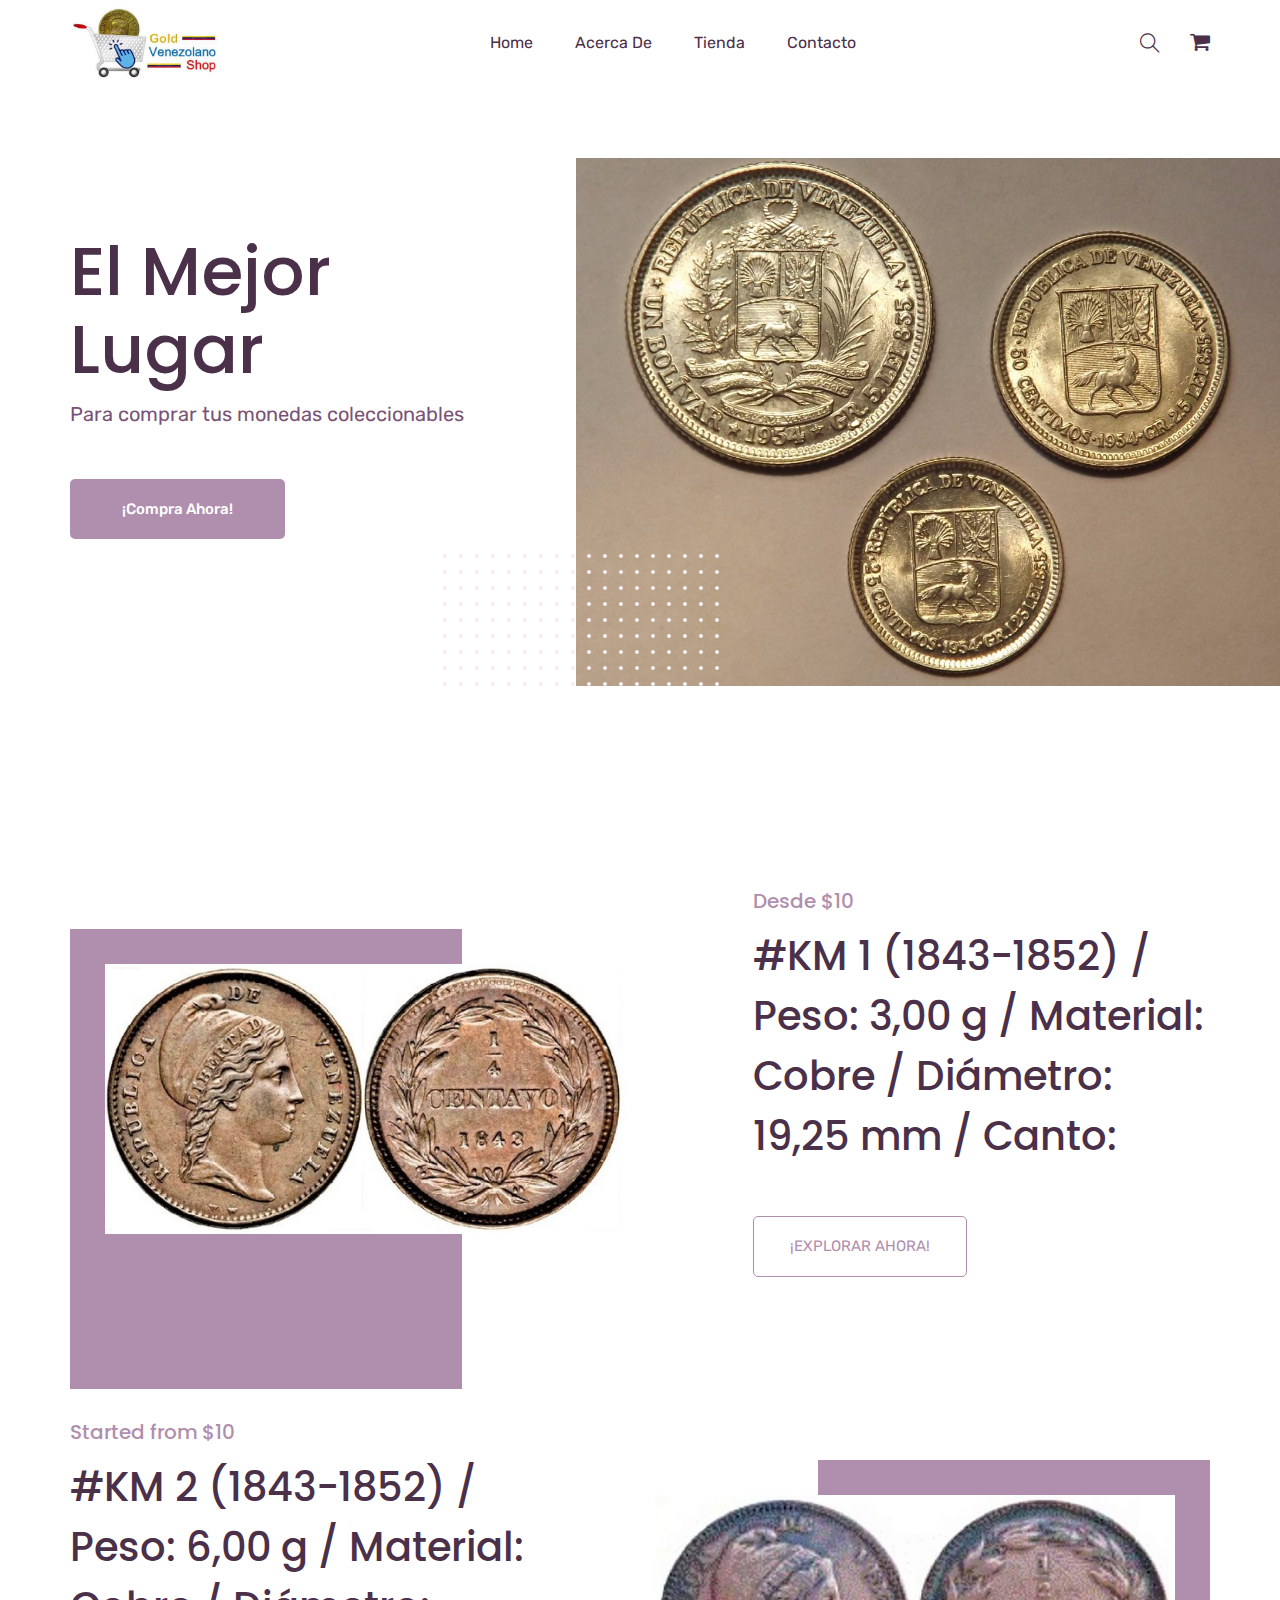
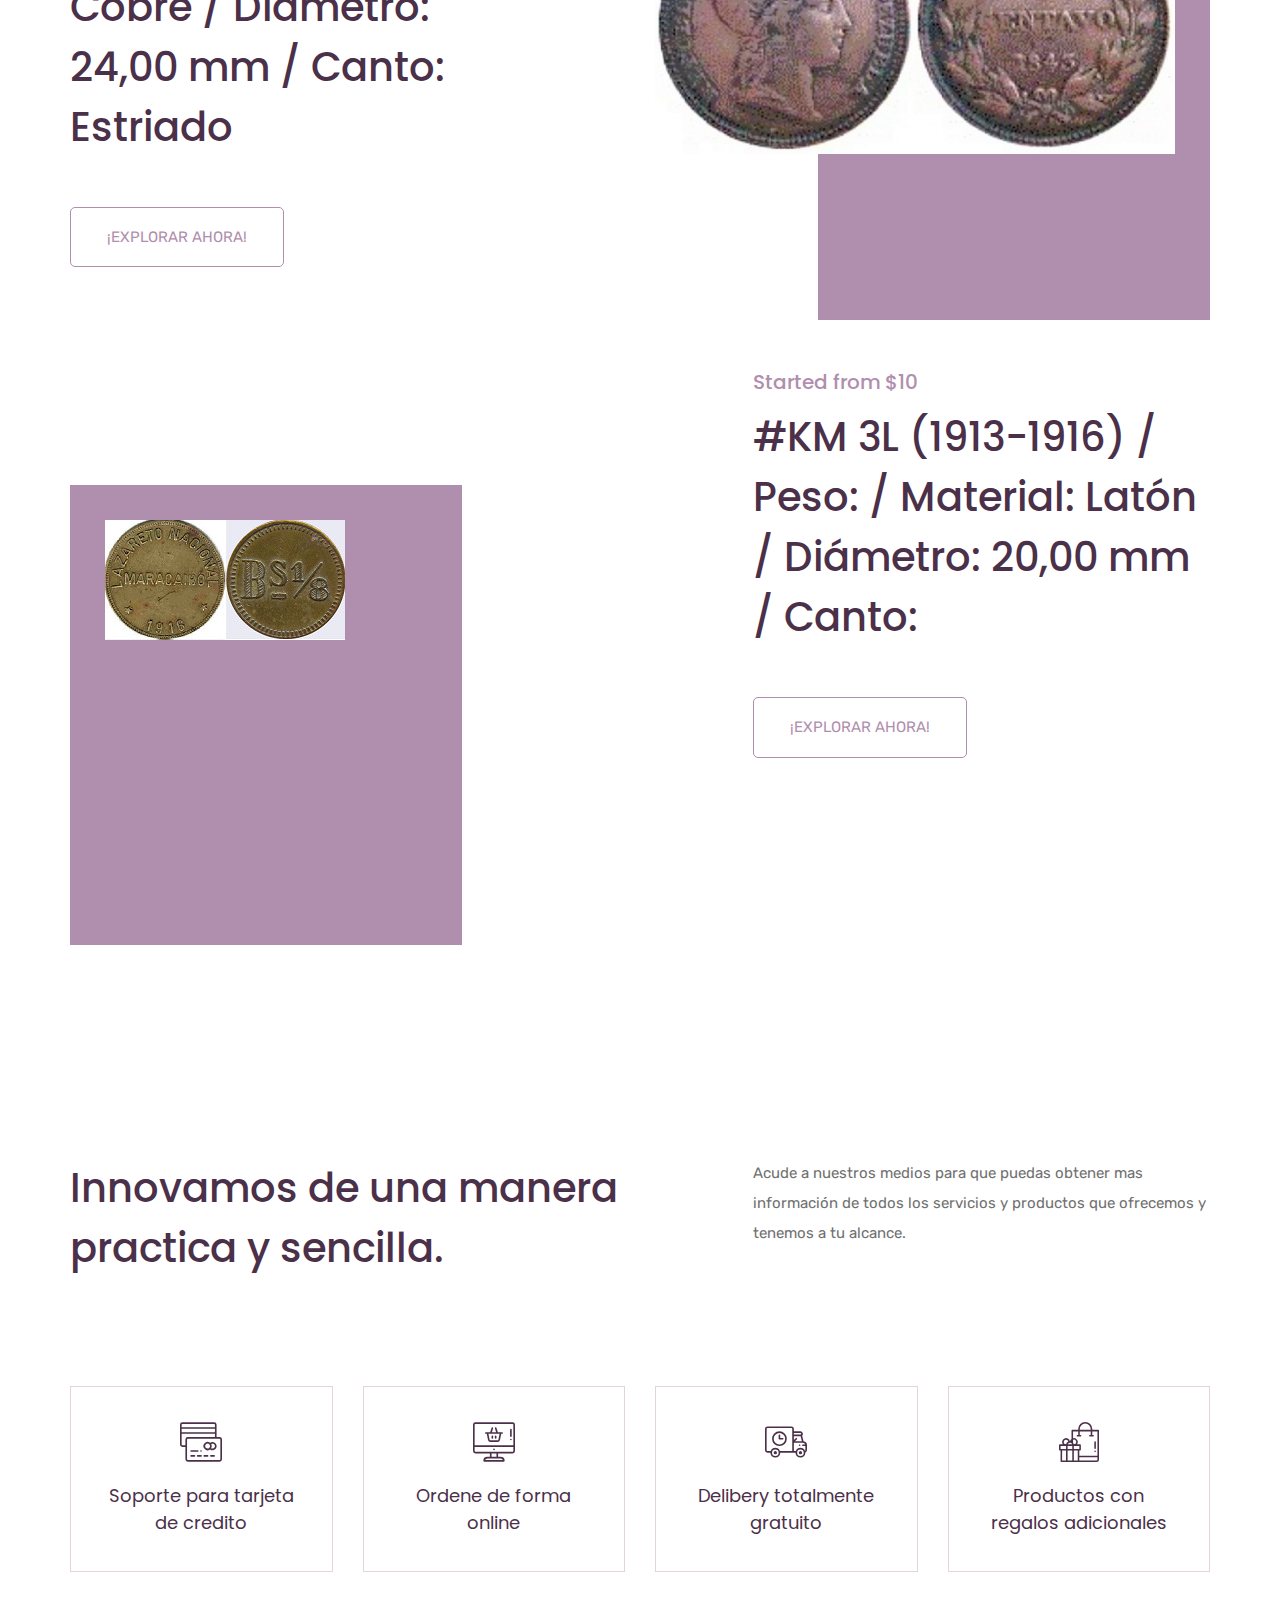
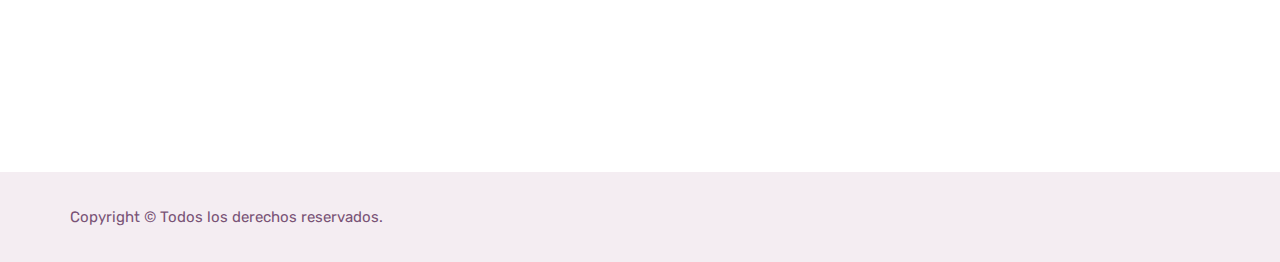
<file: index.html>
<!doctype html>
<html lang="es">


<!-- Mirrored from technext.github.io/pillowmart/index.html by HTTrack Website Copier/3.x [XR&CO'2014], Fri, 25 Mar 2022 02:36:06 GMT -->
<!-- Added by HTTrack -->
<meta http-equiv="content-type" content="text/html;charset=utf-8" /><!-- /Added by HTTrack -->

<head>
    <!-- Required meta tags -->
    <meta charset="utf-8">
    <meta name="viewport" content="width=device-width, initial-scale=1, shrink-to-fit=no">
    <title>Gold Venezolano Shop</title>
    <link rel="icon" href="img/favicon.png">
    <!-- Bootstrap CSS -->
    <link rel="stylesheet" href="css/bootstrap.min.css">
    <!-- animate CSS -->
    <link rel="stylesheet" href="css/animate.css">
    <!-- owl carousel CSS -->
    <link rel="stylesheet" href="css/owl.carousel.min.css">
    <!-- font awesome CSS -->
    <link rel="stylesheet" href="css/all.css">
    <!-- flaticon CSS -->
    <link rel="stylesheet" href="css/flaticon.css">
    <link rel="stylesheet" href="css/themify-icons.css">
    <!-- font awesome CSS -->
    <link rel="stylesheet" href="css/magnific-popup.css">
    <!-- swiper CSS -->
    <link rel="stylesheet" href="css/slick.css">
    <!-- style CSS -->
    <link rel="stylesheet" href="css/style.css">
</head>

<body>
    <!--::header part start::-->
    <header class="main_menu home_menu">
        <div class="container">
            <div class="row align-items-center justify-content-center">
                <div class="col-lg-12">
                    <nav class="navbar navbar-expand-lg navbar-light">
                        <a class="navbar-brand" href="index.html"> <img src="img/logo.jpeg" alt="logo" width="150"> </a>
                        <button class="navbar-toggler" type="button" data-toggle="collapse"
                            data-target="#navbarSupportedContent" aria-controls="navbarSupportedContent"
                            aria-expanded="false" aria-label="Toggle navigation">
                            <span class="menu_icon"><i class="fas fa-bars"></i></span>
                        </button>

                        <div class="collapse navbar-collapse main-menu-item" id="navbarSupportedContent">
                            <ul class="navbar-nav">
                                <li class="nav-item">
                                    <a class="nav-link" href="index.html">Home</a>
                                </li>
                                <li class="nav-item">
                                    <a class="nav-link" href="about.html">Acerca De</a>
                                </li>
                                <li class="nav-item">
                                    <a class="nav-link" href="shop.html">Tienda</a>
                                </li>
                
                                <li class="nav-item">
                                    <a class="nav-link" href="contact.html">Contacto</a>
                                </li>
                            </ul>
                        </div>
                        <div class="hearer_icon d-flex align-items-center">
                            <a id="search_1" href="javascript:void(0)"><i class="ti-search"></i></a>
                            <a href="cart.html">
                                <i class="flaticon-shopping-cart-black-shape"></i>
                            </a>
                        </div>
                    </nav>
                </div>
            </div>
        </div>
        <div class="search_input" id="search_input_box">
            <div class="container ">
                <form class="d-flex justify-content-between search-inner">
                    <input type="text" class="form-control" id="search_input" placeholder="Search Here">
                    <button type="submit" class="btn"></button>
                    <span class="ti-close" id="close_search" title="Close Search"></span>
                </form>
            </div>
        </div>
    </header>
    <!-- Header part end-->

    <!-- banner part start-->
    <section class="banner_part">
        <div class="container">
            <div class="row align-items-center">
                <div class="col-md-5">
                    <div class="banner_text">
                        <div class="banner_text_iner">
                            <h1>El Mejor Lugar</h1>
                            <p>Para comprar tus monedas coleccionables</p>
                            <a href="shop.html" class="btn_1">¡Compra ahora!</a>
                        </div>
                    </div>
                </div>
            </div>
        </div>
        <div class="banner_img">
            <img src="img/banner.jpg" alt="#" class="img-fluid">
            <img src="img/banner_pattern.png" alt="#" class="pattern_img img-fluid">
        </div>
    </section>
    <!-- banner part start-->

    <!-- product list start-->
    <section class="single_product_list">
        <div class="container">
            <div class="row">
                <div class="col-lg-12">
                    <div class="single_product_iner">
                        <div class="row align-items-center justify-content-between">
                            <div class="col-lg-6 col-sm-6">
                                <div class="single_product_img">
                                    <img src="img/uncuarto.jpg" class="img-fluid" alt="#">
                                    <img src="img/product_overlay.png" alt="#" class="product_overlay img-fluid">
                                </div>
                            </div>
                            <div class="col-lg-5 col-sm-6">
                                <div class="single_product_content">
                                    <h5>Desde $10</h5>
                                    <h2> <a href="productos/14centavo.html">
                                        #KM 1 (1843-1852) /
                                        Peso:	3,00 g /	Material:	Cobre /
                                        Diámetro:	19,25 mm / Canto:	</a> </h2>
                                    <a href="productos/14centavo.html" class="btn_3">¡Explorar ahora!</a>
                                </div>
                            </div>
                        </div>
                    </div>
                    <div class="single_product_iner">
                        <div class="row align-items-center justify-content-between">
                            <div class="col-lg-6 col-sm-6">
                                <div class="single_product_img">
                                    <img src="img/medio.jpg" class="img-fluid" alt="#">
                                    <img src="img/product_overlay.png" alt="#" class="product_overlay img-fluid">
                                </div>
                            </div>
                            <div class="col-lg-5 col-sm-6">
                                <div class="single_product_content">
                                    <h5>Started from $10</h5>
                                    <h2> <a href="productos/14centavo.html">#KM 2 (1843-1852) /
                                        Peso:	6,00 g / Material:	Cobre /
                                        Diámetro:	24,00 mm / Canto:	Estriado</a> </h2>
                                        <a href="productos/14centavo.html" class="btn_3">¡Explorar ahora!</a>
                                </div>
                            </div>
                        </div>
                    </div>
                    <div class="single_product_iner">
                        <div class="row align-items-center justify-content-between">
                            <div class="col-lg-6 col-sm-6">
                                <div class="single_product_img">
                                    <img src="img/unoctavo.jpg" class="img-fluid" alt="#">
                                    <img src="img/product_overlay.png" alt="#" class="product_overlay img-fluid">
                                </div>
                            </div>
                            <div class="col-lg-5 col-sm-6">
                                <div class="single_product_content">
                                    <h5>Started from $10</h5>
                                    <h2> <a href="productos/18centavo.html">#KM 3L (1913-1916) /
                                        Peso:	 /	Material:	Latón  /
                                        Diámetro:	20,00 mm / Canto:</a> </h2>
                                        <a href="productos/18centavo.html" class="btn_3">¡Explorar ahora!</a>
                                </div>
                            </div>
                        </div>
                    </div>
                </div>
            </div>
        </div>
    </section>
    <!-- product list end-->


<!-- feature part here -->
<section class="feature_part section_padding">
    <div class="container">
        <div class="row justify-content-between">
            <div class="col-lg-6">
                <div class="feature_part_tittle">
                    <h3>Innovamos de una manera practica y sencilla.</h3>
                </div>
            </div>
            <div class="col-lg-5">
                <div class="feature_part_content">
                    <p>Acude a nuestros medios para que puedas obtener mas información de todos los servicios y productos que ofrecemos y tenemos a tu alcance.</p>
                </div>
            </div>
        </div>
        <div class="row justify-content-center">
            <div class="col-lg-3 col-sm-6">
                <div class="single_feature_part">
                    <img src="img/icon/feature_icon_1.svg" alt="#">
                    <h4>Soporte para tarjeta de credito</h4>
                </div>
            </div>
            <div class="col-lg-3 col-sm-6">
                <div class="single_feature_part">
                    <img src="img/icon/feature_icon_2.svg" alt="#">
                    <h4>Ordene de forma online</h4>
                </div>
            </div>
            <div class="col-lg-3 col-sm-6">
                <div class="single_feature_part">
                    <img src="img/icon/feature_icon_3.svg" alt="#">
                    <h4>Delibery totalmente gratuito</h4>
                </div>
            </div>
            <div class="col-lg-3 col-sm-6">
                <div class="single_feature_part">
                    <img src="img/icon/feature_icon_4.svg" alt="#">
                    <h4>Productos con regalos adicionales</h4>
                </div>
            </div>
        </div>
    </div>
</section>
<!-- feature part end -->

    

    <!--::footer_part start::-->
    <footer class="footer_part">
        

        <div class="copyright_part">
            <div class="container">
                <div class="row ">
                    <div class="col-lg-12">
                        <div class="copyright_text">
                            <P>
                                <!-- Link back to Colorlib can't be removed. Template is licensed under CC BY 3.0. -->
                                Copyright &copy;
                               Todos los derechos reservados.
                            </P>
                        
                        </div>
                    </div>
                </div>
            </div>
        </div>
    </footer>
    <!--::footer_part end::-->

    <!-- jquery plugins here-->
    <script src="js/jquery-1.12.1.min.js"></script>
    <!-- popper js -->
    <script src="js/popper.min.js"></script>
    <!-- bootstrap js -->
    <script src="js/bootstrap.min.js"></script>
    <!-- magnific popup js -->
    <script src="js/jquery.magnific-popup.js"></script>
    <!-- carousel js -->
    <script src="js/owl.carousel.min.js"></script>
    <script src="js/jquery.nice-select.min.js"></script>
    <!-- slick js -->
    <script src="js/slick.min.js"></script>
    <script src="js/jquery.counterup.min.js"></script>
    <script src="js/waypoints.min.js"></script>
    <script src="js/contact.js"></script>
    <script src="js/jquery.ajaxchimp.min.js"></script>
    <script src="js/jquery.form.js"></script>
    <script src="js/jquery.validate.min.js"></script>
    <script src="js/mail-script.js"></script>
    <!-- custom js -->
    <script src="js/custom.js"></script>
</body>


<!-- Mirrored from technext.github.io/pillowmart/index.html by HTTrack Website Copier/3.x [XR&CO'2014], Fri, 25 Mar 2022 02:36:21 GMT -->

</html>
</file>
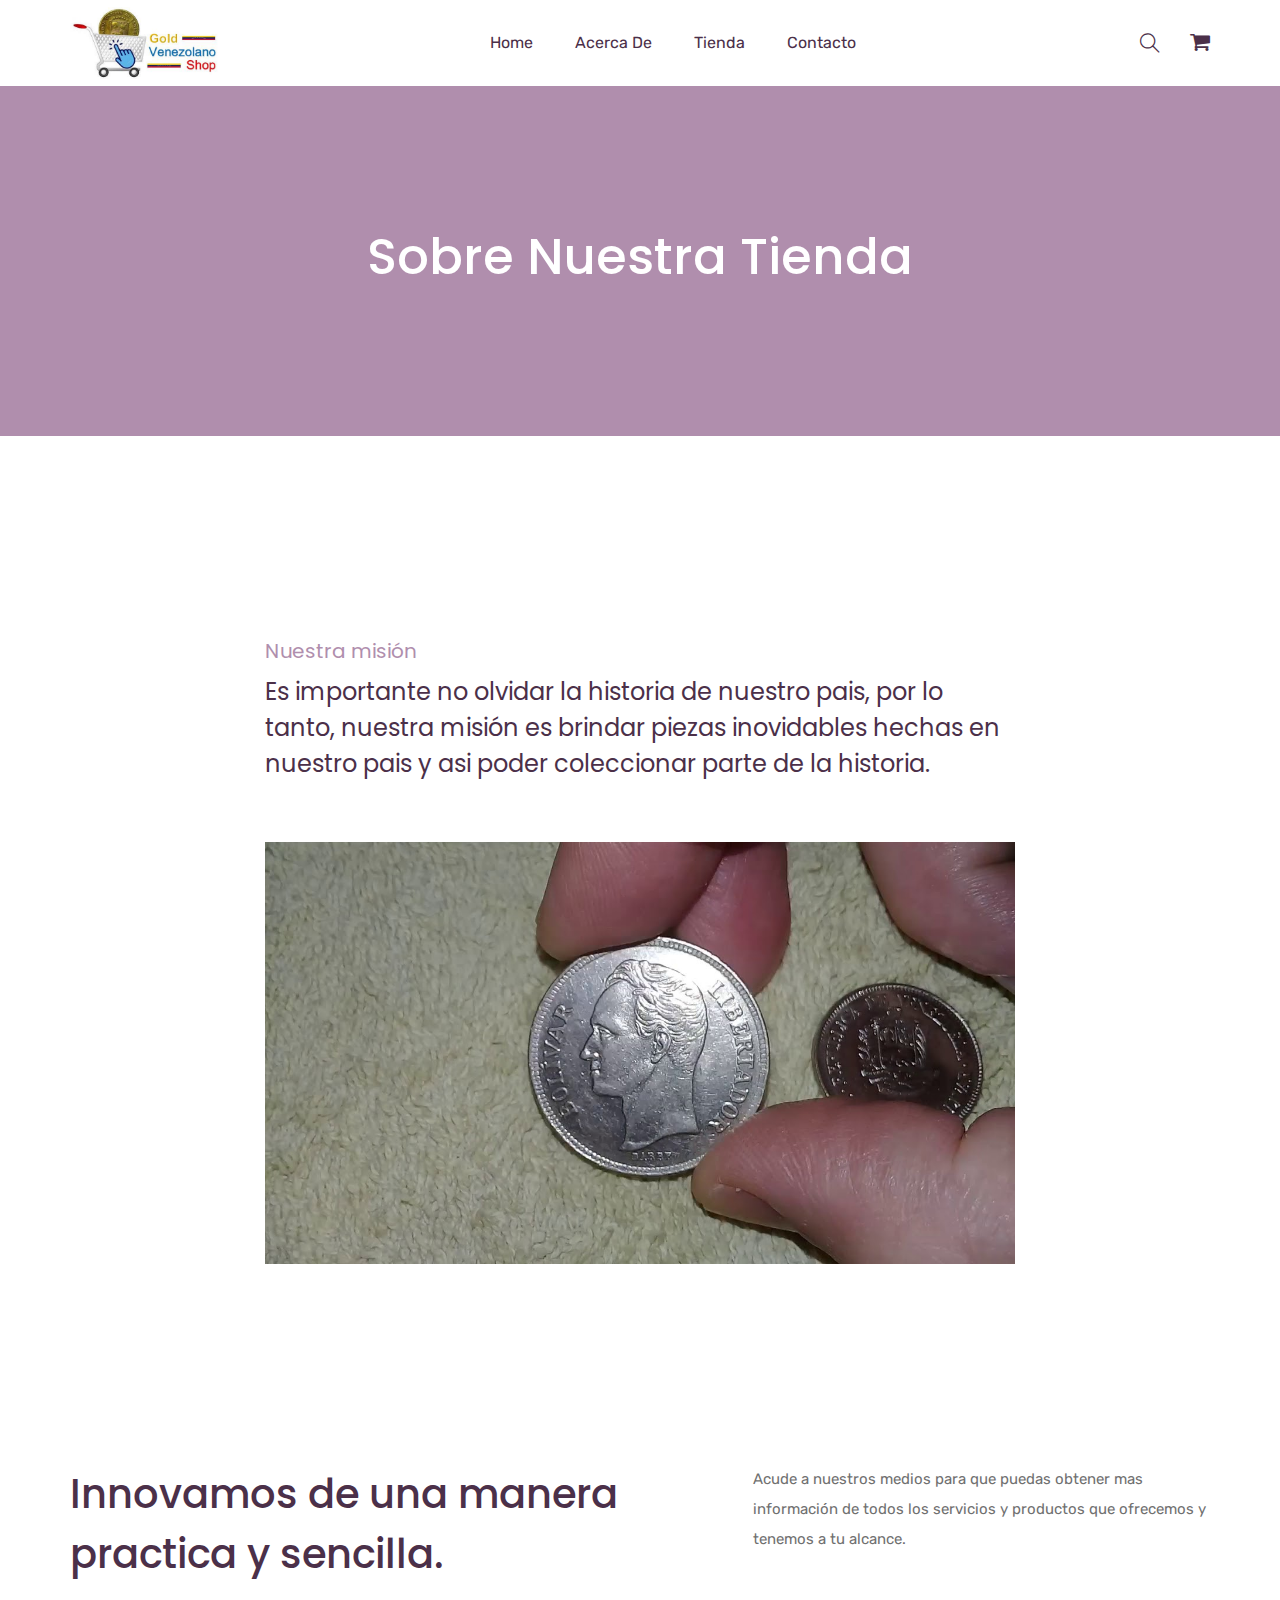
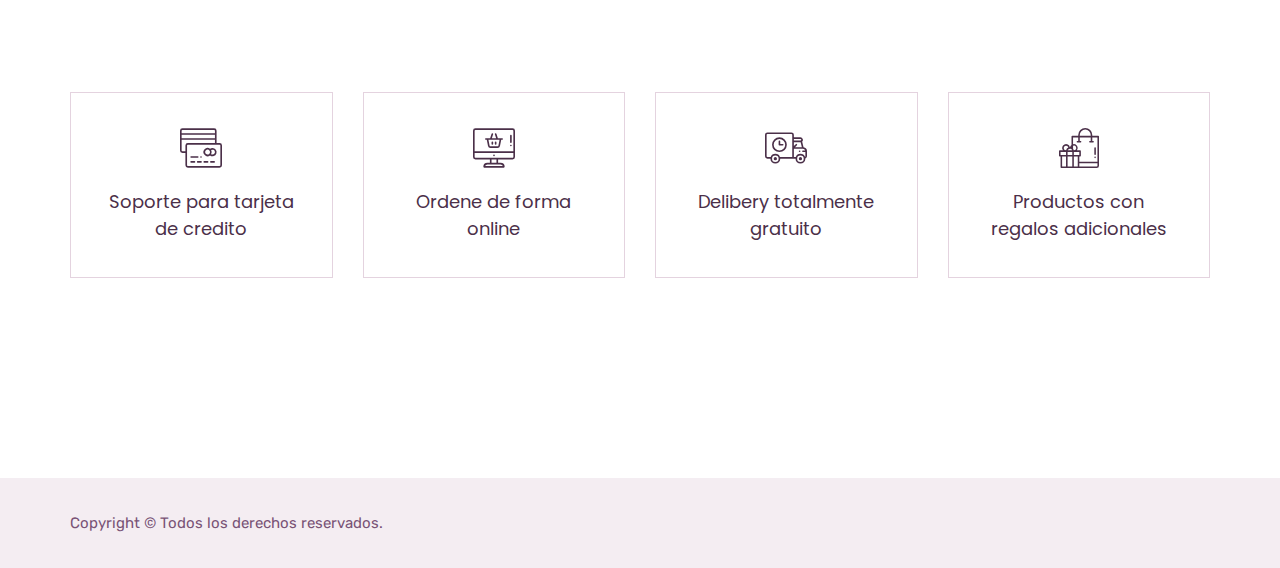
<file: about.html>
<!doctype html>
<html lang="zxx">


<!-- Mirrored from technext.github.io/pillowmart/about.html by HTTrack Website Copier/3.x [XR&CO'2014], Fri, 25 Mar 2022 02:36:30 GMT -->
<!-- Added by HTTrack --><meta http-equiv="content-type" content="text/html;charset=utf-8" /><!-- /Added by HTTrack -->
<head>
    <!-- Required meta tags -->
    <meta charset="utf-8">
    <meta name="viewport" content="width=device-width, initial-scale=1, shrink-to-fit=no">
    <title>Gold Venezolano Shop</title>
    <link rel="icon" href="img/favicon.png">
    <!-- Bootstrap CSS -->
    <link rel="stylesheet" href="css/bootstrap.min.css">
    <!-- animate CSS -->
    <link rel="stylesheet" href="css/animate.css">
    <!-- owl carousel CSS -->
    <link rel="stylesheet" href="css/owl.carousel.min.css">
    <!-- font awesome CSS -->
    <link rel="stylesheet" href="css/all.css">
    <!-- flaticon CSS -->
    <link rel="stylesheet" href="css/flaticon.css">
    <link rel="stylesheet" href="css/themify-icons.css">
    <!-- font awesome CSS -->
    <link rel="stylesheet" href="css/magnific-popup.css">
    <!-- swiper CSS -->
    <link rel="stylesheet" href="css/slick.css">
    <!-- style CSS -->
    <link rel="stylesheet" href="css/style.css">
</head>

<body>
    <!--::header part start::-->
    <header class="main_menu home_menu">
        <div class="container">
            <div class="row align-items-center justify-content-center">
                <div class="col-lg-12">
                    <nav class="navbar navbar-expand-lg navbar-light">
                        <a class="navbar-brand" href="index.html"> <img src="img/logo.jpeg" alt="logo" width="150"> </a>
                        <button class="navbar-toggler" type="button" data-toggle="collapse"
                            data-target="#navbarSupportedContent" aria-controls="navbarSupportedContent"
                            aria-expanded="false" aria-label="Toggle navigation">
                            <span class="menu_icon"><i class="fas fa-bars"></i></span>
                        </button>

                        <div class="collapse navbar-collapse main-menu-item" id="navbarSupportedContent">
                            <ul class="navbar-nav">
                                <li class="nav-item">
                                    <a class="nav-link" href="index.html">Home</a>
                                </li>
                                <li class="nav-item">
                                    <a class="nav-link" href="about.html">Acerca De</a>
                                </li>
                                <li class="nav-item">
                                    <a class="nav-link" href="shop.html">Tienda</a>
                                </li>
                
                                <li class="nav-item">
                                    <a class="nav-link" href="contact.html">Contacto</a>
                                </li>
                            </ul>
                        </div>
                        <div class="hearer_icon d-flex align-items-center">
                            <a id="search_1" href="javascript:void(0)"><i class="ti-search"></i></a>
                            <a href="cart.html">
                                <i class="flaticon-shopping-cart-black-shape"></i>
                            </a>
                        </div>
                    </nav>
                </div>
            </div>
        </div>
        <div class="search_input" id="search_input_box">
            <div class="container ">
                <form class="d-flex justify-content-between search-inner">
                    <input type="text" class="form-control" id="search_input" placeholder="Search Here">
                    <button type="submit" class="btn"></button>
                    <span class="ti-close" id="close_search" title="Close Search"></span>
                </form>
            </div>
        </div>
    </header>
    <!-- Header part end-->

    <!-- breadcrumb part start-->
    <section class="breadcrumb_part">
        <div class="container">
            <div class="row">
                <div class="col-lg-12">
                    <div class="breadcrumb_iner">
                        <h2>Sobre nuestra tienda</h2>
                    </div>
                </div>
            </div>
        </div>
    </section>
    <!-- breadcrumb part end-->
    
    <!-- product list part start-->
    <section class="about_us padding_top">
        <div class="container">
            <div class="row justify-content-center">
                <div class="col-lg-8">
                    <div class="about_us_content">
                        <h5>Nuestra misión</h5>
                        <h3>Es importante no olvidar la historia de nuestro pais, por lo tanto, nuestra misión es brindar piezas inovidables hechas en nuestro pais y asi poder coleccionar parte de la historia.</h3>
                        <div class="about_us_video">
                            <img src="img/about.jpg" alt="#" class="img-fluid">
                            
                        </div>
                    </div>
                </div>
            </div>
        </div>
    </section>
    <!-- product list part end-->

    <!-- feature part here -->
    <section class="feature_part section_padding">
        <div class="container">
            <div class="row justify-content-between">
                <div class="col-lg-6">
                    <div class="feature_part_tittle">
                        <h3>Innovamos de una manera practica y sencilla.</h3>
                    </div>
                </div>
                <div class="col-lg-5">
                    <div class="feature_part_content">
                        <p>Acude a nuestros medios para que puedas obtener mas información de todos los servicios y productos que ofrecemos y tenemos a tu alcance.</p>
                    </div>
                </div>
            </div>
            <div class="row justify-content-center">
                <div class="col-lg-3 col-sm-6">
                    <div class="single_feature_part">
                        <img src="img/icon/feature_icon_1.svg" alt="#">
                        <h4>Soporte para tarjeta de credito</h4>
                    </div>
                </div>
                <div class="col-lg-3 col-sm-6">
                    <div class="single_feature_part">
                        <img src="img/icon/feature_icon_2.svg" alt="#">
                        <h4>Ordene de forma online</h4>
                    </div>
                </div>
                <div class="col-lg-3 col-sm-6">
                    <div class="single_feature_part">
                        <img src="img/icon/feature_icon_3.svg" alt="#">
                        <h4>Delibery totalmente gratuito</h4>
                    </div>
                </div>
                <div class="col-lg-3 col-sm-6">
                    <div class="single_feature_part">
                        <img src="img/icon/feature_icon_4.svg" alt="#">
                        <h4>Productos con regalos adicionales</h4>
                    </div>
                </div>
            </div>
        </div>
    </section>
    <!-- feature part end -->
    
  

   

    <!--::footer_part start::-->
    <footer class="footer_part">
        

        <div class="copyright_part">
            <div class="container">
                <div class="row ">
                    <div class="col-lg-12">
                        <div class="copyright_text">
                            <P>
                                <!-- Link back to Colorlib can't be removed. Template is licensed under CC BY 3.0. -->
                                Copyright &copy;
                               Todos los derechos reservados.
                            </P>
                        
                        </div>
                    </div>
                </div>
            </div>
        </div>
    </footer>
    <!--::footer_part end::-->

    <!-- jquery plugins here-->
    <script src="js/jquery-1.12.1.min.js"></script>
    <!-- popper js -->
    <script src="js/popper.min.js"></script>
    <!-- bootstrap js -->
    <script src="js/bootstrap.min.js"></script>
    <!-- easing js -->
    <script src="js/jquery.magnific-popup.js"></script>
    <!-- swiper js -->
    <script src="js/swiper.min.js"></script>
    <!-- swiper js -->
    <script src="js/mixitup.min.js"></script>
    <!-- particles js -->
    <script src="js/owl.carousel.min.js"></script>
    <script src="js/jquery.nice-select.min.js"></script>
    <!-- slick js -->
    <script src="js/slick.min.js"></script>
    <script src="js/jquery.counterup.min.js"></script>
    <script src="js/waypoints.min.js"></script>
    <script src="js/contact.js"></script>
    <script src="js/jquery.ajaxchimp.min.js"></script>
    <script src="js/jquery.form.js"></script>
    <script src="js/jquery.validate.min.js"></script>
    <script src="js/mail-script.js"></script>
    <!-- custom js -->
    <script src="js/custom.js"></script>
</body>


<!-- Mirrored from technext.github.io/pillowmart/about.html by HTTrack Website Copier/3.x [XR&CO'2014], Fri, 25 Mar 2022 02:36:30 GMT -->
</html>
</file>
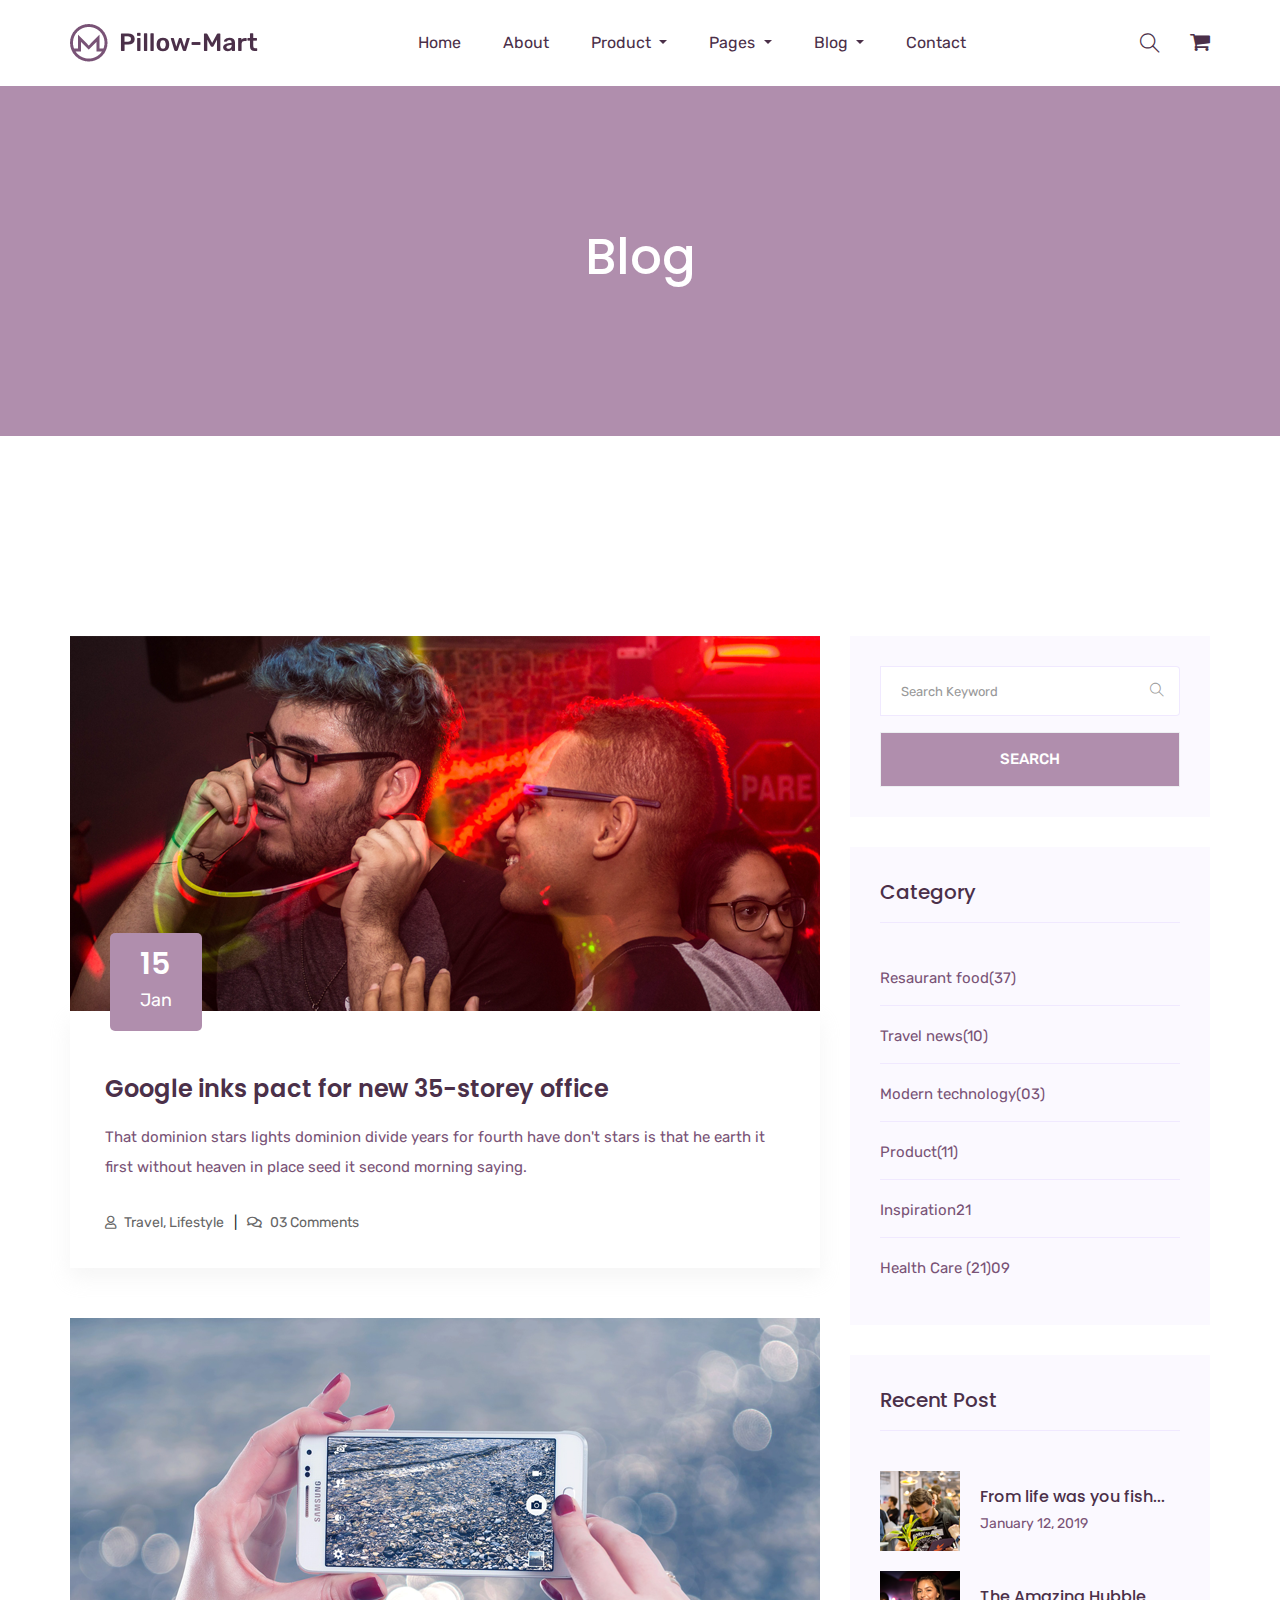
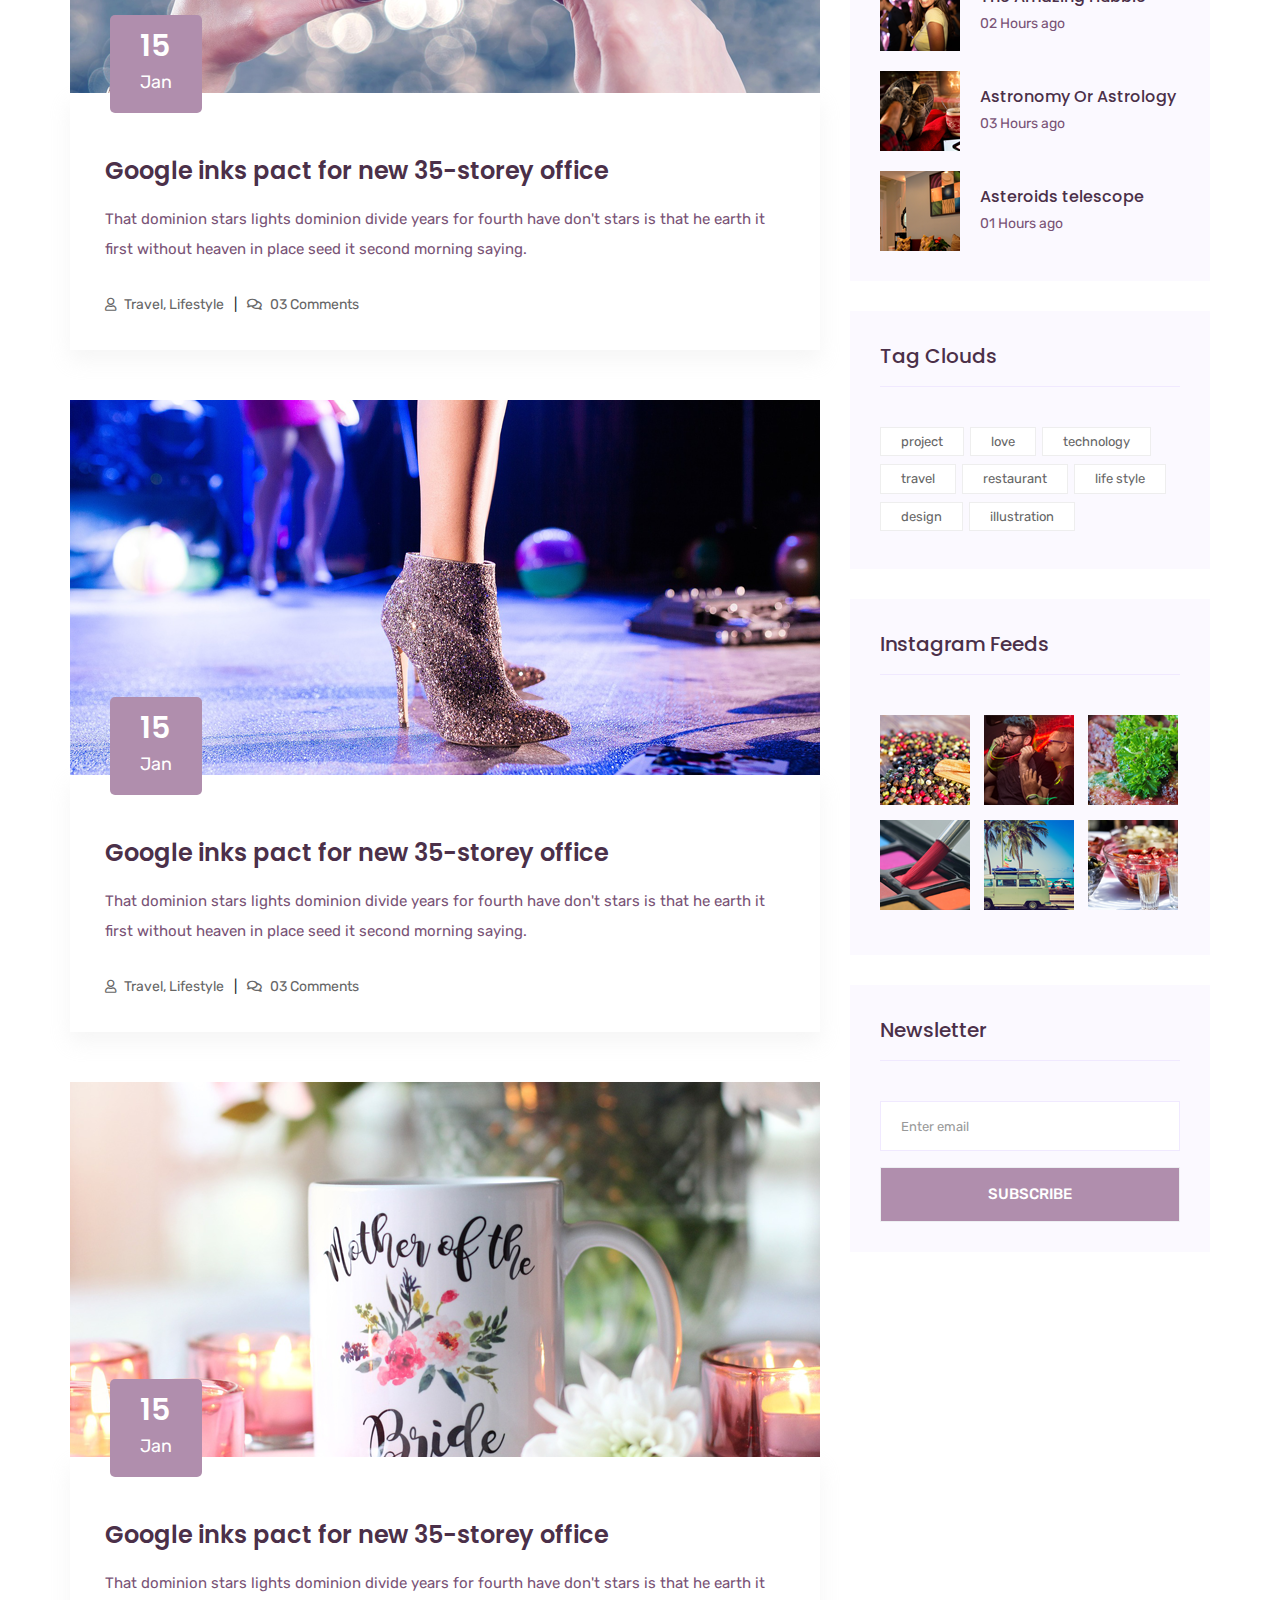
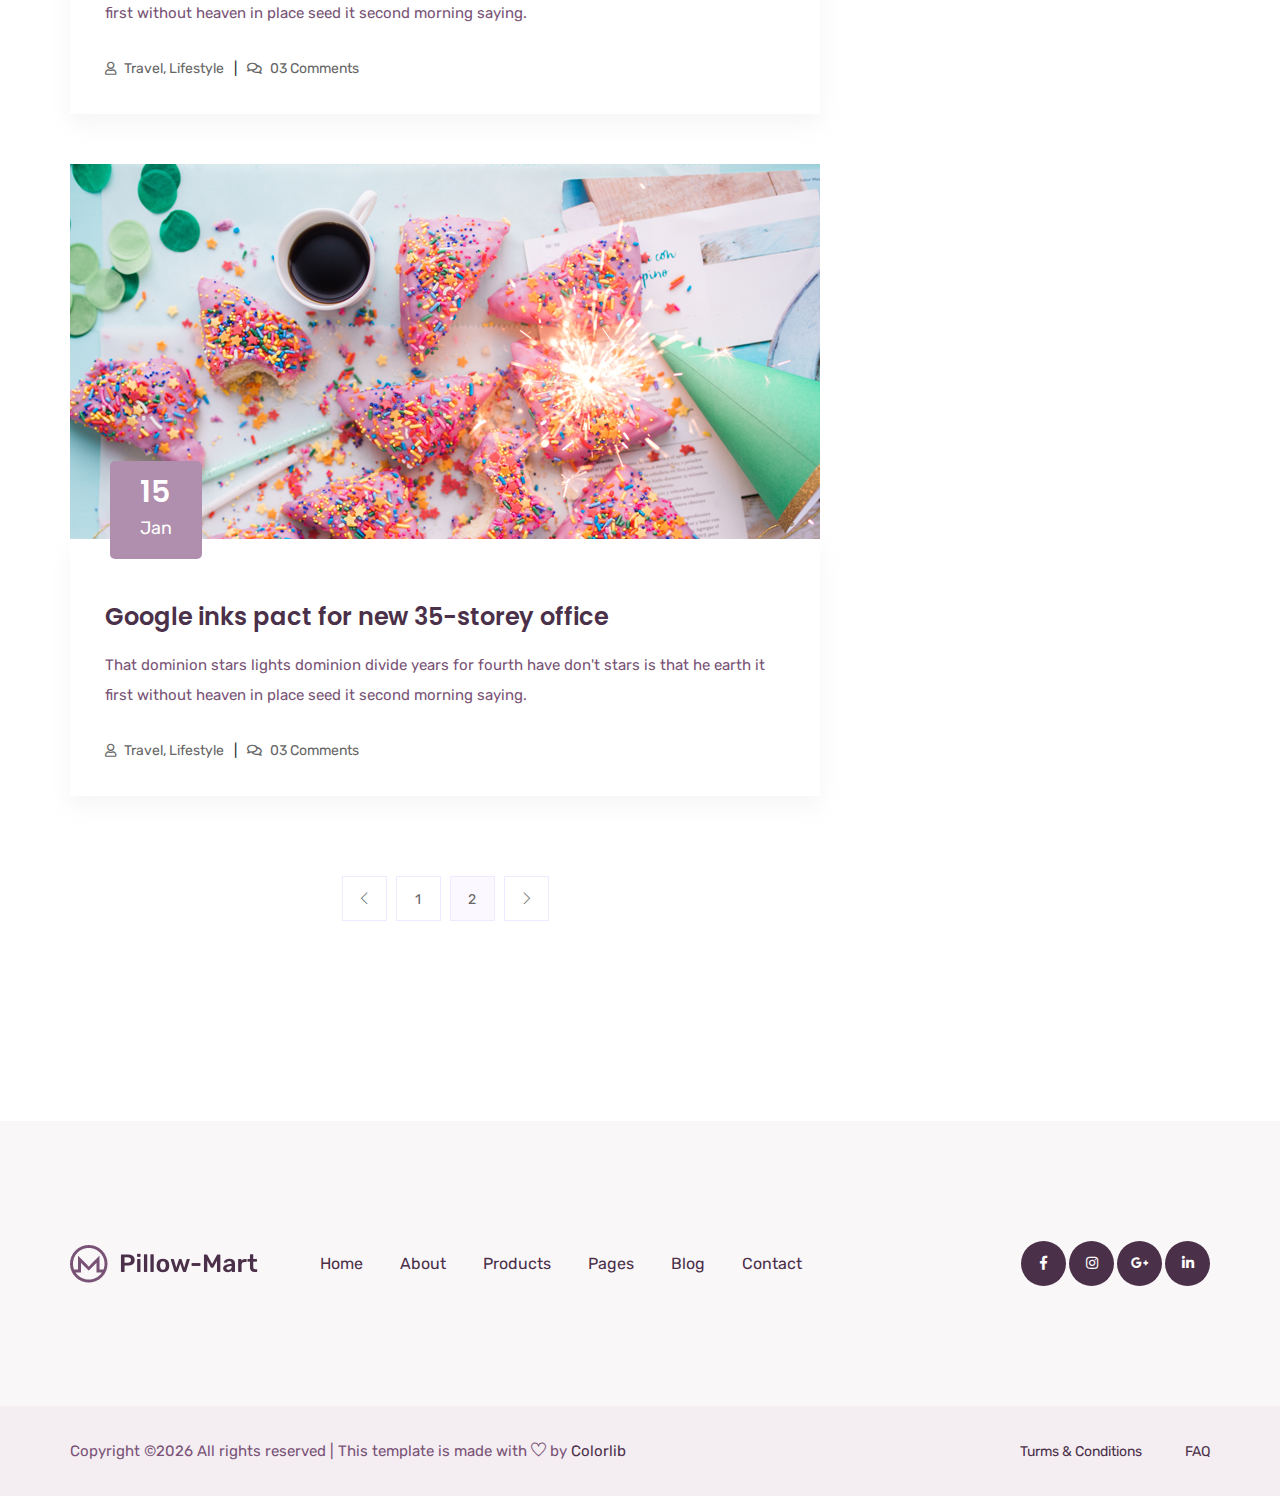
<file: blog.html>
<!doctype html>
<html lang="zxx">


<!-- Mirrored from technext.github.io/pillowmart/blog.html by HTTrack Website Copier/3.x [XR&CO'2014], Fri, 25 Mar 2022 02:36:31 GMT -->
<!-- Added by HTTrack --><meta http-equiv="content-type" content="text/html;charset=utf-8" /><!-- /Added by HTTrack -->
<head>
    <!-- Required meta tags -->
    <meta charset="utf-8">
    <meta name="viewport" content="width=device-width, initial-scale=1, shrink-to-fit=no">
    <title>pillloMart</title>
    <link rel="icon" href="img/favicon.png">
    <!-- Bootstrap CSS -->
    <link rel="stylesheet" href="css/bootstrap.min.css">
    <!-- animate CSS -->
    <link rel="stylesheet" href="css/animate.css">
    <!-- owl carousel CSS -->
    <link rel="stylesheet" href="css/owl.carousel.min.css">
    <!-- font awesome CSS -->
    <link rel="stylesheet" href="css/all.css">
    <!-- flaticon CSS -->
    <link rel="stylesheet" href="css/flaticon.css">
    <link rel="stylesheet" href="css/themify-icons.css">
    <!-- font awesome CSS -->
    <link rel="stylesheet" href="css/magnific-popup.css">
    <!-- swiper CSS -->
    <link rel="stylesheet" href="css/slick.css">
    <!-- style CSS -->
    <link rel="stylesheet" href="css/style.css">
</head>

<body>
    <!--::header part start::-->
    <header class="main_menu home_menu">
        <div class="container">
            <div class="row align-items-center justify-content-center">
                <div class="col-lg-12">
                    <nav class="navbar navbar-expand-lg navbar-light">
                        <a class="navbar-brand" href="index.html"> <img src="img/logo.png" alt="logo"> </a>
                        <button class="navbar-toggler" type="button" data-toggle="collapse"
                            data-target="#navbarSupportedContent" aria-controls="navbarSupportedContent"
                            aria-expanded="false" aria-label="Toggle navigation">
                            <span class="menu_icon"><i class="fas fa-bars"></i></span>
                        </button>

                        <div class="collapse navbar-collapse main-menu-item" id="navbarSupportedContent">
                            <ul class="navbar-nav">
                                <li class="nav-item">
                                    <a class="nav-link" href="index.html">Home</a>
                                </li>
                                <li class="nav-item">
                                    <a class="nav-link" href="about.html">about</a>
                                </li>
                                <li class="nav-item dropdown">
                                    <a class="nav-link dropdown-toggle" href="blog.html" id="navbarDropdown_1"
                                        role="button" data-toggle="dropdown" aria-haspopup="true" aria-expanded="false">
                                        product
                                    </a>
                                    <div class="dropdown-menu" aria-labelledby="navbarDropdown_1">
                                        <a class="dropdown-item" href="product_list.html"> product list</a>
                                        <a class="dropdown-item" href="single-product.html">product details</a>
                                        
                                    </div>
                                </li>
                                <li class="nav-item dropdown">
                                    <a class="nav-link dropdown-toggle" href="blog.html" id="navbarDropdown_3"
                                        role="button" data-toggle="dropdown" aria-haspopup="true" aria-expanded="false">
                                        pages
                                    </a>
                                    <div class="dropdown-menu" aria-labelledby="navbarDropdown_2">
                                        <a class="dropdown-item" href="login.html"> 
                                            login
                                            
                                        </a>
                                        <a class="dropdown-item" href="checkout.html">product checkout</a>
                                        <a class="dropdown-item" href="cart.html">shopping cart</a>
                                        <a class="dropdown-item" href="confirmation.html">confirmation</a>
                                        <a class="dropdown-item" href="elements.html">elements</a>
                                    </div>
                                </li>
                                
                                <li class="nav-item dropdown">
                                    <a class="nav-link dropdown-toggle" href="blog.html" id="navbarDropdown_2"
                                        role="button" data-toggle="dropdown" aria-haspopup="true" aria-expanded="false">
                                        blog
                                    </a>
                                    <div class="dropdown-menu" aria-labelledby="navbarDropdown_2">
                                        <a class="dropdown-item" href="blog.html"> blog</a>
                                        <a class="dropdown-item" href="single-blog.html">Single blog</a>
                                    </div>
                                </li>
                                
                                <li class="nav-item">
                                    <a class="nav-link" href="contact.html">Contact</a>
                                </li>
                            </ul>
                        </div>
                        <div class="hearer_icon d-flex align-items-center">
                            <a id="search_1" href="javascript:void(0)"><i class="ti-search"></i></a>
                            <a href="cart.html">
                                <i class="flaticon-shopping-cart-black-shape"></i>
                            </a>
                        </div>
                    </nav>
                </div>
            </div>
        </div>
        <div class="search_input" id="search_input_box">
            <div class="container ">
                <form class="d-flex justify-content-between search-inner">
                    <input type="text" class="form-control" id="search_input" placeholder="Search Here">
                    <button type="submit" class="btn"></button>
                    <span class="ti-close" id="close_search" title="Close Search"></span>
                </form>
            </div>
        </div>
    </header>
    <!-- Header part end-->

    <!-- breadcrumb part start-->
    <section class="breadcrumb_part">
        <div class="container">
            <div class="row">
                <div class="col-lg-12">
                    <div class="breadcrumb_iner">
                        <h2>blog</h2>
                    </div>
                </div>
            </div>
        </div>
    </section>
    <!-- breadcrumb part end-->

    <!--================Blog Area =================-->
    <section class="blog_area section_padding">
        <div class="container">
            <div class="row">
                <div class="col-lg-8 mb-5 mb-lg-0">
                    <div class="blog_left_sidebar">
                        <article class="blog_item">
                            <div class="blog_item_img">
                                <img class="card-img rounded-0" src="img/blog/single_blog_1.png" alt="">
                                <a href="#" class="blog_item_date">
                                    <h3>15</h3>
                                    <p>Jan</p>
                                </a>
                            </div>

                            <div class="blog_details">
                                <a class="d-inline-block" href="single-blog.html">
                                    <h2>Google inks pact for new 35-storey office</h2>
                                </a>
                                <p>That dominion stars lights dominion divide years for fourth have don't stars is that
                                    he earth it first without heaven in place seed it second morning saying.</p>
                                <ul class="blog-info-link">
                                    <li><a href="#"><i class="far fa-user"></i> Travel, Lifestyle</a></li>
                                    <li><a href="#"><i class="far fa-comments"></i> 03 Comments</a></li>
                                </ul>
                            </div>
                        </article>

                        <article class="blog_item">
                            <div class="blog_item_img">
                                <img class="card-img rounded-0" src="img/blog/single_blog_2.png" alt="">
                                <a href="#" class="blog_item_date">
                                    <h3>15</h3>
                                    <p>Jan</p>
                                </a>
                            </div>

                            <div class="blog_details">
                                <a class="d-inline-block" href="single-blog.html">
                                    <h2>Google inks pact for new 35-storey office</h2>
                                </a>
                                <p>That dominion stars lights dominion divide years for fourth have don't stars is that
                                    he earth it first without heaven in place seed it second morning saying.</p>
                                <ul class="blog-info-link">
                                    <li><a href="#"><i class="far fa-user"></i> Travel, Lifestyle</a></li>
                                    <li><a href="#"><i class="far fa-comments"></i> 03 Comments</a></li>
                                </ul>
                            </div>
                        </article>

                        <article class="blog_item">
                            <div class="blog_item_img">
                                <img class="card-img rounded-0" src="img/blog/single_blog_3.png" alt="">
                                <a href="#" class="blog_item_date">
                                    <h3>15</h3>
                                    <p>Jan</p>
                                </a>
                            </div>

                            <div class="blog_details">
                                <a class="d-inline-block" href="single-blog.html">
                                    <h2>Google inks pact for new 35-storey office</h2>
                                </a>
                                <p>That dominion stars lights dominion divide years for fourth have don't stars is that
                                    he earth it first without heaven in place seed it second morning saying.</p>
                                <ul class="blog-info-link">
                                    <li><a href="#"><i class="far fa-user"></i> Travel, Lifestyle</a></li>
                                    <li><a href="#"><i class="far fa-comments"></i> 03 Comments</a></li>
                                </ul>
                            </div>
                        </article>

                        <article class="blog_item">
                            <div class="blog_item_img">
                                <img class="card-img rounded-0" src="img/blog/single_blog_4.png" alt="">
                                <a href="#" class="blog_item_date">
                                    <h3>15</h3>
                                    <p>Jan</p>
                                </a>
                            </div>

                            <div class="blog_details">
                                <a class="d-inline-block" href="single-blog.html">
                                    <h2>Google inks pact for new 35-storey office</h2>
                                </a>
                                <p>That dominion stars lights dominion divide years for fourth have don't stars is that
                                    he earth it first without heaven in place seed it second morning saying.</p>
                                <ul class="blog-info-link">
                                    <li><a href="#"><i class="far fa-user"></i> Travel, Lifestyle</a></li>
                                    <li><a href="#"><i class="far fa-comments"></i> 03 Comments</a></li>
                                </ul>
                            </div>
                        </article>

                        <article class="blog_item">
                            <div class="blog_item_img">
                                <img class="card-img rounded-0" src="img/blog/single_blog_5.png" alt="">
                                <a href="#" class="blog_item_date">
                                    <h3>15</h3>
                                    <p>Jan</p>
                                </a>
                            </div>

                            <div class="blog_details">
                                <a class="d-inline-block" href="single-blog.html">
                                    <h2>Google inks pact for new 35-storey office</h2>
                                </a>
                                <p>That dominion stars lights dominion divide years for fourth have don't stars is that
                                    he earth it first without heaven in place seed it second morning saying.</p>
                                <ul class="blog-info-link">
                                    <li><a href="#"><i class="far fa-user"></i> Travel, Lifestyle</a></li>
                                    <li><a href="#"><i class="far fa-comments"></i> 03 Comments</a></li>
                                </ul>
                            </div>
                        </article>

                        <nav class="blog-pagination justify-content-center d-flex">
                            <ul class="pagination">
                                <li class="page-item">
                                    <a href="#" class="page-link" aria-label="Previous">
                                        <i class="ti-angle-left"></i>
                                    </a>
                                </li>
                                <li class="page-item">
                                    <a href="#" class="page-link">1</a>
                                </li>
                                <li class="page-item active">
                                    <a href="#" class="page-link">2</a>
                                </li>
                                <li class="page-item">
                                    <a href="#" class="page-link" aria-label="Next">
                                        <i class="ti-angle-right"></i>
                                    </a>
                                </li>
                            </ul>
                        </nav>
                    </div>
                </div>
                <div class="col-lg-4">
                    <div class="blog_right_sidebar">
                        <aside class="single_sidebar_widget search_widget">
                            <form action="#">
                                <div class="form-group">
                                    <div class="input-group mb-3">
                                        <input type="text" class="form-control" placeholder='Search Keyword'
                                            onfocus="this.placeholder = ''"
                                            onblur="this.placeholder = 'Search Keyword'">
                                        <div class="input-group-append">
                                            <button class="btn" type="button"><i class="ti-search"></i></button>
                                        </div>
                                    </div>
                                </div>
                                <button class="button rounded-0 primary-bg text-white w-100 btn_1"
                                    type="submit">Search</button>
                            </form>
                        </aside>

                        <aside class="single_sidebar_widget post_category_widget">
                            <h4 class="widget_title">Category</h4>
                            <ul class="list cat-list">
                                <li>
                                    <a href="#" class="d-flex">
                                        <p>Resaurant food</p>
                                        <p>(37)</p>
                                    </a>
                                </li>
                                <li>
                                    <a href="#" class="d-flex">
                                        <p>Travel news</p>
                                        <p>(10)</p>
                                    </a>
                                </li>
                                <li>
                                    <a href="#" class="d-flex">
                                        <p>Modern technology</p>
                                        <p>(03)</p>
                                    </a>
                                </li>
                                <li>
                                    <a href="#" class="d-flex">
                                        <p>Product</p>
                                        <p>(11)</p>
                                    </a>
                                </li>
                                <li>
                                    <a href="#" class="d-flex">
                                        <p>Inspiration</p>
                                        <p>21</p>
                                    </a>
                                </li>
                                <li>
                                    <a href="#" class="d-flex">
                                        <p>Health Care (21)</p>
                                        <p>09</p>
                                    </a>
                                </li>
                            </ul>
                        </aside>

                        <aside class="single_sidebar_widget popular_post_widget">
                            <h3 class="widget_title">Recent Post</h3>
                            <div class="media post_item">
                                <img src="img/post/post_1.png" alt="post">
                                <div class="media-body">
                                    <a href="single-blog.html">
                                        <h3>From life was you fish...</h3>
                                    </a>
                                    <p>January 12, 2019</p>
                                </div>
                            </div>
                            <div class="media post_item">
                                <img src="img/post/post_2.png" alt="post">
                                <div class="media-body">
                                    <a href="single-blog.html">
                                        <h3>The Amazing Hubble</h3>
                                    </a>
                                    <p>02 Hours ago</p>
                                </div>
                            </div>
                            <div class="media post_item">
                                <img src="img/post/post_3.png" alt="post">
                                <div class="media-body">
                                    <a href="single-blog.html">
                                        <h3>Astronomy Or Astrology</h3>
                                    </a>
                                    <p>03 Hours ago</p>
                                </div>
                            </div>
                            <div class="media post_item">
                                <img src="img/post/post_4.png" alt="post">
                                <div class="media-body">
                                    <a href="single-blog.html">
                                        <h3>Asteroids telescope</h3>
                                    </a>
                                    <p>01 Hours ago</p>
                                </div>
                            </div>
                        </aside>
                        <aside class="single_sidebar_widget tag_cloud_widget">
                            <h4 class="widget_title">Tag Clouds</h4>
                            <ul class="list">
                                <li>
                                    <a href="#">project</a>
                                </li>
                                <li>
                                    <a href="#">love</a>
                                </li>
                                <li>
                                    <a href="#">technology</a>
                                </li>
                                <li>
                                    <a href="#">travel</a>
                                </li>
                                <li>
                                    <a href="#">restaurant</a>
                                </li>
                                <li>
                                    <a href="#">life style</a>
                                </li>
                                <li>
                                    <a href="#">design</a>
                                </li>
                                <li>
                                    <a href="#">illustration</a>
                                </li>
                            </ul>
                        </aside>


                        <aside class="single_sidebar_widget instagram_feeds">
                            <h4 class="widget_title">Instagram Feeds</h4>
                            <ul class="instagram_row flex-wrap">
                                <li>
                                    <a href="#">
                                        <img class="img-fluid" src="img/post/post_5.png" alt="">
                                    </a>
                                </li>
                                <li>
                                    <a href="#">
                                        <img class="img-fluid" src="img/post/post_6.png" alt="">
                                    </a>
                                </li>
                                <li>
                                    <a href="#">
                                        <img class="img-fluid" src="img/post/post_7.png" alt="">
                                    </a>
                                </li>
                                <li>
                                    <a href="#">
                                        <img class="img-fluid" src="img/post/post_8.png" alt="">
                                    </a>
                                </li>
                                <li>
                                    <a href="#">
                                        <img class="img-fluid" src="img/post/post_9.png" alt="">
                                    </a>
                                </li>
                                <li>
                                    <a href="#">
                                        <img class="img-fluid" src="img/post/post_10.png" alt="">
                                    </a>
                                </li>
                            </ul>
                        </aside>


                        <aside class="single_sidebar_widget newsletter_widget">
                            <h4 class="widget_title">Newsletter</h4>

                            <form action="#">
                                <div class="form-group">
                                    <input type="email" class="form-control" onfocus="this.placeholder = ''"
                                        onblur="this.placeholder = 'Enter email'" placeholder='Enter email' required>
                                </div>
                                <button class="button rounded-0 primary-bg text-white w-100 btn_1"
                                    type="submit">Subscribe</button>
                            </form>
                        </aside>
                    </div>
                </div>
            </div>
        </div>
    </section>
    <!--================Blog Area =================-->

    <!--::footer_part start::-->
    <footer class="footer_part">
            <div class="footer_iner section_bg">
                <div class="container">
                    <div class="row justify-content-between align-items-center">
                        <div class="col-lg-8">
                            <div class="footer_menu">
                                <div class="footer_logo">
                                    <a href="index.html"><img src="img/logo.png" alt="#"></a>
                                </div>
                                <div class="footer_menu_item">
                                    <a href="index.html">Home</a>
                                    <a href="about.html">About</a>
                                    <a href="product_list.html">Products</a>
                                    <a href="#">Pages</a>
                                    <a href="blog.html">Blog</a>
                                    <a href="contact.html">Contact</a>
                                </div>
                            </div>
                        </div>
                        <div class="col-lg-4">
                            <div class="social_icon">
                                <a href="#"><i class="fab fa-facebook-f"></i></a>
                                <a href="#"><i class="fab fa-instagram"></i></a>
                                <a href="#"><i class="fab fa-google-plus-g"></i></a>
                                <a href="#"><i class="fab fa-linkedin-in"></i></a>
                            </div>
                        </div>
                    </div>
                </div>
            </div>
            
            <div class="copyright_part">
                <div class="container">
                    <div class="row ">
                        <div class="col-lg-12">
                            <div class="copyright_text">
                                <P><!-- Link back to Colorlib can't be removed. Template is licensed under CC BY 3.0. -->
Copyright &copy;<script>document.write(new Date().getFullYear());</script> All rights reserved | This template is made with <i class="ti-heart" aria-hidden="true"></i> by <a href="https://colorlib.com/" target="_blank">Colorlib</a>
<!-- Link back to Colorlib can't be removed. Template is licensed under CC BY 3.0. --></P>
                                <div class="copyright_link">
                                    <a href="#">Turms & Conditions</a>
                                    <a href="#">FAQ</a>
                                </div>
                            </div>
                        </div>
                    </div>
                </div>
            </div>
    </footer>
    <!--::footer_part end::-->

    <!-- jquery plugins here-->
    <script src="js/jquery-1.12.1.min.js"></script>
    <!-- popper js -->
    <script src="js/popper.min.js"></script>
    <!-- bootstrap js -->
    <script src="js/bootstrap.min.js"></script>
    <!-- easing js -->
    <script src="js/jquery.magnific-popup.js"></script>
    <!-- swiper js -->
    <script src="js/swiper.min.js"></script>
    <!-- swiper js -->
    <script src="js/mixitup.min.js"></script>
    <!-- particles js -->
    <script src="js/owl.carousel.min.js"></script>
    <script src="js/jquery.nice-select.min.js"></script>
    <!-- slick js -->
    <script src="js/slick.min.js"></script>
    <script src="js/jquery.counterup.min.js"></script>
    <script src="js/waypoints.min.js"></script>
    <script src="js/contact.js"></script>
    <script src="js/jquery.ajaxchimp.min.js"></script>
    <script src="js/jquery.form.js"></script>
    <script src="js/jquery.validate.min.js"></script>
    <script src="js/mail-script.js"></script>
    <!-- custom js -->
    <script src="js/custom.js"></script>
</body>


<!-- Mirrored from technext.github.io/pillowmart/blog.html by HTTrack Website Copier/3.x [XR&CO'2014], Fri, 25 Mar 2022 02:36:35 GMT -->
</html>
</file>
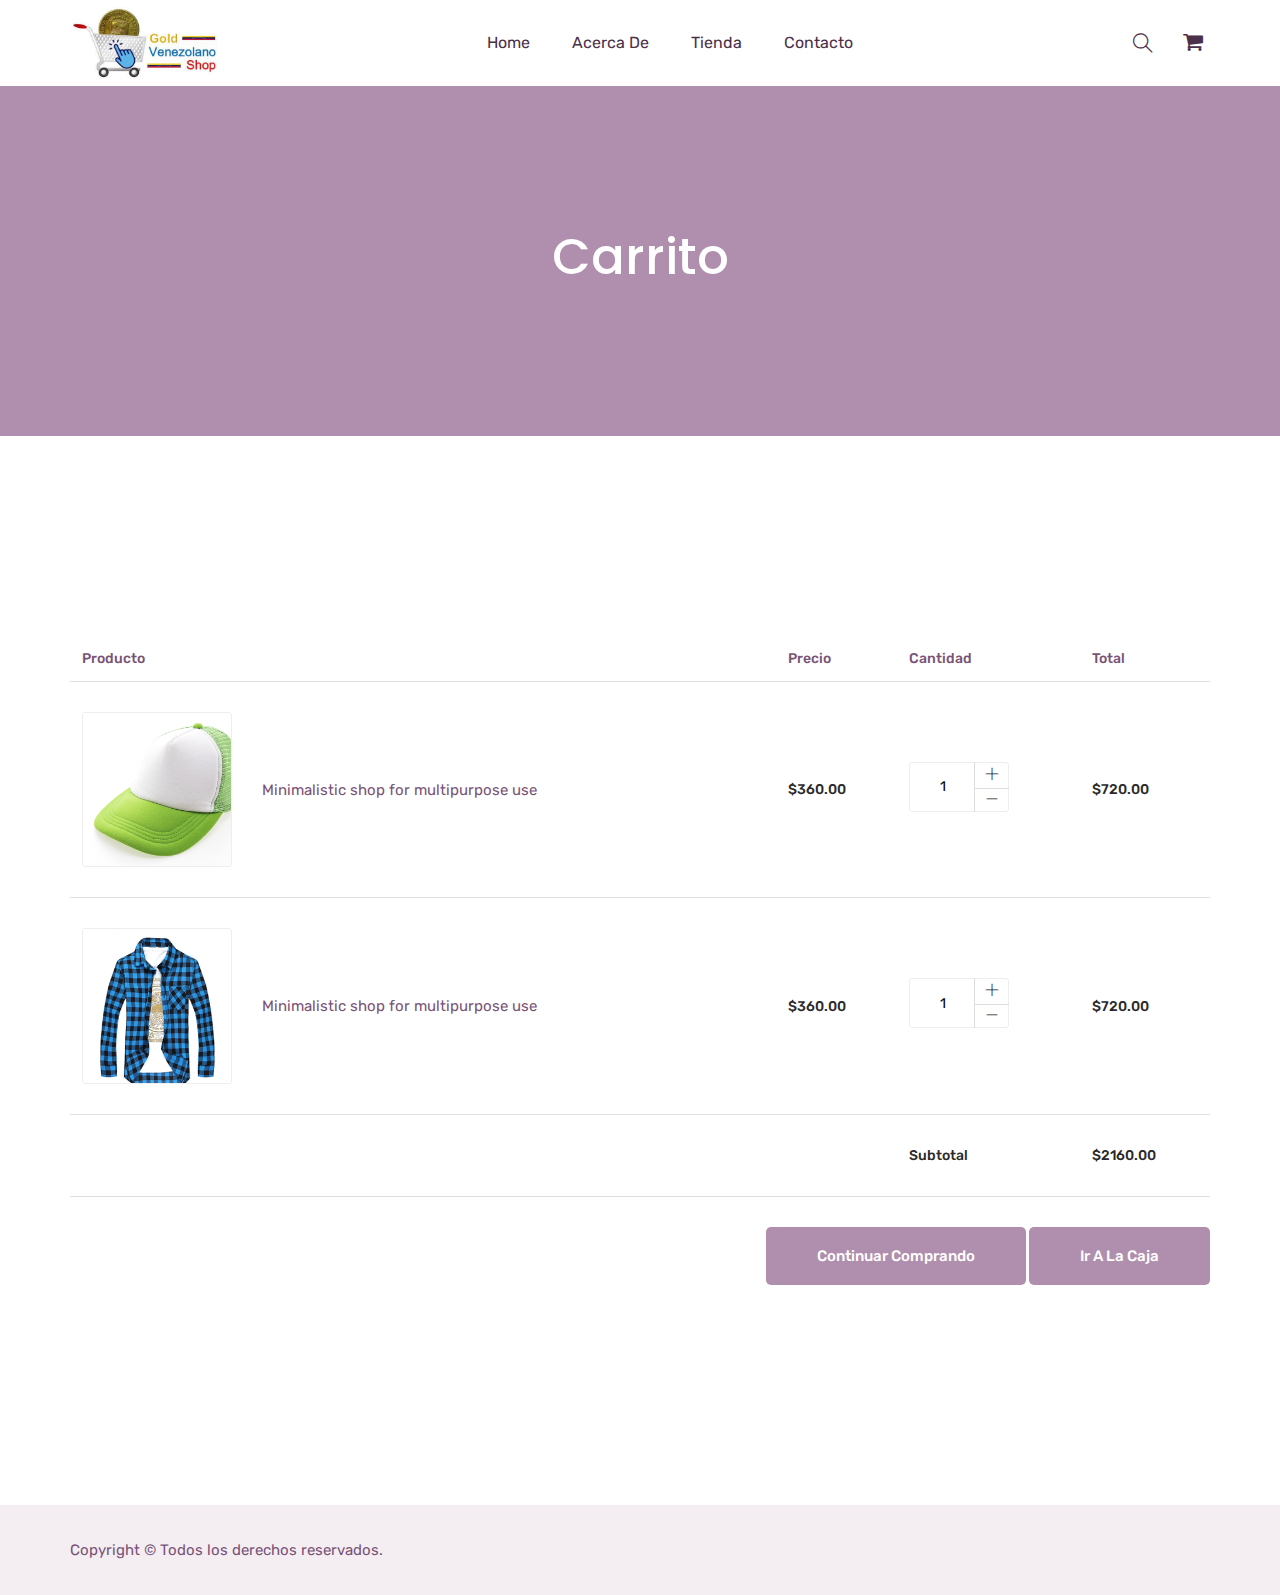
<file: cart.html>
<!doctype html>
<html lang="zxx">


<!-- Mirrored from technext.github.io/pillowmart/cart.html by HTTrack Website Copier/3.x [XR&CO'2014], Fri, 25 Mar 2022 02:36:38 GMT -->
<!-- Added by HTTrack --><meta http-equiv="content-type" content="text/html;charset=utf-8" /><!-- /Added by HTTrack -->
<head>
    <!-- Required meta tags -->
    <meta charset="utf-8">
    <meta name="viewport" content="width=device-width, initial-scale=1, shrink-to-fit=no">
    <title>Gold Venezolano Shop</title>
    <link rel="icon" href="img/favicon.png">
    <!-- Bootstrap CSS -->
    <link rel="stylesheet" href="css/bootstrap.min.css">
    <!-- animate CSS -->
    <link rel="stylesheet" href="css/animate.css">
    <!-- owl carousel CSS -->
    <link rel="stylesheet" href="css/owl.carousel.min.css">
    <!-- font awesome CSS -->
    <link rel="stylesheet" href="css/all.css">
    <!-- icon CSS -->
    <link rel="stylesheet" href="css/flaticon.css">
    <link rel="stylesheet" href="css/themify-icons.css">
    <!-- magnific popup CSS -->
    <link rel="stylesheet" href="css/magnific-popup.css">
    <link rel="stylesheet" href="css/nice-select.css">
    <!-- style CSS -->
    <link rel="stylesheet" href="css/style.css">
</head>

<body>
    <!--::header part start::-->
    <header class="main_menu home_menu">
        <div class="container">
            <div class="row align-items-center justify-content-center">
                <div class="col-lg-12">
                    <nav class="navbar navbar-expand-lg navbar-light">
                      <a class="navbar-brand" href="index.html"> <img src="img/logo.jpeg" alt="logo" width="150"> </a>
                        <button class="navbar-toggler" type="button" data-toggle="collapse"
                            data-target="#navbarSupportedContent" aria-controls="navbarSupportedContent"
                            aria-expanded="false" aria-label="Toggle navigation">
                            <span class="menu_icon"><i class="fas fa-bars"></i></span>
                        </button>

                        <div class="collapse navbar-collapse main-menu-item" id="navbarSupportedContent">
                          <ul class="navbar-nav">
                              <li class="nav-item">
                                  <a class="nav-link" href="index.html">Home</a>
                              </li>
                              <li class="nav-item">
                                  <a class="nav-link" href="about.html">Acerca De</a>
                              </li>
                              <li class="nav-item">
                                  <a class="nav-link" href="shop.html">Tienda</a>
                              </li>
              
                              <li class="nav-item">
                                  <a class="nav-link" href="contact.html">Contacto</a>
                              </li>
                          </ul>
                      </div>
                        <div class="hearer_icon d-flex align-items-center">
                            <a id="search_1" href="javascript:void(0)"><i class="ti-search"></i></a>
                            <div class="dropdown cart">
                                <a class="dropdown-toggle" href="#" id="navbarDropdown3" role="button"
                                    data-toggle="dropdown" aria-haspopup="true" aria-expanded="false">
                                    <i class="flaticon-shopping-cart-black-shape"></i>
                                </a>
                                <!-- <div class="dropdown-menu" aria-labelledby="navbarDropdown">
                                    <div class="single_product">
    
                                    </div>
                                </div> -->
                            </div>
                        </div>
                    </nav>
                </div>
            </div>
        </div>
        <div class="search_input" id="search_input_box">
            <div class="container ">
                <form class="d-flex justify-content-between search-inner">
                    <input type="text" class="form-control" id="search_input" placeholder="Search Here">
                    <button type="submit" class="btn"></button>
                    <span class="ti-close" id="close_search" title="Close Search"></span>
                </form>
            </div>
        </div>
    </header>
    <!-- Header part end-->

    <!-- breadcrumb part start-->
    <section class="breadcrumb_part">
        <div class="container">
            <div class="row">
                <div class="col-lg-12">
                    <div class="breadcrumb_iner">
                        <h2>Carrito</h2>
                    </div>
                </div>
            </div>
        </div>
    </section>
    <!-- breadcrumb part end-->

  <!--================Cart Area =================-->
  <section class="cart_area section_padding">
    <div class="container">
      <div class="cart_inner">
        <div class="table-responsive">
          <table class="table">
            <thead>
              <tr>
                <th scope="col">Producto</th>
                <th scope="col">Precio</th>
                <th scope="col">Cantidad</th>
                <th scope="col">Total</th>
              </tr>
            </thead>
            <tbody>
              <tr>
                <td>
                  <div class="media">
                    <div class="d-flex">
                      <img src="img/arrivel/arrivel_1.png" alt="" />
                    </div>
                    <div class="media-body">
                      <p>Minimalistic shop for multipurpose use</p>
                    </div>
                  </div>
                </td>
                <td>
                  <h5>$360.00</h5>
                </td>
                <td>
                  <div class="product_count">
                    <!-- <input type="text" value="1" min="0" max="10" title="Quantity:"
                      class="input-text qty input-number" />
                    <button
                      class="increase input-number-increment items-count" type="button">
                      <i class="ti-angle-up"></i>
                    </button>
                    <button
                      class="reduced input-number-decrement items-count" type="button">
                      <i class="ti-angle-down"></i>
                    </button> -->
                    <span class="input-number-decrement"> <i class="ti-minus"></i></span>
                    <input class="input-number" type="text" value="1" min="0" max="10">
                    <span class="input-number-increment"> <i class="ti-plus"></i></span>
                  </div>
                </td>
                <td>
                  <h5>$720.00</h5>
                </td>
              </tr>
              <tr>
                <td>
                  <div class="media">
                    <div class="d-flex">
                      <img src="img/arrivel/arrivel_2.png" alt="" />
                    </div>
                    <div class="media-body">
                      <p>Minimalistic shop for multipurpose use</p>
                    </div>
                  </div>
                </td>
                <td>
                  <h5>$360.00</h5>
                </td>
                <td>
                  <div class="product_count">
                      <span class="input-number-decrement"> <i class="ti-minus"></i></span>
                      <input class="input-number" type="text" value="1" min="0" max="10">
                      <span class="input-number-increment"> <i class="ti-plus"></i></span>
                  </div>
                </td>
                <td>
                  <h5>$720.00</h5>
                </td>
              </tr>
              <tr>
                <td></td>
                <td></td>
                <td>
                  <h5>Subtotal</h5>
                </td>
                <td>
                  <h5>$2160.00</h5>
                </td>
              </tr>
          
            </tbody>
          </table>
          <div class="checkout_btn_inner float-right">
            <a class="btn_1" href="#">Continuar comprando</a>
            <a class="btn_1 checkout_btn_1" href="#">Ir a la caja</a>
          </div>
        </div>
      </div>
  </section>
  <!--================End Cart Area =================-->
   
   <!--::footer_part start::-->
   <footer class="footer_part">
        

    <div class="copyright_part">
        <div class="container">
            <div class="row ">
                <div class="col-lg-12">
                    <div class="copyright_text">
                        <P>
                            <!-- Link back to Colorlib can't be removed. Template is licensed under CC BY 3.0. -->
                            Copyright &copy;
                           Todos los derechos reservados.
                        </P>
                    
                    </div>
                </div>
            </div>
        </div>
    </div>
</footer>
<!--::footer_part end::-->

    <!-- jquery plugins here-->
    <script src="js/jquery-1.12.1.min.js"></script>
    <!-- popper js -->
    <script src="js/popper.min.js"></script>
    <!-- bootstrap js -->
    <script src="js/bootstrap.min.js"></script>
    <!-- easing js -->
    <script src="js/jquery.magnific-popup.js"></script>
    <!-- swiper js -->
    <script src="js/swiper.min.js"></script>
    <!-- swiper js -->
    <script src="js/mixitup.min.js"></script>
    <!-- particles js -->
    <script src="js/owl.carousel.min.js"></script>
    <script src="js/jquery.nice-select.min.js"></script>
    <!-- slick js -->
    <script src="js/slick.min.js"></script>
    <script src="js/jquery.counterup.min.js"></script>
    <script src="js/waypoints.min.js"></script>
    <script src="js/contact.js"></script>
    <script src="js/jquery.ajaxchimp.min.js"></script>
    <script src="js/jquery.form.js"></script>
    <script src="js/jquery.validate.min.js"></script>
    <script src="js/mail-script.js"></script>
    <!-- custom js -->
    <script src="js/custom.js"></script>
</body>


<!-- Mirrored from technext.github.io/pillowmart/cart.html by HTTrack Website Copier/3.x [XR&CO'2014], Fri, 25 Mar 2022 02:36:39 GMT -->
</html>
</file>
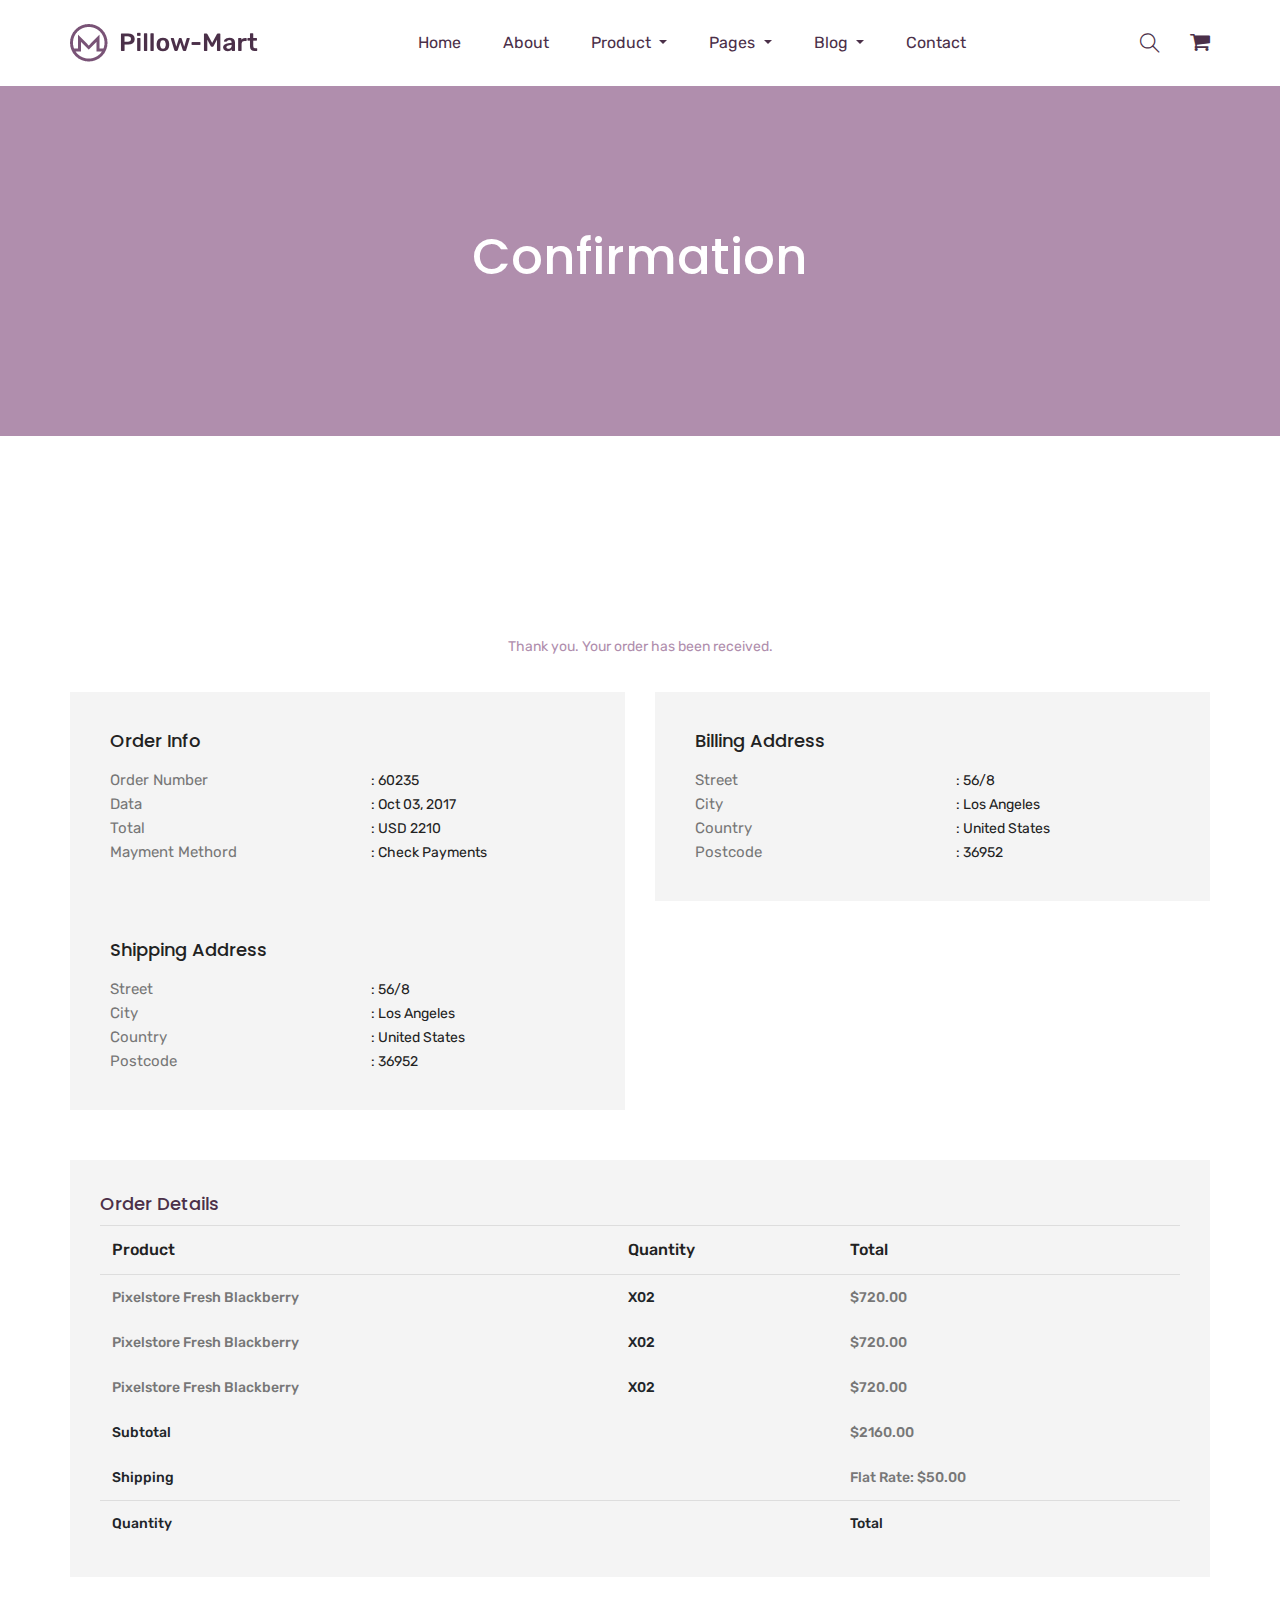
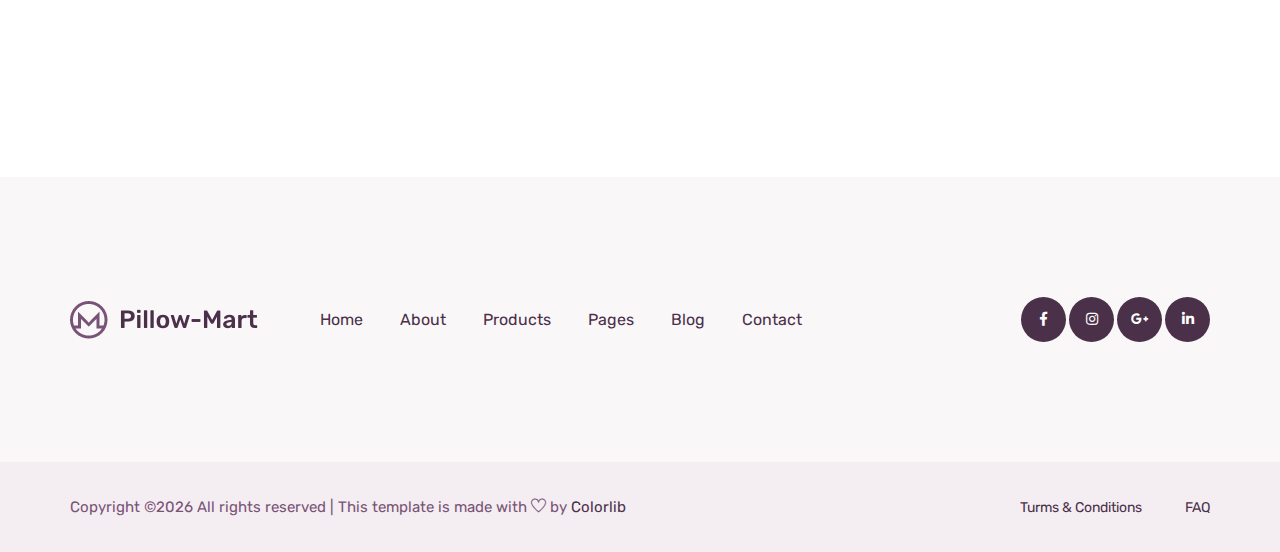
<file: confirmation.html>
<!doctype html>
<html lang="zxx">


<!-- Mirrored from technext.github.io/pillowmart/confirmation.html by HTTrack Website Copier/3.x [XR&CO'2014], Fri, 25 Mar 2022 02:36:39 GMT -->
<!-- Added by HTTrack --><meta http-equiv="content-type" content="text/html;charset=utf-8" /><!-- /Added by HTTrack -->
<head>
    <!-- Required meta tags -->
    <meta charset="utf-8">
    <meta name="viewport" content="width=device-width, initial-scale=1, shrink-to-fit=no">
    <title>pillloMart</title>
    <link rel="icon" href="img/favicon.png">
    <!-- Bootstrap CSS -->
    <link rel="stylesheet" href="css/bootstrap.min.css">
    <!-- animate CSS -->
    <link rel="stylesheet" href="css/animate.css">
    <!-- owl carousel CSS -->
    <link rel="stylesheet" href="css/owl.carousel.min.css">
    <!-- font awesome CSS -->
    <link rel="stylesheet" href="css/all.css">
    <!-- flaticon CSS -->
    <link rel="stylesheet" href="css/flaticon.css">
    <link rel="stylesheet" href="css/themify-icons.css">
    <!-- font awesome CSS -->
    <link rel="stylesheet" href="css/magnific-popup.css">
    <!-- swiper CSS -->
    <link rel="stylesheet" href="css/slick.css">
    <!-- style CSS -->
    <link rel="stylesheet" href="css/style.css">
</head>

<body>
    <!--::header part start::-->
    <header class="main_menu home_menu">
        <div class="container">
            <div class="row align-items-center justify-content-center">
                <div class="col-lg-12">
                    <nav class="navbar navbar-expand-lg navbar-light">
                        <a class="navbar-brand" href="index.html"> <img src="img/logo.png" alt="logo"> </a>
                        <button class="navbar-toggler" type="button" data-toggle="collapse"
                            data-target="#navbarSupportedContent" aria-controls="navbarSupportedContent"
                            aria-expanded="false" aria-label="Toggle navigation">
                            <span class="menu_icon"><i class="fas fa-bars"></i></span>
                        </button>

                        <div class="collapse navbar-collapse main-menu-item" id="navbarSupportedContent">
                            <ul class="navbar-nav">
                                <li class="nav-item">
                                    <a class="nav-link" href="index.html">Home</a>
                                </li>
                                <li class="nav-item">
                                    <a class="nav-link" href="about.html">about</a>
                                </li>
                                <li class="nav-item dropdown">
                                    <a class="nav-link dropdown-toggle" href="blog.html" id="navbarDropdown_1"
                                        role="button" data-toggle="dropdown" aria-haspopup="true" aria-expanded="false">
                                        product
                                    </a>
                                    <div class="dropdown-menu" aria-labelledby="navbarDropdown_1">
                                        <a class="dropdown-item" href="product_list.html"> product list</a>
                                        <a class="dropdown-item" href="single-product.html">product details</a>
                                        
                                    </div>
                                </li>
                                <li class="nav-item dropdown">
                                    <a class="nav-link dropdown-toggle" href="blog.html" id="navbarDropdown_3"
                                        role="button" data-toggle="dropdown" aria-haspopup="true" aria-expanded="false">
                                        pages
                                    </a>
                                    <div class="dropdown-menu" aria-labelledby="navbarDropdown_2">
                                        <a class="dropdown-item" href="login.html"> 
                                            login
                                            
                                        </a>
                                        <a class="dropdown-item" href="checkout.html">product checkout</a>
                                        <a class="dropdown-item" href="cart.html">shopping cart</a>
                                        <a class="dropdown-item" href="confirmation.html">confirmation</a>
                                        <a class="dropdown-item" href="elements.html">elements</a>
                                    </div>
                                </li>
                                
                                <li class="nav-item dropdown">
                                    <a class="nav-link dropdown-toggle" href="blog.html" id="navbarDropdown_2"
                                        role="button" data-toggle="dropdown" aria-haspopup="true" aria-expanded="false">
                                        blog
                                    </a>
                                    <div class="dropdown-menu" aria-labelledby="navbarDropdown_2">
                                        <a class="dropdown-item" href="blog.html"> blog</a>
                                        <a class="dropdown-item" href="single-blog.html">Single blog</a>
                                    </div>
                                </li>
                                
                                <li class="nav-item">
                                    <a class="nav-link" href="contact.html">Contact</a>
                                </li>
                            </ul>
                        </div>
                        <div class="hearer_icon d-flex align-items-center">
                            <a id="search_1" href="javascript:void(0)"><i class="ti-search"></i></a>
                            <a href="cart.html">
                                <i class="flaticon-shopping-cart-black-shape"></i>
                            </a>
                        </div>
                    </nav>
                </div>
            </div>
        </div>
        <div class="search_input" id="search_input_box">
            <div class="container ">
                <form class="d-flex justify-content-between search-inner">
                    <input type="text" class="form-control" id="search_input" placeholder="Search Here">
                    <button type="submit" class="btn"></button>
                    <span class="ti-close" id="close_search" title="Close Search"></span>
                </form>
            </div>
        </div>
    </header>
    <!-- Header part end-->

    <!-- breadcrumb part start-->
    <section class="breadcrumb_part">
        <div class="container">
            <div class="row">
                <div class="col-lg-12">
                    <div class="breadcrumb_iner">
                        <h2>confirmation</h2>
                    </div>
                </div>
            </div>
        </div>
    </section>
    <!-- breadcrumb part end-->

  <!--================ confirmation part start =================-->
  <section class="confirmation_part section_padding">
    <div class="container">
      <div class="row">
        <div class="col-lg-12">
          <div class="confirmation_tittle">
            <span>Thank you. Your order has been received.</span>
          </div>
        </div>
        <div class="col-lg-6 col-lx-4">
          <div class="single_confirmation_details">
            <h4>order info</h4>
            <ul>
              <li>
                <p>order number</p><span>: 60235</span>
              </li>
              <li>
                <p>data</p><span>: Oct 03, 2017</span>
              </li>
              <li>
                <p>total</p><span>: USD 2210</span>
              </li>
              <li>
                <p>mayment methord</p><span>: Check payments</span>
              </li>
            </ul>
          </div>
        </div>
        <div class="col-lg-6 col-lx-4">
          <div class="single_confirmation_details">
            <h4>Billing Address</h4>
            <ul>
              <li>
                <p>Street</p><span>: 56/8</span>
              </li>
              <li>
                <p>city</p><span>: Los Angeles</span>
              </li>
              <li>
                <p>country</p><span>: United States</span>
              </li>
              <li>
                <p>postcode</p><span>: 36952</span>
              </li>
            </ul>
          </div>
        </div>
        <div class="col-lg-6 col-lx-4">
          <div class="single_confirmation_details">
            <h4>shipping Address</h4>
            <ul>
              <li>
                <p>Street</p><span>: 56/8</span>
              </li>
              <li>
                <p>city</p><span>: Los Angeles</span>
              </li>
              <li>
                <p>country</p><span>: United States</span>
              </li>
              <li>
                <p>postcode</p><span>: 36952</span>
              </li>
            </ul>
          </div>
        </div>
      </div>
      <div class="row">
        <div class="col-lg-12">
          <div class="order_details_iner">
            <h3>Order Details</h3>
            <table class="table table-borderless">
              <thead>
                <tr>
                  <th scope="col" colspan="2">Product</th>
                  <th scope="col">Quantity</th>
                  <th scope="col">Total</th>
                </tr>
              </thead>
              <tbody>
                <tr>
                  <th colspan="2"><span>Pixelstore fresh Blackberry</span></th>
                  <th>x02</th>
                  <th> <span>$720.00</span></th>
                </tr>
                <tr>
                  <th colspan="2"><span>Pixelstore fresh Blackberry</span></th>
                  <th>x02</th>
                  <th> <span>$720.00</span></th>
                </tr>
                <tr>
                  <th colspan="2"><span>Pixelstore fresh Blackberry</span></th>
                  <th>x02</th>
                  <th> <span>$720.00</span></th>
                </tr>
                <tr>
                  <th colspan="3">Subtotal</th>
                  <th> <span>$2160.00</span></th>
                </tr>
                <tr>
                  <th colspan="3">shipping</th>
                  <th><span>flat rate: $50.00</span></th>
                </tr>
              </tbody>
              <tfoot>
                <tr>
                  <th scope="col" colspan="3">Quantity</th>
                  <th scope="col">Total</th>
                </tr>
              </tfoot>
            </table>
          </div>
        </div>
      </div>
    </div>
  </section>
  <!--================ confirmation part end =================-->

    <!--::footer_part start::-->
    <footer class="footer_part">
        <div class="footer_iner section_bg">
            <div class="container">
                <div class="row justify-content-between align-items-center">
                    <div class="col-lg-8">
                        <div class="footer_menu">
                            <div class="footer_logo">
                                <a href="index.html"><img src="img/logo.png" alt="#"></a>
                            </div>
                            <div class="footer_menu_item">
                                <a href="index.html">Home</a>
                                <a href="about.html">About</a>
                                <a href="product_list.html">Products</a>
                                <a href="#">Pages</a>
                                <a href="blog.html">Blog</a>
                                <a href="contact.html">Contact</a>
                            </div>
                        </div>
                    </div>
                    <div class="col-lg-4">
                        <div class="social_icon">
                            <a href="#"><i class="fab fa-facebook-f"></i></a>
                            <a href="#"><i class="fab fa-instagram"></i></a>
                            <a href="#"><i class="fab fa-google-plus-g"></i></a>
                            <a href="#"><i class="fab fa-linkedin-in"></i></a>
                        </div>
                    </div>
                </div>
            </div>
        </div>
        
        <div class="copyright_part">
            <div class="container">
                <div class="row ">
                    <div class="col-lg-12">
                        <div class="copyright_text">
                            <P><!-- Link back to Colorlib can't be removed. Template is licensed under CC BY 3.0. -->
Copyright &copy;<script>document.write(new Date().getFullYear());</script> All rights reserved | This template is made with <i class="ti-heart" aria-hidden="true"></i> by <a href="https://colorlib.com/" target="_blank">Colorlib</a>
<!-- Link back to Colorlib can't be removed. Template is licensed under CC BY 3.0. --></P>
                            <div class="copyright_link">
                                <a href="#">Turms & Conditions</a>
                                <a href="#">FAQ</a>
                            </div>
                        </div>
                    </div>
                </div>
            </div>
        </div>
    </footer>
    <!--::footer_part end::-->

    <!-- jquery plugins here-->
    <script src="js/jquery-1.12.1.min.js"></script>
    <!-- popper js -->
    <script src="js/popper.min.js"></script>
    <!-- bootstrap js -->
    <script src="js/bootstrap.min.js"></script>
    <!-- easing js -->
    <script src="js/jquery.magnific-popup.js"></script>
    <!-- swiper js -->
    <script src="js/swiper.min.js"></script>
    <!-- swiper js -->
    <script src="js/mixitup.min.js"></script>
    <!-- particles js -->
    <script src="js/owl.carousel.min.js"></script>
    <script src="js/jquery.nice-select.min.js"></script>
    <!-- slick js -->
    <script src="js/slick.min.js"></script>
    <script src="js/jquery.counterup.min.js"></script>
    <script src="js/waypoints.min.js"></script>
    <script src="js/contact.js"></script>
    <script src="js/jquery.ajaxchimp.min.js"></script>
    <script src="js/jquery.form.js"></script>
    <script src="js/jquery.validate.min.js"></script>
    <script src="js/mail-script.js"></script>
    <!-- custom js -->
    <script src="js/custom.js"></script>
</body>


<!-- Mirrored from technext.github.io/pillowmart/confirmation.html by HTTrack Website Copier/3.x [XR&CO'2014], Fri, 25 Mar 2022 02:36:39 GMT -->
</html>
</file>
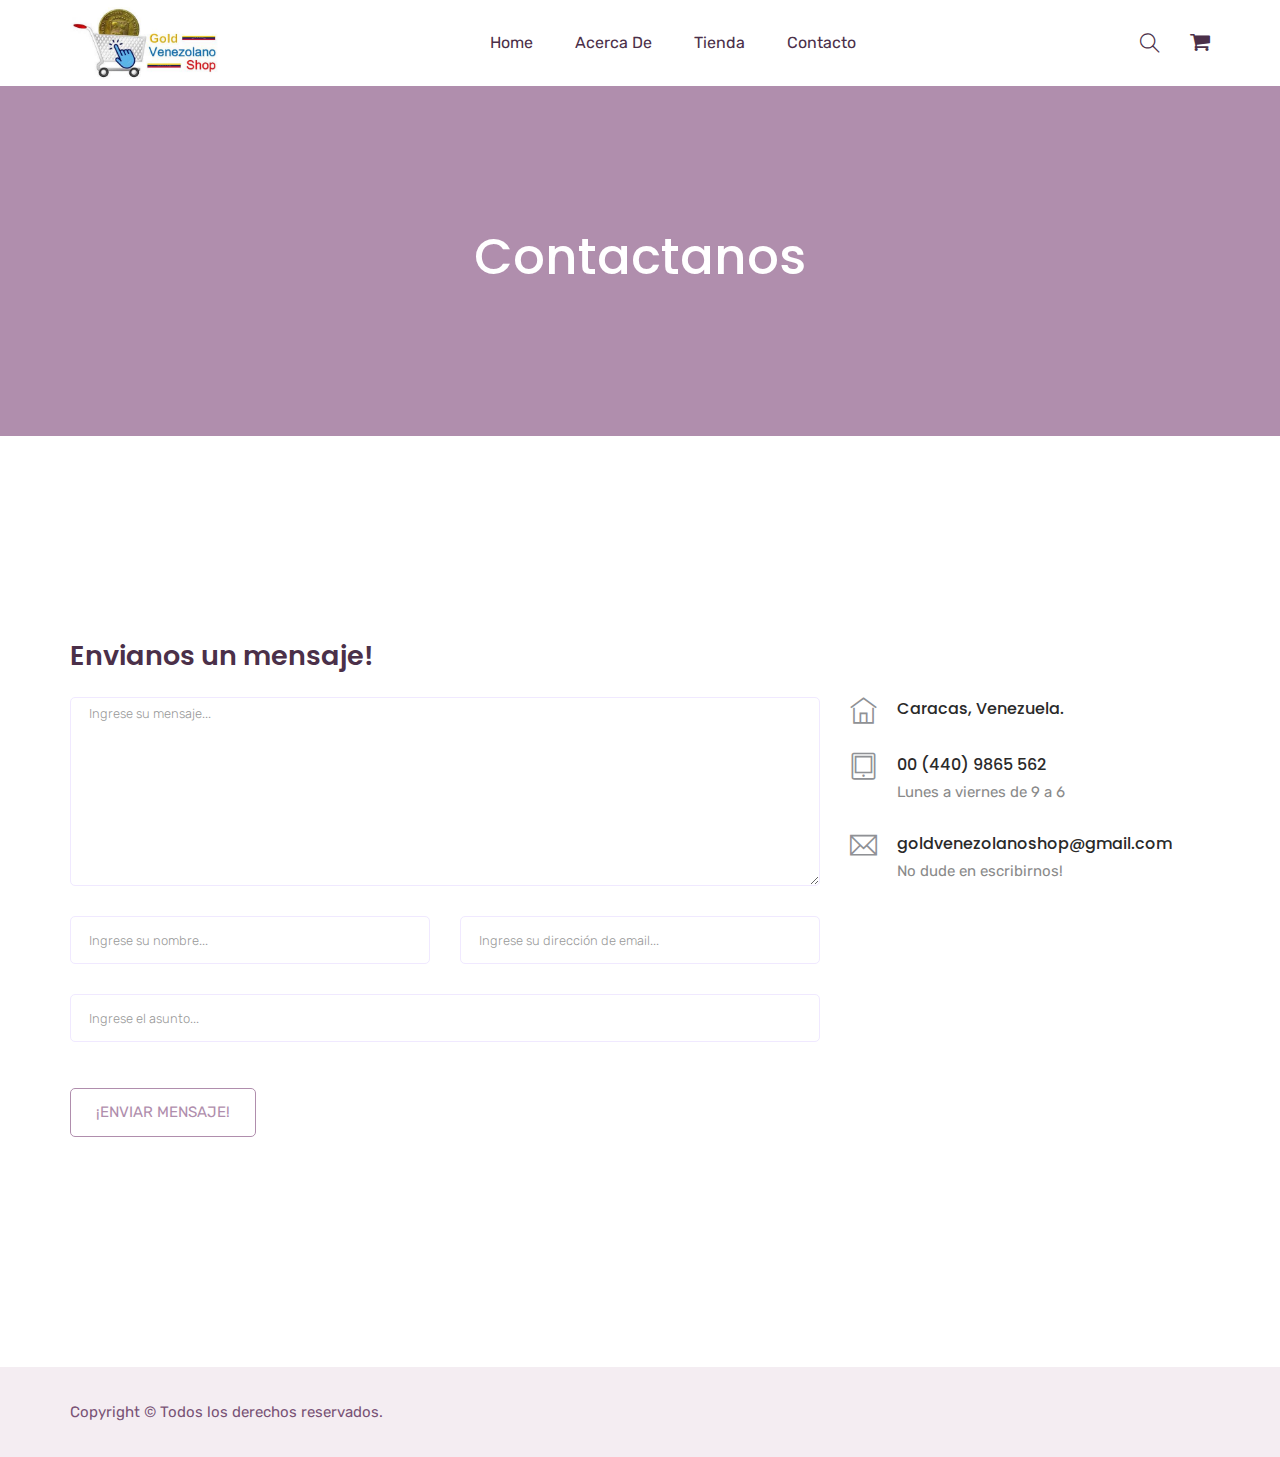
<file: contact.html>
<!doctype html>
<html lang="zxx">


<!-- Mirrored from technext.github.io/pillowmart/contact.html by HTTrack Website Copier/3.x [XR&CO'2014], Fri, 25 Mar 2022 02:36:45 GMT -->
<!-- Added by HTTrack --><meta http-equiv="content-type" content="text/html;charset=utf-8" /><!-- /Added by HTTrack -->
<head>
    <!-- Required meta tags -->
    <meta charset="utf-8">
    <meta name="viewport" content="width=device-width, initial-scale=1, shrink-to-fit=no">
    <title>Gold Venezolano Shop</title>
    <link rel="icon" href="img/favicon.png">
    <!-- Bootstrap CSS -->
    <link rel="stylesheet" href="css/bootstrap.min.css">
    <!-- animate CSS -->
    <link rel="stylesheet" href="css/animate.css">
    <!-- owl carousel CSS -->
    <link rel="stylesheet" href="css/owl.carousel.min.css">
    <!-- font awesome CSS -->
    <link rel="stylesheet" href="css/all.css">
    <!-- flaticon CSS -->
    <link rel="stylesheet" href="css/flaticon.css">
    <link rel="stylesheet" href="css/themify-icons.css">
    <!-- font awesome CSS -->
    <link rel="stylesheet" href="css/magnific-popup.css">
    <!-- swiper CSS -->
    <link rel="stylesheet" href="css/slick.css">
    <!-- style CSS -->
    <link rel="stylesheet" href="css/style.css">
</head>

<body>
    <!--::header part start::-->
    <header class="main_menu home_menu">
        <div class="container">
            <div class="row align-items-center justify-content-center">
                <div class="col-lg-12">
                    <nav class="navbar navbar-expand-lg navbar-light">
                      <a class="navbar-brand" href="index.html"> <img src="img/logo.jpeg" alt="logo" width="150"> </a>
                        <button class="navbar-toggler" type="button" data-toggle="collapse"
                            data-target="#navbarSupportedContent" aria-controls="navbarSupportedContent"
                            aria-expanded="false" aria-label="Toggle navigation">
                            <span class="menu_icon"><i class="fas fa-bars"></i></span>
                        </button>

                        <div class="collapse navbar-collapse main-menu-item" id="navbarSupportedContent">
                          <ul class="navbar-nav">
                              <li class="nav-item">
                                  <a class="nav-link" href="index.html">Home</a>
                              </li>
                              <li class="nav-item">
                                  <a class="nav-link" href="about.html">Acerca De</a>
                              </li>
                              <li class="nav-item">
                                  <a class="nav-link" href="shop.html">Tienda</a>
                              </li>
              
                              <li class="nav-item">
                                  <a class="nav-link" href="contact.html">Contacto</a>
                              </li>
                          </ul>
                      </div>
                        <div class="hearer_icon d-flex align-items-center">
                            <a id="search_1" href="javascript:void(0)"><i class="ti-search"></i></a>
                            <a href="cart.html">
                                <i class="flaticon-shopping-cart-black-shape"></i>
                            </a>
                           
                        </div>
                    </nav>
                </div>
            </div>
        </div>
        <div class="search_input" id="search_input_box">
            <div class="container ">
                <form class="d-flex justify-content-between search-inner">
                    <input type="text" class="form-control" id="search_input" placeholder="Search Here">
                    <button type="submit" class="btn"></button>
                    <span class="ti-close" id="close_search" title="Close Search"></span>
                </form>
            </div>
        </div>
    </header>
    <!-- Header part end-->

    <!-- breadcrumb part start-->
    <section class="breadcrumb_part">
        <div class="container">
            <div class="row">
                <div class="col-lg-12">
                    <div class="breadcrumb_iner">
                        <h2>Contactanos</h2>
                    </div>
                </div>
            </div>
        </div>
    </section>
    <!-- breadcrumb part end-->

  <!-- ================ contact section start ================= -->
  <section class="contact-section section_padding">
    <div class="container">
      


      <div class="row">
        <div class="col-12">
          <h2 class="contact-title">Envianos un mensaje!</h2>
        </div>
        <div class="col-lg-8">
          <form class="form-contact contact_form" action="https://technext.github.io/pillowmart/contact_process.php" method="post" id="contactForm"
            novalidate="novalidate">
            <div class="row">
              <div class="col-12">
                <div class="form-group">

                  <textarea class="form-control w-100" name="message" id="message" cols="30" rows="9"
                    onfocus="this.placeholder = ''" onblur="this.placeholder = 'Enter Message'"
                    placeholder='Ingrese su mensaje...'></textarea>
                </div>
              </div>
              <div class="col-sm-6">
                <div class="form-group">
                  <input class="form-control" name="name" id="name" type="text" onfocus="this.placeholder = ''"
                    onblur="this.placeholder = 'Enter your name'" placeholder='Ingrese su nombre...'>
                </div>
              </div>
              <div class="col-sm-6">
                <div class="form-group">
                  <input class="form-control" name="email" id="email" type="email" onfocus="this.placeholder = ''"
                    onblur="this.placeholder = 'Enter email address'" placeholder='Ingrese su dirección de email...'>
                </div>
              </div>
              <div class="col-12">
                <div class="form-group">
                  <input class="form-control" name="subject" id="subject" type="text" onfocus="this.placeholder = ''"
                    onblur="this.placeholder = 'Enter Subject'" placeholder='Ingrese el asunto...'>
                </div>
              </div>
            </div>
            <div class="form-group mt-3">
              <a href="#" class="btn_3 button-contactForm">¡ENVIAR MENSAJE!</a>
            </div>
          </form>
        </div>
        <div class="col-lg-4">
          <div class="media contact-info">
            <span class="contact-info__icon"><i class="ti-home"></i></span>
            <div class="media-body">
              <h3>Caracas, Venezuela.</h3>
              <p></p>
            </div>
          </div>
          <div class="media contact-info">
            <span class="contact-info__icon"><i class="ti-tablet"></i></span>
            <div class="media-body">
              <h3>00 (440) 9865 562</h3>
              <p>Lunes a viernes de 9 a 6</p>
            </div>
          </div>
          <div class="media contact-info">
            <span class="contact-info__icon"><i class="ti-email"></i></span>
            <div class="media-body">
              <h3>goldvenezolanoshop@gmail.com</h3>
              <p>No dude en escribirnos!</p>
            </div>
          </div>
        </div>
      </div>
    </div>
  </section>
  <!-- ================ contact section end ================= -->

  
   <!--::footer_part start::-->
   <footer class="footer_part">
        

    <div class="copyright_part">
        <div class="container">
            <div class="row ">
                <div class="col-lg-12">
                    <div class="copyright_text">
                        <P>
                            <!-- Link back to Colorlib can't be removed. Template is licensed under CC BY 3.0. -->
                            Copyright &copy;
                           Todos los derechos reservados.
                        </P>
                    
                    </div>
                </div>
            </div>
        </div>
    </div>
</footer>
<!--::footer_part end::-->

    <!-- jquery plugins here-->
    <script src="js/jquery-1.12.1.min.js"></script>
    <!-- popper js -->
    <script src="js/popper.min.js"></script>
    <!-- bootstrap js -->
    <script src="js/bootstrap.min.js"></script>
    <!-- easing js -->
    <script src="js/jquery.magnific-popup.js"></script>
    <!-- swiper js -->
    <script src="js/swiper.min.js"></script>
    <!-- swiper js -->
    <script src="js/mixitup.min.js"></script>
    <!-- particles js -->
    <script src="js/owl.carousel.min.js"></script>
    <script src="js/jquery.nice-select.min.js"></script>
    <!-- slick js -->
    <script src="js/slick.min.js"></script>
    <script src="js/jquery.counterup.min.js"></script>
    <script src="js/waypoints.min.js"></script>
    <script src="js/contact.js"></script>
    <script src="js/jquery.ajaxchimp.min.js"></script>
    <script src="js/jquery.form.js"></script>
    <script src="js/jquery.validate.min.js"></script>
    <script src="js/mail-script.js"></script>
    <!-- custom js -->
    <script src="js/custom.js"></script>
</body>


<!-- Mirrored from technext.github.io/pillowmart/contact.html by HTTrack Website Copier/3.x [XR&CO'2014], Fri, 25 Mar 2022 02:36:45 GMT -->
</html>
</file>
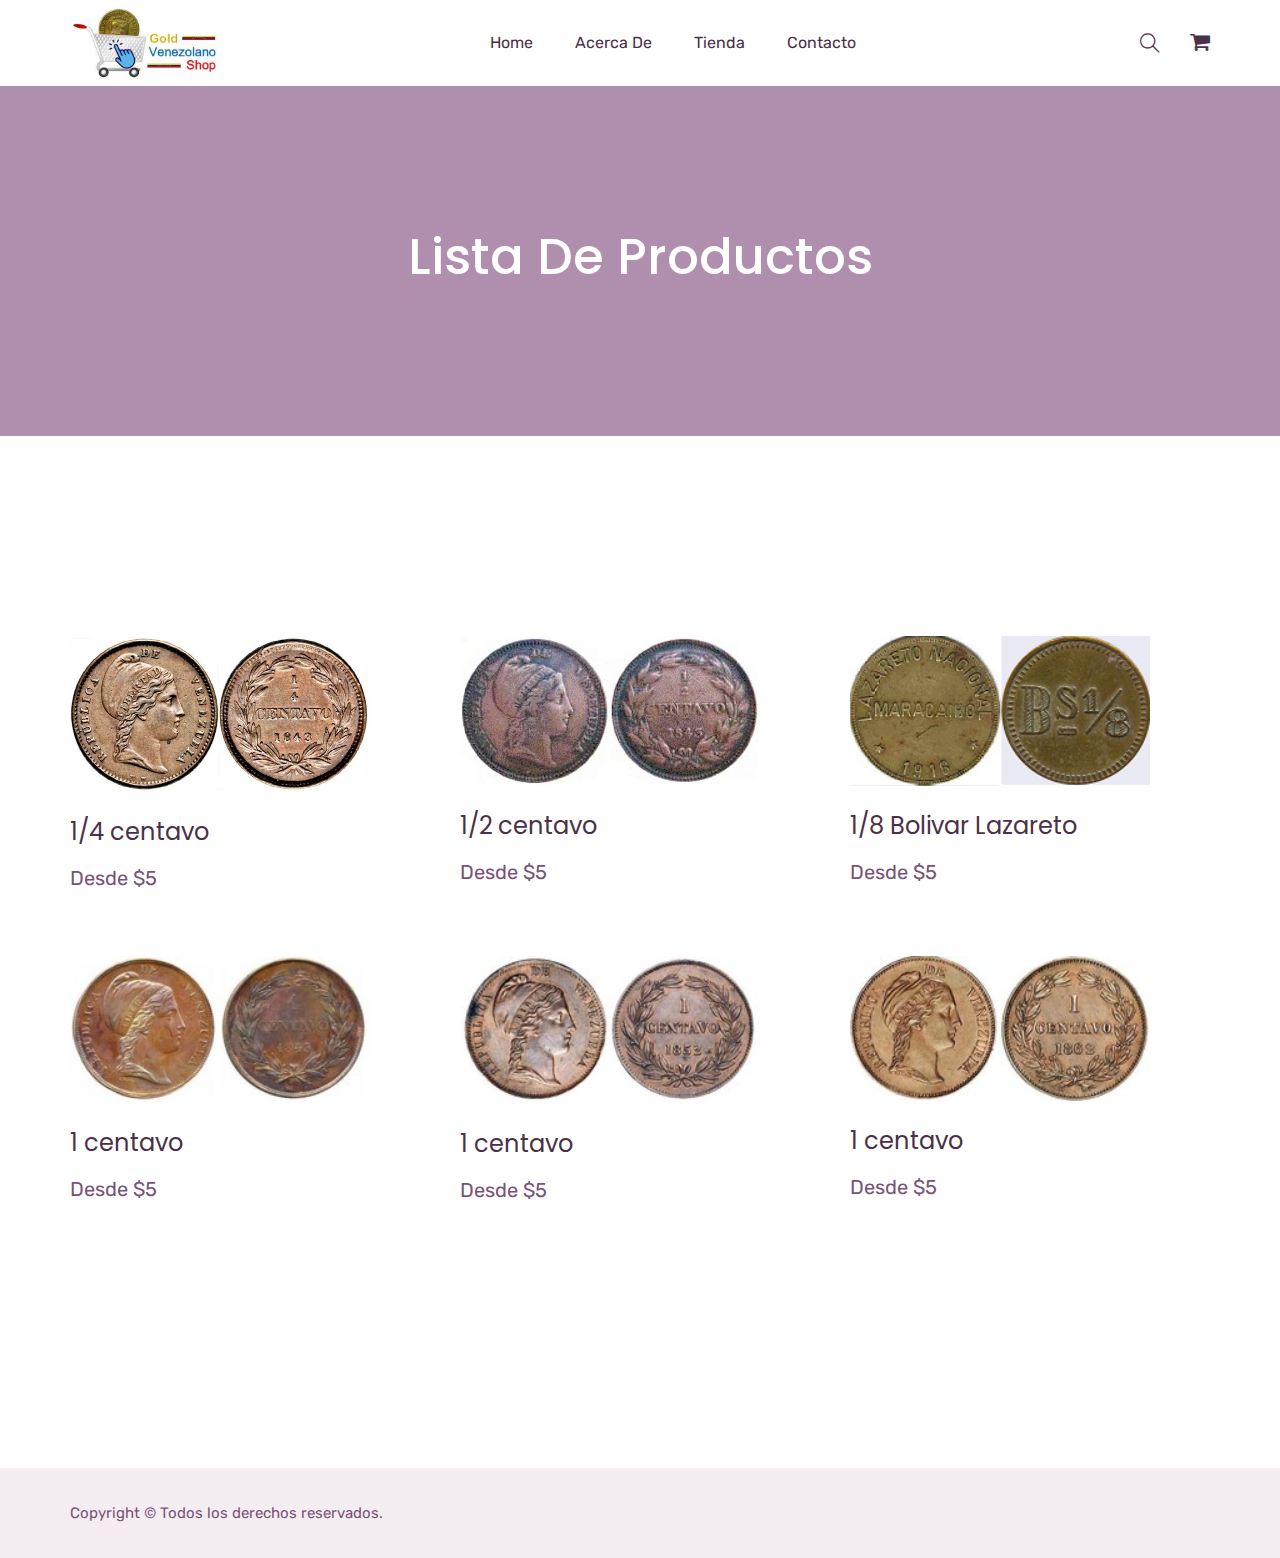
<file: shop.html>
<!doctype html>
<html lang="zxx">


<!-- Mirrored from technext.github.io/pillowmart/product_list.html by HTTrack Website Copier/3.x [XR&CO'2014], Fri, 25 Mar 2022 02:36:35 GMT -->
<!-- Added by HTTrack --><meta http-equiv="content-type" content="text/html;charset=utf-8" /><!-- /Added by HTTrack -->
<head>
    <!-- Required meta tags -->
    <meta charset="utf-8">
    <meta name="viewport" content="width=device-width, initial-scale=1, shrink-to-fit=no">
    <title>Gold Venezolano Shop</title>
    <link rel="icon" href="img/favicon.png">
    <!-- Bootstrap CSS -->
    <link rel="stylesheet" href="css/bootstrap.min.css">
    <!-- animate CSS -->
    <link rel="stylesheet" href="css/animate.css">
    <!-- owl carousel CSS -->
    <link rel="stylesheet" href="css/owl.carousel.min.css">
    <!-- font awesome CSS -->
    <link rel="stylesheet" href="css/all.css">
    <!-- flaticon CSS -->
    <link rel="stylesheet" href="css/flaticon.css">
    <link rel="stylesheet" href="css/themify-icons.css">
    <!-- font awesome CSS -->
    <link rel="stylesheet" href="css/magnific-popup.css">
    <!-- swiper CSS -->
    <link rel="stylesheet" href="css/slick.css">
    <!-- style CSS -->
    <link rel="stylesheet" href="css/style.css">
</head>

<body>
    <!--::header part start::-->
    <header class="main_menu home_menu">
        <div class="container">
            <div class="row align-items-center justify-content-center">
                <div class="col-lg-12">
                    <nav class="navbar navbar-expand-lg navbar-light">
                        <a class="navbar-brand" href="index.html"> <img src="img/logo.jpeg" alt="logo" width="150"> </a>
                        <button class="navbar-toggler" type="button" data-toggle="collapse"
                            data-target="#navbarSupportedContent" aria-controls="navbarSupportedContent"
                            aria-expanded="false" aria-label="Toggle navigation">
                            <span class="menu_icon"><i class="fas fa-bars"></i></span>
                        </button>

                        <div class="collapse navbar-collapse main-menu-item" id="navbarSupportedContent">
                            <ul class="navbar-nav">
                                <li class="nav-item">
                                    <a class="nav-link" href="index.html">Home</a>
                                </li>
                                <li class="nav-item">
                                    <a class="nav-link" href="about.html">Acerca De</a>
                                </li>
                                <li class="nav-item">
                                    <a class="nav-link" href="shop.html">Tienda</a>
                                </li>
                
                                <li class="nav-item">
                                    <a class="nav-link" href="contact.html">Contacto</a>
                                </li>
                            </ul>
                        </div>
                        <div class="hearer_icon d-flex align-items-center">
                            <a id="search_1" href="javascript:void(0)"><i class="ti-search"></i></a>
                            <a href="cart.html">
                                <i class="flaticon-shopping-cart-black-shape"></i>
                            </a>
                        </div>
                    </nav>
                </div>
            </div>
        </div>
        <div class="search_input" id="search_input_box">
            <div class="container ">
                <form class="d-flex justify-content-between search-inner">
                    <input type="text" class="form-control" id="search_input" placeholder="Search Here">
                    <button type="submit" class="btn"></button>
                    <span class="ti-close" id="close_search" title="Close Search"></span>
                </form>
            </div>
        </div>
    </header>
    <!-- Header part end-->

    <!-- breadcrumb part start-->
    <section class="breadcrumb_part">
        <div class="container">
            <div class="row">
                <div class="col-lg-12">
                    <div class="breadcrumb_iner">
                        <h2>Lista de Productos</h2>
                    </div>
                </div>
            </div>
        </div>
    </section>
    <!-- breadcrumb part end-->
    
    <!-- product list part start-->
    <section class="product_list section_padding">
        <div class="container">
            <div class="row">
                
                <div class="col-md-12">
                    <div class="product_list">
                        <div class="row">
                            <div class="col-lg-4 col-sm-4">
                                <div class="single_product_item">
                                    <img src="img/uncuarto.jpg" alt="#" class="img-fluid" width="300">
                                    <h3> <a href="productos/14centavo.html">1/4 centavo</a> </h3>
                                    <p>Desde $5</p>
                                </div>
                            </div>
                            <div class="col-lg-4 col-sm-4">
                                <div class="single_product_item">
                                    <img src="img/medio.jpg" alt="#" class="img-fluid" width="300">
                                    <h3> <a href="productos/12centavo.html">1/2 centavo</a> </h3>
                                    <p>Desde $5</p>
                                </div>
                            </div>
                            <div class="col-lg-4 col-sm-4">
                                <div class="single_product_item">
                                    <img src="img/unoctavo.jpg" alt="#" class="img-fluid" width="300">
                                    <h3> <a href="productos/18centavo.html">1/8 Bolivar Lazareto</a> </h3>
                                    <p>Desde $5</p>
                                </div>
                            </div>

                            <div class="col-lg-4 col-sm-4">
                                <div class="single_product_item">
                                    <img src="img/1843.jpg" alt="#" class="img-fluid" width="300">
                                    <h3> <a href="productos/centavo1843.html">1 centavo</a> </h3>
                                    <p>Desde $5</p>
                                </div>
                            </div>
                            <div class="col-lg-4 col-sm-4">
                                <div class="single_product_item">
                                    <img src="img/1852.jpg" alt="#" class="img-fluid" width="300">
                                    <h3> <a href="productos/centavo1852.html">1 centavo</a> </h3>
                                    <p>Desde $5</p>
                                </div>
                            </div>
                            <div class="col-lg-4 col-sm-4">
                                <div class="single_product_item">
                                    <img src="img/1863.jpg" alt="#" class="img-fluid" width="300">
                                    <h3> <a href="productos/centavo1858.html">1 centavo</a> </h3>
                                    <p>Desde $5</p>
                                </div>
                            </div>
                           
                        </div>
                       
                    </div>
                </div>
            </div>
        </div>
    </section>
    <!-- product list part end-->
   


  

   <!--::footer_part start::-->
   <footer class="footer_part">
        

    <div class="copyright_part">
        <div class="container">
            <div class="row ">
                <div class="col-lg-12">
                    <div class="copyright_text">
                        <P>
                            <!-- Link back to Colorlib can't be removed. Template is licensed under CC BY 3.0. -->
                            Copyright &copy;
                           Todos los derechos reservados.
                        </P>
                    
                    </div>
                </div>
            </div>
        </div>
    </div>
</footer>
<!--::footer_part end::-->

    <!-- jquery plugins here-->
    <script src="js/jquery-1.12.1.min.js"></script>
    <!-- popper js -->
    <script src="js/popper.min.js"></script>
    <!-- bootstrap js -->
    <script src="js/bootstrap.min.js"></script>
    <!-- easing js -->
    <script src="js/jquery.magnific-popup.js"></script>
    <!-- swiper js -->
    <script src="js/swiper.min.js"></script>
    <!-- swiper js -->
    <script src="js/mixitup.min.js"></script>
    <!-- particles js -->
    <script src="js/owl.carousel.min.js"></script>
    <script src="js/jquery.nice-select.min.js"></script>
    <!-- slick js -->
    <script src="js/slick.min.js"></script>
    <script src="js/jquery.counterup.min.js"></script>
    <script src="js/waypoints.min.js"></script>
    <script src="js/contact.js"></script>
    <script src="js/jquery.ajaxchimp.min.js"></script>
    <script src="js/jquery.form.js"></script>
    <script src="js/jquery.validate.min.js"></script>
    <script src="js/mail-script.js"></script>
    <!-- custom js -->
    <script src="js/custom.js"></script>
</body>


<!-- Mirrored from technext.github.io/pillowmart/product_list.html by HTTrack Website Copier/3.x [XR&CO'2014], Fri, 25 Mar 2022 02:36:38 GMT -->
</html>
</file>
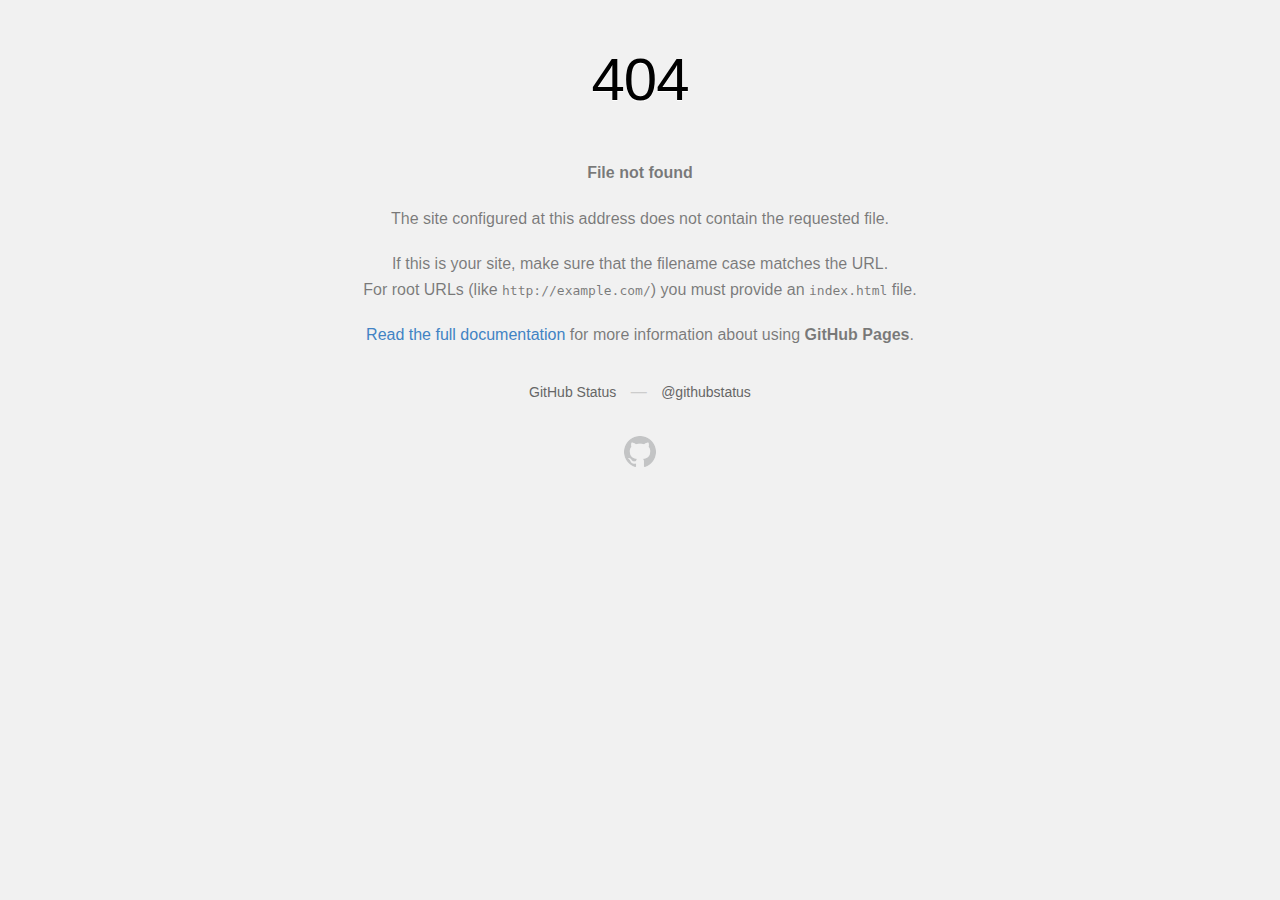
<file: css/Flaticon.html>
<!DOCTYPE html>
<html>
  <head>
    <meta http-equiv="Content-type" content="text/html; charset=utf-8">
    <meta http-equiv="Content-Security-Policy" content="default-src 'none'; style-src 'unsafe-inline'; img-src data:; connect-src 'self'">
    <title>Page not found &middot; GitHub Pages</title>
    <style type="text/css" media="screen">
      body {
        background-color: #f1f1f1;
        margin: 0;
        font-family: "Helvetica Neue", Helvetica, Arial, sans-serif;
      }

      .container { margin: 50px auto 40px auto; width: 600px; text-align: center; }

      a { color: #4183c4; text-decoration: none; }
      a:hover { text-decoration: underline; }

      h1 { width: 800px; position:relative; left: -100px; letter-spacing: -1px; line-height: 60px; font-size: 60px; font-weight: 100; margin: 0px 0 50px 0; text-shadow: 0 1px 0 #fff; }
      p { color: rgba(0, 0, 0, 0.5); margin: 20px 0; line-height: 1.6; }

      ul { list-style: none; margin: 25px 0; padding: 0; }
      li { display: table-cell; font-weight: bold; width: 1%; }

      .logo { display: inline-block; margin-top: 35px; }
      .logo-img-2x { display: none; }
      @media
      only screen and (-webkit-min-device-pixel-ratio: 2),
      only screen and (   min--moz-device-pixel-ratio: 2),
      only screen and (     -o-min-device-pixel-ratio: 2/1),
      only screen and (        min-device-pixel-ratio: 2),
      only screen and (                min-resolution: 192dpi),
      only screen and (                min-resolution: 2dppx) {
        .logo-img-1x { display: none; }
        .logo-img-2x { display: inline-block; }
      }

      #suggestions {
        margin-top: 35px;
        color: #ccc;
      }
      #suggestions a {
        color: #666666;
        font-weight: 200;
        font-size: 14px;
        margin: 0 10px;
      }

    </style>
  </head>
  <body>

    <div class="container">

      <h1>404</h1>
      <p><strong>File not found</strong></p>

      <p>
        The site configured at this address does not
        contain the requested file.
      </p>

      <p>
        If this is your site, make sure that the filename case matches the URL.<br>
        For root URLs (like <code>http://example.com/</code>) you must provide an
        <code>index.html</code> file.
      </p>

      <p>
        <a href="https://help.github.com/pages/">Read the full documentation</a>
        for more information about using <strong>GitHub Pages</strong>.
      </p>

      <div id="suggestions">
        <a href="https://githubstatus.com">GitHub Status</a> &mdash;
        <a href="https://twitter.com/githubstatus">@githubstatus</a>
      </div>

      <a href="/" class="logo logo-img-1x">
        <img width="32" height="32" title="" alt="" src="[data-uri]">
      </a>

      <a href="/" class="logo logo-img-2x">
        <img width="32" height="32" title="" alt="" src="[data-uri]">
      </a>
    </div>
  </body>
</html>
</file>
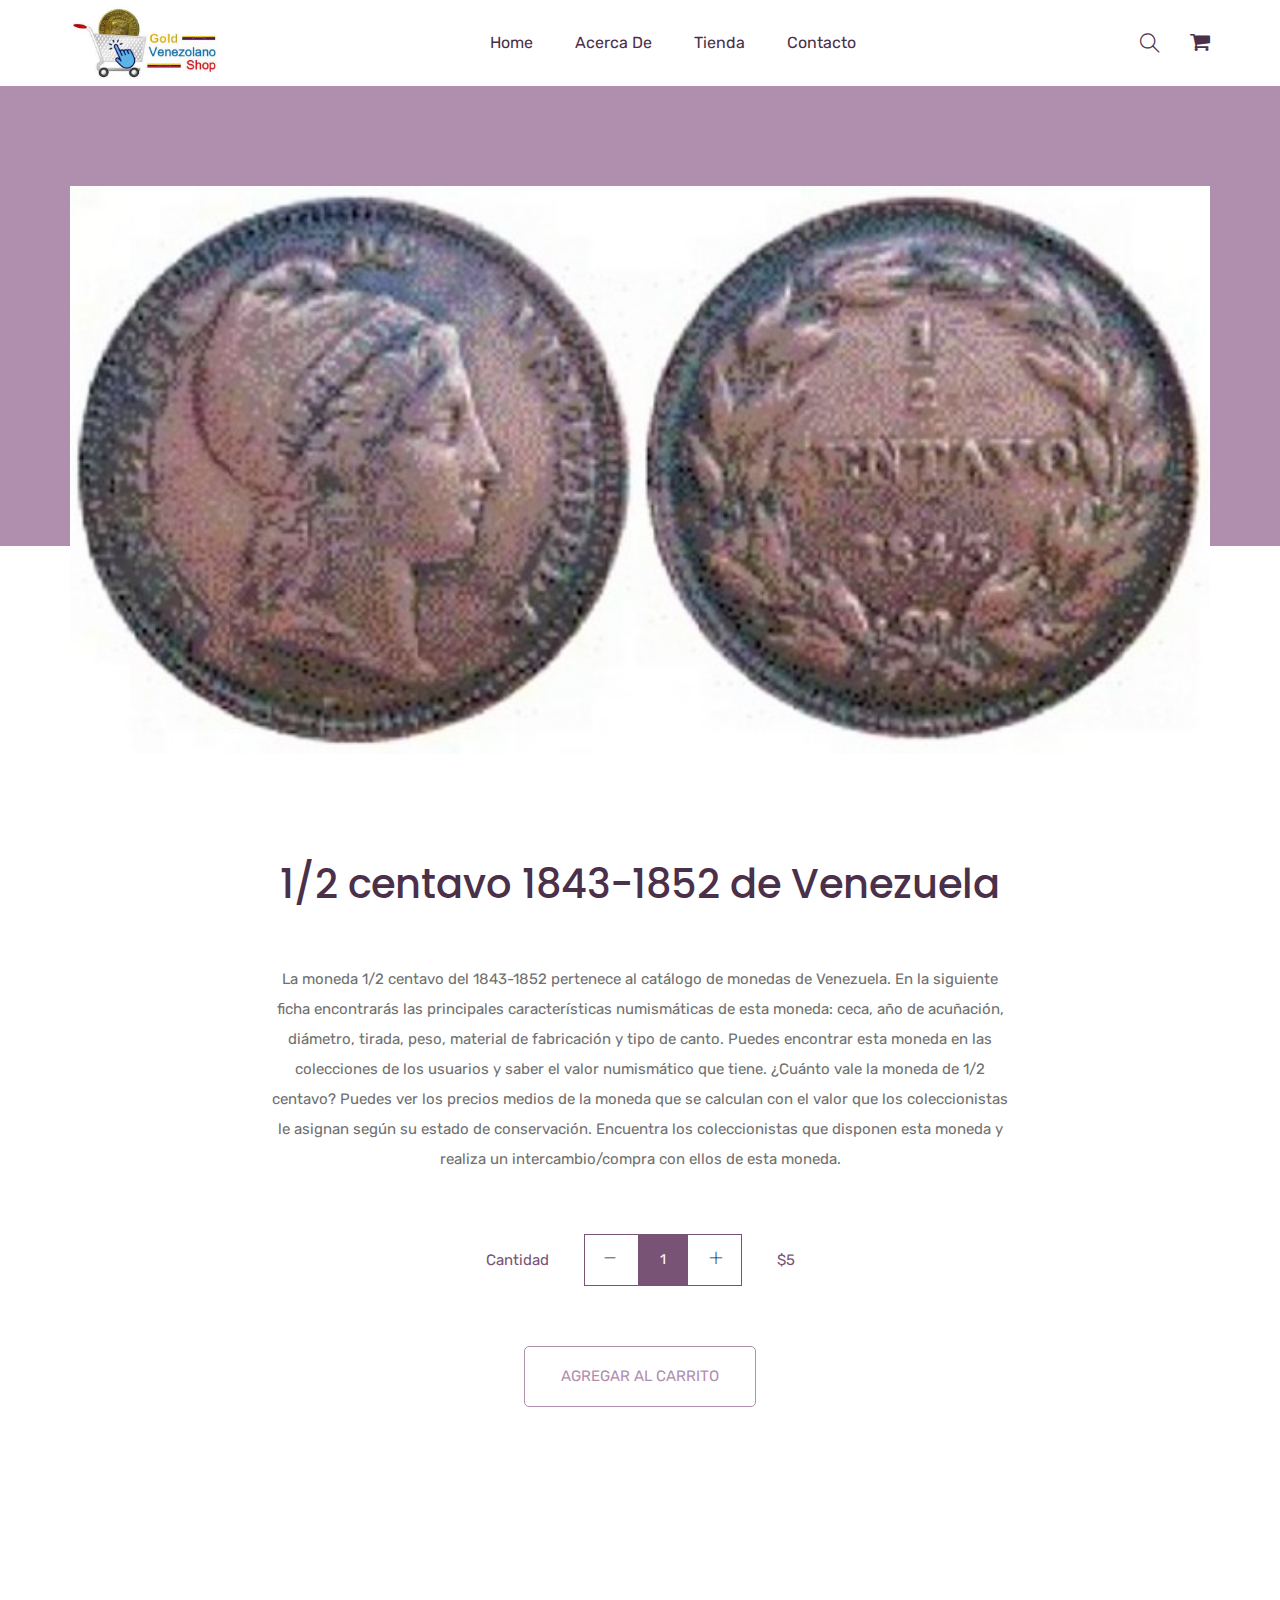
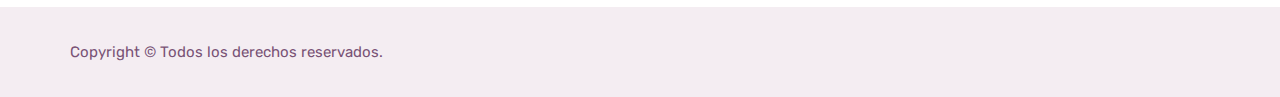
<file: productos/12centavo.html>
<!doctype html>
<html lang="zxx">


<!-- Mirrored from technext.github.io/pillowmart/single-product.html by HTTrack Website Copier/3.x [XR&CO'2014], Fri, 25 Mar 2022 02:36:38 GMT -->
<!-- Added by HTTrack --><meta http-equiv="content-type" content="text/html;charset=utf-8" /><!-- /Added by HTTrack -->
<head>
    <!-- Required meta tags -->
    <meta charset="utf-8">
    <meta name="viewport" content="width=device-width, initial-scale=1, shrink-to-fit=no">
    <title>Gold Venezolano Shop</title>
    <link rel="icon" href="../img/favicon.png">
    <!-- Bootstrap CSS -->
    <link rel="stylesheet" href="../css/bootstrap.min.css">
    <!-- animate CSS -->
    <link rel="stylesheet" href="../css/animate.css">
    <!-- owl carousel CSS -->
    <link rel="stylesheet" href="../css/owl.carousel.min.css">
    <!-- font awesome CSS -->
    <link rel="stylesheet" href="../css/all.css">
    <!-- flaticon CSS -->
    <link rel="stylesheet" href="../css/flaticon.css">
    <link rel="stylesheet" href="../css/themify-icons.css">
    <!-- font awesome CSS -->
    <link rel="stylesheet" href="../css/magnific-popup.css">
    <!-- swiper CSS -->
    <link rel="stylesheet" href="../css/slick.css">
    <!-- style CSS -->
    <link rel="stylesheet" href="../css/style.css">
</head>

<body>
    <!--::header part start::-->
    <header class="main_menu home_menu">
        <div class="container">
            <div class="row align-items-center justify-content-center">
                <div class="col-lg-12">
                    <nav class="navbar navbar-expand-lg navbar-light">
                        <a class="navbar-brand" href="index.html"> <img src="../img/logo.jpeg" alt="logo" width="150"> </a>
                        <button class="navbar-toggler" type="button" data-toggle="collapse"
                            data-target="#navbarSupportedContent" aria-controls="navbarSupportedContent"
                            aria-expanded="false" aria-label="Toggle navigation">
                            <span class="menu_icon"><i class="fas fa-bars"></i></span>
                        </button>

                        <div class="collapse navbar-collapse main-menu-item" id="navbarSupportedContent">
                            <ul class="navbar-nav">
                                <li class="nav-item">
                                    <a class="nav-link" href="../index.html">Home</a>
                                </li>
                                <li class="nav-item">
                                    <a class="nav-link" href="../about.html">Acerca De</a>
                                </li>
                                <li class="nav-item">
                                    <a class="nav-link" href="../shop.html">Tienda</a>
                                </li>
                
                                <li class="nav-item">
                                    <a class="nav-link" href="../contact.html">Contacto</a>
                                </li>
                            </ul>
                        </div>
                        <div class="hearer_icon d-flex align-items-center">
                            <a id="search_1" href="javascript:void(0)"><i class="ti-search"></i></a>
                            <a href="../cart.html">
                                <i class="flaticon-shopping-cart-black-shape"></i>
                            </a>
                        </div>
                    </nav>
                </div>
            </div>
        </div>
        <div class="search_input" id="search_input_box">
            <div class="container ">
                <form class="d-flex justify-content-between search-inner">
                    <input type="text" class="form-control" id="search_input" placeholder="Search Here">
                    <button type="submit" class="btn"></button>
                    <span class="ti-close" id="close_search" title="Close Search"></span>
                </form>
            </div>
        </div>
    </header>
    <!-- Header part end-->

    <!-- breadcrumb part start-->
    <section class="breadcrumb_part single_product_breadcrumb">
        <div class="container">
            <div class="row">
                <div class="col-lg-12">
                    <div class="breadcrumb_iner">
                    </div>
                </div>
            </div>
        </div>
    </section>
    <!-- breadcrumb part end-->

  <!--================Single Product Area =================-->
  <div class="product_image_area">
    <div class="container">
      <div class="row justify-content-center">
        <div class="col-lg-12">
          <div class="product_img_slide owl-carousel">
            <div class="single_product_img">
              <img src="../img/medio.jpg" alt="#" class="img-fluid">
            </div>
          </div>
        </div>
        <div class="col-lg-8">
          <div class="single_product_text text-center">
            <h3>1/2 centavo 1843-1852 de Venezuela</h3>
            <p>
                La moneda 1/2 centavo del 1843-1852 pertenece al catálogo de monedas de Venezuela. En la siguiente ficha encontrarás las principales características numismáticas de esta moneda: ceca, año de acuñación, diámetro, tirada, peso, material de fabricación y tipo de canto. Puedes encontrar esta moneda en las colecciones de los usuarios y saber el valor numismático que tiene.

                ¿Cuánto vale la moneda de 1/2 centavo? Puedes ver los precios medios de la moneda que se calculan con el valor que los coleccionistas le asignan según su estado de conservación. Encuentra los coleccionistas que disponen esta moneda y realiza un intercambio/compra con ellos de esta moneda.
            </p>
            <div class="card_area">
                <div class="product_count_area">
                    <p>Cantidad</p>
                    <div class="product_count d-inline-block">
                        <span class="product_count_item inumber-decrement"> <i class="ti-minus"></i></span>
                        <input class="product_count_item input-number" type="text" value="1" min="0" max="10">
                        <span class="product_count_item number-increment"> <i class="ti-plus"></i></span>
                    </div>
                    <p>$5</p>
                </div>
              <div class="add_to_cart">
                  <a href="#" class="btn_3">Agregar al Carrito</a>
              </div>
            </div>
          </div>
        </div>
      </div>
    </div>
  </div>

  
   <!--::footer_part start::-->
   <footer class="footer_part">
        

    <div class="copyright_part">
        <div class="container">
            <div class="row ">
                <div class="col-lg-12">
                    <div class="copyright_text">
                        <P>
                            <!-- Link back to Colorlib can't be removed. Template is licensed under CC BY 3.0. -->
                            Copyright &copy;
                           Todos los derechos reservados.
                        </P>
                    
                    </div>
                </div>
            </div>
        </div>
    </div>
</footer>
<!--::footer_part end::-->
    <!-- jquery plugins here-->
    <script src="../js/jquery-1.12.1.min.js"></script>
    <!-- popper js -->
    <script src="../js/popper.min.js"></script>
    <!-- bootstrap js -->
    <script src="../js/bootstrap.min.js"></script>
    <!-- easing js -->
    <script src="../js/jquery.magnific-popup.js"></script>
    <!-- swiper js -->
    <script src="../js/swiper.min.js"></script>
    <!-- swiper js -->
    <script src="../js/mixitup.min.js"></script>
    <!-- particles js -->
    <script src="../js/owl.carousel.min.js"></script>
    <script src="../js/jquery.nice-select.min.js"></script>
    <!-- slick js -->
    <script src="../js/slick.min.js"></script>
    <script src="../js/jquery.counterup.min.js"></script>
    <script src="../js/waypoints.min.js"></script>
    <script src="../js/contact.js"></script>
    <script src="../js/jquery.ajaxchimp.min.js"></script>
    <script src="../js/jquery.form.js"></script>
    <script src="../js/jquery.validate.min.js"></script>
    <script src="../js/mail-script.js"></script>
    <!-- custom js -->
    <script src="../js/custom.js"></script>
</body>


<!-- Mirrored from technext.github.io/pillowmart/single-product.html by HTTrack Website Copier/3.x [XR&CO'2014], Fri, 25 Mar 2022 02:36:38 GMT -->
</html>
</file>
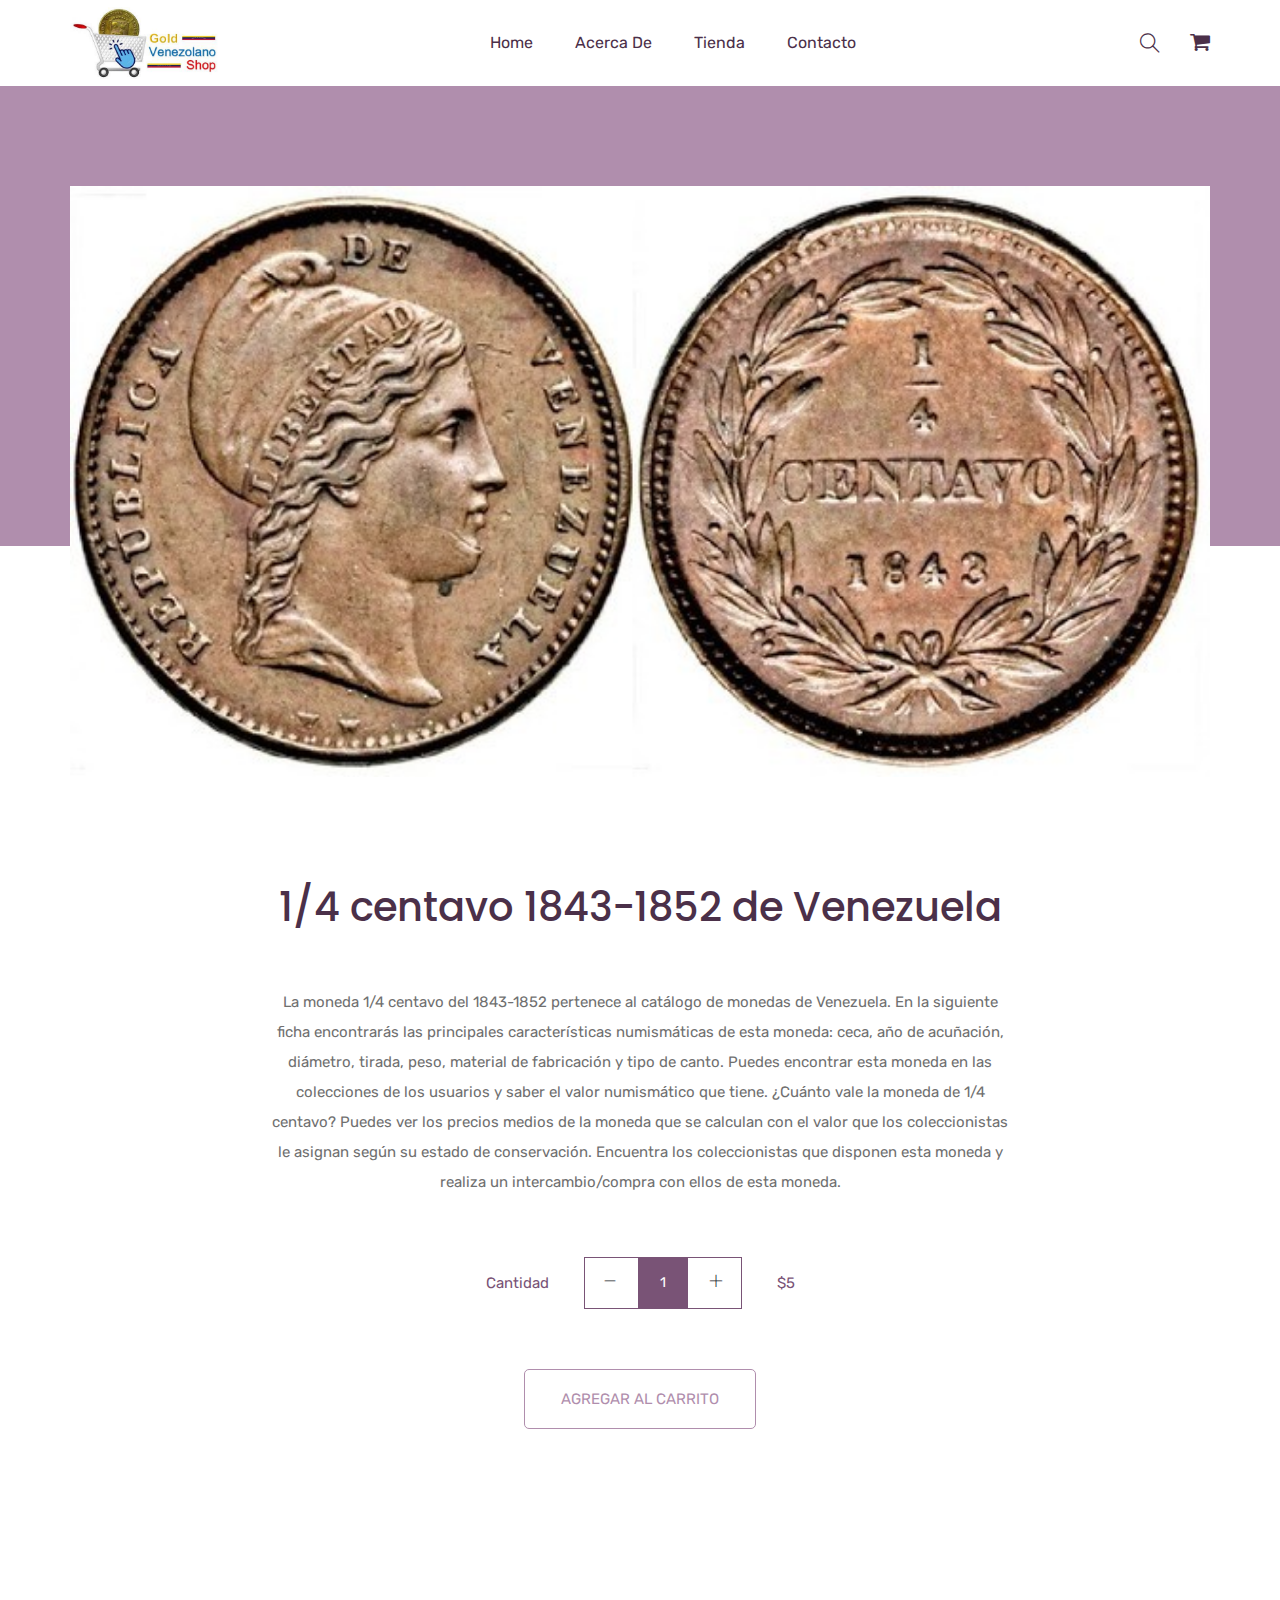
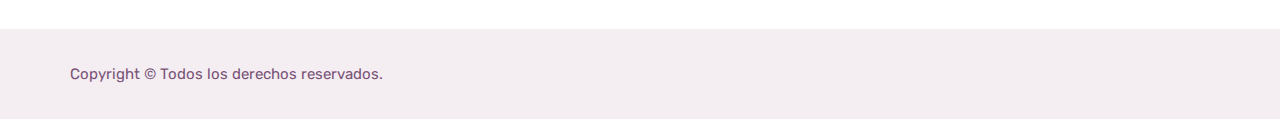
<file: productos/14centavo.html>
<!doctype html>
<html lang="zxx">


<!-- Mirrored from technext.github.io/pillowmart/single-product.html by HTTrack Website Copier/3.x [XR&CO'2014], Fri, 25 Mar 2022 02:36:38 GMT -->
<!-- Added by HTTrack --><meta http-equiv="content-type" content="text/html;charset=utf-8" /><!-- /Added by HTTrack -->
<head>
    <!-- Required meta tags -->
    <meta charset="utf-8">
    <meta name="viewport" content="width=device-width, initial-scale=1, shrink-to-fit=no">
    <title>Gold Venezolano Shop</title>
    <link rel="icon" href="../img/favicon.png">
    <!-- Bootstrap CSS -->
    <link rel="stylesheet" href="../css/bootstrap.min.css">
    <!-- animate CSS -->
    <link rel="stylesheet" href="../css/animate.css">
    <!-- owl carousel CSS -->
    <link rel="stylesheet" href="../css/owl.carousel.min.css">
    <!-- font awesome CSS -->
    <link rel="stylesheet" href="../css/all.css">
    <!-- flaticon CSS -->
    <link rel="stylesheet" href="../css/flaticon.css">
    <link rel="stylesheet" href="../css/themify-icons.css">
    <!-- font awesome CSS -->
    <link rel="stylesheet" href="../css/magnific-popup.css">
    <!-- swiper CSS -->
    <link rel="stylesheet" href="../css/slick.css">
    <!-- style CSS -->
    <link rel="stylesheet" href="../css/style.css">
</head>

<body>
    <!--::header part start::-->
    <header class="main_menu home_menu">
        <div class="container">
            <div class="row align-items-center justify-content-center">
                <div class="col-lg-12">
                    <nav class="navbar navbar-expand-lg navbar-light">
                        <a class="navbar-brand" href="index.html"> <img src="../img/logo.jpeg" alt="logo" width="150"> </a>
                        <button class="navbar-toggler" type="button" data-toggle="collapse"
                            data-target="#navbarSupportedContent" aria-controls="navbarSupportedContent"
                            aria-expanded="false" aria-label="Toggle navigation">
                            <span class="menu_icon"><i class="fas fa-bars"></i></span>
                        </button>

                        <div class="collapse navbar-collapse main-menu-item" id="navbarSupportedContent">
                            <ul class="navbar-nav">
                                <li class="nav-item">
                                    <a class="nav-link" href="../index.html">Home</a>
                                </li>
                                <li class="nav-item">
                                    <a class="nav-link" href="../about.html">Acerca De</a>
                                </li>
                                <li class="nav-item">
                                    <a class="nav-link" href="../shop.html">Tienda</a>
                                </li>
                
                                <li class="nav-item">
                                    <a class="nav-link" href="../contact.html">Contacto</a>
                                </li>
                            </ul>
                        </div>
                        <div class="hearer_icon d-flex align-items-center">
                            <a id="search_1" href="javascript:void(0)"><i class="ti-search"></i></a>
                            <a href="../cart.html">
                                <i class="flaticon-shopping-cart-black-shape"></i>
                            </a>
                        </div>
                    </nav>
                </div>
            </div>
        </div>
        <div class="search_input" id="search_input_box">
            <div class="container ">
                <form class="d-flex justify-content-between search-inner">
                    <input type="text" class="form-control" id="search_input" placeholder="Search Here">
                    <button type="submit" class="btn"></button>
                    <span class="ti-close" id="close_search" title="Close Search"></span>
                </form>
            </div>
        </div>
    </header>
    <!-- Header part end-->

    <!-- breadcrumb part start-->
    <section class="breadcrumb_part single_product_breadcrumb">
        <div class="container">
            <div class="row">
                <div class="col-lg-12">
                    <div class="breadcrumb_iner">
                    </div>
                </div>
            </div>
        </div>
    </section>
    <!-- breadcrumb part end-->

  <!--================Single Product Area =================-->
  <div class="product_image_area">
    <div class="container">
      <div class="row justify-content-center">
        <div class="col-lg-12">
          <div class="product_img_slide owl-carousel">
            <div class="single_product_img">
              <img src="../img/uncuarto.jpg" alt="#" class="img-fluid">
            </div>
          </div>
        </div>
        <div class="col-lg-8">
          <div class="single_product_text text-center">
            <h3>1/4 centavo 1843-1852 de Venezuela</h3>
            <p>
                La moneda 1/4 centavo del 1843-1852 pertenece al catálogo de monedas de Venezuela. En la siguiente ficha encontrarás las principales características numismáticas de esta moneda: ceca, año de acuñación, diámetro, tirada, peso, material de fabricación y tipo de canto. Puedes encontrar esta moneda en las colecciones de los usuarios y saber el valor numismático que tiene.

¿Cuánto vale la moneda de 1/4 centavo? Puedes ver los precios medios de la moneda que se calculan con el valor que los coleccionistas le asignan según su estado de conservación. Encuentra los coleccionistas que disponen esta moneda y realiza un intercambio/compra con ellos de esta moneda.
            </p>
            <div class="card_area">
                <div class="product_count_area">
                    <p>Cantidad</p>
                    <div class="product_count d-inline-block">
                        <span class="product_count_item inumber-decrement"> <i class="ti-minus"></i></span>
                        <input class="product_count_item input-number" type="text" value="1" min="0" max="10">
                        <span class="product_count_item number-increment"> <i class="ti-plus"></i></span>
                    </div>
                    <p>$5</p>
                </div>
              <div class="add_to_cart">
                  <a href="#" class="btn_3">Agregar al Carrito</a>
              </div>
            </div>
          </div>
        </div>
      </div>
    </div>
  </div>

  
   <!--::footer_part start::-->
   <footer class="footer_part">
        

    <div class="copyright_part">
        <div class="container">
            <div class="row ">
                <div class="col-lg-12">
                    <div class="copyright_text">
                        <P>
                            <!-- Link back to Colorlib can't be removed. Template is licensed under CC BY 3.0. -->
                            Copyright &copy;
                           Todos los derechos reservados.
                        </P>
                    
                    </div>
                </div>
            </div>
        </div>
    </div>
</footer>
<!--::footer_part end::-->
    <!-- jquery plugins here-->
    <script src="../js/jquery-1.12.1.min.js"></script>
    <!-- popper js -->
    <script src="../js/popper.min.js"></script>
    <!-- bootstrap js -->
    <script src="../js/bootstrap.min.js"></script>
    <!-- easing js -->
    <script src="../js/jquery.magnific-popup.js"></script>
    <!-- swiper js -->
    <script src="../js/swiper.min.js"></script>
    <!-- swiper js -->
    <script src="../js/mixitup.min.js"></script>
    <!-- particles js -->
    <script src="../js/owl.carousel.min.js"></script>
    <script src="../js/jquery.nice-select.min.js"></script>
    <!-- slick js -->
    <script src="../js/slick.min.js"></script>
    <script src="../js/jquery.counterup.min.js"></script>
    <script src="../js/waypoints.min.js"></script>
    <script src="../js/contact.js"></script>
    <script src="../js/jquery.ajaxchimp.min.js"></script>
    <script src="../js/jquery.form.js"></script>
    <script src="../js/jquery.validate.min.js"></script>
    <script src="../js/mail-script.js"></script>
    <!-- custom js -->
    <script src="../js/custom.js"></script>
</body>


<!-- Mirrored from technext.github.io/pillowmart/single-product.html by HTTrack Website Copier/3.x [XR&CO'2014], Fri, 25 Mar 2022 02:36:38 GMT -->
</html>
</file>
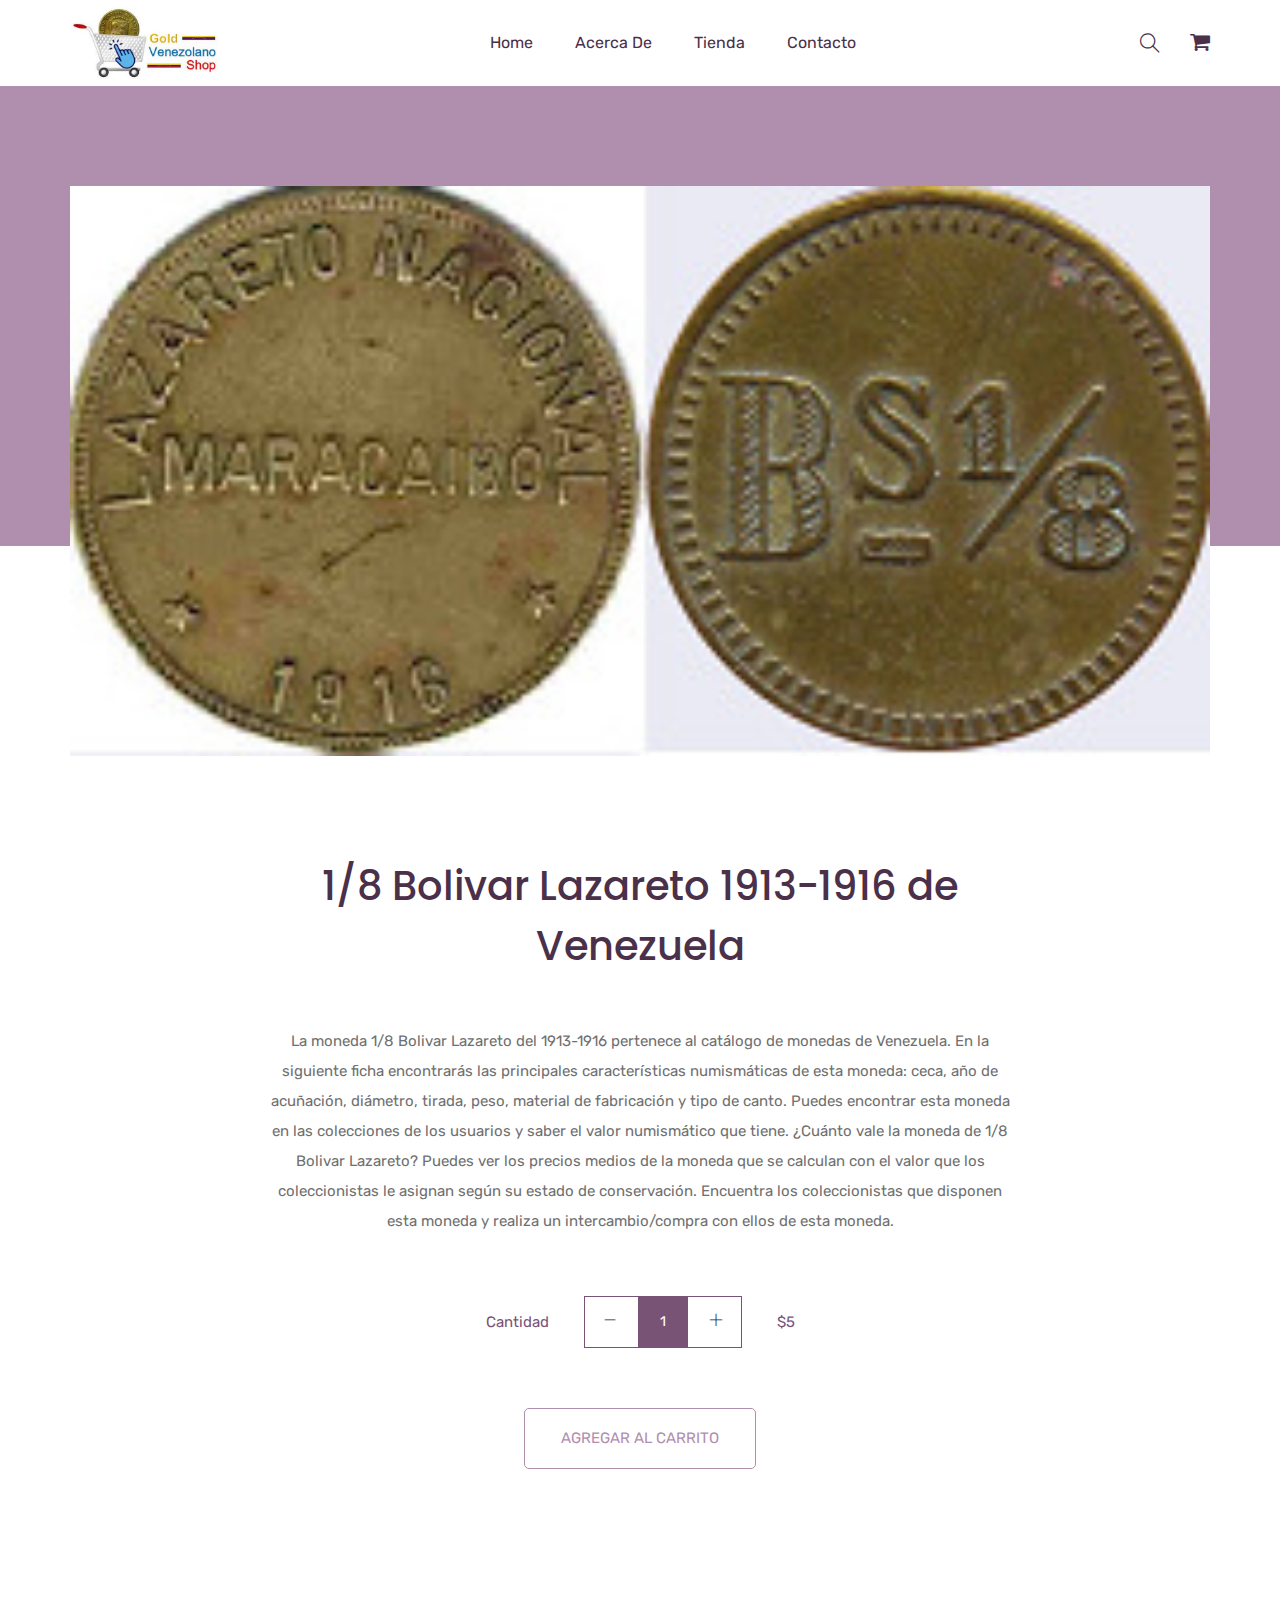
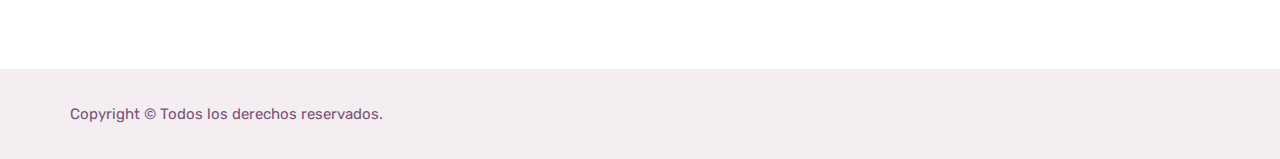
<file: productos/18centavo.html>
<!doctype html>
<html lang="zxx">


<!-- Mirrored from technext.github.io/pillowmart/single-product.html by HTTrack Website Copier/3.x [XR&CO'2014], Fri, 25 Mar 2022 02:36:38 GMT -->
<!-- Added by HTTrack --><meta http-equiv="content-type" content="text/html;charset=utf-8" /><!-- /Added by HTTrack -->
<head>
    <!-- Required meta tags -->
    <meta charset="utf-8">
    <meta name="viewport" content="width=device-width, initial-scale=1, shrink-to-fit=no">
    <title>Gold Venezolano Shop</title>
    <link rel="icon" href="../img/favicon.png">
    <!-- Bootstrap CSS -->
    <link rel="stylesheet" href="../css/bootstrap.min.css">
    <!-- animate CSS -->
    <link rel="stylesheet" href="../css/animate.css">
    <!-- owl carousel CSS -->
    <link rel="stylesheet" href="../css/owl.carousel.min.css">
    <!-- font awesome CSS -->
    <link rel="stylesheet" href="../css/all.css">
    <!-- flaticon CSS -->
    <link rel="stylesheet" href="../css/flaticon.css">
    <link rel="stylesheet" href="../css/themify-icons.css">
    <!-- font awesome CSS -->
    <link rel="stylesheet" href="../css/magnific-popup.css">
    <!-- swiper CSS -->
    <link rel="stylesheet" href="../css/slick.css">
    <!-- style CSS -->
    <link rel="stylesheet" href="../css/style.css">
</head>

<body>
    <!--::header part start::-->
    <header class="main_menu home_menu">
        <div class="container">
            <div class="row align-items-center justify-content-center">
                <div class="col-lg-12">
                    <nav class="navbar navbar-expand-lg navbar-light">
                        <a class="navbar-brand" href="index.html"> <img src="../img/logo.jpeg" alt="logo" width="150"> </a>
                        <button class="navbar-toggler" type="button" data-toggle="collapse"
                            data-target="#navbarSupportedContent" aria-controls="navbarSupportedContent"
                            aria-expanded="false" aria-label="Toggle navigation">
                            <span class="menu_icon"><i class="fas fa-bars"></i></span>
                        </button>

                        <div class="collapse navbar-collapse main-menu-item" id="navbarSupportedContent">
                            <ul class="navbar-nav">
                                <li class="nav-item">
                                    <a class="nav-link" href="../index.html">Home</a>
                                </li>
                                <li class="nav-item">
                                    <a class="nav-link" href="../about.html">Acerca De</a>
                                </li>
                                <li class="nav-item">
                                    <a class="nav-link" href="../shop.html">Tienda</a>
                                </li>
                
                                <li class="nav-item">
                                    <a class="nav-link" href="../contact.html">Contacto</a>
                                </li>
                            </ul>
                        </div>
                        <div class="hearer_icon d-flex align-items-center">
                            <a id="search_1" href="javascript:void(0)"><i class="ti-search"></i></a>
                            <a href="../cart.html">
                                <i class="flaticon-shopping-cart-black-shape"></i>
                            </a>
                        </div>
                    </nav>
                </div>
            </div>
        </div>
        <div class="search_input" id="search_input_box">
            <div class="container ">
                <form class="d-flex justify-content-between search-inner">
                    <input type="text" class="form-control" id="search_input" placeholder="Search Here">
                    <button type="submit" class="btn"></button>
                    <span class="ti-close" id="close_search" title="Close Search"></span>
                </form>
            </div>
        </div>
    </header>
    <!-- Header part end-->

    <!-- breadcrumb part start-->
    <section class="breadcrumb_part single_product_breadcrumb">
        <div class="container">
            <div class="row">
                <div class="col-lg-12">
                    <div class="breadcrumb_iner">
                    </div>
                </div>
            </div>
        </div>
    </section>
    <!-- breadcrumb part end-->

  <!--================Single Product Area =================-->
  <div class="product_image_area">
    <div class="container">
      <div class="row justify-content-center">
        <div class="col-lg-12">
          <div class="product_img_slide owl-carousel">
            <div class="single_product_img">
              <img src="../img/unoctavo.jpg" alt="#" class="img-fluid">
            </div>
          </div>
        </div>
        <div class="col-lg-8">
          <div class="single_product_text text-center">
            <h3>1/8 Bolivar Lazareto 1913-1916 de Venezuela</h3>
            <p>
                La moneda 1/8 Bolivar Lazareto del 1913-1916 pertenece al catálogo de monedas de Venezuela. En la siguiente ficha encontrarás las principales características numismáticas de esta moneda: ceca, año de acuñación, diámetro, tirada, peso, material de fabricación y tipo de canto. Puedes encontrar esta moneda en las colecciones de los usuarios y saber el valor numismático que tiene.

¿Cuánto vale la moneda de 1/8 Bolivar Lazareto? Puedes ver los precios medios de la moneda que se calculan con el valor que los coleccionistas le asignan según su estado de conservación. Encuentra los coleccionistas que disponen esta moneda y realiza un intercambio/compra con ellos de esta moneda.
            </p>
            <div class="card_area">
                <div class="product_count_area">
                    <p>Cantidad</p>
                    <div class="product_count d-inline-block">
                        <span class="product_count_item inumber-decrement"> <i class="ti-minus"></i></span>
                        <input class="product_count_item input-number" type="text" value="1" min="0" max="10">
                        <span class="product_count_item number-increment"> <i class="ti-plus"></i></span>
                    </div>
                    <p>$5</p>
                </div>
              <div class="add_to_cart">
                  <a href="#" class="btn_3">Agregar al Carrito</a>
              </div>
            </div>
          </div>
        </div>
      </div>
    </div>
  </div>

  
   <!--::footer_part start::-->
   <footer class="footer_part">
        

    <div class="copyright_part">
        <div class="container">
            <div class="row ">
                <div class="col-lg-12">
                    <div class="copyright_text">
                        <P>
                            <!-- Link back to Colorlib can't be removed. Template is licensed under CC BY 3.0. -->
                            Copyright &copy;
                           Todos los derechos reservados.
                        </P>
                    
                    </div>
                </div>
            </div>
        </div>
    </div>
</footer>
<!--::footer_part end::-->
    <!-- jquery plugins here-->
    <script src="../js/jquery-1.12.1.min.js"></script>
    <!-- popper js -->
    <script src="../js/popper.min.js"></script>
    <!-- bootstrap js -->
    <script src="../js/bootstrap.min.js"></script>
    <!-- easing js -->
    <script src="../js/jquery.magnific-popup.js"></script>
    <!-- swiper js -->
    <script src="../js/swiper.min.js"></script>
    <!-- swiper js -->
    <script src="../js/mixitup.min.js"></script>
    <!-- particles js -->
    <script src="../js/owl.carousel.min.js"></script>
    <script src="../js/jquery.nice-select.min.js"></script>
    <!-- slick js -->
    <script src="../js/slick.min.js"></script>
    <script src="../js/jquery.counterup.min.js"></script>
    <script src="../js/waypoints.min.js"></script>
    <script src="../js/contact.js"></script>
    <script src="../js/jquery.ajaxchimp.min.js"></script>
    <script src="../js/jquery.form.js"></script>
    <script src="../js/jquery.validate.min.js"></script>
    <script src="../js/mail-script.js"></script>
    <!-- custom js -->
    <script src="../js/custom.js"></script>
</body>


<!-- Mirrored from technext.github.io/pillowmart/single-product.html by HTTrack Website Copier/3.x [XR&CO'2014], Fri, 25 Mar 2022 02:36:38 GMT -->
</html>
</file>
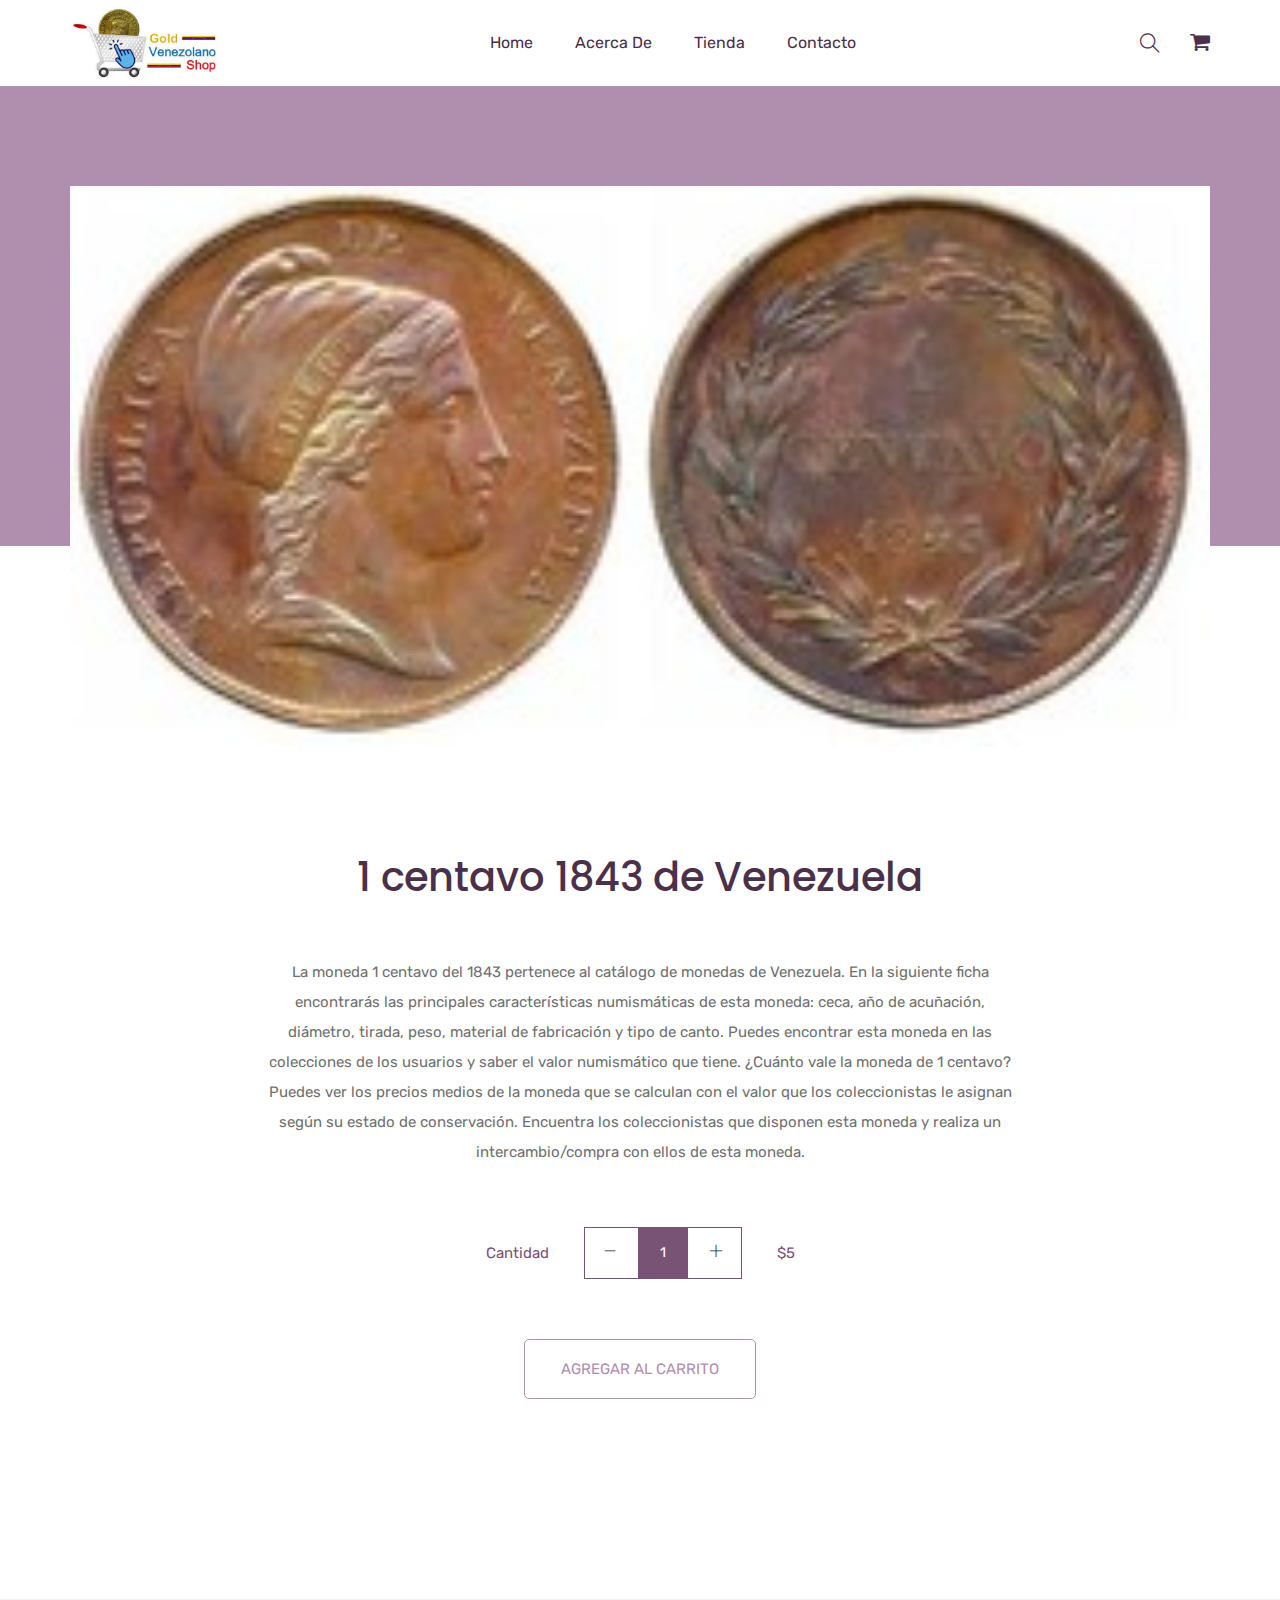
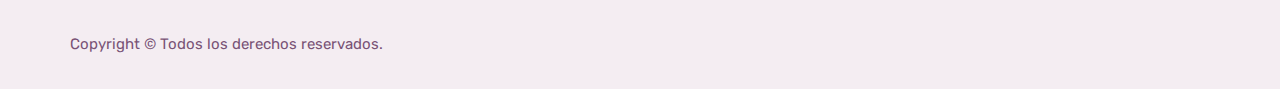
<file: productos/centavo1843.html>
<!doctype html>
<html lang="zxx">


<!-- Mirrored from technext.github.io/pillowmart/single-product.html by HTTrack Website Copier/3.x [XR&CO'2014], Fri, 25 Mar 2022 02:36:38 GMT -->
<!-- Added by HTTrack --><meta http-equiv="content-type" content="text/html;charset=utf-8" /><!-- /Added by HTTrack -->
<head>
    <!-- Required meta tags -->
    <meta charset="utf-8">
    <meta name="viewport" content="width=device-width, initial-scale=1, shrink-to-fit=no">
    <title>Gold Venezolano Shop</title>
    <link rel="icon" href="../img/favicon.png">
    <!-- Bootstrap CSS -->
    <link rel="stylesheet" href="../css/bootstrap.min.css">
    <!-- animate CSS -->
    <link rel="stylesheet" href="../css/animate.css">
    <!-- owl carousel CSS -->
    <link rel="stylesheet" href="../css/owl.carousel.min.css">
    <!-- font awesome CSS -->
    <link rel="stylesheet" href="../css/all.css">
    <!-- flaticon CSS -->
    <link rel="stylesheet" href="../css/flaticon.css">
    <link rel="stylesheet" href="../css/themify-icons.css">
    <!-- font awesome CSS -->
    <link rel="stylesheet" href="../css/magnific-popup.css">
    <!-- swiper CSS -->
    <link rel="stylesheet" href="../css/slick.css">
    <!-- style CSS -->
    <link rel="stylesheet" href="../css/style.css">
</head>

<body>
    <!--::header part start::-->
    <header class="main_menu home_menu">
        <div class="container">
            <div class="row align-items-center justify-content-center">
                <div class="col-lg-12">
                    <nav class="navbar navbar-expand-lg navbar-light">
                        <a class="navbar-brand" href="index.html"> <img src="../img/logo.jpeg" alt="logo" width="150"> </a>
                        <button class="navbar-toggler" type="button" data-toggle="collapse"
                            data-target="#navbarSupportedContent" aria-controls="navbarSupportedContent"
                            aria-expanded="false" aria-label="Toggle navigation">
                            <span class="menu_icon"><i class="fas fa-bars"></i></span>
                        </button>

                        <div class="collapse navbar-collapse main-menu-item" id="navbarSupportedContent">
                            <ul class="navbar-nav">
                                <li class="nav-item">
                                    <a class="nav-link" href="../index.html">Home</a>
                                </li>
                                <li class="nav-item">
                                    <a class="nav-link" href="../about.html">Acerca De</a>
                                </li>
                                <li class="nav-item">
                                    <a class="nav-link" href="../shop.html">Tienda</a>
                                </li>
                
                                <li class="nav-item">
                                    <a class="nav-link" href="../contact.html">Contacto</a>
                                </li>
                            </ul>
                        </div>
                        <div class="hearer_icon d-flex align-items-center">
                            <a id="search_1" href="javascript:void(0)"><i class="ti-search"></i></a>
                            <a href="../cart.html">
                                <i class="flaticon-shopping-cart-black-shape"></i>
                            </a>
                        </div>
                    </nav>
                </div>
            </div>
        </div>
        <div class="search_input" id="search_input_box">
            <div class="container ">
                <form class="d-flex justify-content-between search-inner">
                    <input type="text" class="form-control" id="search_input" placeholder="Search Here">
                    <button type="submit" class="btn"></button>
                    <span class="ti-close" id="close_search" title="Close Search"></span>
                </form>
            </div>
        </div>
    </header>
    <!-- Header part end-->

    <!-- breadcrumb part start-->
    <section class="breadcrumb_part single_product_breadcrumb">
        <div class="container">
            <div class="row">
                <div class="col-lg-12">
                    <div class="breadcrumb_iner">
                    </div>
                </div>
            </div>
        </div>
    </section>
    <!-- breadcrumb part end-->

  <!--================Single Product Area =================-->
  <div class="product_image_area">
    <div class="container">
      <div class="row justify-content-center">
        <div class="col-lg-12">
          <div class="product_img_slide owl-carousel">
            <div class="single_product_img">
              <img src="../img/1843.jpg" alt="#" class="img-fluid">
            </div>
          </div>
        </div>
        <div class="col-lg-8">
          <div class="single_product_text text-center">
            <h3>1 centavo 1843 de Venezuela</h3>
            <p>
                La moneda 1 centavo del 1843 pertenece al catálogo de monedas de Venezuela. En la siguiente ficha encontrarás las principales características numismáticas de esta moneda: ceca, año de acuñación, diámetro, tirada, peso, material de fabricación y tipo de canto. Puedes encontrar esta moneda en las colecciones de los usuarios y saber el valor numismático que tiene.

¿Cuánto vale la moneda de 1 centavo? Puedes ver los precios medios de la moneda que se calculan con el valor que los coleccionistas le asignan según su estado de conservación. Encuentra los coleccionistas que disponen esta moneda y realiza un intercambio/compra con ellos de esta moneda.
            </p>
            <div class="card_area">
                <div class="product_count_area">
                    <p>Cantidad</p>
                    <div class="product_count d-inline-block">
                        <span class="product_count_item inumber-decrement"> <i class="ti-minus"></i></span>
                        <input class="product_count_item input-number" type="text" value="1" min="0" max="10">
                        <span class="product_count_item number-increment"> <i class="ti-plus"></i></span>
                    </div>
                    <p>$5</p>
                </div>
              <div class="add_to_cart">
                  <a href="#" class="btn_3">Agregar al Carrito</a>
              </div>
            </div>
          </div>
        </div>
      </div>
    </div>
  </div>

  
   <!--::footer_part start::-->
   <footer class="footer_part">
        

    <div class="copyright_part">
        <div class="container">
            <div class="row ">
                <div class="col-lg-12">
                    <div class="copyright_text">
                        <P>
                            <!-- Link back to Colorlib can't be removed. Template is licensed under CC BY 3.0. -->
                            Copyright &copy;
                           Todos los derechos reservados.
                        </P>
                    
                    </div>
                </div>
            </div>
        </div>
    </div>
</footer>
<!--::footer_part end::-->
    <!-- jquery plugins here-->
    <script src="../js/jquery-1.12.1.min.js"></script>
    <!-- popper js -->
    <script src="../js/popper.min.js"></script>
    <!-- bootstrap js -->
    <script src="../js/bootstrap.min.js"></script>
    <!-- easing js -->
    <script src="../js/jquery.magnific-popup.js"></script>
    <!-- swiper js -->
    <script src="../js/swiper.min.js"></script>
    <!-- swiper js -->
    <script src="../js/mixitup.min.js"></script>
    <!-- particles js -->
    <script src="../js/owl.carousel.min.js"></script>
    <script src="../js/jquery.nice-select.min.js"></script>
    <!-- slick js -->
    <script src="../js/slick.min.js"></script>
    <script src="../js/jquery.counterup.min.js"></script>
    <script src="../js/waypoints.min.js"></script>
    <script src="../js/contact.js"></script>
    <script src="../js/jquery.ajaxchimp.min.js"></script>
    <script src="../js/jquery.form.js"></script>
    <script src="../js/jquery.validate.min.js"></script>
    <script src="../js/mail-script.js"></script>
    <!-- custom js -->
    <script src="../js/custom.js"></script>
</body>


<!-- Mirrored from technext.github.io/pillowmart/single-product.html by HTTrack Website Copier/3.x [XR&CO'2014], Fri, 25 Mar 2022 02:36:38 GMT -->
</html>
</file>
<file: css/flaticon.css>
/*
  	Flaticon icon font: Flaticon
  	Creation date: 30/12/2019 07:11
  	*/

@font-face {
  font-family: "Flaticon";
  src: url("../fonts/Flaticon.eot");
  src: url("../fonts/Flaticond41d.eot?#iefix") format("embedded-opentype"),
       url("../fonts/Flaticon.woff2") format("woff2"),
       url("../fonts/Flaticon.woff") format("woff"),
       url("../fonts/Flaticon.ttf") format("truetype"),
       url("../fonts/Flaticon.html#Flaticon") format("svg");
  font-weight: normal;
  font-style: normal;
}

@media screen and (-webkit-min-device-pixel-ratio:0) {
  @font-face {
    font-family: "Flaticon";
    src: url("Flaticon.html#Flaticon") format("svg");
  }
}

[class^="flaticon-"]:before, [class*=" flaticon-"]:before,
[class^="flaticon-"]:after, [class*=" flaticon-"]:after {   
  font-family: Flaticon;
  font-style: normal;
}

.flaticon-quote:before { content: "\f100"; }
.flaticon-shopping-cart-black-shape:before { content: "\f101"; }
</file>
<file: css/themify-icons.css>
@font-face {
	font-family: 'themify';
	src:url('../fonts/themify9f24.eot?-fvbane');
	src:url('../fonts/themifyd41d.eot?#iefix-fvbane') format('embedded-opentype'),
		url('../fonts/themify9f24.woff?-fvbane') format('woff'),
		url('../fonts/themify9f24.ttf?-fvbane') format('truetype'),
		url('../fonts/themify9f24.svg?-fvbane#themify') format('svg');
	font-weight: normal;
	font-style: normal;
}

[class^="ti-"], [class*=" ti-"] {
	font-family: 'themify';
	speak: none;
	font-style: normal;
	font-weight: normal;
	font-variant: normal;
	text-transform: none;
	line-height: 1;

	/* Better Font Rendering =========== */
	-webkit-font-smoothing: antialiased;
	-moz-osx-font-smoothing: grayscale;
}

.ti-wand:before {
	content: "\e600";
}
.ti-volume:before {
	content: "\e601";
}
.ti-user:before {
	content: "\e602";
}
.ti-unlock:before {
	content: "\e603";
}
.ti-unlink:before {
	content: "\e604";
}
.ti-trash:before {
	content: "\e605";
}
.ti-thought:before {
	content: "\e606";
}
.ti-target:before {
	content: "\e607";
}
.ti-tag:before {
	content: "\e608";
}
.ti-tablet:before {
	content: "\e609";
}
.ti-star:before {
	content: "\e60a";
}
.ti-spray:before {
	content: "\e60b";
}
.ti-signal:before {
	content: "\e60c";
}
.ti-shopping-cart:before {
	content: "\e60d";
}
.ti-shopping-cart-full:before {
	content: "\e60e";
}
.ti-settings:before {
	content: "\e60f";
}
.ti-search:before {
	content: "\e610";
}
.ti-zoom-in:before {
	content: "\e611";
}
.ti-zoom-out:before {
	content: "\e612";
}
.ti-cut:before {
	content: "\e613";
}
.ti-ruler:before {
	content: "\e614";
}
.ti-ruler-pencil:before {
	content: "\e615";
}
.ti-ruler-alt:before {
	content: "\e616";
}
.ti-bookmark:before {
	content: "\e617";
}
.ti-bookmark-alt:before {
	content: "\e618";
}
.ti-reload:before {
	content: "\e619";
}
.ti-plus:before {
	content: "\e61a";
}
.ti-pin:before {
	content: "\e61b";
}
.ti-pencil:before {
	content: "\e61c";
}
.ti-pencil-alt:before {
	content: "\e61d";
}
.ti-paint-roller:before {
	content: "\e61e";
}
.ti-paint-bucket:before {
	content: "\e61f";
}
.ti-na:before {
	content: "\e620";
}
.ti-mobile:before {
	content: "\e621";
}
.ti-minus:before {
	content: "\e622";
}
.ti-medall:before {
	content: "\e623";
}
.ti-medall-alt:before {
	content: "\e624";
}
.ti-marker:before {
	content: "\e625";
}
.ti-marker-alt:before {
	content: "\e626";
}
.ti-arrow-up:before {
	content: "\e627";
}
.ti-arrow-right:before {
	content: "\e628";
}
.ti-arrow-left:before {
	content: "\e629";
}
.ti-arrow-down:before {
	content: "\e62a";
}
.ti-lock:before {
	content: "\e62b";
}
.ti-location-arrow:before {
	content: "\e62c";
}
.ti-link:before {
	content: "\e62d";
}
.ti-layout:before {
	content: "\e62e";
}
.ti-layers:before {
	content: "\e62f";
}
.ti-layers-alt:before {
	content: "\e630";
}
.ti-key:before {
	content: "\e631";
}
.ti-import:before {
	content: "\e632";
}
.ti-image:before {
	content: "\e633";
}
.ti-heart:before {
	content: "\e634";
}
.ti-heart-broken:before {
	content: "\e635";
}
.ti-hand-stop:before {
	content: "\e636";
}
.ti-hand-open:before {
	content: "\e637";
}
.ti-hand-drag:before {
	content: "\e638";
}
.ti-folder:before {
	content: "\e639";
}
.ti-flag:before {
	content: "\e63a";
}
.ti-flag-alt:before {
	content: "\e63b";
}
.ti-flag-alt-2:before {
	content: "\e63c";
}
.ti-eye:before {
	content: "\e63d";
}
.ti-export:before {
	content: "\e63e";
}
.ti-exchange-vertical:before {
	content: "\e63f";
}
.ti-desktop:before {
	content: "\e640";
}
.ti-cup:before {
	content: "\e641";
}
.ti-crown:before {
	content: "\e642";
}
.ti-comments:before {
	content: "\e643";
}
.ti-comment:before {
	content: "\e644";
}
.ti-comment-alt:before {
	content: "\e645";
}
.ti-close:before {
	content: "\e646";
}
.ti-clip:before {
	content: "\e647";
}
.ti-angle-up:before {
	content: "\e648";
}
.ti-angle-right:before {
	content: "\e649";
}
.ti-angle-left:before {
	content: "\e64a";
}
.ti-angle-down:before {
	content: "\e64b";
}
.ti-check:before {
	content: "\e64c";
}
.ti-check-box:before {
	content: "\e64d";
}
.ti-camera:before {
	content: "\e64e";
}
.ti-announcement:before {
	content: "\e64f";
}
.ti-brush:before {
	content: "\e650";
}
.ti-briefcase:before {
	content: "\e651";
}
.ti-bolt:before {
	content: "\e652";
}
.ti-bolt-alt:before {
	content: "\e653";
}
.ti-blackboard:before {
	content: "\e654";
}
.ti-bag:before {
	content: "\e655";
}
.ti-move:before {
	content: "\e656";
}
.ti-arrows-vertical:before {
	content: "\e657";
}
.ti-arrows-horizontal:before {
	content: "\e658";
}
.ti-fullscreen:before {
	content: "\e659";
}
.ti-arrow-top-right:before {
	content: "\e65a";
}
.ti-arrow-top-left:before {
	content: "\e65b";
}
.ti-arrow-circle-up:before {
	content: "\e65c";
}
.ti-arrow-circle-right:before {
	content: "\e65d";
}
.ti-arrow-circle-left:before {
	content: "\e65e";
}
.ti-arrow-circle-down:before {
	content: "\e65f";
}
.ti-angle-double-up:before {
	content: "\e660";
}
.ti-angle-double-right:before {
	content: "\e661";
}
.ti-angle-double-left:before {
	content: "\e662";
}
.ti-angle-double-down:before {
	content: "\e663";
}
.ti-zip:before {
	content: "\e664";
}
.ti-world:before {
	content: "\e665";
}
.ti-wheelchair:before {
	content: "\e666";
}
.ti-view-list:before {
	content: "\e667";
}
.ti-view-list-alt:before {
	content: "\e668";
}
.ti-view-grid:before {
	content: "\e669";
}
.ti-uppercase:before {
	content: "\e66a";
}
.ti-upload:before {
	content: "\e66b";
}
.ti-underline:before {
	content: "\e66c";
}
.ti-truck:before {
	content: "\e66d";
}
.ti-timer:before {
	content: "\e66e";
}
.ti-ticket:before {
	content: "\e66f";
}
.ti-thumb-up:before {
	content: "\e670";
}
.ti-thumb-down:before {
	content: "\e671";
}
.ti-text:before {
	content: "\e672";
}
.ti-stats-up:before {
	content: "\e673";
}
.ti-stats-down:before {
	content: "\e674";
}
.ti-split-v:before {
	content: "\e675";
}
.ti-split-h:before {
	content: "\e676";
}
.ti-smallcap:before {
	content: "\e677";
}
.ti-shine:before {
	content: "\e678";
}
.ti-shift-right:before {
	content: "\e679";
}
.ti-shift-left:before {
	content: "\e67a";
}
.ti-shield:before {
	content: "\e67b";
}
.ti-notepad:before {
	content: "\e67c";
}
.ti-server:before {
	content: "\e67d";
}
.ti-quote-right:before {
	content: "\e67e";
}
.ti-quote-left:before {
	content: "\e67f";
}
.ti-pulse:before {
	content: "\e680";
}
.ti-printer:before {
	content: "\e681";
}
.ti-power-off:before {
	content: "\e682";
}
.ti-plug:before {
	content: "\e683";
}
.ti-pie-chart:before {
	content: "\e684";
}
.ti-paragraph:before {
	content: "\e685";
}
.ti-panel:before {
	content: "\e686";
}
.ti-package:before {
	content: "\e687";
}
.ti-music:before {
	content: "\e688";
}
.ti-music-alt:before {
	content: "\e689";
}
.ti-mouse:before {
	content: "\e68a";
}
.ti-mouse-alt:before {
	content: "\e68b";
}
.ti-money:before {
	content: "\e68c";
}
.ti-microphone:before {
	content: "\e68d";
}
.ti-menu:before {
	content: "\e68e";
}
.ti-menu-alt:before {
	content: "\e68f";
}
.ti-map:before {
	content: "\e690";
}
.ti-map-alt:before {
	content: "\e691";
}
.ti-loop:before {
	content: "\e692";
}
.ti-location-pin:before {
	content: "\e693";
}
.ti-list:before {
	content: "\e694";
}
.ti-light-bulb:before {
	content: "\e695";
}
.ti-Italic:before {
	content: "\e696";
}
.ti-info:before {
	content: "\e697";
}
.ti-infinite:before {
	content: "\e698";
}
.ti-id-badge:before {
	content: "\e699";
}
.ti-hummer:before {
	content: "\e69a";
}
.ti-home:before {
	content: "\e69b";
}
.ti-help:before {
	content: "\e69c";
}
.ti-headphone:before {
	content: "\e69d";
}
.ti-harddrives:before {
	content: "\e69e";
}
.ti-harddrive:before {
	content: "\e69f";
}
.ti-gift:before {
	content: "\e6a0";
}
.ti-game:before {
	content: "\e6a1";
}
.ti-filter:before {
	content: "\e6a2";
}
.ti-files:before {
	content: "\e6a3";
}
.ti-file:before {
	content: "\e6a4";
}
.ti-eraser:before {
	content: "\e6a5";
}
.ti-envelope:before {
	content: "\e6a6";
}
.ti-download:before {
	content: "\e6a7";
}
.ti-direction:before {
	content: "\e6a8";
}
.ti-direction-alt:before {
	content: "\e6a9";
}
.ti-dashboard:before {
	content: "\e6aa";
}
.ti-control-stop:before {
	content: "\e6ab";
}
.ti-control-shuffle:before {
	content: "\e6ac";
}
.ti-control-play:before {
	content: "\e6ad";
}
.ti-control-pause:before {
	content: "\e6ae";
}
.ti-control-forward:before {
	content: "\e6af";
}
.ti-control-backward:before {
	content: "\e6b0";
}
.ti-cloud:before {
	content: "\e6b1";
}
.ti-cloud-up:before {
	content: "\e6b2";
}
.ti-cloud-down:before {
	content: "\e6b3";
}
.ti-clipboard:before {
	content: "\e6b4";
}
.ti-car:before {
	content: "\e6b5";
}
.ti-calendar:before {
	content: "\e6b6";
}
.ti-book:before {
	content: "\e6b7";
}
.ti-bell:before {
	content: "\e6b8";
}
.ti-basketball:before {
	content: "\e6b9";
}
.ti-bar-chart:before {
	content: "\e6ba";
}
.ti-bar-chart-alt:before {
	content: "\e6bb";
}
.ti-back-right:before {
	content: "\e6bc";
}
.ti-back-left:before {
	content: "\e6bd";
}
.ti-arrows-corner:before {
	content: "\e6be";
}
.ti-archive:before {
	content: "\e6bf";
}
.ti-anchor:before {
	content: "\e6c0";
}
.ti-align-right:before {
	content: "\e6c1";
}
.ti-align-left:before {
	content: "\e6c2";
}
.ti-align-justify:before {
	content: "\e6c3";
}
.ti-align-center:before {
	content: "\e6c4";
}
.ti-alert:before {
	content: "\e6c5";
}
.ti-alarm-clock:before {
	content: "\e6c6";
}
.ti-agenda:before {
	content: "\e6c7";
}
.ti-write:before {
	content: "\e6c8";
}
.ti-window:before {
	content: "\e6c9";
}
.ti-widgetized:before {
	content: "\e6ca";
}
.ti-widget:before {
	content: "\e6cb";
}
.ti-widget-alt:before {
	content: "\e6cc";
}
.ti-wallet:before {
	content: "\e6cd";
}
.ti-video-clapper:before {
	content: "\e6ce";
}
.ti-video-camera:before {
	content: "\e6cf";
}
.ti-vector:before {
	content: "\e6d0";
}
.ti-themify-logo:before {
	content: "\e6d1";
}
.ti-themify-favicon:before {
	content: "\e6d2";
}
.ti-themify-favicon-alt:before {
	content: "\e6d3";
}
.ti-support:before {
	content: "\e6d4";
}
.ti-stamp:before {
	content: "\e6d5";
}
.ti-split-v-alt:before {
	content: "\e6d6";
}
.ti-slice:before {
	content: "\e6d7";
}
.ti-shortcode:before {
	content: "\e6d8";
}
.ti-shift-right-alt:before {
	content: "\e6d9";
}
.ti-shift-left-alt:before {
	content: "\e6da";
}
.ti-ruler-alt-2:before {
	content: "\e6db";
}
.ti-receipt:before {
	content: "\e6dc";
}
.ti-pin2:before {
	content: "\e6dd";
}
.ti-pin-alt:before {
	content: "\e6de";
}
.ti-pencil-alt2:before {
	content: "\e6df";
}
.ti-palette:before {
	content: "\e6e0";
}
.ti-more:before {
	content: "\e6e1";
}
.ti-more-alt:before {
	content: "\e6e2";
}
.ti-microphone-alt:before {
	content: "\e6e3";
}
.ti-magnet:before {
	content: "\e6e4";
}
.ti-line-double:before {
	content: "\e6e5";
}
.ti-line-dotted:before {
	content: "\e6e6";
}
.ti-line-dashed:before {
	content: "\e6e7";
}
.ti-layout-width-full:before {
	content: "\e6e8";
}
.ti-layout-width-default:before {
	content: "\e6e9";
}
.ti-layout-width-default-alt:before {
	content: "\e6ea";
}
.ti-layout-tab:before {
	content: "\e6eb";
}
.ti-layout-tab-window:before {
	content: "\e6ec";
}
.ti-layout-tab-v:before {
	content: "\e6ed";
}
.ti-layout-tab-min:before {
	content: "\e6ee";
}
.ti-layout-slider:before {
	content: "\e6ef";
}
.ti-layout-slider-alt:before {
	content: "\e6f0";
}
.ti-layout-sidebar-right:before {
	content: "\e6f1";
}
.ti-layout-sidebar-none:before {
	content: "\e6f2";
}
.ti-layout-sidebar-left:before {
	content: "\e6f3";
}
.ti-layout-placeholder:before {
	content: "\e6f4";
}
.ti-layout-menu:before {
	content: "\e6f5";
}
.ti-layout-menu-v:before {
	content: "\e6f6";
}
.ti-layout-menu-separated:before {
	content: "\e6f7";
}
.ti-layout-menu-full:before {
	content: "\e6f8";
}
.ti-layout-media-right-alt:before {
	content: "\e6f9";
}
.ti-layout-media-right:before {
	content: "\e6fa";
}
.ti-layout-media-overlay:before {
	content: "\e6fb";
}
.ti-layout-media-overlay-alt:before {
	content: "\e6fc";
}
.ti-layout-media-overlay-alt-2:before {
	content: "\e6fd";
}
.ti-layout-media-left-alt:before {
	content: "\e6fe";
}
.ti-layout-media-left:before {
	content: "\e6ff";
}
.ti-layout-media-center-alt:before {
	content: "\e700";
}
.ti-layout-media-center:before {
	content: "\e701";
}
.ti-layout-list-thumb:before {
	content: "\e702";
}
.ti-layout-list-thumb-alt:before {
	content: "\e703";
}
.ti-layout-list-post:before {
	content: "\e704";
}
.ti-layout-list-large-image:before {
	content: "\e705";
}
.ti-layout-line-solid:before {
	content: "\e706";
}
.ti-layout-grid4:before {
	content: "\e707";
}
.ti-layout-grid3:before {
	content: "\e708";
}
.ti-layout-grid2:before {
	content: "\e709";
}
.ti-layout-grid2-thumb:before {
	content: "\e70a";
}
.ti-layout-cta-right:before {
	content: "\e70b";
}
.ti-layout-cta-left:before {
	content: "\e70c";
}
.ti-layout-cta-center:before {
	content: "\e70d";
}
.ti-layout-cta-btn-right:before {
	content: "\e70e";
}
.ti-layout-cta-btn-left:before {
	content: "\e70f";
}
.ti-layout-column4:before {
	content: "\e710";
}
.ti-layout-column3:before {
	content: "\e711";
}
.ti-layout-column2:before {
	content: "\e712";
}
.ti-layout-accordion-separated:before {
	content: "\e713";
}
.ti-layout-accordion-merged:before {
	content: "\e714";
}
.ti-layout-accordion-list:before {
	content: "\e715";
}
.ti-ink-pen:before {
	content: "\e716";
}
.ti-info-alt:before {
	content: "\e717";
}
.ti-help-alt:before {
	content: "\e718";
}
.ti-headphone-alt:before {
	content: "\e719";
}
.ti-hand-point-up:before {
	content: "\e71a";
}
.ti-hand-point-right:before {
	content: "\e71b";
}
.ti-hand-point-left:before {
	content: "\e71c";
}
.ti-hand-point-down:before {
	content: "\e71d";
}
.ti-gallery:before {
	content: "\e71e";
}
.ti-face-smile:before {
	content: "\e71f";
}
.ti-face-sad:before {
	content: "\e720";
}
.ti-credit-card:before {
	content: "\e721";
}
.ti-control-skip-forward:before {
	content: "\e722";
}
.ti-control-skip-backward:before {
	content: "\e723";
}
.ti-control-record:before {
	content: "\e724";
}
.ti-control-eject:before {
	content: "\e725";
}
.ti-comments-smiley:before {
	content: "\e726";
}
.ti-brush-alt:before {
	content: "\e727";
}
.ti-youtube:before {
	content: "\e728";
}
.ti-vimeo:before {
	content: "\e729";
}
.ti-twitter:before {
	content: "\e72a";
}
.ti-time:before {
	content: "\e72b";
}
.ti-tumblr:before {
	content: "\e72c";
}
.ti-skype:before {
	content: "\e72d";
}
.ti-share:before {
	content: "\e72e";
}
.ti-share-alt:before {
	content: "\e72f";
}
.ti-rocket:before {
	content: "\e730";
}
.ti-pinterest:before {
	content: "\e731";
}
.ti-new-window:before {
	content: "\e732";
}
.ti-microsoft:before {
	content: "\e733";
}
.ti-list-ol:before {
	content: "\e734";
}
.ti-linkedin:before {
	content: "\e735";
}
.ti-layout-sidebar-2:before {
	content: "\e736";
}
.ti-layout-grid4-alt:before {
	content: "\e737";
}
.ti-layout-grid3-alt:before {
	content: "\e738";
}
.ti-layout-grid2-alt:before {
	content: "\e739";
}
.ti-layout-column4-alt:before {
	content: "\e73a";
}
.ti-layout-column3-alt:before {
	content: "\e73b";
}
.ti-layout-column2-alt:before {
	content: "\e73c";
}
.ti-instagram:before {
	content: "\e73d";
}
.ti-google:before {
	content: "\e73e";
}
.ti-github:before {
	content: "\e73f";
}
.ti-flickr:before {
	content: "\e740";
}
.ti-facebook:before {
	content: "\e741";
}
.ti-dropbox:before {
	content: "\e742";
}
.ti-dribbble:before {
	content: "\e743";
}
.ti-apple:before {
	content: "\e744";
}
.ti-android:before {
	content: "\e745";
}
.ti-save:before {
	content: "\e746";
}
.ti-save-alt:before {
	content: "\e747";
}
.ti-yahoo:before {
	content: "\e748";
}
.ti-wordpress:before {
	content: "\e749";
}
.ti-vimeo-alt:before {
	content: "\e74a";
}
.ti-twitter-alt:before {
	content: "\e74b";
}
.ti-tumblr-alt:before {
	content: "\e74c";
}
.ti-trello:before {
	content: "\e74d";
}
.ti-stack-overflow:before {
	content: "\e74e";
}
.ti-soundcloud:before {
	content: "\e74f";
}
.ti-sharethis:before {
	content: "\e750";
}
.ti-sharethis-alt:before {
	content: "\e751";
}
.ti-reddit:before {
	content: "\e752";
}
.ti-pinterest-alt:before {
	content: "\e753";
}
.ti-microsoft-alt:before {
	content: "\e754";
}
.ti-linux:before {
	content: "\e755";
}
.ti-jsfiddle:before {
	content: "\e756";
}
.ti-joomla:before {
	content: "\e757";
}
.ti-html5:before {
	content: "\e758";
}
.ti-flickr-alt:before {
	content: "\e759";
}
.ti-email:before {
	content: "\e75a";
}
.ti-drupal:before {
	content: "\e75b";
}
.ti-dropbox-alt:before {
	content: "\e75c";
}
.ti-css3:before {
	content: "\e75d";
}
.ti-rss:before {
	content: "\e75e";
}
.ti-rss-alt:before {
	content: "\e75f";
}
</file>
<file: css/style.css>
/*Color Variables*/
/**************** extend css start ****************/
@import url("https://fonts.googleapis.com/css?family=Poppins:300,400,500,600,700|Rubik:300,400,500,700&amp;display=swap");
/* line 2, /Applications/MAMP/htdocs/old/palash/cl/shop_html/sass/_extends.scss */
.form-contact .form-group .btn_1 i {
  background-image: linear-gradient(16deg, #ff005a 0%, #ff5d2d 64%, #ffba00 100%);
}

/* line 10, /Applications/MAMP/htdocs/old/palash/cl/shop_html/sass/_extends.scss */
.form-contact .form-group .btn_1 {
  background-image: linear-gradient(to left, #fff 0%, #fff 51%, #fff 100%);
}

/**************** extend css start ****************/
/**************** common css start ****************/
/* line 4, /Applications/MAMP/htdocs/old/palash/cl/shop_html/sass/_common.scss */
body {
  font-family: "Rubik", sans-serif;
  padding: 0;
  margin: 0;
  font-size: 14px;
}

/* line 10, /Applications/MAMP/htdocs/old/palash/cl/shop_html/sass/_common.scss */
.message_submit_form:focus {
  outline: none;
}

/* line 13, /Applications/MAMP/htdocs/old/palash/cl/shop_html/sass/_common.scss */
input:hover,
input:focus {
  outline: none !important;
}

/* line 17, /Applications/MAMP/htdocs/old/palash/cl/shop_html/sass/_common.scss */
.gray_bg {
  background-color: #f4f4f4;
}

/* line 20, /Applications/MAMP/htdocs/old/palash/cl/shop_html/sass/_common.scss */
.section_padding {
  padding: 200px 0px;
}

@media only screen and (min-width: 992px) and (max-width: 1200px) {
  /* line 20, /Applications/MAMP/htdocs/old/palash/cl/shop_html/sass/_common.scss */
  .section_padding {
    padding: 100px 0px;
  }
}

@media only screen and (min-width: 768px) and (max-width: 991px) {
  /* line 20, /Applications/MAMP/htdocs/old/palash/cl/shop_html/sass/_common.scss */
  .section_padding {
    padding: 70px 0px;
  }
}

@media (max-width: 576px) {
  /* line 20, /Applications/MAMP/htdocs/old/palash/cl/shop_html/sass/_common.scss */
  .section_padding {
    padding: 70px 0px;
  }
}

@media only screen and (min-width: 576px) and (max-width: 767px) {
  /* line 20, /Applications/MAMP/htdocs/old/palash/cl/shop_html/sass/_common.scss */
  .section_padding {
    padding: 70px 0px;
  }
}

/* line 39, /Applications/MAMP/htdocs/old/palash/cl/shop_html/sass/_common.scss */
.single_padding_top {
  padding-top: 200px !important;
}

@media only screen and (min-width: 992px) and (max-width: 1200px) {
  /* line 39, /Applications/MAMP/htdocs/old/palash/cl/shop_html/sass/_common.scss */
  .single_padding_top {
    padding-top: 70px !important;
  }
}

@media only screen and (min-width: 768px) and (max-width: 991px) {
  /* line 39, /Applications/MAMP/htdocs/old/palash/cl/shop_html/sass/_common.scss */
  .single_padding_top {
    padding-top: 70px !important;
  }
}

@media (max-width: 576px) {
  /* line 39, /Applications/MAMP/htdocs/old/palash/cl/shop_html/sass/_common.scss */
  .single_padding_top {
    padding-top: 70px !important;
  }
}

@media only screen and (min-width: 576px) and (max-width: 767px) {
  /* line 39, /Applications/MAMP/htdocs/old/palash/cl/shop_html/sass/_common.scss */
  .single_padding_top {
    padding-top: 100px !important;
  }
}

/* line 58, /Applications/MAMP/htdocs/old/palash/cl/shop_html/sass/_common.scss */
.padding_top {
  padding-top: 200px;
}

@media only screen and (min-width: 992px) and (max-width: 1200px) {
  /* line 58, /Applications/MAMP/htdocs/old/palash/cl/shop_html/sass/_common.scss */
  .padding_top {
    padding-top: 100px;
  }
}

@media only screen and (min-width: 768px) and (max-width: 991px) {
  /* line 58, /Applications/MAMP/htdocs/old/palash/cl/shop_html/sass/_common.scss */
  .padding_top {
    padding-top: 70px;
  }
}

@media (max-width: 576px) {
  /* line 58, /Applications/MAMP/htdocs/old/palash/cl/shop_html/sass/_common.scss */
  .padding_top {
    padding-top: 70px;
  }
}

@media only screen and (min-width: 576px) and (max-width: 767px) {
  /* line 58, /Applications/MAMP/htdocs/old/palash/cl/shop_html/sass/_common.scss */
  .padding_top {
    padding-top: 70px;
  }
}

/* line 77, /Applications/MAMP/htdocs/old/palash/cl/shop_html/sass/_common.scss */
.padding_bottom {
  padding-bottom: 200px;
}

@media only screen and (min-width: 992px) and (max-width: 1200px) {
  /* line 77, /Applications/MAMP/htdocs/old/palash/cl/shop_html/sass/_common.scss */
  .padding_bottom {
    padding-bottom: 100px;
  }
}

@media only screen and (min-width: 768px) and (max-width: 991px) {
  /* line 77, /Applications/MAMP/htdocs/old/palash/cl/shop_html/sass/_common.scss */
  .padding_bottom {
    padding-bottom: 70px;
  }
}

@media (max-width: 576px) {
  /* line 77, /Applications/MAMP/htdocs/old/palash/cl/shop_html/sass/_common.scss */
  .padding_bottom {
    padding-bottom: 70px;
  }
}

@media only screen and (min-width: 576px) and (max-width: 767px) {
  /* line 77, /Applications/MAMP/htdocs/old/palash/cl/shop_html/sass/_common.scss */
  .padding_bottom {
    padding-bottom: 70px;
  }
}

/* line 97, /Applications/MAMP/htdocs/old/palash/cl/shop_html/sass/_common.scss */
a {
  text-decoration: none;
  -webkit-transition: 0.5s;
  transition: 0.5s;
}

/* line 101, /Applications/MAMP/htdocs/old/palash/cl/shop_html/sass/_common.scss */
a:hover {
  outline: none;
  text-decoration: none;
}

/* line 106, /Applications/MAMP/htdocs/old/palash/cl/shop_html/sass/_common.scss */
h1,
h2,
h3,
h4,
h5,
h6 {
  color: #4B3049;
  font-family: "Poppins", sans-serif;
  -webkit-transition: 0.5s;
  transition: 0.5s;
}

/* line 117, /Applications/MAMP/htdocs/old/palash/cl/shop_html/sass/_common.scss */
p {
  font-family: "Rubik", sans-serif;
  line-height: 2;
  font-size: 15px;
  margin-bottom: 0px;
  color: #795376;
  font-weight: 400;
}

/* line 126, /Applications/MAMP/htdocs/old/palash/cl/shop_html/sass/_common.scss */
h2 {
  font-size: 44px;
  line-height: 28px;
  color: #4B3049;
  font-weight: 600;
  line-height: 1.222;
}

@media (max-width: 576px) {
  /* line 126, /Applications/MAMP/htdocs/old/palash/cl/shop_html/sass/_common.scss */
  h2 {
    font-size: 22px;
    line-height: 25px;
  }
}

@media only screen and (min-width: 576px) and (max-width: 767px) {
  /* line 126, /Applications/MAMP/htdocs/old/palash/cl/shop_html/sass/_common.scss */
  h2 {
    font-size: 24px;
    line-height: 25px;
  }
}

/* line 146, /Applications/MAMP/htdocs/old/palash/cl/shop_html/sass/_common.scss */
h3 {
  font-size: 24px;
  line-height: 25px;
}

@media (max-width: 576px) {
  /* line 146, /Applications/MAMP/htdocs/old/palash/cl/shop_html/sass/_common.scss */
  h3 {
    font-size: 20px;
  }
}

/* line 156, /Applications/MAMP/htdocs/old/palash/cl/shop_html/sass/_common.scss */
h5 {
  font-size: 18px;
  line-height: 22px;
}

/* line 161, /Applications/MAMP/htdocs/old/palash/cl/shop_html/sass/_common.scss */
img {
  max-width: 100%;
}

/* line 165, /Applications/MAMP/htdocs/old/palash/cl/shop_html/sass/_common.scss */
a:focus,
.button:focus,
button:focus,
.btn:focus {
  text-decoration: none;
  outline: none;
  box-shadow: none;
  -webkit-transition: 1s;
  transition: 1s;
}

/* line 175, /Applications/MAMP/htdocs/old/palash/cl/shop_html/sass/_common.scss */
.section_tittle {
  margin-bottom: 80px;
}

@media (max-width: 991px) {
  /* line 175, /Applications/MAMP/htdocs/old/palash/cl/shop_html/sass/_common.scss */
  .section_tittle {
    margin-bottom: 20px;
  }
}

@media only screen and (min-width: 992px) and (max-width: 1200px) {
  /* line 175, /Applications/MAMP/htdocs/old/palash/cl/shop_html/sass/_common.scss */
  .section_tittle {
    margin-bottom: 40px;
  }
}

/* line 186, /Applications/MAMP/htdocs/old/palash/cl/shop_html/sass/_common.scss */
.section_tittle h2 {
  font-size: 36px;
  color: #4B3049;
  line-height: 27px;
  font-weight: 700;
  position: relative;
  margin-bottom: 28px;
}

@media (max-width: 576px) {
  /* line 186, /Applications/MAMP/htdocs/old/palash/cl/shop_html/sass/_common.scss */
  .section_tittle h2 {
    font-size: 25px;
    line-height: 35px;
    margin-bottom: 15px;
  }
}

@media only screen and (min-width: 576px) and (max-width: 767px) {
  /* line 186, /Applications/MAMP/htdocs/old/palash/cl/shop_html/sass/_common.scss */
  .section_tittle h2 {
    font-size: 25px;
    line-height: 35px;
    margin-bottom: 15px;
  }
}

@media only screen and (min-width: 768px) and (max-width: 991px) {
  /* line 186, /Applications/MAMP/htdocs/old/palash/cl/shop_html/sass/_common.scss */
  .section_tittle h2 {
    font-size: 30px;
    line-height: 40px;
    margin-bottom: 15px;
  }
}

@media only screen and (min-width: 992px) and (max-width: 1200px) {
  /* line 186, /Applications/MAMP/htdocs/old/palash/cl/shop_html/sass/_common.scss */
  .section_tittle h2 {
    font-size: 35px;
    line-height: 40px;
  }
}

/* line 219, /Applications/MAMP/htdocs/old/palash/cl/shop_html/sass/_common.scss */
.section_tittle p {
  color: #556172;
  text-transform: capitalize;
  line-height: 30px;
  font-family: "Poppins", sans-serif;
}

@media (max-width: 576px) {
  /* line 219, /Applications/MAMP/htdocs/old/palash/cl/shop_html/sass/_common.scss */
  .section_tittle p {
    margin-bottom: 10px;
  }
}

@media only screen and (min-width: 576px) and (max-width: 767px) {
  /* line 219, /Applications/MAMP/htdocs/old/palash/cl/shop_html/sass/_common.scss */
  .section_tittle p {
    margin-bottom: 10px;
  }
}

@media only screen and (min-width: 768px) and (max-width: 991px) {
  /* line 219, /Applications/MAMP/htdocs/old/palash/cl/shop_html/sass/_common.scss */
  .section_tittle p {
    margin-bottom: 10px;
  }
}

@media only screen and (min-width: 992px) and (max-width: 1200px) {
  /* line 219, /Applications/MAMP/htdocs/old/palash/cl/shop_html/sass/_common.scss */
  .section_tittle p {
    margin-bottom: 10px;
  }
}

/* line 243, /Applications/MAMP/htdocs/old/palash/cl/shop_html/sass/_common.scss */
ul {
  list-style: none;
  margin: 0;
  padding: 0;
}

/* line 249, /Applications/MAMP/htdocs/old/palash/cl/shop_html/sass/_common.scss */
.mb_110 {
  margin-bottom: 110px;
}

@media (max-width: 576px) {
  /* line 249, /Applications/MAMP/htdocs/old/palash/cl/shop_html/sass/_common.scss */
  .mb_110 {
    margin-bottom: 220px;
  }
}

/* line 258, /Applications/MAMP/htdocs/old/palash/cl/shop_html/sass/_common.scss */
.mt_130 {
  margin-top: 130px;
}

@media (max-width: 576px) {
  /* line 258, /Applications/MAMP/htdocs/old/palash/cl/shop_html/sass/_common.scss */
  .mt_130 {
    margin-top: 70px;
  }
}

@media only screen and (min-width: 576px) and (max-width: 767px) {
  /* line 258, /Applications/MAMP/htdocs/old/palash/cl/shop_html/sass/_common.scss */
  .mt_130 {
    margin-top: 70px;
  }
}

@media only screen and (min-width: 768px) and (max-width: 991px) {
  /* line 258, /Applications/MAMP/htdocs/old/palash/cl/shop_html/sass/_common.scss */
  .mt_130 {
    margin-top: 70px;
  }
}

@media only screen and (min-width: 992px) and (max-width: 1200px) {
  /* line 258, /Applications/MAMP/htdocs/old/palash/cl/shop_html/sass/_common.scss */
  .mt_130 {
    margin-top: 70px;
  }
}

/* line 278, /Applications/MAMP/htdocs/old/palash/cl/shop_html/sass/_common.scss */
.mb_130 {
  margin-bottom: 140px;
}

@media (max-width: 991px) {
  /* line 278, /Applications/MAMP/htdocs/old/palash/cl/shop_html/sass/_common.scss */
  .mb_130 {
    margin-bottom: 70px;
  }
}

@media only screen and (min-width: 992px) and (max-width: 1200px) {
  /* line 278, /Applications/MAMP/htdocs/old/palash/cl/shop_html/sass/_common.scss */
  .mb_130 {
    margin-bottom: 100px;
  }
}

/* line 290, /Applications/MAMP/htdocs/old/palash/cl/shop_html/sass/_common.scss */
.padding_less_40 {
  margin-bottom: -50px;
}

/* line 294, /Applications/MAMP/htdocs/old/palash/cl/shop_html/sass/_common.scss */
.z_index {
  z-index: 9 !important;
  position: relative;
}

@media only screen and (min-width: 1200px) and (max-width: 3640px) {
  /* line 300, /Applications/MAMP/htdocs/old/palash/cl/shop_html/sass/_common.scss */
  .container {
    max-width: 1170px;
  }
}

@media (max-width: 1200px) {
  /* line 306, /Applications/MAMP/htdocs/old/palash/cl/shop_html/sass/_common.scss */
  [class*="hero-ani-"] {
    display: none !important;
  }
}

/* line 311, /Applications/MAMP/htdocs/old/palash/cl/shop_html/sass/_common.scss */
.form-control:focus {
  color: #495057;
  background-color: #fff;
  border-color: #dddddd;
  outline: 0;
  box-shadow: none;
}

/* line 320, /Applications/MAMP/htdocs/old/palash/cl/shop_html/sass/_common.scss */
.pageination .page-link {
  border: 0px solid transparent;
  font-weight: 500;
  font-size: 18px;
  color: #979797;
  padding: 10px 8px;
}

/* line 326, /Applications/MAMP/htdocs/old/palash/cl/shop_html/sass/_common.scss */
.pageination .page-link:hover {
  background-color: transparent;
  color: #000;
}

/* line 331, /Applications/MAMP/htdocs/old/palash/cl/shop_html/sass/_common.scss */
.pageination i {
  font-size: 12px;
}

/* line 335, /Applications/MAMP/htdocs/old/palash/cl/shop_html/sass/_common.scss */
.sidebar_box_shadow {
  box-shadow: 0px 10px 10px 0px rgba(153, 153, 153, 0.1);
}

/* line 338, /Applications/MAMP/htdocs/old/palash/cl/shop_html/sass/_common.scss */
.border_top {
  border-top: 1px solid #eee;
  max-width: 1110px;
  margin: 0 auto;
}

/* line 343, /Applications/MAMP/htdocs/old/palash/cl/shop_html/sass/_common.scss */
.section_bg {
  background-color: #f4edf278;
}

/**************** common css end ****************/
/* Main Button Area css
============================================================================================ */
/* line 3, /Applications/MAMP/htdocs/old/palash/cl/shop_html/sass/_button.scss */
.submit_btn {
  width: auto;
  display: inline-block;
  background: #fff;
  padding: 0px 50px;
  color: #fff;
  font-size: 13px;
  font-weight: 500;
  line-height: 50px;
  border-radius: 5px;
  outline: none !important;
  box-shadow: none !important;
  text-align: center;
  border: 1px solid #edeff2;
  cursor: pointer;
  -webkit-transition: 0.5s;
  transition: 0.5s;
}

/* line 19, /Applications/MAMP/htdocs/old/palash/cl/shop_html/sass/_button.scss */
.submit_btn:hover {
  background: transparent;
}

/* line 24, /Applications/MAMP/htdocs/old/palash/cl/shop_html/sass/_button.scss */
.btn_1 {
  display: inline-block;
  padding: 17px 50px;
  border-radius: 5px;
  background-color: #B08EAD;
  border: 2px solid #B08EAD;
  font-size: 15px;
  font-weight: 500;
  -webkit-transition: 0.5s;
  transition: 0.5s;
  text-transform: capitalize;
  color: #fff;
}

/* line 36, /Applications/MAMP/htdocs/old/palash/cl/shop_html/sass/_button.scss */
.btn_1:hover {
  background-color: #fff;
  color: #B08EAD;
}

@media (max-width: 991px) {
  /* line 24, /Applications/MAMP/htdocs/old/palash/cl/shop_html/sass/_button.scss */
  .btn_1 {
    padding: 13px 35px;
  }
}

/* line 44, /Applications/MAMP/htdocs/old/palash/cl/shop_html/sass/_button.scss */
.btn_3 {
  display: inline-block;
  padding: 18px 36px;
  border-radius: 5px;
  background-color: transparent;
  border: 1px solid #B08EAD;
  font-size: 15px;
  font-weight: 700;
  color: #B08EAD;
  text-transform: uppercase;
  font-weight: 400;
  -webkit-transition: 0.5s;
  transition: 0.5s;
}

/* line 56, /Applications/MAMP/htdocs/old/palash/cl/shop_html/sass/_button.scss */
.btn_3:hover {
  background-color: #B08EAD;
  color: #fff;
}

@media (max-width: 991px) {
  /* line 44, /Applications/MAMP/htdocs/old/palash/cl/shop_html/sass/_button.scss */
  .btn_3 {
    padding: 13px 35px;
  }
}

/* line 64, /Applications/MAMP/htdocs/old/palash/cl/shop_html/sass/_button.scss */
.btn_2 {
  display: inline-block;
  width: 180px;
  height: 60px;
  line-height: 60px;
  text-align: center;
  background-color: #fff;
  font-size: 15px;
  font-family: "Poppins", sans-serif;
  font-weight: 500;
  color: #1e1e1e;
  -o-transition: all .4s ease-in-out;
  -webkit-transition: all .4s ease-in-out;
  transition: all .4s ease-in-out;
  text-transform: capitalize;
}

/* line 79, /Applications/MAMP/htdocs/old/palash/cl/shop_html/sass/_button.scss */
.btn_2:hover {
  color: #fff !important;
  background-color: #B08EAD;
}

@media (max-width: 991px) {
  /* line 64, /Applications/MAMP/htdocs/old/palash/cl/shop_html/sass/_button.scss */
  .btn_2 {
    height: 50px;
    width: 140px;
    line-height: 50px;
  }
}

/* line 94, /Applications/MAMP/htdocs/old/palash/cl/shop_html/sass/_button.scss */
.btn_4 {
  color: #B08EAD;
  font-size: 15px;
  font-weight: 700;
  margin-top: 53px;
  display: inline-block;
  -webkit-transition: 0.5s;
  transition: 0.5s;
  border-radius: 5px;
}

@media (max-width: 991px) {
  /* line 94, /Applications/MAMP/htdocs/old/palash/cl/shop_html/sass/_button.scss */
  .btn_4 {
    margin-top: 30px;
  }
}

/* line 109, /Applications/MAMP/htdocs/old/palash/cl/shop_html/sass/_button.scss */
.btn_4 img {
  width: 20px;
  margin-left: 15px;
}

/*=================== custom button rule start ====================*/
/* line 117, /Applications/MAMP/htdocs/old/palash/cl/shop_html/sass/_button.scss */
.button {
  display: inline-block;
  border: 1px solid transparent;
  font-size: 15px;
  font-weight: 500;
  padding: 12px 54px;
  border-radius: 4px;
  color: #fff;
  border: 1px solid #edeff2;
  text-transform: uppercase;
  background-color: #B08EAD;
  cursor: pointer;
  -webkit-transition: 0.5s;
  transition: 0.5s;
}

@media (max-width: 767px) {
  /* line 117, /Applications/MAMP/htdocs/old/palash/cl/shop_html/sass/_button.scss */
  .button {
    font-size: 13px;
    padding: 9px 24px;
  }
}

/* line 136, /Applications/MAMP/htdocs/old/palash/cl/shop_html/sass/_button.scss */
.button:hover {
  color: #fff;
}

/* line 141, /Applications/MAMP/htdocs/old/palash/cl/shop_html/sass/_button.scss */
.button-link {
  letter-spacing: 0;
  color: #3b1d82;
  border: 0;
  padding: 0;
}

/* line 147, /Applications/MAMP/htdocs/old/palash/cl/shop_html/sass/_button.scss */
.button-link:hover {
  background: transparent;
  color: #3b1d82;
}

/* line 153, /Applications/MAMP/htdocs/old/palash/cl/shop_html/sass/_button.scss */
.button-header {
  color: #fff;
  border-color: #edeff2;
}

/* line 157, /Applications/MAMP/htdocs/old/palash/cl/shop_html/sass/_button.scss */
.button-header:hover {
  background: #b8024c;
  color: #fff;
}

/* line 163, /Applications/MAMP/htdocs/old/palash/cl/shop_html/sass/_button.scss */
.button-contactForm {
  color: #fff;
  border-color: #edeff2;
  padding: 12px 25px;
}

/* End Main Button Area css
============================================================================================ */
/* Start Blog Area css
============================================================================================ */
/* line 5, /Applications/MAMP/htdocs/old/palash/cl/shop_html/sass/_blog.scss */
.latest-blog-area .area-heading {
  margin-bottom: 70px;
}

/* line 10, /Applications/MAMP/htdocs/old/palash/cl/shop_html/sass/_blog.scss */
.blog_area a {
  color: #666666 !important;
  text-decoration: none;
  -webkit-transition: 0.5s;
  transition: 0.5s;
}

/* line 14, /Applications/MAMP/htdocs/old/palash/cl/shop_html/sass/_blog.scss */
.blog_area a:hover, .blog_area a :hover {
  color: #B08EAD;
}

/* line 20, /Applications/MAMP/htdocs/old/palash/cl/shop_html/sass/_blog.scss */
.single-blog {
  overflow: hidden;
  margin-bottom: 30px;
}

/* line 24, /Applications/MAMP/htdocs/old/palash/cl/shop_html/sass/_blog.scss */
.single-blog:hover {
  box-shadow: 0px 10px 20px 0px rgba(42, 34, 123, 0.1);
}

/* line 28, /Applications/MAMP/htdocs/old/palash/cl/shop_html/sass/_blog.scss */
.single-blog .thumb {
  overflow: hidden;
  position: relative;
}

/* line 32, /Applications/MAMP/htdocs/old/palash/cl/shop_html/sass/_blog.scss */
.single-blog .thumb:after {
  content: '';
  position: absolute;
  left: 0;
  top: 0;
  width: 100%;
  height: 100%;
  background: #000;
  opacity: 0;
  -webkit-transition: 0.5s;
  transition: 0.5s;
}

/* line 45, /Applications/MAMP/htdocs/old/palash/cl/shop_html/sass/_blog.scss */
.single-blog h4 {
  border-bottom: 1px solid #dfdfdf;
  padding-bottom: 34px;
  margin-bottom: 25px;
}

/* line 52, /Applications/MAMP/htdocs/old/palash/cl/shop_html/sass/_blog.scss */
.single-blog a {
  font-size: 20px;
  font-weight: 600;
}

/* line 62, /Applications/MAMP/htdocs/old/palash/cl/shop_html/sass/_blog.scss */
.single-blog .date {
  color: #888;
  text-align: left;
  display: inline-block;
  font-size: 13px;
  font-weight: 300;
}

/* line 70, /Applications/MAMP/htdocs/old/palash/cl/shop_html/sass/_blog.scss */
.single-blog .tag {
  text-align: left;
  display: inline-block;
  float: left;
  font-size: 13px;
  font-weight: 300;
  margin-right: 22px;
  position: relative;
}

/* line 80, /Applications/MAMP/htdocs/old/palash/cl/shop_html/sass/_blog.scss */
.single-blog .tag:after {
  content: '';
  position: absolute;
  width: 1px;
  height: 10px;
  background: #acacac;
  right: -12px;
  top: 7px;
}

@media (max-width: 1199px) {
  /* line 70, /Applications/MAMP/htdocs/old/palash/cl/shop_html/sass/_blog.scss */
  .single-blog .tag {
    margin-right: 8px;
  }
  /* line 94, /Applications/MAMP/htdocs/old/palash/cl/shop_html/sass/_blog.scss */
  .single-blog .tag:after {
    display: none;
  }
}

/* line 100, /Applications/MAMP/htdocs/old/palash/cl/shop_html/sass/_blog.scss */
.single-blog .likes {
  margin-right: 16px;
}

@media (max-width: 800px) {
  /* line 20, /Applications/MAMP/htdocs/old/palash/cl/shop_html/sass/_blog.scss */
  .single-blog {
    margin-bottom: 30px;
  }
}

/* line 108, /Applications/MAMP/htdocs/old/palash/cl/shop_html/sass/_blog.scss */
.single-blog .single-blog-content {
  padding: 30px;
}

/* line 112, /Applications/MAMP/htdocs/old/palash/cl/shop_html/sass/_blog.scss */
.single-blog .single-blog-content .meta-bottom p {
  font-size: 13px;
  font-weight: 300;
}

/* line 117, /Applications/MAMP/htdocs/old/palash/cl/shop_html/sass/_blog.scss */
.single-blog .single-blog-content .meta-bottom i {
  color: #edeff2;
  font-size: 13px;
  margin-right: 7px;
}

@media (max-width: 1199px) {
  /* line 108, /Applications/MAMP/htdocs/old/palash/cl/shop_html/sass/_blog.scss */
  .single-blog .single-blog-content {
    padding: 15px;
  }
}

/* line 131, /Applications/MAMP/htdocs/old/palash/cl/shop_html/sass/_blog.scss */
.single-blog:hover .thumb:after {
  opacity: .7;
  -webkit-transition: 0.5s;
  transition: 0.5s;
}

@media (max-width: 1199px) {
  /* line 139, /Applications/MAMP/htdocs/old/palash/cl/shop_html/sass/_blog.scss */
  .single-blog h4 {
    transition: all 300ms linear 0s;
    border-bottom: 1px solid #dfdfdf;
    padding-bottom: 14px;
    margin-bottom: 12px;
  }
  /* line 145, /Applications/MAMP/htdocs/old/palash/cl/shop_html/sass/_blog.scss */
  .single-blog h4 a {
    font-size: 18px;
  }
}

/* line 153, /Applications/MAMP/htdocs/old/palash/cl/shop_html/sass/_blog.scss */
.full_image.single-blog {
  position: relative;
}

/* line 156, /Applications/MAMP/htdocs/old/palash/cl/shop_html/sass/_blog.scss */
.full_image.single-blog .single-blog-content {
  position: absolute;
  left: 35px;
  bottom: 0;
  opacity: 0;
  visibility: hidden;
  -webkit-transition: 0.5s;
  transition: 0.5s;
}

@media (min-width: 992px) {
  /* line 156, /Applications/MAMP/htdocs/old/palash/cl/shop_html/sass/_blog.scss */
  .full_image.single-blog .single-blog-content {
    bottom: 100px;
  }
}

/* line 175, /Applications/MAMP/htdocs/old/palash/cl/shop_html/sass/_blog.scss */
.full_image.single-blog h4 {
  -webkit-transition: 0.5s;
  transition: 0.5s;
  border-bottom: none;
  padding-bottom: 5px;
}

/* line 181, /Applications/MAMP/htdocs/old/palash/cl/shop_html/sass/_blog.scss */
.full_image.single-blog a {
  font-size: 20px;
  font-weight: 600;
}

/* line 191, /Applications/MAMP/htdocs/old/palash/cl/shop_html/sass/_blog.scss */
.full_image.single-blog .date {
  color: #fff;
}

/* line 196, /Applications/MAMP/htdocs/old/palash/cl/shop_html/sass/_blog.scss */
.full_image.single-blog:hover .single-blog-content {
  opacity: 1;
  visibility: visible;
  -webkit-transition: 0.5s;
  transition: 0.5s;
}

/* End Blog Area css
============================================================================================ */
/* Latest Blog Area css
============================================================================================ */
/* line 220, /Applications/MAMP/htdocs/old/palash/cl/shop_html/sass/_blog.scss */
.l_blog_item .l_blog_text .date {
  margin-top: 24px;
  margin-bottom: 15px;
}

/* line 224, /Applications/MAMP/htdocs/old/palash/cl/shop_html/sass/_blog.scss */
.l_blog_item .l_blog_text .date a {
  font-size: 12px;
}

/* line 230, /Applications/MAMP/htdocs/old/palash/cl/shop_html/sass/_blog.scss */
.l_blog_item .l_blog_text h4 {
  font-size: 18px;
  border-bottom: 1px solid #eeeeee;
  margin-bottom: 0px;
  padding-bottom: 20px;
  -webkit-transition: 0.5s;
  transition: 0.5s;
}

/* line 243, /Applications/MAMP/htdocs/old/palash/cl/shop_html/sass/_blog.scss */
.l_blog_item .l_blog_text p {
  margin-bottom: 0px;
  padding-top: 20px;
}

/* End Latest Blog Area css
============================================================================================ */
/* Causes Area css
============================================================================================ */
/* line 259, /Applications/MAMP/htdocs/old/palash/cl/shop_html/sass/_blog.scss */
.causes_slider .owl-dots {
  text-align: center;
  margin-top: 80px;
}

/* line 263, /Applications/MAMP/htdocs/old/palash/cl/shop_html/sass/_blog.scss */
.causes_slider .owl-dots .owl-dot {
  height: 14px;
  width: 14px;
  background: #eeeeee;
  display: inline-block;
  margin-right: 7px;
}

/* line 270, /Applications/MAMP/htdocs/old/palash/cl/shop_html/sass/_blog.scss */
.causes_slider .owl-dots .owl-dot:last-child {
  margin-right: 0px;
}

/* line 281, /Applications/MAMP/htdocs/old/palash/cl/shop_html/sass/_blog.scss */
.causes_item {
  background: #fff;
}

/* line 284, /Applications/MAMP/htdocs/old/palash/cl/shop_html/sass/_blog.scss */
.causes_item .causes_img {
  position: relative;
}

/* line 287, /Applications/MAMP/htdocs/old/palash/cl/shop_html/sass/_blog.scss */
.causes_item .causes_img .c_parcent {
  position: absolute;
  bottom: 0px;
  width: 100%;
  left: 0px;
  height: 3px;
  background: rgba(255, 255, 255, 0.5);
}

/* line 295, /Applications/MAMP/htdocs/old/palash/cl/shop_html/sass/_blog.scss */
.causes_item .causes_img .c_parcent span {
  width: 70%;
  height: 3px;
  position: absolute;
  left: 0px;
  bottom: 0px;
}

/* line 303, /Applications/MAMP/htdocs/old/palash/cl/shop_html/sass/_blog.scss */
.causes_item .causes_img .c_parcent span:before {
  content: "75%";
  position: absolute;
  right: -10px;
  bottom: 0px;
  color: #fff;
  padding: 0px 5px;
}

/* line 316, /Applications/MAMP/htdocs/old/palash/cl/shop_html/sass/_blog.scss */
.causes_item .causes_text {
  padding: 30px 35px 40px 30px;
}

/* line 319, /Applications/MAMP/htdocs/old/palash/cl/shop_html/sass/_blog.scss */
.causes_item .causes_text h4 {
  font-size: 18px;
  font-weight: 600;
  margin-bottom: 15px;
  cursor: pointer;
}

/* line 332, /Applications/MAMP/htdocs/old/palash/cl/shop_html/sass/_blog.scss */
.causes_item .causes_text p {
  font-size: 14px;
  line-height: 24px;
  font-weight: 300;
  margin-bottom: 0px;
}

/* line 342, /Applications/MAMP/htdocs/old/palash/cl/shop_html/sass/_blog.scss */
.causes_item .causes_bottom a {
  width: 50%;
  border: 1px solid;
  text-align: center;
  float: left;
  line-height: 50px;
  color: #fff;
  font-size: 14px;
  font-weight: 500;
}

/* line 354, /Applications/MAMP/htdocs/old/palash/cl/shop_html/sass/_blog.scss */
.causes_item .causes_bottom a + a {
  border-color: #eeeeee;
  background: #fff;
  font-size: 14px;
}

/* End Causes Area css
============================================================================================ */
/*================= latest_blog_area css =============*/
/* line 370, /Applications/MAMP/htdocs/old/palash/cl/shop_html/sass/_blog.scss */
.latest_blog_area {
  background: #f9f9ff;
}

/* line 374, /Applications/MAMP/htdocs/old/palash/cl/shop_html/sass/_blog.scss */
.single-recent-blog-post {
  margin-bottom: 30px;
}

/* line 377, /Applications/MAMP/htdocs/old/palash/cl/shop_html/sass/_blog.scss */
.single-recent-blog-post .thumb {
  overflow: hidden;
}

/* line 380, /Applications/MAMP/htdocs/old/palash/cl/shop_html/sass/_blog.scss */
.single-recent-blog-post .thumb img {
  transition: all 0.7s linear;
}

/* line 385, /Applications/MAMP/htdocs/old/palash/cl/shop_html/sass/_blog.scss */
.single-recent-blog-post .details {
  padding-top: 30px;
}

/* line 388, /Applications/MAMP/htdocs/old/palash/cl/shop_html/sass/_blog.scss */
.single-recent-blog-post .details .sec_h4 {
  line-height: 24px;
  padding: 10px 0px 13px;
  transition: all 0.3s linear;
}

/* line 399, /Applications/MAMP/htdocs/old/palash/cl/shop_html/sass/_blog.scss */
.single-recent-blog-post .date {
  font-size: 14px;
  line-height: 24px;
  font-weight: 400;
}

/* line 406, /Applications/MAMP/htdocs/old/palash/cl/shop_html/sass/_blog.scss */
.single-recent-blog-post:hover img {
  transform: scale(1.23) rotate(10deg);
}

/* line 413, /Applications/MAMP/htdocs/old/palash/cl/shop_html/sass/_blog.scss */
.tags .tag_btn {
  font-size: 12px;
  font-weight: 500;
  line-height: 20px;
  border: 1px solid #eeeeee;
  display: inline-block;
  padding: 1px 18px;
  text-align: center;
}

/* line 427, /Applications/MAMP/htdocs/old/palash/cl/shop_html/sass/_blog.scss */
.tags .tag_btn + .tag_btn {
  margin-left: 2px;
}

/*========= blog_categorie_area css ===========*/
/* line 434, /Applications/MAMP/htdocs/old/palash/cl/shop_html/sass/_blog.scss */
.blog_categorie_area {
  padding-top: 30px;
  padding-bottom: 30px;
}

@media (min-width: 900px) {
  /* line 434, /Applications/MAMP/htdocs/old/palash/cl/shop_html/sass/_blog.scss */
  .blog_categorie_area {
    padding-top: 80px;
    padding-bottom: 80px;
  }
}

@media (min-width: 1100px) {
  /* line 434, /Applications/MAMP/htdocs/old/palash/cl/shop_html/sass/_blog.scss */
  .blog_categorie_area {
    padding-top: 120px;
    padding-bottom: 120px;
  }
}

/* line 450, /Applications/MAMP/htdocs/old/palash/cl/shop_html/sass/_blog.scss */
.categories_post {
  position: relative;
  text-align: center;
  cursor: pointer;
}

/* line 455, /Applications/MAMP/htdocs/old/palash/cl/shop_html/sass/_blog.scss */
.categories_post img {
  max-width: 100%;
}

/* line 459, /Applications/MAMP/htdocs/old/palash/cl/shop_html/sass/_blog.scss */
.categories_post .categories_details {
  position: absolute;
  top: 20px;
  left: 20px;
  right: 20px;
  bottom: 20px;
  background: rgba(34, 34, 34, 0.75);
  color: #fff;
  transition: all 0.3s linear;
  display: flex;
  align-items: center;
  justify-content: center;
}

/* line 472, /Applications/MAMP/htdocs/old/palash/cl/shop_html/sass/_blog.scss */
.categories_post .categories_details h5 {
  margin-bottom: 0px;
  font-size: 18px;
  line-height: 26px;
  text-transform: uppercase;
  color: #fff;
  position: relative;
}

/* line 490, /Applications/MAMP/htdocs/old/palash/cl/shop_html/sass/_blog.scss */
.categories_post .categories_details p {
  font-weight: 300;
  font-size: 14px;
  line-height: 26px;
  margin-bottom: 0px;
}

/* line 497, /Applications/MAMP/htdocs/old/palash/cl/shop_html/sass/_blog.scss */
.categories_post .categories_details .border_line {
  margin: 10px 0px;
  background: #fff;
  width: 100%;
  height: 1px;
}

/* line 506, /Applications/MAMP/htdocs/old/palash/cl/shop_html/sass/_blog.scss */
.categories_post:hover .categories_details {
  background: rgba(222, 99, 32, 0.85);
}

/*============ blog_left_sidebar css ==============*/
/* line 521, /Applications/MAMP/htdocs/old/palash/cl/shop_html/sass/_blog.scss */
.blog_item {
  margin-bottom: 50px;
}

/* line 525, /Applications/MAMP/htdocs/old/palash/cl/shop_html/sass/_blog.scss */
.blog_details {
  padding: 30px 0 20px 10px;
  box-shadow: 0px 10px 20px 0px rgba(221, 221, 221, 0.3);
}

@media (min-width: 768px) {
  /* line 525, /Applications/MAMP/htdocs/old/palash/cl/shop_html/sass/_blog.scss */
  .blog_details {
    padding: 60px 30px 35px 35px;
  }
}

/* line 533, /Applications/MAMP/htdocs/old/palash/cl/shop_html/sass/_blog.scss */
.blog_details p {
  margin-bottom: 30px;
}

/* line 537, /Applications/MAMP/htdocs/old/palash/cl/shop_html/sass/_blog.scss */
.blog_details a {
  color: #ff8b23;
}

/* line 540, /Applications/MAMP/htdocs/old/palash/cl/shop_html/sass/_blog.scss */
.blog_details a:hover {
  color: #B08EAD !important;
}

/* line 545, /Applications/MAMP/htdocs/old/palash/cl/shop_html/sass/_blog.scss */
.blog_details h2 {
  font-size: 18px;
  font-weight: 600;
  margin-bottom: 8px;
}

@media (min-width: 768px) {
  /* line 545, /Applications/MAMP/htdocs/old/palash/cl/shop_html/sass/_blog.scss */
  .blog_details h2 {
    font-size: 24px;
    margin-bottom: 15px;
  }
}

/* line 559, /Applications/MAMP/htdocs/old/palash/cl/shop_html/sass/_blog.scss */
.blog-info-link li {
  float: left;
  font-size: 14px;
}

/* line 563, /Applications/MAMP/htdocs/old/palash/cl/shop_html/sass/_blog.scss */
.blog-info-link li a {
  color: #999999;
}

/* line 567, /Applications/MAMP/htdocs/old/palash/cl/shop_html/sass/_blog.scss */
.blog-info-link li i,
.blog-info-link li span {
  font-size: 13px;
  margin-right: 5px;
}

/* line 573, /Applications/MAMP/htdocs/old/palash/cl/shop_html/sass/_blog.scss */
.blog-info-link li::after {
  content: "|";
  padding-left: 10px;
  padding-right: 10px;
}

/* line 579, /Applications/MAMP/htdocs/old/palash/cl/shop_html/sass/_blog.scss */
.blog-info-link li:last-child::after {
  display: none;
}

/* line 584, /Applications/MAMP/htdocs/old/palash/cl/shop_html/sass/_blog.scss */
.blog-info-link::after {
  content: "";
  display: block;
  clear: both;
  display: table;
}

/* line 592, /Applications/MAMP/htdocs/old/palash/cl/shop_html/sass/_blog.scss */
.blog_item_img {
  position: relative;
}

/* line 595, /Applications/MAMP/htdocs/old/palash/cl/shop_html/sass/_blog.scss */
.blog_item_img .blog_item_date {
  position: absolute;
  bottom: -10px;
  left: 10px;
  display: block;
  color: #fff;
  background-color: #B08EAD;
  padding: 8px 15px;
  border-radius: 5px;
}

@media (min-width: 768px) {
  /* line 595, /Applications/MAMP/htdocs/old/palash/cl/shop_html/sass/_blog.scss */
  .blog_item_img .blog_item_date {
    bottom: -20px;
    left: 40px;
    padding: 13px 30px;
  }
}

/* line 611, /Applications/MAMP/htdocs/old/palash/cl/shop_html/sass/_blog.scss */
.blog_item_img .blog_item_date h3 {
  font-size: 22px;
  font-weight: 600;
  color: #fff;
  margin-bottom: 0;
  line-height: 1.2;
}

@media (min-width: 768px) {
  /* line 611, /Applications/MAMP/htdocs/old/palash/cl/shop_html/sass/_blog.scss */
  .blog_item_img .blog_item_date h3 {
    font-size: 30px;
  }
}

/* line 623, /Applications/MAMP/htdocs/old/palash/cl/shop_html/sass/_blog.scss */
.blog_item_img .blog_item_date p {
  font-size: 18px;
  margin-bottom: 0;
  color: #fff;
}

@media (min-width: 768px) {
  /* line 623, /Applications/MAMP/htdocs/old/palash/cl/shop_html/sass/_blog.scss */
  .blog_item_img .blog_item_date p {
    font-size: 18px;
  }
}

/* line 643, /Applications/MAMP/htdocs/old/palash/cl/shop_html/sass/_blog.scss */
.blog_right_sidebar .widget_title {
  font-size: 20px;
  margin-bottom: 40px;
}

/* line 648, /Applications/MAMP/htdocs/old/palash/cl/shop_html/sass/_blog.scss */
.blog_right_sidebar .widget_title::after {
  content: "";
  display: block;
  padding-top: 15px;
  border-bottom: 1px solid #f0e9ff;
}

/* line 656, /Applications/MAMP/htdocs/old/palash/cl/shop_html/sass/_blog.scss */
.blog_right_sidebar .single_sidebar_widget {
  background: #fbf9ff;
  padding: 30px;
  margin-bottom: 30px;
}

/* line 665, /Applications/MAMP/htdocs/old/palash/cl/shop_html/sass/_blog.scss */
.blog_right_sidebar .search_widget .form-control {
  height: 50px;
  border-color: #f0e9ff;
  font-size: 13px;
  color: #999999;
  padding-left: 20px;
  border-radius: 0;
  border-right: 0;
}

/* line 674, /Applications/MAMP/htdocs/old/palash/cl/shop_html/sass/_blog.scss */
.blog_right_sidebar .search_widget .form-control::placeholder {
  color: #999999;
}

/* line 678, /Applications/MAMP/htdocs/old/palash/cl/shop_html/sass/_blog.scss */
.blog_right_sidebar .search_widget .form-control:focus {
  border-color: #f0e9ff;
  outline: 0;
  box-shadow: none;
}

/* line 687, /Applications/MAMP/htdocs/old/palash/cl/shop_html/sass/_blog.scss */
.blog_right_sidebar .search_widget .input-group button {
  background: #fff;
  border-left: 0;
  border: 1px solid #f0e9ff;
  padding: 4px 15px;
  border-left: 0;
}

/* line 694, /Applications/MAMP/htdocs/old/palash/cl/shop_html/sass/_blog.scss */
.blog_right_sidebar .search_widget .input-group button i,
.blog_right_sidebar .search_widget .input-group button span {
  font-size: 14px;
  color: #999999;
}

/* line 706, /Applications/MAMP/htdocs/old/palash/cl/shop_html/sass/_blog.scss */
.blog_right_sidebar .newsletter_widget .form-control {
  height: 50px;
  border-color: #f0e9ff;
  font-size: 13px;
  color: #999999;
  padding-left: 20px;
  border-radius: 0;
}

/* line 715, /Applications/MAMP/htdocs/old/palash/cl/shop_html/sass/_blog.scss */
.blog_right_sidebar .newsletter_widget .form-control::placeholder {
  color: #999999;
}

/* line 719, /Applications/MAMP/htdocs/old/palash/cl/shop_html/sass/_blog.scss */
.blog_right_sidebar .newsletter_widget .form-control:focus {
  border-color: #f0e9ff;
  outline: 0;
  box-shadow: none;
}

/* line 728, /Applications/MAMP/htdocs/old/palash/cl/shop_html/sass/_blog.scss */
.blog_right_sidebar .newsletter_widget .input-group button {
  background: #fff;
  border-left: 0;
  border: 1px solid #f0e9ff;
  padding: 4px 15px;
  border-left: 0;
}

/* line 735, /Applications/MAMP/htdocs/old/palash/cl/shop_html/sass/_blog.scss */
.blog_right_sidebar .newsletter_widget .input-group button i,
.blog_right_sidebar .newsletter_widget .input-group button span {
  font-size: 14px;
  color: #999999;
}

/* line 748, /Applications/MAMP/htdocs/old/palash/cl/shop_html/sass/_blog.scss */
.blog_right_sidebar .post_category_widget .cat-list li {
  border-bottom: 1px solid #f0e9ff;
  transition: all 0.3s ease 0s;
  padding-bottom: 12px;
}

/* line 753, /Applications/MAMP/htdocs/old/palash/cl/shop_html/sass/_blog.scss */
.blog_right_sidebar .post_category_widget .cat-list li:last-child {
  border-bottom: 0;
}

/* line 757, /Applications/MAMP/htdocs/old/palash/cl/shop_html/sass/_blog.scss */
.blog_right_sidebar .post_category_widget .cat-list li a {
  font-size: 14px;
  line-height: 20px;
  color: #888888;
}

/* line 762, /Applications/MAMP/htdocs/old/palash/cl/shop_html/sass/_blog.scss */
.blog_right_sidebar .post_category_widget .cat-list li a p {
  margin-bottom: 0px;
}

/* line 767, /Applications/MAMP/htdocs/old/palash/cl/shop_html/sass/_blog.scss */
.blog_right_sidebar .post_category_widget .cat-list li + li {
  padding-top: 15px;
}

/* line 784, /Applications/MAMP/htdocs/old/palash/cl/shop_html/sass/_blog.scss */
.blog_right_sidebar .popular_post_widget .post_item .media-body {
  justify-content: center;
  align-self: center;
  padding-left: 20px;
}

/* line 789, /Applications/MAMP/htdocs/old/palash/cl/shop_html/sass/_blog.scss */
.blog_right_sidebar .popular_post_widget .post_item .media-body h3 {
  font-size: 16px;
  line-height: 20px;
  margin-bottom: 6px;
  transition: all 0.3s linear;
}

/* line 800, /Applications/MAMP/htdocs/old/palash/cl/shop_html/sass/_blog.scss */
.blog_right_sidebar .popular_post_widget .post_item .media-body a:hover {
  color: #fff;
}

/* line 806, /Applications/MAMP/htdocs/old/palash/cl/shop_html/sass/_blog.scss */
.blog_right_sidebar .popular_post_widget .post_item .media-body p {
  font-size: 14px;
  line-height: 21px;
  margin-bottom: 0px;
}

/* line 813, /Applications/MAMP/htdocs/old/palash/cl/shop_html/sass/_blog.scss */
.blog_right_sidebar .popular_post_widget .post_item + .post_item {
  margin-top: 20px;
}

/* line 821, /Applications/MAMP/htdocs/old/palash/cl/shop_html/sass/_blog.scss */
.blog_right_sidebar .tag_cloud_widget ul li {
  display: inline-block;
}

/* line 824, /Applications/MAMP/htdocs/old/palash/cl/shop_html/sass/_blog.scss */
.blog_right_sidebar .tag_cloud_widget ul li a {
  display: inline-block;
  border: 1px solid #eeeeee;
  background: #fff;
  padding: 4px 20px;
  margin-bottom: 8px;
  margin-right: 3px;
  transition: all 0.3s ease 0s;
  color: #888888;
  font-size: 13px;
}

/* line 835, /Applications/MAMP/htdocs/old/palash/cl/shop_html/sass/_blog.scss */
.blog_right_sidebar .tag_cloud_widget ul li a:hover {
  background: #B08EAD;
  color: #fff !important;
  -webkit-text-fill-color: #fff;
  text-decoration: none;
  -webkit-transition: 0.5s;
  transition: 0.5s;
}

/* line 850, /Applications/MAMP/htdocs/old/palash/cl/shop_html/sass/_blog.scss */
.blog_right_sidebar .instagram_feeds .instagram_row {
  display: flex;
  margin-right: -6px;
  margin-left: -6px;
}

/* line 856, /Applications/MAMP/htdocs/old/palash/cl/shop_html/sass/_blog.scss */
.blog_right_sidebar .instagram_feeds .instagram_row li {
  width: 33.33%;
  float: left;
  padding-right: 6px;
  padding-left: 6px;
  margin-bottom: 15px;
}

/* line 956, /Applications/MAMP/htdocs/old/palash/cl/shop_html/sass/_blog.scss */
.blog_right_sidebar .br {
  width: 100%;
  height: 1px;
  background: #eeeeee;
  margin: 30px 0px;
}

/* line 977, /Applications/MAMP/htdocs/old/palash/cl/shop_html/sass/_blog.scss */
.blog-pagination {
  margin-top: 80px;
}

/* line 981, /Applications/MAMP/htdocs/old/palash/cl/shop_html/sass/_blog.scss */
.blog-pagination .page-link {
  font-size: 14px;
  position: relative;
  display: block;
  padding: 0;
  text-align: center;
  margin-left: -1px;
  line-height: 45px;
  width: 45px;
  height: 45px;
  border-radius: 0 !important;
  color: #8a8a8a;
  border: 1px solid #f0e9ff;
  margin-right: 10px;
}

/* line 998, /Applications/MAMP/htdocs/old/palash/cl/shop_html/sass/_blog.scss */
.blog-pagination .page-link i,
.blog-pagination .page-link span {
  font-size: 13px;
}

/* line 1010, /Applications/MAMP/htdocs/old/palash/cl/shop_html/sass/_blog.scss */
.blog-pagination .page-item.active .page-link {
  background-color: #fbf9ff;
  border-color: #f0e9ff;
  color: #888888;
}

/* line 1017, /Applications/MAMP/htdocs/old/palash/cl/shop_html/sass/_blog.scss */
.blog-pagination .page-item:last-child .page-link {
  margin-right: 0;
}

/*============ Start Blog Single Styles  =============*/
/* line 1042, /Applications/MAMP/htdocs/old/palash/cl/shop_html/sass/_blog.scss */
.single-post-area .blog_details {
  box-shadow: none;
  padding: 0;
}

/* line 1047, /Applications/MAMP/htdocs/old/palash/cl/shop_html/sass/_blog.scss */
.single-post-area .social-links {
  padding-top: 10px;
}

/* line 1050, /Applications/MAMP/htdocs/old/palash/cl/shop_html/sass/_blog.scss */
.single-post-area .social-links li {
  display: inline-block;
  margin-bottom: 10px;
}

/* line 1054, /Applications/MAMP/htdocs/old/palash/cl/shop_html/sass/_blog.scss */
.single-post-area .social-links li a {
  color: #cccccc;
  padding: 7px;
  font-size: 14px;
  transition: all 0.2s linear;
}

/* line 1067, /Applications/MAMP/htdocs/old/palash/cl/shop_html/sass/_blog.scss */
.single-post-area .blog_details {
  padding-top: 26px;
}

/* line 1070, /Applications/MAMP/htdocs/old/palash/cl/shop_html/sass/_blog.scss */
.single-post-area .blog_details p {
  margin-bottom: 20px;
  font-size: 15px;
}

/* line 1080, /Applications/MAMP/htdocs/old/palash/cl/shop_html/sass/_blog.scss */
.single-post-area .quote-wrapper {
  background: rgba(130, 139, 178, 0.1);
  padding: 15px;
  line-height: 1.733;
  color: #888888;
  font-style: italic;
  margin-top: 25px;
  margin-bottom: 25px;
}

@media (min-width: 768px) {
  /* line 1080, /Applications/MAMP/htdocs/old/palash/cl/shop_html/sass/_blog.scss */
  .single-post-area .quote-wrapper {
    padding: 30px;
  }
}

/* line 1094, /Applications/MAMP/htdocs/old/palash/cl/shop_html/sass/_blog.scss */
.single-post-area .quotes {
  background: #fff;
  padding: 15px 15px 15px 20px;
  border-left: 2px solid;
}

@media (min-width: 768px) {
  /* line 1094, /Applications/MAMP/htdocs/old/palash/cl/shop_html/sass/_blog.scss */
  .single-post-area .quotes {
    padding: 25px 25px 25px 30px;
  }
}

/* line 1104, /Applications/MAMP/htdocs/old/palash/cl/shop_html/sass/_blog.scss */
.single-post-area .arrow {
  position: absolute;
}

/* line 1107, /Applications/MAMP/htdocs/old/palash/cl/shop_html/sass/_blog.scss */
.single-post-area .arrow .lnr {
  font-size: 20px;
  font-weight: 600;
}

/* line 1114, /Applications/MAMP/htdocs/old/palash/cl/shop_html/sass/_blog.scss */
.single-post-area .thumb .overlay-bg {
  background: rgba(0, 0, 0, 0.8);
}

/* line 1119, /Applications/MAMP/htdocs/old/palash/cl/shop_html/sass/_blog.scss */
.single-post-area .navigation-top {
  padding-top: 15px;
  border-top: 1px solid #f0e9ff;
}

/* line 1123, /Applications/MAMP/htdocs/old/palash/cl/shop_html/sass/_blog.scss */
.single-post-area .navigation-top p {
  margin-bottom: 0;
}

/* line 1127, /Applications/MAMP/htdocs/old/palash/cl/shop_html/sass/_blog.scss */
.single-post-area .navigation-top .like-info {
  font-size: 14px;
}

/* line 1130, /Applications/MAMP/htdocs/old/palash/cl/shop_html/sass/_blog.scss */
.single-post-area .navigation-top .like-info i,
.single-post-area .navigation-top .like-info span {
  font-size: 16px;
  margin-right: 5px;
}

/* line 1137, /Applications/MAMP/htdocs/old/palash/cl/shop_html/sass/_blog.scss */
.single-post-area .navigation-top .comment-count {
  font-size: 14px;
}

/* line 1140, /Applications/MAMP/htdocs/old/palash/cl/shop_html/sass/_blog.scss */
.single-post-area .navigation-top .comment-count i,
.single-post-area .navigation-top .comment-count span {
  font-size: 16px;
  margin-right: 5px;
}

/* line 1149, /Applications/MAMP/htdocs/old/palash/cl/shop_html/sass/_blog.scss */
.single-post-area .navigation-top .social-icons li {
  display: inline-block;
  margin-right: 15px;
}

/* line 1153, /Applications/MAMP/htdocs/old/palash/cl/shop_html/sass/_blog.scss */
.single-post-area .navigation-top .social-icons li:last-child {
  margin: 0;
}

/* line 1157, /Applications/MAMP/htdocs/old/palash/cl/shop_html/sass/_blog.scss */
.single-post-area .navigation-top .social-icons li i,
.single-post-area .navigation-top .social-icons li span {
  font-size: 14px;
  color: #999999;
}

/* line 1175, /Applications/MAMP/htdocs/old/palash/cl/shop_html/sass/_blog.scss */
.single-post-area .blog-author {
  padding: 40px 30px;
  background: #fbf9ff;
  margin-top: 50px;
}

@media (max-width: 600px) {
  /* line 1175, /Applications/MAMP/htdocs/old/palash/cl/shop_html/sass/_blog.scss */
  .single-post-area .blog-author {
    padding: 20px 8px;
  }
}

/* line 1184, /Applications/MAMP/htdocs/old/palash/cl/shop_html/sass/_blog.scss */
.single-post-area .blog-author img {
  width: 90px;
  height: 90px;
  border-radius: 50%;
  margin-right: 30px;
}

@media (max-width: 600px) {
  /* line 1184, /Applications/MAMP/htdocs/old/palash/cl/shop_html/sass/_blog.scss */
  .single-post-area .blog-author img {
    margin-right: 15px;
    width: 45px;
    height: 45px;
  }
}

/* line 1197, /Applications/MAMP/htdocs/old/palash/cl/shop_html/sass/_blog.scss */
.single-post-area .blog-author a {
  display: inline-block;
}

/* line 1201, /Applications/MAMP/htdocs/old/palash/cl/shop_html/sass/_blog.scss */
.single-post-area .blog-author a:hover {
  color: #B08EAD;
}

/* line 1206, /Applications/MAMP/htdocs/old/palash/cl/shop_html/sass/_blog.scss */
.single-post-area .blog-author p {
  margin-bottom: 0;
  font-size: 15px;
}

/* line 1211, /Applications/MAMP/htdocs/old/palash/cl/shop_html/sass/_blog.scss */
.single-post-area .blog-author h4 {
  font-size: 16px;
}

/* line 1218, /Applications/MAMP/htdocs/old/palash/cl/shop_html/sass/_blog.scss */
.single-post-area .navigation-area {
  border-bottom: 1px solid #eee;
  padding-bottom: 30px;
  margin-top: 55px;
}

/* line 1223, /Applications/MAMP/htdocs/old/palash/cl/shop_html/sass/_blog.scss */
.single-post-area .navigation-area p {
  margin-bottom: 0px;
}

/* line 1227, /Applications/MAMP/htdocs/old/palash/cl/shop_html/sass/_blog.scss */
.single-post-area .navigation-area h4 {
  font-size: 18px;
  line-height: 25px;
}

/* line 1233, /Applications/MAMP/htdocs/old/palash/cl/shop_html/sass/_blog.scss */
.single-post-area .navigation-area .nav-left {
  text-align: left;
}

/* line 1236, /Applications/MAMP/htdocs/old/palash/cl/shop_html/sass/_blog.scss */
.single-post-area .navigation-area .nav-left .thumb {
  margin-right: 20px;
  background: #000;
}

/* line 1240, /Applications/MAMP/htdocs/old/palash/cl/shop_html/sass/_blog.scss */
.single-post-area .navigation-area .nav-left .thumb img {
  -webkit-transition: 0.5s;
  transition: 0.5s;
}

/* line 1245, /Applications/MAMP/htdocs/old/palash/cl/shop_html/sass/_blog.scss */
.single-post-area .navigation-area .nav-left .lnr {
  margin-left: 20px;
  opacity: 0;
  -webkit-transition: 0.5s;
  transition: 0.5s;
}

/* line 1252, /Applications/MAMP/htdocs/old/palash/cl/shop_html/sass/_blog.scss */
.single-post-area .navigation-area .nav-left:hover .lnr {
  opacity: 1;
}

/* line 1257, /Applications/MAMP/htdocs/old/palash/cl/shop_html/sass/_blog.scss */
.single-post-area .navigation-area .nav-left:hover .thumb img {
  opacity: .5;
}

@media (max-width: 767px) {
  /* line 1233, /Applications/MAMP/htdocs/old/palash/cl/shop_html/sass/_blog.scss */
  .single-post-area .navigation-area .nav-left {
    margin-bottom: 30px;
  }
}

/* line 1268, /Applications/MAMP/htdocs/old/palash/cl/shop_html/sass/_blog.scss */
.single-post-area .navigation-area .nav-right {
  text-align: right;
}

/* line 1271, /Applications/MAMP/htdocs/old/palash/cl/shop_html/sass/_blog.scss */
.single-post-area .navigation-area .nav-right .thumb {
  margin-left: 20px;
  background: #000;
}

/* line 1275, /Applications/MAMP/htdocs/old/palash/cl/shop_html/sass/_blog.scss */
.single-post-area .navigation-area .nav-right .thumb img {
  -webkit-transition: 0.5s;
  transition: 0.5s;
}

/* line 1280, /Applications/MAMP/htdocs/old/palash/cl/shop_html/sass/_blog.scss */
.single-post-area .navigation-area .nav-right .lnr {
  margin-right: 20px;
  opacity: 0;
  -webkit-transition: 0.5s;
  transition: 0.5s;
}

/* line 1287, /Applications/MAMP/htdocs/old/palash/cl/shop_html/sass/_blog.scss */
.single-post-area .navigation-area .nav-right:hover .lnr {
  opacity: 1;
}

/* line 1292, /Applications/MAMP/htdocs/old/palash/cl/shop_html/sass/_blog.scss */
.single-post-area .navigation-area .nav-right:hover .thumb img {
  opacity: .5;
}

@media (max-width: 991px) {
  /* line 1300, /Applications/MAMP/htdocs/old/palash/cl/shop_html/sass/_blog.scss */
  .single-post-area .sidebar-widgets {
    padding-bottom: 0px;
  }
}

/* line 1307, /Applications/MAMP/htdocs/old/palash/cl/shop_html/sass/_blog.scss */
.comments-area {
  background: transparent;
  border-top: 1px solid #eee;
  padding: 45px 0;
  margin-top: 50px;
}

@media (max-width: 414px) {
  /* line 1307, /Applications/MAMP/htdocs/old/palash/cl/shop_html/sass/_blog.scss */
  .comments-area {
    padding: 50px 8px;
  }
}

/* line 1318, /Applications/MAMP/htdocs/old/palash/cl/shop_html/sass/_blog.scss */
.comments-area h4 {
  margin-bottom: 35px;
  font-size: 18px;
}

/* line 1325, /Applications/MAMP/htdocs/old/palash/cl/shop_html/sass/_blog.scss */
.comments-area h5 {
  font-size: 16px;
  margin-bottom: 0px;
}

/* line 1334, /Applications/MAMP/htdocs/old/palash/cl/shop_html/sass/_blog.scss */
.comments-area .comment-list {
  padding-bottom: 48px;
}

/* line 1337, /Applications/MAMP/htdocs/old/palash/cl/shop_html/sass/_blog.scss */
.comments-area .comment-list:last-child {
  padding-bottom: 0px;
}

/* line 1341, /Applications/MAMP/htdocs/old/palash/cl/shop_html/sass/_blog.scss */
.comments-area .comment-list.left-padding {
  padding-left: 25px;
}

@media (max-width: 413px) {
  /* line 1347, /Applications/MAMP/htdocs/old/palash/cl/shop_html/sass/_blog.scss */
  .comments-area .comment-list .single-comment h5 {
    font-size: 12px;
  }
  /* line 1351, /Applications/MAMP/htdocs/old/palash/cl/shop_html/sass/_blog.scss */
  .comments-area .comment-list .single-comment .date {
    font-size: 11px;
  }
  /* line 1355, /Applications/MAMP/htdocs/old/palash/cl/shop_html/sass/_blog.scss */
  .comments-area .comment-list .single-comment .comment {
    font-size: 10px;
  }
}

/* line 1362, /Applications/MAMP/htdocs/old/palash/cl/shop_html/sass/_blog.scss */
.comments-area .thumb {
  margin-right: 20px;
}

/* line 1365, /Applications/MAMP/htdocs/old/palash/cl/shop_html/sass/_blog.scss */
.comments-area .thumb img {
  width: 70px;
  border-radius: 50%;
}

/* line 1371, /Applications/MAMP/htdocs/old/palash/cl/shop_html/sass/_blog.scss */
.comments-area .date {
  font-size: 14px;
  color: #999999;
  margin-bottom: 0;
  margin-left: 20px;
}

/* line 1378, /Applications/MAMP/htdocs/old/palash/cl/shop_html/sass/_blog.scss */
.comments-area .comment {
  margin-bottom: 10px;
  color: #777777;
  font-size: 15px;
}

/* line 1384, /Applications/MAMP/htdocs/old/palash/cl/shop_html/sass/_blog.scss */
.comments-area .btn-reply {
  background-color: transparent;
  color: #888888;
  padding: 5px 18px;
  font-size: 14px;
  display: block;
  font-weight: 400;
}

/* line 1401, /Applications/MAMP/htdocs/old/palash/cl/shop_html/sass/_blog.scss */
.comment-form {
  border-top: 1px solid #eee;
  padding-top: 45px;
  margin-top: 50px;
  margin-bottom: 20px;
}

/* line 1409, /Applications/MAMP/htdocs/old/palash/cl/shop_html/sass/_blog.scss */
.comment-form .form-group {
  margin-bottom: 30px;
}

/* line 1413, /Applications/MAMP/htdocs/old/palash/cl/shop_html/sass/_blog.scss */
.comment-form h4 {
  margin-bottom: 40px;
  font-size: 18px;
  line-height: 22px;
}

/* line 1421, /Applications/MAMP/htdocs/old/palash/cl/shop_html/sass/_blog.scss */
.comment-form .name {
  padding-left: 0px;
}

@media (max-width: 767px) {
  /* line 1421, /Applications/MAMP/htdocs/old/palash/cl/shop_html/sass/_blog.scss */
  .comment-form .name {
    padding-right: 0px;
    margin-bottom: 1rem;
  }
}

/* line 1430, /Applications/MAMP/htdocs/old/palash/cl/shop_html/sass/_blog.scss */
.comment-form .email {
  padding-right: 0px;
}

@media (max-width: 991px) {
  /* line 1430, /Applications/MAMP/htdocs/old/palash/cl/shop_html/sass/_blog.scss */
  .comment-form .email {
    padding-left: 0px;
  }
}

/* line 1438, /Applications/MAMP/htdocs/old/palash/cl/shop_html/sass/_blog.scss */
.comment-form .form-control {
  border: 1px solid #f0e9ff;
  border-radius: 5px;
  height: 48px;
  padding-left: 18px;
  font-size: 13px;
  background: transparent;
}

/* line 1446, /Applications/MAMP/htdocs/old/palash/cl/shop_html/sass/_blog.scss */
.comment-form .form-control:focus {
  outline: 0;
  box-shadow: none;
}

/* line 1451, /Applications/MAMP/htdocs/old/palash/cl/shop_html/sass/_blog.scss */
.comment-form .form-control::placeholder {
  font-weight: 300;
  color: #999999;
}

/* line 1456, /Applications/MAMP/htdocs/old/palash/cl/shop_html/sass/_blog.scss */
.comment-form .form-control::placeholder {
  color: #777777;
}

/* line 1461, /Applications/MAMP/htdocs/old/palash/cl/shop_html/sass/_blog.scss */
.comment-form textarea {
  padding-top: 18px;
  border-radius: 12px;
  height: 100% !important;
}

/* line 1467, /Applications/MAMP/htdocs/old/palash/cl/shop_html/sass/_blog.scss */
.comment-form ::-webkit-input-placeholder {
  /* Chrome/Opera/Safari */
  font-size: 13px;
  color: #777;
}

/* line 1473, /Applications/MAMP/htdocs/old/palash/cl/shop_html/sass/_blog.scss */
.comment-form ::-moz-placeholder {
  /* Firefox 19+ */
  font-size: 13px;
  color: #777;
}

/* line 1479, /Applications/MAMP/htdocs/old/palash/cl/shop_html/sass/_blog.scss */
.comment-form :-ms-input-placeholder {
  /* IE 10+ */
  font-size: 13px;
  color: #777;
}

/* line 1485, /Applications/MAMP/htdocs/old/palash/cl/shop_html/sass/_blog.scss */
.comment-form :-moz-placeholder {
  /* Firefox 18- */
  font-size: 13px;
  color: #777;
}

/* line 1493, /Applications/MAMP/htdocs/old/palash/cl/shop_html/sass/_blog.scss */
.single_sidebar_widget .btn_1 {
  margin-top: 0px;
  padding: 15px 24px;
}

/* line 1496, /Applications/MAMP/htdocs/old/palash/cl/shop_html/sass/_blog.scss */
.single_sidebar_widget .btn_1:hover {
  color: #B08EAD !important;
  border: 1px solid #B08EAD;
}

/*============ End Blog Single Styles  =============*/
/* line 4, /Applications/MAMP/htdocs/old/palash/cl/shop_html/sass/_single_blog.scss */
.single_blog_post .desc a {
  font-size: 16px;
  color: #232b2b !important;
}

/* line 10, /Applications/MAMP/htdocs/old/palash/cl/shop_html/sass/_single_blog.scss */
.single_blog_post .single_blog .single_appartment_content {
  padding: 38px 38px 23px;
  border: 0px solid #edeff2;
  box-shadow: 0px 10px 20px 0px rgba(221, 221, 221, 0.3);
}

/* line 14, /Applications/MAMP/htdocs/old/palash/cl/shop_html/sass/_single_blog.scss */
.single_blog_post .single_blog .single_appartment_content p {
  font-size: 12px;
  text-transform: uppercase;
  margin-bottom: 20px;
}

/* line 18, /Applications/MAMP/htdocs/old/palash/cl/shop_html/sass/_single_blog.scss */
.single_blog_post .single_blog .single_appartment_content p a {
  color: #B08EAD;
}

/* line 22, /Applications/MAMP/htdocs/old/palash/cl/shop_html/sass/_single_blog.scss */
.single_blog_post .single_blog .single_appartment_content h4 {
  font-size: 24px;
  font-weight: 600;
  line-height: 1.481;
  margin-bottom: 16px;
}

/* line 28, /Applications/MAMP/htdocs/old/palash/cl/shop_html/sass/_single_blog.scss */
.single_blog_post .single_blog .single_appartment_content h5 {
  font-size: 15px;
  color: #8a8a8a;
  font-weight: 400;
}

/* line 33, /Applications/MAMP/htdocs/old/palash/cl/shop_html/sass/_single_blog.scss */
.single_blog_post .single_blog .single_appartment_content .list-unstyled {
  margin-top: 33px;
}

/* line 35, /Applications/MAMP/htdocs/old/palash/cl/shop_html/sass/_single_blog.scss */
.single_blog_post .single_blog .single_appartment_content .list-unstyled li {
  display: inline;
  margin-right: 17px;
  color: #999999;
}

/* line 39, /Applications/MAMP/htdocs/old/palash/cl/shop_html/sass/_single_blog.scss */
.single_blog_post .single_blog .single_appartment_content .list-unstyled li a {
  margin-right: 8px;
  color: #999999;
}

/**************menu part start*****************/
/* line 3, /Applications/MAMP/htdocs/old/palash/cl/shop_html/sass/_menu.scss */
.main_menu .navbar-brand {
  padding-top: 0rem;
  padding-bottom: 0px;
}

/* line 7, /Applications/MAMP/htdocs/old/palash/cl/shop_html/sass/_menu.scss */
.main_menu .navbar {
  padding: 0px;
}

/* line 12, /Applications/MAMP/htdocs/old/palash/cl/shop_html/sass/_menu.scss */
.main_menu .main-menu-item ul li .nav-link {
  color: #4B3049;
  font-size: 16px;
  padding: 35px 21px;
  font-family: "Rubik", sans-serif;
  text-transform: capitalize;
  line-height: 16px;
  font-weight: 400;
}

/* line 20, /Applications/MAMP/htdocs/old/palash/cl/shop_html/sass/_menu.scss */
.main_menu .main-menu-item ul li .nav-link:hover {
  color: #795376 !important;
}

@media only screen and (min-width: 992px) and (max-width: 1200px) {
  /* line 12, /Applications/MAMP/htdocs/old/palash/cl/shop_html/sass/_menu.scss */
  .main_menu .main-menu-item ul li .nav-link {
    padding: 35px 20px;
  }
}

/* line 29, /Applications/MAMP/htdocs/old/palash/cl/shop_html/sass/_menu.scss */
.main_menu #search_1 {
  padding-top: 4px;
}

/* line 31, /Applications/MAMP/htdocs/old/palash/cl/shop_html/sass/_menu.scss */
.main_menu #search_1 i {
  color: #000;
}

/* line 35, /Applications/MAMP/htdocs/old/palash/cl/shop_html/sass/_menu.scss */
.main_menu #search_input_box {
  position: fixed;
  left: 50%;
  -webkit-transform: translateX(-50%);
  -moz-transform: translateX(-50%);
  -ms-transform: translateX(-50%);
  -o-transform: translateX(-50%);
  transform: translateX(-50%);
  width: 100%;
  max-width: 1140px;
  z-index: 999;
  text-align: center;
  background: #B08EAD;
  box-shadow: 0 10px 15px rgba(0, 0, 0, 0.2);
}

/* line 49, /Applications/MAMP/htdocs/old/palash/cl/shop_html/sass/_menu.scss */
.main_menu #search_input_box ::placeholder {
  color: #fff;
}

@media (max-width: 991px) {
  /* line 35, /Applications/MAMP/htdocs/old/palash/cl/shop_html/sass/_menu.scss */
  .main_menu #search_input_box {
    margin-top: 15px;
  }
}

/* line 58, /Applications/MAMP/htdocs/old/palash/cl/shop_html/sass/_menu.scss */
.main_menu #search_input_box .form-control {
  background: transparent;
  border: 0;
  color: #ffffff;
  font-weight: 400;
  font-size: 15px;
  padding: 0;
}

/* line 66, /Applications/MAMP/htdocs/old/palash/cl/shop_html/sass/_menu.scss */
.main_menu #search_input_box .btn {
  width: 0;
  height: 0;
  padding: 0;
  border: 0;
}

/* line 72, /Applications/MAMP/htdocs/old/palash/cl/shop_html/sass/_menu.scss */
.main_menu #search_input_box .ti-close {
  color: #fff;
  font-weight: 600;
  cursor: pointer;
  padding: 10px;
  padding-right: 0;
}

/* line 79, /Applications/MAMP/htdocs/old/palash/cl/shop_html/sass/_menu.scss */
.main_menu .search-inner {
  padding: 5px 5px;
}

/* line 82, /Applications/MAMP/htdocs/old/palash/cl/shop_html/sass/_menu.scss */
.main_menu .form-control:focus {
  box-shadow: none;
}

/* line 85, /Applications/MAMP/htdocs/old/palash/cl/shop_html/sass/_menu.scss */
.main_menu .active_color {
  color: #f5790b !important;
}

/* line 89, /Applications/MAMP/htdocs/old/palash/cl/shop_html/sass/_menu.scss */
.main_menu a i {
  color: #4B3049 !important;
  position: relative;
  z-index: 1;
  font-size: 20px;
  margin-left: 30px;
}

/* line 98, /Applications/MAMP/htdocs/old/palash/cl/shop_html/sass/_menu.scss */
.main_menu .cart .dropdown-toggle::after {
  display: inline-block;
  margin-left: .255em;
  vertical-align: .255em;
  content: "";
  border: 0px solid transparent;
}

/* line 106, /Applications/MAMP/htdocs/old/palash/cl/shop_html/sass/_menu.scss */
.main_menu .cart i {
  position: relative;
  z-index: 1;
}

/* line 113, /Applications/MAMP/htdocs/old/palash/cl/shop_html/sass/_menu.scss */
.menu_fixed {
  position: fixed;
  z-index: 9999 !important;
  width: 100%;
  box-shadow: 0px 10px 15px rgba(0, 0, 0, 0.05);
  top: 0;
  background-color: #fff;
}

/* line 121, /Applications/MAMP/htdocs/old/palash/cl/shop_html/sass/_menu.scss */
.menu_fixed .active_color {
  color: #B08EAD !important;
}

/* line 127, /Applications/MAMP/htdocs/old/palash/cl/shop_html/sass/_menu.scss */
.dropdown .dropdown-menu {
  transition: all 0.5s;
  overflow: hidden;
  transform-origin: top center;
  transform: scale(1, 0);
  display: block;
  border: 0px solid transparent;
  background-color: #B08EAD;
}

/* line 135, /Applications/MAMP/htdocs/old/palash/cl/shop_html/sass/_menu.scss */
.dropdown .dropdown-menu .dropdown-item {
  font-size: 14px;
  padding: 8px 20px !important;
  color: #fff !important;
  background-color: #B08EAD;
  text-transform: capitalize;
}

@media (min-width: 991px) {
  /* line 147, /Applications/MAMP/htdocs/old/palash/cl/shop_html/sass/_menu.scss */
  .dropdown:hover .dropdown-menu {
    transform: scale(1);
    box-shadow: 0 10px 20px rgba(0, 0, 0, 0.1);
  }
  /* line 154, /Applications/MAMP/htdocs/old/palash/cl/shop_html/sass/_menu.scss */
  .dropdown:hover .dropdown-menu {
    display: block;
  }
}

@media (max-width: 991px) {
  /* line 161, /Applications/MAMP/htdocs/old/palash/cl/shop_html/sass/_menu.scss */
  .main_menu {
    padding: 26px 0px;
  }
  /* line 165, /Applications/MAMP/htdocs/old/palash/cl/shop_html/sass/_menu.scss */
  .home_menu .main-menu-item {
    padding-left: 0px;
  }
  /* line 169, /Applications/MAMP/htdocs/old/palash/cl/shop_html/sass/_menu.scss */
  .main_menu .main-menu-item {
    text-align: left !important;
    max-height: 300px;
    overflow: scroll;
  }
  /* line 173, /Applications/MAMP/htdocs/old/palash/cl/shop_html/sass/_menu.scss */
  .main_menu .main-menu-item .nav-item {
    padding: 10px 15px !important;
  }
  /* line 176, /Applications/MAMP/htdocs/old/palash/cl/shop_html/sass/_menu.scss */
  .main_menu .main-menu-item .nav-item .nav-link {
    padding: 5px 15px !important;
    color: #000;
  }
  /* line 183, /Applications/MAMP/htdocs/old/palash/cl/shop_html/sass/_menu.scss */
  .navbar-collapse {
    z-index: 9999 !important;
    position: absolute;
    left: 0;
    top: 50px;
    width: 100%;
    background-color: #fff;
    text-align: center !important;
  }
  /* line 194, /Applications/MAMP/htdocs/old/palash/cl/shop_html/sass/_menu.scss */
  .dropdown .dropdown-menu {
    transform: scale(1, 0);
    display: none;
    margin-top: 10px;
  }
  /* line 201, /Applications/MAMP/htdocs/old/palash/cl/shop_html/sass/_menu.scss */
  .dropdown:hover .show {
    transform: scale(1);
    display: block;
    color: #B08EAD;
  }
  /* line 208, /Applications/MAMP/htdocs/old/palash/cl/shop_html/sass/_menu.scss */
  .dropdown .dropdown-item:hover {
    color: #B08EAD !important;
  }
  /* line 213, /Applications/MAMP/htdocs/old/palash/cl/shop_html/sass/_menu.scss */
  .navbar-brand img {
    max-width: 120px;
    margin: 0 auto;
    position: absolute;
    left: 0;
    right: 0;
    display: inline-block;
    top: 3px;
  }
  /* line 223, /Applications/MAMP/htdocs/old/palash/cl/shop_html/sass/_menu.scss */
  .navbar-light .navbar-toggler {
    border-color: transparent;
    position: absolute;
    left: 0;
  }
  /* line 230, /Applications/MAMP/htdocs/old/palash/cl/shop_html/sass/_menu.scss */
  .menu_icon i {
    color: #000;
  }
  /* line 235, /Applications/MAMP/htdocs/old/palash/cl/shop_html/sass/_menu.scss */
  .main_menu a i {
    margin-left: 13px;
  }
}

@media (max-width: 576px) {
  /* line 241, /Applications/MAMP/htdocs/old/palash/cl/shop_html/sass/_menu.scss */
  .main_menu {
    padding: 20px 0px;
  }
}

@media only screen and (min-width: 576px) and (max-width: 767px) {
  /* line 247, /Applications/MAMP/htdocs/old/palash/cl/shop_html/sass/_menu.scss */
  .main_menu {
    padding: 20px 0px;
  }
}

/* line 252, /Applications/MAMP/htdocs/old/palash/cl/shop_html/sass/_menu.scss */
.dropdown-menu {
  border: 0px solid rgba(0, 0, 0, 0.15) !important;
  background-color: #fafafa;
}

/* line 259, /Applications/MAMP/htdocs/old/palash/cl/shop_html/sass/_menu.scss */
.main-menu-item {
  justify-content: center !important;
}

/**************** banner part css start ****************/
/* line 2, /Applications/MAMP/htdocs/old/palash/cl/shop_html/sass/_banner.scss */
.banner_part {
  position: relative;
  height: 782px;
  display: flex;
  align-items: center;
}

@media (max-width: 991px) {
  /* line 2, /Applications/MAMP/htdocs/old/palash/cl/shop_html/sass/_banner.scss */
  .banner_part {
    height: 550px;
  }
}

@media only screen and (min-width: 768px) and (max-width: 991px) {
  /* line 2, /Applications/MAMP/htdocs/old/palash/cl/shop_html/sass/_banner.scss */
  .banner_part {
    height: 420px;
  }
}

@media only screen and (min-width: 992px) and (max-width: 1200px) {
  /* line 2, /Applications/MAMP/htdocs/old/palash/cl/shop_html/sass/_banner.scss */
  .banner_part {
    height: 420px;
  }
}

@media only screen and (min-width: 1200px) and (max-width: 1440px) {
  /* line 2, /Applications/MAMP/htdocs/old/palash/cl/shop_html/sass/_banner.scss */
  .banner_part {
    height: 600px;
  }
}

/* line 19, /Applications/MAMP/htdocs/old/palash/cl/shop_html/sass/_banner.scss */
.banner_part:after {
  position: absolute;
  content: "";
  left: 0;
  bottom: 0;
  background-color: #B08EAD;
  width: 196px;
  height: 618px;
}

@media (max-width: 991px) {
  /* line 19, /Applications/MAMP/htdocs/old/palash/cl/shop_html/sass/_banner.scss */
  .banner_part:after {
    display: none;
  }
}

@media only screen and (min-width: 992px) and (max-width: 1200px) {
  /* line 19, /Applications/MAMP/htdocs/old/palash/cl/shop_html/sass/_banner.scss */
  .banner_part:after {
    display: none;
  }
}

@media only screen and (min-width: 1200px) and (max-width: 1440px) {
  /* line 19, /Applications/MAMP/htdocs/old/palash/cl/shop_html/sass/_banner.scss */
  .banner_part:after {
    display: none;
  }
}

@media (max-width: 991px) {
  /* line 37, /Applications/MAMP/htdocs/old/palash/cl/shop_html/sass/_banner.scss */
  .banner_part .banner_text {
    margin-top: -150px;
  }
}

@media only screen and (min-width: 768px) and (max-width: 991px) {
  /* line 37, /Applications/MAMP/htdocs/old/palash/cl/shop_html/sass/_banner.scss */
  .banner_part .banner_text {
    margin-top: 0;
  }
}

/* line 45, /Applications/MAMP/htdocs/old/palash/cl/shop_html/sass/_banner.scss */
.banner_part .banner_text h1 {
  font-size: 68px;
  font-weight: 500;
  line-height: 78px;
  margin-bottom: 10px;
}

@media (max-width: 576px) {
  /* line 45, /Applications/MAMP/htdocs/old/palash/cl/shop_html/sass/_banner.scss */
  .banner_part .banner_text h1 {
    font-size: 30px;
    margin-bottom: 15px;
    line-height: 1.3;
  }
}

@media only screen and (min-width: 576px) and (max-width: 767px) {
  /* line 45, /Applications/MAMP/htdocs/old/palash/cl/shop_html/sass/_banner.scss */
  .banner_part .banner_text h1 {
    font-size: 30px;
    margin-bottom: 15px;
    line-height: 1.3;
  }
}

@media only screen and (min-width: 768px) and (max-width: 991px) {
  /* line 45, /Applications/MAMP/htdocs/old/palash/cl/shop_html/sass/_banner.scss */
  .banner_part .banner_text h1 {
    font-size: 40px;
    margin-bottom: 15px;
    line-height: 1.3;
  }
}

@media only screen and (min-width: 992px) and (max-width: 1200px) {
  /* line 45, /Applications/MAMP/htdocs/old/palash/cl/shop_html/sass/_banner.scss */
  .banner_part .banner_text h1 {
    font-size: 40px;
    margin-bottom: 15px;
    line-height: 1.4;
  }
}

/* line 70, /Applications/MAMP/htdocs/old/palash/cl/shop_html/sass/_banner.scss */
.banner_part .banner_text h1 span {
  color: #B08EAD;
}

/* line 74, /Applications/MAMP/htdocs/old/palash/cl/shop_html/sass/_banner.scss */
.banner_part .banner_text p {
  font-size: 20px;
  line-height: 1.5;
}

/* line 79, /Applications/MAMP/htdocs/old/palash/cl/shop_html/sass/_banner.scss */
.banner_part .banner_img {
  position: absolute;
  right: 0;
  top: 0;
  max-width: 55%;
}

@media only screen and (min-width: 1200px) and (max-width: 1440px) {
  /* line 79, /Applications/MAMP/htdocs/old/palash/cl/shop_html/sass/_banner.scss */
  .banner_part .banner_img {
    max-width: 55%;
    top: auto;
    bottom: 0;
  }
}

@media only screen and (min-width: 992px) and (max-width: 1200px) {
  /* line 79, /Applications/MAMP/htdocs/old/palash/cl/shop_html/sass/_banner.scss */
  .banner_part .banner_img {
    max-width: 55%;
    top: auto;
    bottom: 0;
  }
}

@media (max-width: 576px) {
  /* line 79, /Applications/MAMP/htdocs/old/palash/cl/shop_html/sass/_banner.scss */
  .banner_part .banner_img {
    max-width: 75%;
    top: auto;
    bottom: 0;
  }
}

@media only screen and (min-width: 576px) and (max-width: 767px) {
  /* line 79, /Applications/MAMP/htdocs/old/palash/cl/shop_html/sass/_banner.scss */
  .banner_part .banner_img {
    max-width: 55%;
    top: auto;
    bottom: 0;
  }
}

@media only screen and (min-width: 768px) and (max-width: 991px) {
  /* line 79, /Applications/MAMP/htdocs/old/palash/cl/shop_html/sass/_banner.scss */
  .banner_part .banner_img {
    max-width: 55%;
    top: auto;
    bottom: 0;
  }
}

/* line 109, /Applications/MAMP/htdocs/old/palash/cl/shop_html/sass/_banner.scss */
.banner_part .banner_img .pattern_img {
  position: absolute;
  left: -133px;
  bottom: 0;
}

@media only screen and (min-width: 992px) and (max-width: 1200px) {
  /* line 109, /Applications/MAMP/htdocs/old/palash/cl/shop_html/sass/_banner.scss */
  .banner_part .banner_img .pattern_img {
    max-width: 75%;
  }
}

@media (max-width: 576px) {
  /* line 109, /Applications/MAMP/htdocs/old/palash/cl/shop_html/sass/_banner.scss */
  .banner_part .banner_img .pattern_img {
    max-width: 60%;
  }
}

@media only screen and (min-width: 576px) and (max-width: 767px) {
  /* line 109, /Applications/MAMP/htdocs/old/palash/cl/shop_html/sass/_banner.scss */
  .banner_part .banner_img .pattern_img {
    max-width: 55%;
  }
}

@media only screen and (min-width: 768px) and (max-width: 991px) {
  /* line 109, /Applications/MAMP/htdocs/old/palash/cl/shop_html/sass/_banner.scss */
  .banner_part .banner_img .pattern_img {
    max-width: 55%;
  }
}

/* line 127, /Applications/MAMP/htdocs/old/palash/cl/shop_html/sass/_banner.scss */
.banner_part .btn_1 {
  margin-top: 50px;
}

@media (max-width: 991px) {
  /* line 127, /Applications/MAMP/htdocs/old/palash/cl/shop_html/sass/_banner.scss */
  .banner_part .btn_1 {
    margin-top: 20px;
    padding: 12px 25px;
  }
}

@media only screen and (min-width: 992px) and (max-width: 1200px) {
  /* line 127, /Applications/MAMP/htdocs/old/palash/cl/shop_html/sass/_banner.scss */
  .banner_part .btn_1 {
    margin-top: 20px;
  }
}

/**************** hero part css end ****************/
/* line 1, /Applications/MAMP/htdocs/old/palash/cl/shop_html/sass/_single_product.scss */
.single_product_list {
  padding: 200px 0 100px;
}

@media (max-width: 991px) {
  /* line 1, /Applications/MAMP/htdocs/old/palash/cl/shop_html/sass/_single_product.scss */
  .single_product_list {
    padding: 100px 0 0;
  }
}

@media only screen and (min-width: 992px) and (max-width: 1200px) {
  /* line 1, /Applications/MAMP/htdocs/old/palash/cl/shop_html/sass/_single_product.scss */
  .single_product_list {
    padding: 100px 0 100px;
  }
}

/* line 9, /Applications/MAMP/htdocs/old/palash/cl/shop_html/sass/_single_product.scss */
.single_product_list .single_product_img {
  position: relative;
  margin: 35px 0 0 35px;
}

@media (max-width: 991px) {
  /* line 9, /Applications/MAMP/htdocs/old/palash/cl/shop_html/sass/_single_product.scss */
  .single_product_list .single_product_img {
    max-width: 204px;
  }
}

/* line 15, /Applications/MAMP/htdocs/old/palash/cl/shop_html/sass/_single_product.scss */
.single_product_list .single_product_img .product_overlay {
  position: absolute;
  left: -35px;
  top: -35px;
  z-index: -1;
}

/* line 23, /Applications/MAMP/htdocs/old/palash/cl/shop_html/sass/_single_product.scss */
.single_product_list .single_product_content h5 {
  font-weight: 500;
  font-size: 20px;
  color: #B08EAD;
}

@media (max-width: 991px) {
  /* line 23, /Applications/MAMP/htdocs/old/palash/cl/shop_html/sass/_single_product.scss */
  .single_product_list .single_product_content h5 {
    font-size: 16px;
  }
}

/* line 31, /Applications/MAMP/htdocs/old/palash/cl/shop_html/sass/_single_product.scss */
.single_product_list .single_product_content h2 {
  font-size: 40px;
  line-height: 1.5;
  font-weight: 500;
  margin: 10px 0 50px;
}

/* line 36, /Applications/MAMP/htdocs/old/palash/cl/shop_html/sass/_single_product.scss */
.single_product_list .single_product_content h2 a {
  color: #4B3049;
}

/* line 38, /Applications/MAMP/htdocs/old/palash/cl/shop_html/sass/_single_product.scss */
.single_product_list .single_product_content h2 a:hover {
  color: #795376;
}

@media (max-width: 991px) {
  /* line 31, /Applications/MAMP/htdocs/old/palash/cl/shop_html/sass/_single_product.scss */
  .single_product_list .single_product_content h2 {
    font-size: 25px;
    margin: 10px 0 30px;
  }
}

@media only screen and (min-width: 992px) and (max-width: 1200px) {
  /* line 31, /Applications/MAMP/htdocs/old/palash/cl/shop_html/sass/_single_product.scss */
  .single_product_list .single_product_content h2 {
    font-size: 30px;
    margin: 10px 0 30px;
  }
}

@media (max-width: 991px) {
  /* line 22, /Applications/MAMP/htdocs/old/palash/cl/shop_html/sass/_single_product.scss */
  .single_product_list .single_product_content {
    margin-top: 80px;
  }
  /* line 53, /Applications/MAMP/htdocs/old/palash/cl/shop_html/sass/_single_product.scss */
  .single_product_list .single_product_content .btn_3 {
    padding: 13px 29px;
  }
}

/* line 59, /Applications/MAMP/htdocs/old/palash/cl/shop_html/sass/_single_product.scss */
.single_product_list .single_product_iner {
  margin-bottom: 100px;
}

@media (max-width: 991px) {
  /* line 59, /Applications/MAMP/htdocs/old/palash/cl/shop_html/sass/_single_product.scss */
  .single_product_list .single_product_iner {
    margin-bottom: 60px;
  }
}

/* line 65, /Applications/MAMP/htdocs/old/palash/cl/shop_html/sass/_single_product.scss */
.single_product_list .single_product_iner:nth-child(2n-2) .row {
  flex-direction: row-reverse;
  margin-top: 140px;
}

@media (max-width: 991px) {
  /* line 65, /Applications/MAMP/htdocs/old/palash/cl/shop_html/sass/_single_product.scss */
  .single_product_list .single_product_iner:nth-child(2n-2) .row {
    margin-bottom: 70px;
    margin-top: 100px;
  }
}

@media (max-width: 991px) {
  /* line 73, /Applications/MAMP/htdocs/old/palash/cl/shop_html/sass/_single_product.scss */
  .single_product_list .single_product_iner:nth-child(2n-2) .row .single_product_content {
    margin-top: 40px;
  }
  /* line 76, /Applications/MAMP/htdocs/old/palash/cl/shop_html/sass/_single_product.scss */
  .single_product_list .single_product_iner:nth-child(2n-2) .row .single_product_content .btn_3 {
    padding: 13px 29px;
  }
}

/* line 82, /Applications/MAMP/htdocs/old/palash/cl/shop_html/sass/_single_product.scss */
.single_product_list .single_product_iner:nth-child(2n-2) .row .single_product_img {
  position: relative;
  margin: 0 35px 35px 0;
}

/* line 85, /Applications/MAMP/htdocs/old/palash/cl/shop_html/sass/_single_product.scss */
.single_product_list .single_product_iner:nth-child(2n-2) .row .single_product_img .product_overlay {
  position: absolute;
  left: auto;
  right: -35px;
  top: -35px;
  z-index: -1;
}

/* line 97, /Applications/MAMP/htdocs/old/palash/cl/shop_html/sass/_single_product.scss */
.single_product_breadcrumb {
  height: 460px !important;
}

@media (max-width: 991px) {
  /* line 97, /Applications/MAMP/htdocs/old/palash/cl/shop_html/sass/_single_product.scss */
  .single_product_breadcrumb {
    height: 250px !important;
  }
}

/* line 103, /Applications/MAMP/htdocs/old/palash/cl/shop_html/sass/_single_product.scss */
.product_image_area {
  margin-top: -360px;
}

@media (max-width: 991px) {
  /* line 103, /Applications/MAMP/htdocs/old/palash/cl/shop_html/sass/_single_product.scss */
  .product_image_area {
    margin-top: -150px !important;
  }
}

/* line 109, /Applications/MAMP/htdocs/old/palash/cl/shop_html/sass/_single_product.scss */
.product_image_area .owl-nav button.owl-prev, .product_image_area .owl-nav button.owl-next {
  width: 40px;
  height: 40px;
  font-size: 14px;
  line-height: 40px;
  border-radius: 50%;
  border: 1px solid #E4D3DF;
  color: #fff;
  background-color: #E4D3DF;
  position: absolute;
  left: 30px;
  top: 54%;
  -webkit-transition: 0.5s;
  transition: 0.5s;
}

/* line 122, /Applications/MAMP/htdocs/old/palash/cl/shop_html/sass/_single_product.scss */
.product_image_area .owl-nav button.owl-prev:hover, .product_image_area .owl-nav button.owl-next:hover {
  background-color: #795376;
  color: #fff;
}

/* line 127, /Applications/MAMP/htdocs/old/palash/cl/shop_html/sass/_single_product.scss */
.product_image_area .owl-nav button.owl-next {
  text-indent: 2px;
  left: auto;
  right: 30px;
}

/* line 133, /Applications/MAMP/htdocs/old/palash/cl/shop_html/sass/_single_product.scss */
.product_image_area .single_product_text {
  margin: 100px 0 200px;
}

@media (max-width: 991px) {
  /* line 133, /Applications/MAMP/htdocs/old/palash/cl/shop_html/sass/_single_product.scss */
  .product_image_area .single_product_text {
    margin: 40px 0 70px;
  }
}

@media only screen and (min-width: 992px) and (max-width: 1200px) {
  /* line 133, /Applications/MAMP/htdocs/old/palash/cl/shop_html/sass/_single_product.scss */
  .product_image_area .single_product_text {
    margin: 50px 0 80px;
  }
}

/* line 141, /Applications/MAMP/htdocs/old/palash/cl/shop_html/sass/_single_product.scss */
.product_image_area .single_product_text h3 {
  font-size: 40px;
}

@media (max-width: 991px) {
  /* line 141, /Applications/MAMP/htdocs/old/palash/cl/shop_html/sass/_single_product.scss */
  .product_image_area .single_product_text h3 {
    font-size: 25px;
  }
  /* line 145, /Applications/MAMP/htdocs/old/palash/cl/shop_html/sass/_single_product.scss */
  .product_image_area .single_product_text h3 br {
    display: none;
  }
}

/* line 150, /Applications/MAMP/htdocs/old/palash/cl/shop_html/sass/_single_product.scss */
.product_image_area .single_product_text p {
  margin-top: 50px;
  color: #707070;
}

@media (max-width: 991px) {
  /* line 150, /Applications/MAMP/htdocs/old/palash/cl/shop_html/sass/_single_product.scss */
  .product_image_area .single_product_text p {
    margin-top: 20px;
  }
}

@media only screen and (min-width: 992px) and (max-width: 1200px) {
  /* line 150, /Applications/MAMP/htdocs/old/palash/cl/shop_html/sass/_single_product.scss */
  .product_image_area .single_product_text p {
    margin-top: 20px;
  }
}

/* line 162, /Applications/MAMP/htdocs/old/palash/cl/shop_html/sass/_single_product.scss */
.card_area {
  margin-top: 60px;
}

/* line 164, /Applications/MAMP/htdocs/old/palash/cl/shop_html/sass/_single_product.scss */
.card_area .product_count_area {
  display: flex;
  align-items: center;
  justify-content: center;
}

/* line 168, /Applications/MAMP/htdocs/old/palash/cl/shop_html/sass/_single_product.scss */
.card_area .product_count_area p {
  margin-top: 0 !important;
  color: #795376;
}

/* line 173, /Applications/MAMP/htdocs/old/palash/cl/shop_html/sass/_single_product.scss */
.card_area .product_count {
  border: 1px solid #795376;
  margin: 0 35px;
}

@media (max-width: 991px) {
  /* line 173, /Applications/MAMP/htdocs/old/palash/cl/shop_html/sass/_single_product.scss */
  .card_area .product_count {
    margin: 0 15px;
  }
}

/* line 179, /Applications/MAMP/htdocs/old/palash/cl/shop_html/sass/_single_product.scss */
.card_area .product_count .product_count_item {
  width: 50px;
  height: 50px;
  line-height: 50px;
  text-align: center;
  display: inline-block;
}

@media (max-width: 991px) {
  /* line 179, /Applications/MAMP/htdocs/old/palash/cl/shop_html/sass/_single_product.scss */
  .card_area .product_count .product_count_item {
    width: 45px;
  }
}

/* line 189, /Applications/MAMP/htdocs/old/palash/cl/shop_html/sass/_single_product.scss */
.card_area .product_count input {
  background-color: #795376;
  color: #fff;
  border: 1px solid #795376;
  color: #fff;
}

/* line 196, /Applications/MAMP/htdocs/old/palash/cl/shop_html/sass/_single_product.scss */
.card_area .add_to_cart {
  margin-top: 60px;
}

/* line 200, /Applications/MAMP/htdocs/old/palash/cl/shop_html/sass/_single_product.scss */
input:focus {
  outline-offset: 0;
}

/* line 1, /Applications/MAMP/htdocs/old/palash/cl/shop_html/sass/_trending_items.scss */
.trending_items {
  background-color: #F4EDF2;
  padding: 200px 0 130px;
}

@media (max-width: 991px) {
  /* line 1, /Applications/MAMP/htdocs/old/palash/cl/shop_html/sass/_trending_items.scss */
  .trending_items {
    padding: 70px 0 40px;
  }
}

@media only screen and (min-width: 992px) and (max-width: 1200px) {
  /* line 1, /Applications/MAMP/htdocs/old/palash/cl/shop_html/sass/_trending_items.scss */
  .trending_items {
    padding: 100px 0 70px;
  }
}

/* line 12, /Applications/MAMP/htdocs/old/palash/cl/shop_html/sass/_trending_items.scss */
.single_product_item {
  margin-bottom: 58px;
}

@media (max-width: 991px) {
  /* line 12, /Applications/MAMP/htdocs/old/palash/cl/shop_html/sass/_trending_items.scss */
  .single_product_item {
    margin-bottom: 30px;
  }
}

@media only screen and (min-width: 992px) and (max-width: 1200px) {
  /* line 12, /Applications/MAMP/htdocs/old/palash/cl/shop_html/sass/_trending_items.scss */
  .single_product_item {
    margin-bottom: 30px;
  }
}

/* line 20, /Applications/MAMP/htdocs/old/palash/cl/shop_html/sass/_trending_items.scss */
.single_product_item .single_product_item_thumb {
  background-color: #fff;
  margin: 0 auto;
  text-align: center;
}

/* line 25, /Applications/MAMP/htdocs/old/palash/cl/shop_html/sass/_trending_items.scss */
.single_product_item h3 {
  font-size: 24px;
  font-weight: 400;
  margin-top: 22px;
  line-height: 1.5;
  margin-bottom: 8px;
}

@media (max-width: 991px) {
  /* line 25, /Applications/MAMP/htdocs/old/palash/cl/shop_html/sass/_trending_items.scss */
  .single_product_item h3 {
    font-size: 18px;
  }
}

@media only screen and (min-width: 992px) and (max-width: 1200px) {
  /* line 25, /Applications/MAMP/htdocs/old/palash/cl/shop_html/sass/_trending_items.scss */
  .single_product_item h3 {
    font-size: 18px;
  }
}

/* line 37, /Applications/MAMP/htdocs/old/palash/cl/shop_html/sass/_trending_items.scss */
.single_product_item h3 a {
  color: #4B3049;
}

/* line 39, /Applications/MAMP/htdocs/old/palash/cl/shop_html/sass/_trending_items.scss */
.single_product_item h3 a:hover {
  color: #B08EAD;
}

/* line 44, /Applications/MAMP/htdocs/old/palash/cl/shop_html/sass/_trending_items.scss */
.single_product_item p {
  font-size: 20px;
}

@media (max-width: 991px) {
  /* line 44, /Applications/MAMP/htdocs/old/palash/cl/shop_html/sass/_trending_items.scss */
  .single_product_item p {
    font-size: 16px;
  }
}

@media only screen and (min-width: 992px) and (max-width: 1200px) {
  /* line 44, /Applications/MAMP/htdocs/old/palash/cl/shop_html/sass/_trending_items.scss */
  .single_product_item p {
    font-size: 16px;
  }
}

/* line 1, /Applications/MAMP/htdocs/old/palash/cl/shop_html/sass/_client_review.scss */
.client_review {
  padding: 100px 0;
  text-align: center;
  background-color: #B08EAD;
  position: relative;
}

@media (max-width: 991px) {
  /* line 1, /Applications/MAMP/htdocs/old/palash/cl/shop_html/sass/_client_review.scss */
  .client_review {
    padding: 70px 0;
  }
}

@media only screen and (min-width: 992px) and (max-width: 1200px) {
  /* line 1, /Applications/MAMP/htdocs/old/palash/cl/shop_html/sass/_client_review.scss */
  .client_review {
    padding: 80px 0;
  }
}

/* line 12, /Applications/MAMP/htdocs/old/palash/cl/shop_html/sass/_client_review.scss */
.client_review img {
  width: 100%;
  border-radius: 50%;
}

/* line 16, /Applications/MAMP/htdocs/old/palash/cl/shop_html/sass/_client_review.scss */
.client_review p {
  font-size: 24px;
  line-height: 1.5;
  color: #fff;
}

@media (max-width: 991px) {
  /* line 16, /Applications/MAMP/htdocs/old/palash/cl/shop_html/sass/_client_review.scss */
  .client_review p {
    font-size: 18px;
  }
}

@media only screen and (min-width: 992px) and (max-width: 1200px) {
  /* line 16, /Applications/MAMP/htdocs/old/palash/cl/shop_html/sass/_client_review.scss */
  .client_review p {
    font-size: 20px;
  }
}

/* line 27, /Applications/MAMP/htdocs/old/palash/cl/shop_html/sass/_client_review.scss */
.client_review h5 {
  font-size: 16px;
  margin-top: 25px;
  color: #fff;
  margin-bottom: 0;
}

/* line 34, /Applications/MAMP/htdocs/old/palash/cl/shop_html/sass/_client_review.scss */
.client_review .client_img {
  max-width: 105px;
  margin: 0 auto;
  margin-bottom: 35px;
  position: relative;
}

/* line 39, /Applications/MAMP/htdocs/old/palash/cl/shop_html/sass/_client_review.scss */
.client_review .client_img:after {
  position: absolute;
  content: "";
  right: -8px;
  bottom: -10px;
  content: '\f100';
  font-family: 'Flaticon';
  height: 50px;
  width: 50px;
  background-color: #E4D3DF;
  font-size: 14px;
  border-radius: 50%;
  line-height: 50px;
  color: #fff;
}

/* line 56, /Applications/MAMP/htdocs/old/palash/cl/shop_html/sass/_client_review.scss */
.client_review .owl-nav button.owl-prev, .client_review .owl-nav button.owl-next {
  width: 40px;
  height: 40px;
  font-size: 14px;
  line-height: 40px;
  border-radius: 50%;
  border: 1px solid #795376;
  color: #795376;
  position: absolute;
  left: -26%;
  top: 48%;
  -webkit-transition: 0.5s;
  transition: 0.5s;
}

/* line 68, /Applications/MAMP/htdocs/old/palash/cl/shop_html/sass/_client_review.scss */
.client_review .owl-nav button.owl-prev:hover, .client_review .owl-nav button.owl-next:hover {
  background-color: #795376;
  color: #fff;
}

/* line 73, /Applications/MAMP/htdocs/old/palash/cl/shop_html/sass/_client_review.scss */
.client_review .owl-nav button.owl-next {
  text-indent: 2px;
  left: auto;
  right: -26%;
}

/**************** service_part css start ****************/
/* line 4, /Applications/MAMP/htdocs/old/palash/cl/shop_html/sass/_feature_part.scss */
.feature_part .feature_part_tittle h3 {
  font-size: 40px;
  line-height: 1.5;
  font-weight: 500;
}

@media (max-width: 991px) {
  /* line 4, /Applications/MAMP/htdocs/old/palash/cl/shop_html/sass/_feature_part.scss */
  .feature_part .feature_part_tittle h3 {
    font-size: 25px;
  }
}

@media only screen and (min-width: 992px) and (max-width: 1200px) {
  /* line 4, /Applications/MAMP/htdocs/old/palash/cl/shop_html/sass/_feature_part.scss */
  .feature_part .feature_part_tittle h3 {
    font-size: 30px;
  }
}

/* line 17, /Applications/MAMP/htdocs/old/palash/cl/shop_html/sass/_feature_part.scss */
.feature_part .feature_part_content p {
  color: #707070;
}

/* line 21, /Applications/MAMP/htdocs/old/palash/cl/shop_html/sass/_feature_part.scss */
.feature_part .single_feature_part {
  text-align: center;
  border: 1px solid #E4D3DF;
  padding: 35px;
  margin-top: 100px;
}

@media (max-width: 991px) {
  /* line 21, /Applications/MAMP/htdocs/old/palash/cl/shop_html/sass/_feature_part.scss */
  .feature_part .single_feature_part {
    margin-top: 30px;
    padding: 25px;
  }
}

@media only screen and (min-width: 992px) and (max-width: 1200px) {
  /* line 21, /Applications/MAMP/htdocs/old/palash/cl/shop_html/sass/_feature_part.scss */
  .feature_part .single_feature_part {
    padding: 25px 14px;
  }
}

@media only screen and (min-width: 992px) and (max-width: 1200px) {
  /* line 21, /Applications/MAMP/htdocs/old/palash/cl/shop_html/sass/_feature_part.scss */
  .feature_part .single_feature_part {
    margin-top: 30px;
  }
}

/* line 36, /Applications/MAMP/htdocs/old/palash/cl/shop_html/sass/_feature_part.scss */
.feature_part .single_feature_part img {
  max-width: 42px;
  min-height: 40px;
  margin-bottom: 20px;
}

/* line 41, /Applications/MAMP/htdocs/old/palash/cl/shop_html/sass/_feature_part.scss */
.feature_part .single_feature_part h4 {
  font-size: 18px;
  font-weight: 400;
  line-height: 1.5;
  margin-bottom: 0;
}

/* line 1, /Applications/MAMP/htdocs/old/palash/cl/shop_html/sass/_subscribe_part.scss */
.subscribe_part {
  background-color: #4B3049;
}

/* line 3, /Applications/MAMP/htdocs/old/palash/cl/shop_html/sass/_subscribe_part.scss */
.subscribe_part .subscribe_part_content {
  text-align: center;
}

/* line 5, /Applications/MAMP/htdocs/old/palash/cl/shop_html/sass/_subscribe_part.scss */
.subscribe_part .subscribe_part_content h2 {
  color: #fff;
}

@media (max-width: 991px) {
  /* line 5, /Applications/MAMP/htdocs/old/palash/cl/shop_html/sass/_subscribe_part.scss */
  .subscribe_part .subscribe_part_content h2 {
    font-size: 25px;
  }
}

@media only screen and (min-width: 992px) and (max-width: 1200px) {
  /* line 5, /Applications/MAMP/htdocs/old/palash/cl/shop_html/sass/_subscribe_part.scss */
  .subscribe_part .subscribe_part_content h2 {
    font-size: 30px;
  }
}

/* line 14, /Applications/MAMP/htdocs/old/palash/cl/shop_html/sass/_subscribe_part.scss */
.subscribe_part .subscribe_part_content p {
  color: #fff;
}

/* line 18, /Applications/MAMP/htdocs/old/palash/cl/shop_html/sass/_subscribe_part.scss */
.subscribe_part .subscribe_form {
  margin: 0 auto;
  margin-top: 45px;
  position: relative;
  max-width: 558px;
}

/* line 23, /Applications/MAMP/htdocs/old/palash/cl/shop_html/sass/_subscribe_part.scss */
.subscribe_part .subscribe_form input {
  border: 1px solid #fff;
  width: 100%;
  background-color: transparent;
  color: #fff;
  border-radius: 50px;
  padding: 19px 30px;
  line-height: 20px;
}

/* line 32, /Applications/MAMP/htdocs/old/palash/cl/shop_html/sass/_subscribe_part.scss */
.subscribe_part .subscribe_form .btn_1 {
  padding: 15px 30px;
  line-height: 16px;
  border-radius: 50px;
  position: absolute;
  right: 5px;
  top: 5px;
}

@media (max-width: 991px) {
  /* line 32, /Applications/MAMP/htdocs/old/palash/cl/shop_html/sass/_subscribe_part.scss */
  .subscribe_part .subscribe_form .btn_1 {
    padding: 15px 15px;
  }
}

/* line 43, /Applications/MAMP/htdocs/old/palash/cl/shop_html/sass/_subscribe_part.scss */
.subscribe_part .subscribe_form ::placeholder {
  color: #E4D3DF;
}

/***************** product list css *******************/
/* line 3, /Applications/MAMP/htdocs/old/palash/cl/shop_html/sass/_product_list.scss */
.product_sidebar .single_sedebar {
  position: relative;
  margin-bottom: 20px;
}

/* line 6, /Applications/MAMP/htdocs/old/palash/cl/shop_html/sass/_product_list.scss */
.product_sidebar .single_sedebar input {
  background-color: #F4EDF2;
  border-radius: 50px;
  border: 1px solid #F4EDF2;
  padding: 13px 25px;
  width: 100%;
  line-height: 22px;
}

/* line 14, /Applications/MAMP/htdocs/old/palash/cl/shop_html/sass/_product_list.scss */
.product_sidebar .single_sedebar ::placeholder {
  color: #795376;
}

/* line 17, /Applications/MAMP/htdocs/old/palash/cl/shop_html/sass/_product_list.scss */
.product_sidebar .single_sedebar i {
  position: absolute;
  right: 30px;
  top: 17px;
}

/* line 25, /Applications/MAMP/htdocs/old/palash/cl/shop_html/sass/_product_list.scss */
.select_option .select_option_list {
  background-color: #F4EDF2;
  border-radius: 50px;
  border: 1px solid #F4EDF2;
  padding: 13px 25px;
  width: 100%;
  line-height: 22px;
  color: #795376;
}

/* line 34, /Applications/MAMP/htdocs/old/palash/cl/shop_html/sass/_product_list.scss */
.select_option .select_option_dropdown {
  background-color: #F4EDF2;
  border-radius: 10px;
  border: 1px solid #F4EDF2;
  padding: 13px 25px;
  width: 100%;
  margin-top: 10px;
}

/* line 41, /Applications/MAMP/htdocs/old/palash/cl/shop_html/sass/_product_list.scss */
.select_option .select_option_dropdown a {
  color: #795376;
}

/************* our offer *****************/
/* line 2, /Applications/MAMP/htdocs/old/palash/cl/shop_html/sass/_our_offer.scss */
.our_offer {
  background-color: #f4f4f4;
}

/* line 5, /Applications/MAMP/htdocs/old/palash/cl/shop_html/sass/_our_offer.scss */
.our_offer .date_countdown {
  margin: 37px 0 55px;
}

/* line 7, /Applications/MAMP/htdocs/old/palash/cl/shop_html/sass/_our_offer.scss */
.our_offer .date_countdown #timer {
  display: flex;
  justify-content: space-between;
}

/* line 12, /Applications/MAMP/htdocs/old/palash/cl/shop_html/sass/_our_offer.scss */
.our_offer h2 {
  font-size: 50px;
  line-height: 70px;
  font-weight: 700;
}

@media (max-width: 991px) {
  /* line 12, /Applications/MAMP/htdocs/old/palash/cl/shop_html/sass/_our_offer.scss */
  .our_offer h2 {
    font-size: 30px;
    line-height: 35px;
    margin-top: 30px;
  }
}

/* line 25, /Applications/MAMP/htdocs/old/palash/cl/shop_html/sass/_our_offer.scss */
.our_offer .date {
  font-size: 36px;
  color: #000;
  font-weight: 700;
  border-right: 1px solid #edeff2;
  padding-right: 9%;
}

@media (max-width: 991px) {
  /* line 25, /Applications/MAMP/htdocs/old/palash/cl/shop_html/sass/_our_offer.scss */
  .our_offer .date {
    padding-right: 4%;
  }
}

/* line 37, /Applications/MAMP/htdocs/old/palash/cl/shop_html/sass/_our_offer.scss */
.our_offer .date:last-child {
  border-right: 0px solid transparent;
}

/* line 41, /Applications/MAMP/htdocs/old/palash/cl/shop_html/sass/_our_offer.scss */
.our_offer span {
  display: block;
  font-size: 13px;
  color: #666666;
  text-transform: uppercase;
}

/* line 48, /Applications/MAMP/htdocs/old/palash/cl/shop_html/sass/_our_offer.scss */
.our_offer .input-group input {
  height: 60px;
  padding-left: 25px;
  border: 0px solid transparent;
  background-color: #fff;
}

/* line 53, /Applications/MAMP/htdocs/old/palash/cl/shop_html/sass/_our_offer.scss */
.our_offer .input-group input::placeholder {
  text-transform: capitalize;
}

/* line 57, /Applications/MAMP/htdocs/old/palash/cl/shop_html/sass/_our_offer.scss */
.our_offer .input-group .input-group-text {
  height: 60px;
  line-height: 60px;
  padding: 0px 45px;
  border: 0px solid transparent;
  background-color: #B08EAD;
  color: #fff;
  font-size: 14px;
  font-weight: 500;
  text-transform: uppercase;
}

@media (max-width: 991px) {
  /* line 57, /Applications/MAMP/htdocs/old/palash/cl/shop_html/sass/_our_offer.scss */
  .our_offer .input-group .input-group-text {
    padding: 0px 15px;
  }
}

/***************** product list css *******************/
/* line 3, /Applications/MAMP/htdocs/old/palash/cl/shop_html/sass/_best_seller.scss */
.best_seller .single_product_item {
  border-radius: 5px;
  margin-bottom: 20px;
  -webkit-transition: 0.5s;
  transition: 0.5s;
}

/* line 7, /Applications/MAMP/htdocs/old/palash/cl/shop_html/sass/_best_seller.scss */
.best_seller .single_product_item .single_product_text {
  padding: 35px 0 0;
  background-color: #fff;
  -webkit-transition: 0.5s;
  transition: 0.5s;
}

/* line 11, /Applications/MAMP/htdocs/old/palash/cl/shop_html/sass/_best_seller.scss */
.best_seller .single_product_item .single_product_text h4 {
  font-weight: 700;
  font-size: 18px;
  margin-bottom: 14px;
}

/* line 16, /Applications/MAMP/htdocs/old/palash/cl/shop_html/sass/_best_seller.scss */
.best_seller .single_product_item .single_product_text h3 {
  font-weight: 300;
  font-size: 18px;
}

/* line 20, /Applications/MAMP/htdocs/old/palash/cl/shop_html/sass/_best_seller.scss */
.best_seller .single_product_item .single_product_text a {
  color: #B08EAD;
  text-transform: uppercase;
  font-size: 18px;
  font-weight: 500;
  display: block;
  margin-top: 10px;
  opacity: 0;
  visibility: hidden;
  -webkit-transition: 0.5s;
  transition: 0.5s;
}

/* line 30, /Applications/MAMP/htdocs/old/palash/cl/shop_html/sass/_best_seller.scss */
.best_seller .single_product_item .single_product_text a i {
  float: right;
  font-size: 18px;
  line-height: 26px;
  color: #000;
}

/* line 38, /Applications/MAMP/htdocs/old/palash/cl/shop_html/sass/_best_seller.scss */
.best_seller .single_product_item:hover {
  box-shadow: none;
}

/* line 40, /Applications/MAMP/htdocs/old/palash/cl/shop_html/sass/_best_seller.scss */
.best_seller .single_product_item:hover .single_product_text {
  padding: 32px 0 0;
}

/* line 44, /Applications/MAMP/htdocs/old/palash/cl/shop_html/sass/_best_seller.scss */
.best_seller .single_product_item:hover a {
  opacity: 1;
  visibility: visible;
}

/******************* client_logo *****************/
/* line 3, /Applications/MAMP/htdocs/old/palash/cl/shop_html/sass/_client_logo.scss */
.client_logo .single_client_logo {
  height: 125px;
  text-align: center;
  display: flex;
  align-items: center;
  justify-content: center;
  border-left: 1px solid #edeff2;
  width: 20%;
  float: left;
  border-bottom: 1px solid #edeff2;
}

@media (max-width: 576px) {
  /* line 3, /Applications/MAMP/htdocs/old/palash/cl/shop_html/sass/_client_logo.scss */
  .client_logo .single_client_logo {
    height: 70px;
    width: 25%;
    padding: 6px;
    border-bottom: 0px solid transparent;
    border-left: 0px solid transparent;
  }
}

@media only screen and (min-width: 576px) and (max-width: 767px) {
  /* line 3, /Applications/MAMP/htdocs/old/palash/cl/shop_html/sass/_client_logo.scss */
  .client_logo .single_client_logo {
    height: 100px;
    padding: 8px;
  }
}

@media only screen and (min-width: 768px) and (max-width: 991px) {
  /* line 3, /Applications/MAMP/htdocs/old/palash/cl/shop_html/sass/_client_logo.scss */
  .client_logo .single_client_logo {
    height: 100px;
    padding: 10px;
  }
}

/* line 33, /Applications/MAMP/htdocs/old/palash/cl/shop_html/sass/_client_logo.scss */
.client_logo .single_client_logo:nth-child(5n+1) {
  border-left: 0px solid transparent;
}

/* line 36, /Applications/MAMP/htdocs/old/palash/cl/shop_html/sass/_client_logo.scss */
.client_logo .single_client_logo:nth-child(n+6) {
  border-bottom: 0px solid transparent;
}

/* line 51, /Applications/MAMP/htdocs/old/palash/cl/shop_html/sass/_client_logo.scss */
.client_logo .single_client_logo img {
  filter: grayscale(1);
  -webkit-transition: 0.5s;
  transition: 0.5s;
}

/* line 54, /Applications/MAMP/htdocs/old/palash/cl/shop_html/sass/_client_logo.scss */
.client_logo .single_client_logo img:hover {
  filter: grayscale(0);
}

/* Feature Product Area css
============================================================================================ */
/* line 4, /Applications/MAMP/htdocs/old/palash/cl/shop_html/sass/_product.scss */
.single-product {
  text-align: center;
  margin-bottom: 50px;
}

/* line 8, /Applications/MAMP/htdocs/old/palash/cl/shop_html/sass/_product.scss */
.single-product .product-img {
  position: relative;
  overflow: hidden;
}

/* line 12, /Applications/MAMP/htdocs/old/palash/cl/shop_html/sass/_product.scss */
.single-product .product-img .p_icon {
  width: 90%;
  padding: 7px 30px;
  position: absolute;
  bottom: -100px;
  left: 50%;
  -webkit-transform: translateX(-50%);
  -moz-transform: translateX(-50%);
  -o-transform: translateX(-50%);
  -ms-transform: translateX(-50%);
  transform: translateX(-50%);
  background: rgba(176, 142, 173, 0.4);
  transition: all 400ms ease;
}

/* line 22, /Applications/MAMP/htdocs/old/palash/cl/shop_html/sass/_product.scss */
.single-product .product-img .p_icon a {
  display: inline-block;
  height: 36px;
  line-height: 40px;
  width: 36px;
  text-align: center;
  background: #fff;
  border-radius: 30px;
  color: #2a2a2a;
  margin-right: 25px;
}

/* line 33, /Applications/MAMP/htdocs/old/palash/cl/shop_html/sass/_product.scss */
.single-product .product-img .p_icon a:last-child {
  margin-right: 0px;
}

/* line 37, /Applications/MAMP/htdocs/old/palash/cl/shop_html/sass/_product.scss */
.single-product .product-img .p_icon a:hover {
  color: #fff;
  background: #B08EAD;
}

/* line 45, /Applications/MAMP/htdocs/old/palash/cl/shop_html/sass/_product.scss */
.single-product .product-btm {
  padding: 22px 25px 18px;
  border: 1px solid #f0f2f1;
  text-align: left;
}

/* line 50, /Applications/MAMP/htdocs/old/palash/cl/shop_html/sass/_product.scss */
.single-product .product-btm h4 {
  color: #4a4a4a;
  font-size: 14px;
  font-weight: 400;
  text-transform: uppercase;
  margin-bottom: 0px;
  transition: all 300ms linear 0s;
}

/* line 59, /Applications/MAMP/htdocs/old/palash/cl/shop_html/sass/_product.scss */
.single-product .product-btm h5 {
  margin-bottom: 0px;
  font-size: 18px;
  color: #795376;
}

/* line 65, /Applications/MAMP/htdocs/old/palash/cl/shop_html/sass/_product.scss */
.single-product .product-btm span {
  font-family: "Poppins", sans-serif;
  font-size: 20px;
  font-weight: 500;
  line-height: 16px;
  color: #2a2a2a;
}

/* line 76, /Applications/MAMP/htdocs/old/palash/cl/shop_html/sass/_product.scss */
.single-product:hover .product-img .p_icon {
  bottom: 0px;
}

/* line 82, /Applications/MAMP/htdocs/old/palash/cl/shop_html/sass/_product.scss */
.single-product:hover .product-btm h4 {
  color: #B08EAD;
}

/* End Feature Product Area css
============================================================================================ */
/* Start New Product Area css
============================================================================================ */
/* line 95, /Applications/MAMP/htdocs/old/palash/cl/shop_html/sass/_product.scss */
.new_product {
  background: #f6f6f6;
  padding: 90px 15px;
  text-align: center;
}

/* line 100, /Applications/MAMP/htdocs/old/palash/cl/shop_html/sass/_product.scss */
.new_product .product-img {
  padding: 90px 0px;
}

/* line 104, /Applications/MAMP/htdocs/old/palash/cl/shop_html/sass/_product.scss */
.new_product h5 {
  font-size: 20px;
  color: #4a4a4a;
  margin-bottom: 20px;
}

/* line 110, /Applications/MAMP/htdocs/old/palash/cl/shop_html/sass/_product.scss */
.new_product h3 {
  font-size: 32px;
  font-weight: 700;
}

/* line 115, /Applications/MAMP/htdocs/old/palash/cl/shop_html/sass/_product.scss */
.new_product h4 {
  font-size: 30px;
  font-weight: 400;
  margin-bottom: 25px;
}

/* End New Product Area css
============================================================================================ */
/* Start Product Area css
============================================================================================ */
/* line 128, /Applications/MAMP/htdocs/old/palash/cl/shop_html/sass/_product.scss */
.most_product_inner {
  margin-bottom: -30px;
}

/* line 133, /Applications/MAMP/htdocs/old/palash/cl/shop_html/sass/_product.scss */
.most_p_list .media {
  margin-bottom: 30px;
}

/* line 136, /Applications/MAMP/htdocs/old/palash/cl/shop_html/sass/_product.scss */
.most_p_list .media .d-flex {
  padding-right: 20px;
}

/* line 140, /Applications/MAMP/htdocs/old/palash/cl/shop_html/sass/_product.scss */
.most_p_list .media .media-body {
  vertical-align: middle;
  align-self: center;
}

/* line 144, /Applications/MAMP/htdocs/old/palash/cl/shop_html/sass/_product.scss */
.most_p_list .media .media-body h4 {
  margin-bottom: 8px;
  font-size: 14px;
  font-weight: normal;
  color: #2a2a2a;
}

/* line 151, /Applications/MAMP/htdocs/old/palash/cl/shop_html/sass/_product.scss */
.most_p_list .media .media-body h3 {
  font-size: 16px;
  font-weight: 500;
  color: #795376;
  margin-bottom: 0px;
}

/* End Feature Product Area css
============================================================================================ */
/* Product Sidebar Area css
============================================================================================ */
/* line 168, /Applications/MAMP/htdocs/old/palash/cl/shop_html/sass/_product.scss */
.cat_product_area .btn_2 {
  border: 1px solid #606060;
  color: #606060;
  margin-top: 80px;
}

/* line 173, /Applications/MAMP/htdocs/old/palash/cl/shop_html/sass/_product.scss */
.cat_product_area .latest_product_inner {
  padding-top: 30px;
}

/* line 176, /Applications/MAMP/htdocs/old/palash/cl/shop_html/sass/_product.scss */
.cat_product_area .latest_product_inner .single-product {
  margin-bottom: 50px;
}

/* line 182, /Applications/MAMP/htdocs/old/palash/cl/shop_html/sass/_product.scss */
.sub-menu ul {
  margin-top: 15px;
  padding-top: 15px;
  padding-left: 25px;
  border-top: 1px solid #795376;
}

/* line 189, /Applications/MAMP/htdocs/old/palash/cl/shop_html/sass/_product.scss */
.left_widgets {
  margin-bottom: 30px;
}

/* line 192, /Applications/MAMP/htdocs/old/palash/cl/shop_html/sass/_product.scss */
.left_widgets:last-child {
  margin-bottom: 0px;
}

/* line 197, /Applications/MAMP/htdocs/old/palash/cl/shop_html/sass/_product.scss */
.widgets_inner p {
  font-size: 14px;
  text-transform: capitalize;
  color: #000;
  font-weight: 400;
  margin-bottom: 20px;
}

/* line 204, /Applications/MAMP/htdocs/old/palash/cl/shop_html/sass/_product.scss */
.widgets_inner input[type=checkbox], .widgets_inner input[type=radio] {
  margin-right: 15px;
}

/* line 208, /Applications/MAMP/htdocs/old/palash/cl/shop_html/sass/_product.scss */
.widgets_inner {
  padding-left: 30px;
  padding-right: 30px;
  padding-top: 0px;
  padding-bottom: 15px;
}

@media (max-width: 991px) {
  /* line 208, /Applications/MAMP/htdocs/old/palash/cl/shop_html/sass/_product.scss */
  .widgets_inner {
    padding-left: 15px;
    padding-right: 15px;
  }
}

@media (max-width: 991px) {
  /* line 222, /Applications/MAMP/htdocs/old/palash/cl/shop_html/sass/_product.scss */
  .l_w_title {
    padding-left: 0;
    padding-right: 0;
  }
}

/* line 230, /Applications/MAMP/htdocs/old/palash/cl/shop_html/sass/_product.scss */
.l_w_title h3 {
  margin-bottom: 20px;
  font-size: 14px;
  font-family: "Rubik", sans-serif;
  color: #2a2a2a;
  font-weight: 500;
  line-height: 40px;
  position: relative;
  background-color: #e8f0f2;
  padding: 10px 15px 10px 30px;
  text-transform: uppercase;
}

/* line 243, /Applications/MAMP/htdocs/old/palash/cl/shop_html/sass/_product.scss */
.product_top_bar {
  flex-wrap: wrap;
}

/* line 246, /Applications/MAMP/htdocs/old/palash/cl/shop_html/sass/_product.scss */
.product_bar_single {
  margin-left: 20px;
  border-radius: 0;
}

/* line 249, /Applications/MAMP/htdocs/old/palash/cl/shop_html/sass/_product.scss */
.product_bar_single .nice-select {
  background-color: #fff;
  text-transform: capitalize;
  border: 1px solid #eee;
  color: #606060;
  border-radius: 0;
  padding-left: 30px;
  padding-right: 70px;
  border-radius: 0;
}

/* line 258, /Applications/MAMP/htdocs/old/palash/cl/shop_html/sass/_product.scss */
.product_bar_single .nice-select:after {
  height: 8px;
  margin-top: -6px;
  right: 16px;
  width: 8px;
}

/* line 268, /Applications/MAMP/htdocs/old/palash/cl/shop_html/sass/_product.scss */
.p_filter_widgets .widgets_inner {
  border-bottom: 1px solid #eeeeee;
}

/* line 271, /Applications/MAMP/htdocs/old/palash/cl/shop_html/sass/_product.scss */
.p_filter_widgets .widgets_inner:last-child {
  border-bottom: 0px;
}

/* line 276, /Applications/MAMP/htdocs/old/palash/cl/shop_html/sass/_product.scss */
.p_filter_widgets .list {
  border-top: 1px solid #ddd;
  padding-top: 25px;
  margin-top: 25px;
}

/* line 281, /Applications/MAMP/htdocs/old/palash/cl/shop_html/sass/_product.scss */
.p_filter_widgets .list:first-child {
  padding-top: 0;
  margin-top: 0;
  border-top: 0px solid transparent;
}

/* line 287, /Applications/MAMP/htdocs/old/palash/cl/shop_html/sass/_product.scss */
.p_filter_widgets .list li {
  margin-bottom: 18px;
  -webkit-transition: 0.5s;
  transition: 0.5s;
}

/* line 290, /Applications/MAMP/htdocs/old/palash/cl/shop_html/sass/_product.scss */
.p_filter_widgets .list li a {
  font-size: 14px;
  font-weight: normal;
  color: #606060;
  position: relative;
}

/* line 300, /Applications/MAMP/htdocs/old/palash/cl/shop_html/sass/_product.scss */
.p_filter_widgets .list li.active a:before, .p_filter_widgets .list li:hover a:before {
  background: #B08EAD;
  border-color: #B08EAD;
}

/* line 307, /Applications/MAMP/htdocs/old/palash/cl/shop_html/sass/_product.scss */
.p_filter_widgets .list li:last-child {
  margin-bottom: 0px;
}

/* line 314, /Applications/MAMP/htdocs/old/palash/cl/shop_html/sass/_product.scss */
.product_top_bar {
  clear: both;
  display: flex;
  padding: 10px 0;
  margin-bottom: 40px;
}

@media (max-width: 576px) {
  /* line 314, /Applications/MAMP/htdocs/old/palash/cl/shop_html/sass/_product.scss */
  .product_top_bar {
    display: block !important;
  }
}

/* line 332, /Applications/MAMP/htdocs/old/palash/cl/shop_html/sass/_product.scss */
.product_top_bar h2 {
  margin-bottom: 0;
}

@media (max-width: 991px) {
  /* line 332, /Applications/MAMP/htdocs/old/palash/cl/shop_html/sass/_product.scss */
  .product_top_bar h2 {
    margin-bottom: 20px;
  }
}

/* line 340, /Applications/MAMP/htdocs/old/palash/cl/shop_html/sass/_product.scss */
.product_top_bar .left_dorp .sorting {
  display: inline-block;
  clear: none;
  border: 1px solid #eeeeee;
  border-radius: 0px;
  height: 40px;
  width: 210px;
  padding-left: 20px;
}

/* line 349, /Applications/MAMP/htdocs/old/palash/cl/shop_html/sass/_product.scss */
.product_top_bar .left_dorp .sorting span {
  font-size: 14px;
  font-family: "Rubik", sans-serif;
  color: #555555;
}

/* line 355, /Applications/MAMP/htdocs/old/palash/cl/shop_html/sass/_product.scss */
.product_top_bar .left_dorp .sorting .list {
  width: 100%;
  border-radius: 0px;
}

/* line 359, /Applications/MAMP/htdocs/old/palash/cl/shop_html/sass/_product.scss */
.product_top_bar .left_dorp .sorting .list li {
  font-size: 14px;
  font-family: "Rubik", sans-serif;
  color: #555555;
}

/* line 366, /Applications/MAMP/htdocs/old/palash/cl/shop_html/sass/_product.scss */
.product_top_bar .left_dorp .sorting:after {
  content: "\f0d7";
  font: normal normal normal 14px/1 FontAwesome;
  transform: rotate(0);
  border: none;
  color: #555555;
  margin-top: -6px;
  right: 20px;
}

/* line 377, /Applications/MAMP/htdocs/old/palash/cl/shop_html/sass/_product.scss */
.product_top_bar .left_dorp .show {
  clear: none;
  display: inline-block;
  clear: none;
  border: 1px solid #eeeeee;
  border-radius: 0px;
  height: 40px;
  width: 120px;
  padding-left: 20px;
  margin-left: 10px;
}

/* line 388, /Applications/MAMP/htdocs/old/palash/cl/shop_html/sass/_product.scss */
.product_top_bar .left_dorp .show span {
  font-size: 14px;
  font-family: "Rubik", sans-serif;
  color: #555555;
}

/* line 394, /Applications/MAMP/htdocs/old/palash/cl/shop_html/sass/_product.scss */
.product_top_bar .left_dorp .show .list {
  width: 100%;
  border-radius: 0px;
}

/* line 398, /Applications/MAMP/htdocs/old/palash/cl/shop_html/sass/_product.scss */
.product_top_bar .left_dorp .show .list li {
  font-size: 14px;
  font-family: "Rubik", sans-serif;
  color: #555555;
}

/* line 405, /Applications/MAMP/htdocs/old/palash/cl/shop_html/sass/_product.scss */
.product_top_bar .left_dorp .show:after {
  content: "\f0d7";
  font: normal normal normal 14px/1 FontAwesome;
  transform: rotate(0);
  border: none;
  color: #555555;
  margin-top: -6px;
  right: 20px;
}

@media (max-width: 576px) {
  /* line 417, /Applications/MAMP/htdocs/old/palash/cl/shop_html/sass/_product.scss */
  .product_top_bar .single_product_menu {
    width: 50%;
    float: left;
    margin-bottom: 20px;
  }
}

/* line 432, /Applications/MAMP/htdocs/old/palash/cl/shop_html/sass/_product.scss */
.product_top_bar .single_product_menu p {
  color: #020202;
  font-weight: 500;
}

@media (max-width: 576px) {
  /* line 432, /Applications/MAMP/htdocs/old/palash/cl/shop_html/sass/_product.scss */
  .product_top_bar .single_product_menu p {
    font-size: 13px;
    line-height: 13px;
  }
}

/* line 448, /Applications/MAMP/htdocs/old/palash/cl/shop_html/sass/_product.scss */
.product_top_bar .single_product_menu p span {
  color: #B08EAD;
}

/* line 453, /Applications/MAMP/htdocs/old/palash/cl/shop_html/sass/_product.scss */
.product_top_bar .single_product_menu h5 {
  font-size: 13px;
  font-weight: 500;
  text-transform: capitalize;
  margin-bottom: 0;
}

/* line 460, /Applications/MAMP/htdocs/old/palash/cl/shop_html/sass/_product.scss */
.product_top_bar .single_product_menu .nice-select {
  height: 0;
  border: 0px;
  line-height: 15px;
  font-weight: 300;
  text-transform: capitalize;
}

/* line 467, /Applications/MAMP/htdocs/old/palash/cl/shop_html/sass/_product.scss */
.product_top_bar .single_product_menu .nice-select:after {
  margin-top: 0;
  border-bottom: 1px solid #999;
  border-right: 1px solid #999;
  right: 0px;
}

/* line 475, /Applications/MAMP/htdocs/old/palash/cl/shop_html/sass/_product.scss */
.product_top_bar .single_product_menu .top_pageniation {
  line-height: 15px;
}

/* line 478, /Applications/MAMP/htdocs/old/palash/cl/shop_html/sass/_product.scss */
.product_top_bar .single_product_menu .top_pageniation ul {
  margin-left: 20px;
}

/* line 481, /Applications/MAMP/htdocs/old/palash/cl/shop_html/sass/_product.scss */
.product_top_bar .single_product_menu .top_pageniation ul li {
  display: inline-block;
  margin-left: 10px;
}

/* line 489, /Applications/MAMP/htdocs/old/palash/cl/shop_html/sass/_product.scss */
.product_top_bar .single_product_menu .input-group {
  width: 150px;
}

/* line 492, /Applications/MAMP/htdocs/old/palash/cl/shop_html/sass/_product.scss */
.product_top_bar .single_product_menu .input-group .form-control {
  border: 0px solid transparent;
  border-bottom: 1px solid #ddd;
  border-radius: 0;
  text-align: center;
  text-transform: capitalize;
}

/* line 500, /Applications/MAMP/htdocs/old/palash/cl/shop_html/sass/_product.scss */
.product_top_bar .single_product_menu .input-group .input-group-text {
  background-color: transparent;
  border: 0px solid transparent;
  border-bottom: 1px solid #ddd;
}

/* line 509, /Applications/MAMP/htdocs/old/palash/cl/shop_html/sass/_product.scss */
.most_p_withoutbox {
  padding-bottom: 120px;
}

/* line 513, /Applications/MAMP/htdocs/old/palash/cl/shop_html/sass/_product.scss */
.range_item p {
  margin-bottom: 0;
}

/* line 517, /Applications/MAMP/htdocs/old/palash/cl/shop_html/sass/_product.scss */
.price_value input {
  border: 0px;
  text-align: center;
  max-width: 30px;
  background-color: transparent;
}

/* line 524, /Applications/MAMP/htdocs/old/palash/cl/shop_html/sass/_product.scss */
.price_value {
  align-items: center;
}

/* line 528, /Applications/MAMP/htdocs/old/palash/cl/shop_html/sass/_product.scss */
.irs-to,
.irs-from,
.irs-max,
.irs-min {
  display: none;
}

/* line 537, /Applications/MAMP/htdocs/old/palash/cl/shop_html/sass/_product.scss */
.price_rangs_aside .l_w_title h3 {
  line-height: 20px;
  margin-bottom: 0px;
}

/* line 544, /Applications/MAMP/htdocs/old/palash/cl/shop_html/sass/_product.scss */
.irs-bar {
  height: 6px;
  top: 33px;
  border-top: 1px solid #ff3368;
  border-bottom: 1px solid #ff3368;
  background: #ff3368;
  background: linear-gradient(to top, #ff3368 0%, #ff3368 100%);
}

/* line 553, /Applications/MAMP/htdocs/old/palash/cl/shop_html/sass/_product.scss */
.irs-line {
  height: 6px;
  top: 33px;
  background: #e8eff1;
  background: linear-gradient(to bottom, #e8eff1 -50%, #e8eff1 150%);
  border: 1px solid #e8eff1;
  border-radius: 16px;
  -moz-border-radius: 16px;
}

/* line 563, /Applications/MAMP/htdocs/old/palash/cl/shop_html/sass/_product.scss */
.irs-slider {
  height: 15px;
  width: 15px;
  border: 1px solid #ff3368;
  background-color: #ff3368;
  background: linear-gradient(to bottom, #ff3368 0%, #ff3368 20%, #ff3368 100%);
  top: 28px;
  box-shadow: none;
}

@media (max-width: 991px) {
  /* line 572, /Applications/MAMP/htdocs/old/palash/cl/shop_html/sass/_product.scss */
  .product_bar_item {
    width: 100% !important;
  }
}

@media (max-width: 991px) {
  /* line 578, /Applications/MAMP/htdocs/old/palash/cl/shop_html/sass/_product.scss */
  .product_top_bar {
    margin-top: 70px;
  }
  /* line 580, /Applications/MAMP/htdocs/old/palash/cl/shop_html/sass/_product.scss */
  .product_top_bar h2 {
    font-size: 25px;
  }
  /* line 584, /Applications/MAMP/htdocs/old/palash/cl/shop_html/sass/_product.scss */
  .product_bar_single {
    margin-left: 0;
    margin-right: 5px;
  }
  /* line 588, /Applications/MAMP/htdocs/old/palash/cl/shop_html/sass/_product.scss */
  .product_bar_single .nice-select {
    padding-left: 15px;
    padding-right: 35px;
  }
}

/* End Product Sidebar Area css
============================================================================================ */
/* Single Product Area css
============================================================================================ */
/* line 603, /Applications/MAMP/htdocs/old/palash/cl/shop_html/sass/_product.scss */
.s_product_img .carousel {
  position: relative;
}

/* line 606, /Applications/MAMP/htdocs/old/palash/cl/shop_html/sass/_product.scss */
.s_product_img .carousel .carousel-indicators {
  margin: 0px;
  right: 20px;
  width: auto;
  left: auto;
  bottom: 30px;
}

/* line 613, /Applications/MAMP/htdocs/old/palash/cl/shop_html/sass/_product.scss */
.s_product_img .carousel .carousel-indicators li {
  height: 60px;
  width: 60px;
  background: transparent;
  text-indent: 0;
  margin-right: 10px;
  position: relative;
}

/* line 621, /Applications/MAMP/htdocs/old/palash/cl/shop_html/sass/_product.scss */
.s_product_img .carousel .carousel-indicators li:after {
  display: none;
}

/* line 625, /Applications/MAMP/htdocs/old/palash/cl/shop_html/sass/_product.scss */
.s_product_img .carousel .carousel-indicators li:before {
  content: "";
  background: rgba(197, 50, 45, 0.8);
  position: absolute;
  left: 0px;
  top: 0px;
  width: 100%;
  height: 100%;
  opacity: 0;
}

/* line 637, /Applications/MAMP/htdocs/old/palash/cl/shop_html/sass/_product.scss */
.s_product_img .carousel .carousel-indicators li.active:before {
  opacity: 1;
}

@media (max-width: 576px) {
  /* line 646, /Applications/MAMP/htdocs/old/palash/cl/shop_html/sass/_product.scss */
  .s_product_text {
    margin-top: 30px;
  }
}

/* line 660, /Applications/MAMP/htdocs/old/palash/cl/shop_html/sass/_product.scss */
.s_product_text h5 {
  font-weight: 700;
  font-size: 15px;
  text-transform: capitalize;
  margin-bottom: 40px;
}

@media (max-width: 576px) {
  /* line 660, /Applications/MAMP/htdocs/old/palash/cl/shop_html/sass/_product.scss */
  .s_product_text h5 {
    margin-bottom: 15px;
  }
}

/* line 678, /Applications/MAMP/htdocs/old/palash/cl/shop_html/sass/_product.scss */
.s_product_text h5 span {
  margin: 0 10px;
}

/* line 683, /Applications/MAMP/htdocs/old/palash/cl/shop_html/sass/_product.scss */
.s_product_text h3 {
  font-size: 24px;
  font-weight: 700;
  color: #2a2a2a;
  margin-bottom: 10px;
}

/* line 690, /Applications/MAMP/htdocs/old/palash/cl/shop_html/sass/_product.scss */
.s_product_text h2 {
  font-size: 24px;
  font-weight: bold;
  color: #B08EAD;
  margin-bottom: 15px;
}

/* line 698, /Applications/MAMP/htdocs/old/palash/cl/shop_html/sass/_product.scss */
.s_product_text .list li {
  margin-bottom: 5px;
}

/* line 701, /Applications/MAMP/htdocs/old/palash/cl/shop_html/sass/_product.scss */
.s_product_text .list li a {
  font-size: 14px;
  font-family: "Rubik", sans-serif;
  font-weight: normal;
  color: #555555;
}

/* line 707, /Applications/MAMP/htdocs/old/palash/cl/shop_html/sass/_product.scss */
.s_product_text .list li a span {
  width: 90px;
  display: inline-block;
}

/* line 711, /Applications/MAMP/htdocs/old/palash/cl/shop_html/sass/_product.scss */
.s_product_text .list li a span:hover {
  color: #555;
}

/* line 716, /Applications/MAMP/htdocs/old/palash/cl/shop_html/sass/_product.scss */
.s_product_text .list li a.active {
  color: #B08EAD;
}

/* line 719, /Applications/MAMP/htdocs/old/palash/cl/shop_html/sass/_product.scss */
.s_product_text .list li a.active span {
  color: #555;
}

/* line 725, /Applications/MAMP/htdocs/old/palash/cl/shop_html/sass/_product.scss */
.s_product_text .list li:last-child {
  margin-bottom: 0px;
}

/* line 731, /Applications/MAMP/htdocs/old/palash/cl/shop_html/sass/_product.scss */
.s_product_text p {
  padding-top: 20px;
  border-top: 1px dotted #d5d5d5;
  margin: 20px 0;
}

/* line 738, /Applications/MAMP/htdocs/old/palash/cl/shop_html/sass/_product.scss */
.s_product_text .card_area .main_btn {
  line-height: 38px;
  padding: 0px 38px;
  text-transform: uppercase;
  margin-right: 10px;
}

/* line 745, /Applications/MAMP/htdocs/old/palash/cl/shop_html/sass/_product.scss */
.s_product_text .card_area .icon_btn {
  margin-right: 10px;
  background: #f6f6f6;
  border-radius: 3px;
  color: #2a2a2a;
  display: inline-block;
  line-height: 40px;
  text-align: center;
  padding: 0px 13px;
  font-size: 14px;
}

/* line 756, /Applications/MAMP/htdocs/old/palash/cl/shop_html/sass/_product.scss */
.s_product_text .card_area .icon_btn:hover {
  background: #fff;
  box-shadow: -14.142px 14.142px 20px 0px rgba(0, 0, 0, 0.1);
}

/* line 765, /Applications/MAMP/htdocs/old/palash/cl/shop_html/sass/_product.scss */
.cart_area .product_count {
  display: inline-block;
  position: relative;
  margin-bottom: 24px;
  overflow: hidden;
}

/* line 771, /Applications/MAMP/htdocs/old/palash/cl/shop_html/sass/_product.scss */
.cart_area .product_count input {
  width: 76px;
  border: 1px solid #eeeeee;
  border-radius: 3px;
  padding-left: 10px;
}

/* line 778, /Applications/MAMP/htdocs/old/palash/cl/shop_html/sass/_product.scss */
.cart_area .product_count .input-number-increment {
  position: absolute;
  right: 0;
  top: -7px;
  padding: 10px;
  border-left: 1px solid #dddddd;
  display: inline-block;
}

/* line 786, /Applications/MAMP/htdocs/old/palash/cl/shop_html/sass/_product.scss */
.cart_area .product_count .input-number-increment:after {
  position: absolute;
  content: "";
  left: 0;
  bottom: 7px;
  width: 100%;
  height: 1px;
  background-color: #dddddd;
}

/* line 798, /Applications/MAMP/htdocs/old/palash/cl/shop_html/sass/_product.scss */
.cart_area .product_count .input-number-decrement {
  position: absolute;
  right: 0;
  bottom: -9px;
  padding: 10px;
  border-left: 1px solid #dddddd;
  display: inline-block;
}

@media (max-width: 576px) {
  /* line 808, /Applications/MAMP/htdocs/old/palash/cl/shop_html/sass/_product.scss */
  .cart_area .media {
    display: block;
  }
}

@media only screen and (min-width: 576px) and (max-width: 767px) {
  /* line 813, /Applications/MAMP/htdocs/old/palash/cl/shop_html/sass/_product.scss */
  .cart_area .media {
    display: block;
  }
}

/* line 820, /Applications/MAMP/htdocs/old/palash/cl/shop_html/sass/_product.scss */
.product_description_area {
  padding-bottom: 120px;
  margin-top: 60px;
}

@media (max-width: 991px) {
  /* line 820, /Applications/MAMP/htdocs/old/palash/cl/shop_html/sass/_product.scss */
  .product_description_area {
    margin-top: 0px;
    padding-bottom: 70px;
  }
}

/* line 830, /Applications/MAMP/htdocs/old/palash/cl/shop_html/sass/_product.scss */
.product_description_area .nav.nav-tabs {
  display: block;
  border: none;
  padding: 10px 0px;
}

/* line 835, /Applications/MAMP/htdocs/old/palash/cl/shop_html/sass/_product.scss */
.product_description_area .nav.nav-tabs li {
  display: inline-block;
  margin-right: 7px;
}

/* line 839, /Applications/MAMP/htdocs/old/palash/cl/shop_html/sass/_product.scss */
.product_description_area .nav.nav-tabs li:last-child {
  margin-right: 0px;
}

/* line 843, /Applications/MAMP/htdocs/old/palash/cl/shop_html/sass/_product.scss */
.product_description_area .nav.nav-tabs li a {
  padding: 0px;
  border: none;
  line-height: 38px;
  background: #fff;
  border: 1px solid #eeeeee;
  border-radius: 0px;
  padding: 0px 30px;
  color: #2a2a2a;
  font-size: 13px;
  font-weight: normal;
  border-radius: 50px;
}

@media (max-width: 991px) {
  /* line 843, /Applications/MAMP/htdocs/old/palash/cl/shop_html/sass/_product.scss */
  .product_description_area .nav.nav-tabs li a {
    padding: 0px 20px;
    margin-bottom: 10px;
  }
}

/* line 862, /Applications/MAMP/htdocs/old/palash/cl/shop_html/sass/_product.scss */
.product_description_area .nav.nav-tabs li a.active {
  background: #B08EAD;
  color: #fff;
  border-color: #B08EAD;
}

/* line 871, /Applications/MAMP/htdocs/old/palash/cl/shop_html/sass/_product.scss */
.product_description_area .tab-content {
  padding-top: 30px;
}

/* line 876, /Applications/MAMP/htdocs/old/palash/cl/shop_html/sass/_product.scss */
.product_description_area .tab-content .total_rate .box_total {
  background: #f4f4f4;
  text-align: center;
  padding-top: 20px;
  padding-bottom: 20px;
  border: 1px solid #dddddd;
}

/* line 882, /Applications/MAMP/htdocs/old/palash/cl/shop_html/sass/_product.scss */
.product_description_area .tab-content .total_rate .box_total h4 {
  color: #B08EAD;
  font-size: 48px;
  font-weight: bold;
}

/* line 888, /Applications/MAMP/htdocs/old/palash/cl/shop_html/sass/_product.scss */
.product_description_area .tab-content .total_rate .box_total h5 {
  color: #2a2a2a;
  margin-bottom: 0px;
  font-size: 24px;
}

/* line 894, /Applications/MAMP/htdocs/old/palash/cl/shop_html/sass/_product.scss */
.product_description_area .tab-content .total_rate .box_total h6 {
  color: #2a2a2a;
  margin-bottom: 0px;
  font-size: 14px;
  color: #795376;
  font-weight: normal;
}

/* line 903, /Applications/MAMP/htdocs/old/palash/cl/shop_html/sass/_product.scss */
.product_description_area .tab-content .total_rate .rating_list {
  margin-bottom: 30px;
}

/* line 906, /Applications/MAMP/htdocs/old/palash/cl/shop_html/sass/_product.scss */
.product_description_area .tab-content .total_rate .rating_list h3 {
  font-size: 18px;
  color: #2a2a2a;
  font-family: "Rubik", sans-serif;
  font-weight: 700;
  margin-bottom: 10px;
}

/* line 916, /Applications/MAMP/htdocs/old/palash/cl/shop_html/sass/_product.scss */
.product_description_area .tab-content .total_rate .rating_list .list li a {
  font-size: 14px;
  color: #795376;
}

/* line 920, /Applications/MAMP/htdocs/old/palash/cl/shop_html/sass/_product.scss */
.product_description_area .tab-content .total_rate .rating_list .list li a i {
  color: #fbd600;
}

/* line 928, /Applications/MAMP/htdocs/old/palash/cl/shop_html/sass/_product.scss */
.product_description_area .tab-content .total_rate .rating_list .list li:nth-child a i:last-child {
  color: #eeeeee;
}

/* line 939, /Applications/MAMP/htdocs/old/palash/cl/shop_html/sass/_product.scss */
.product_description_area .tab-content .table {
  margin-bottom: 0px;
}

/* line 944, /Applications/MAMP/htdocs/old/palash/cl/shop_html/sass/_product.scss */
.product_description_area .tab-content .table tbody tr td {
  padding-left: 65px;
  padding-right: 65px;
  padding-top: 14px;
  padding-bottom: 14px;
}

/* line 950, /Applications/MAMP/htdocs/old/palash/cl/shop_html/sass/_product.scss */
.product_description_area .tab-content .table tbody tr td h5 {
  font-size: 14px;
  font-family: "Rubik", sans-serif;
  font-weight: normal;
  color: #795376;
  margin-bottom: 0px;
  white-space: nowrap;
}

/* line 961, /Applications/MAMP/htdocs/old/palash/cl/shop_html/sass/_product.scss */
.product_description_area .tab-content .table tbody tr:first-child td {
  border-top: 0px;
}

/* line 973, /Applications/MAMP/htdocs/old/palash/cl/shop_html/sass/_product.scss */
.review_item {
  margin-bottom: 35px;
}

/* line 976, /Applications/MAMP/htdocs/old/palash/cl/shop_html/sass/_product.scss */
.review_item:last-child {
  margin-bottom: 0px;
}

/* line 980, /Applications/MAMP/htdocs/old/palash/cl/shop_html/sass/_product.scss */
.review_item p {
  color: #795376;
}

/* line 984, /Applications/MAMP/htdocs/old/palash/cl/shop_html/sass/_product.scss */
.review_item .media {
  position: relative;
}

/* line 987, /Applications/MAMP/htdocs/old/palash/cl/shop_html/sass/_product.scss */
.review_item .media .d-flex {
  padding-right: 15px;
}

/* line 991, /Applications/MAMP/htdocs/old/palash/cl/shop_html/sass/_product.scss */
.review_item .media .media-body {
  vertical-align: middle;
  align-self: center;
}

/* line 995, /Applications/MAMP/htdocs/old/palash/cl/shop_html/sass/_product.scss */
.review_item .media .media-body h4 {
  margin-bottom: 0px;
  font-size: 14px;
  color: #2a2a2a;
  font-family: "Rubik", sans-serif;
  margin-bottom: 8px;
}

/* line 1003, /Applications/MAMP/htdocs/old/palash/cl/shop_html/sass/_product.scss */
.review_item .media .media-body i {
  color: #fbd600;
}

/* line 1007, /Applications/MAMP/htdocs/old/palash/cl/shop_html/sass/_product.scss */
.review_item .media .media-body h5 {
  font-size: 13px;
  font-weight: normal;
  color: #795376;
}

/* line 1013, /Applications/MAMP/htdocs/old/palash/cl/shop_html/sass/_product.scss */
.review_item .media .media-body .reply_btn {
  border: 1px solid #e0e0e0;
  padding: 0px 28px;
  display: inline-block;
  line-height: 32px;
  border-radius: 16px;
  font-size: 14px;
  font-family: "Rubik", sans-serif;
  color: #2a2a2a;
  position: absolute;
  right: 0px;
  top: 14px;
}

/* line 1026, /Applications/MAMP/htdocs/old/palash/cl/shop_html/sass/_product.scss */
.review_item .media .media-body .reply_btn:hover {
  background: #B08EAD;
  border-color: #B08EAD;
  color: #fff;
}

/* line 1035, /Applications/MAMP/htdocs/old/palash/cl/shop_html/sass/_product.scss */
.review_item p {
  padding-top: 10px;
  margin-bottom: 0px;
}

/* line 1040, /Applications/MAMP/htdocs/old/palash/cl/shop_html/sass/_product.scss */
.review_item.reply {
  padding-left: 28px;
}

/* line 1046, /Applications/MAMP/htdocs/old/palash/cl/shop_html/sass/_product.scss */
.review_box h4 {
  font-size: 24px;
  color: #2a2a2a;
  margin-bottom: 20px;
  font-weight: 700;
}

/* line 1053, /Applications/MAMP/htdocs/old/palash/cl/shop_html/sass/_product.scss */
.review_box p {
  margin-bottom: 0px;
  display: inline-block;
  font-weight: 500;
}

/* line 1059, /Applications/MAMP/htdocs/old/palash/cl/shop_html/sass/_product.scss */
.review_box .list {
  display: inline-block;
  padding-left: 10px;
  padding-right: 10px;
}

/* line 1064, /Applications/MAMP/htdocs/old/palash/cl/shop_html/sass/_product.scss */
.review_box .list li {
  display: inline-block;
}

/* line 1067, /Applications/MAMP/htdocs/old/palash/cl/shop_html/sass/_product.scss */
.review_box .list li a {
  display: inline-block;
  color: #fbd600;
}

/* line 1074, /Applications/MAMP/htdocs/old/palash/cl/shop_html/sass/_product.scss */
.review_box .form-control {
  height: 50px;
  border-radius: 0;
}

/* line 1078, /Applications/MAMP/htdocs/old/palash/cl/shop_html/sass/_product.scss */
.review_box ::placeholder {
  font-size: 14px;
}

/* line 1081, /Applications/MAMP/htdocs/old/palash/cl/shop_html/sass/_product.scss */
.review_box .btn_3 {
  padding: 13px 39px;
}

/* line 1084, /Applications/MAMP/htdocs/old/palash/cl/shop_html/sass/_product.scss */
.review_box .contact_form {
  margin-top: 15px;
}

/* End Single Product Area css
============================================================================================ */
/* Cart Area css
============================================================================================ */
/* line 1100, /Applications/MAMP/htdocs/old/palash/cl/shop_html/sass/_product.scss */
.cart_inner .table {
  margin-bottom: 30px;
  border-bottom: 1px solid #dddddd;
}

/* line 1106, /Applications/MAMP/htdocs/old/palash/cl/shop_html/sass/_product.scss */
.cart_inner .table thead tr th {
  border-top: 0px;
  font-size: 14px;
  font-weight: 500;
  font-family: "Rubik", sans-serif;
  color: #795376;
  border-bottom: 0px !important;
}

/* line 1119, /Applications/MAMP/htdocs/old/palash/cl/shop_html/sass/_product.scss */
.cart_inner .table tbody tr td {
  padding-top: 30px;
  padding-bottom: 30px;
  vertical-align: middle;
  align-self: center;
}

/* line 1126, /Applications/MAMP/htdocs/old/palash/cl/shop_html/sass/_product.scss */
.cart_inner .table tbody tr td .media .d-flex {
  padding-right: 30px;
}

/* line 1129, /Applications/MAMP/htdocs/old/palash/cl/shop_html/sass/_product.scss */
.cart_inner .table tbody tr td .media .d-flex img {
  border: 1px solid #eeeeee;
  border-radius: 3px;
  max-width: 150px;
}

/* line 1136, /Applications/MAMP/htdocs/old/palash/cl/shop_html/sass/_product.scss */
.cart_inner .table tbody tr td .media .media-body {
  vertical-align: middle;
  align-self: center;
}

/* line 1140, /Applications/MAMP/htdocs/old/palash/cl/shop_html/sass/_product.scss */
.cart_inner .table tbody tr td .media .media-body p {
  margin-bottom: 0px;
}

/* line 1146, /Applications/MAMP/htdocs/old/palash/cl/shop_html/sass/_product.scss */
.cart_inner .table tbody tr td h5 {
  font-size: 14px;
  color: #2a2a2a;
  font-family: "Rubik", sans-serif;
  margin-bottom: 0px;
}

/* line 1153, /Applications/MAMP/htdocs/old/palash/cl/shop_html/sass/_product.scss */
.cart_inner .table tbody tr td .product_count {
  margin-bottom: 0px;
}

/* line 1156, /Applications/MAMP/htdocs/old/palash/cl/shop_html/sass/_product.scss */
.cart_inner .table tbody tr td .product_count input {
  width: 100px;
  padding-left: 30px;
  height: 50px;
  outline: none;
  box-shadow: none;
}

/* line 1164, /Applications/MAMP/htdocs/old/palash/cl/shop_html/sass/_product.scss */
.cart_inner .table tbody tr td .product_count .increase {
  top: -2px;
}

/* line 1167, /Applications/MAMP/htdocs/old/palash/cl/shop_html/sass/_product.scss */
.cart_inner .table tbody tr td .product_count .increase:before {
  content: "";
  height: 40px;
  width: 1px;
  position: absolute;
  left: -3px;
  top: 0px;
  background: #eeeeee;
}

/* line 1177, /Applications/MAMP/htdocs/old/palash/cl/shop_html/sass/_product.scss */
.cart_inner .table tbody tr td .product_count .increase:after {
  content: "";
  height: 1px;
  width: 30px;
  position: absolute;
  left: -3px;
  top: 22px;
  background: #eeeeee;
}

/* line 1188, /Applications/MAMP/htdocs/old/palash/cl/shop_html/sass/_product.scss */
.cart_inner .table tbody tr td .product_count .reduced {
  bottom: -6px;
}

/* line 1195, /Applications/MAMP/htdocs/old/palash/cl/shop_html/sass/_product.scss */
.cart_inner .table tbody tr.bottom_button .gray_btn {
  line-height: 38px;
  background: #f6f6f6;
  border: 1px solid #eeeeee;
  border-radius: 3px;
  padding: 0px 40px;
  display: inline-block;
  color: #2a2a2a;
  text-transform: uppercase;
  font-weight: 500;
}

/* line 1208, /Applications/MAMP/htdocs/old/palash/cl/shop_html/sass/_product.scss */
.cart_inner .table tbody tr.bottom_button td:last-child {
  width: 60px;
}

/* line 1212, /Applications/MAMP/htdocs/old/palash/cl/shop_html/sass/_product.scss */
.cart_inner .table tbody tr.bottom_button td .cupon_text {
  margin-left: -446px;
}

/* line 1215, /Applications/MAMP/htdocs/old/palash/cl/shop_html/sass/_product.scss */
.cart_inner .table tbody tr.bottom_button td .cupon_text input {
  width: 200px;
  padding: 0px 15px;
  border-radius: 3px;
  border: 1px solid #eeeeee;
  height: 40px;
  font-size: 14px;
  color: #cccccc;
  font-family: "Rubik", sans-serif;
  font-weight: normal;
  margin-right: -3px;
  outline: none;
  box-shadow: none;
}

/* line 65, /Applications/MAMP/htdocs/old/palash/cl/shop_html/sass/_mixins.scss */
.cart_inner .table tbody tr.bottom_button td .cupon_text input.placeholder {
  font-size: 14px;
  color: #cccccc;
  font-family: "Rubik", sans-serif;
  font-weight: normal;
}

/* line 68, /Applications/MAMP/htdocs/old/palash/cl/shop_html/sass/_mixins.scss */
.cart_inner .table tbody tr.bottom_button td .cupon_text input:-moz-placeholder {
  font-size: 14px;
  color: #cccccc;
  font-family: "Rubik", sans-serif;
  font-weight: normal;
}

/* line 71, /Applications/MAMP/htdocs/old/palash/cl/shop_html/sass/_mixins.scss */
.cart_inner .table tbody tr.bottom_button td .cupon_text input::-moz-placeholder {
  font-size: 14px;
  color: #cccccc;
  font-family: "Rubik", sans-serif;
  font-weight: normal;
}

/* line 74, /Applications/MAMP/htdocs/old/palash/cl/shop_html/sass/_mixins.scss */
.cart_inner .table tbody tr.bottom_button td .cupon_text input::-webkit-input-placeholder {
  font-size: 14px;
  color: #cccccc;
  font-family: "Rubik", sans-serif;
  font-weight: normal;
}

/* line 1237, /Applications/MAMP/htdocs/old/palash/cl/shop_html/sass/_product.scss */
.cart_inner .table tbody tr.bottom_button td .cupon_text .main_btn {
  height: 40px;
  line-height: 38px;
  text-transform: uppercase;
  padding: 0px 38px;
  margin-right: -3px;
}

/* line 1245, /Applications/MAMP/htdocs/old/palash/cl/shop_html/sass/_product.scss */
.cart_inner .table tbody tr.bottom_button td .cupon_text .gray_btn {
  padding: 0px 40px;
}

/* line 1254, /Applications/MAMP/htdocs/old/palash/cl/shop_html/sass/_product.scss */
.cart_inner .table tbody tr.shipping_area td:nth-child(3) {
  vertical-align: top;
}

/* line 1259, /Applications/MAMP/htdocs/old/palash/cl/shop_html/sass/_product.scss */
.cart_inner .table tbody tr.shipping_area .shipping_box {
  margin-left: -250px;
  text-align: right;
}

/* line 1264, /Applications/MAMP/htdocs/old/palash/cl/shop_html/sass/_product.scss */
.cart_inner .table tbody tr.shipping_area .shipping_box .list li {
  margin-bottom: 12px;
  color: #795376;
}

/* line 1267, /Applications/MAMP/htdocs/old/palash/cl/shop_html/sass/_product.scss */
.cart_inner .table tbody tr.shipping_area .shipping_box .list li input {
  margin-left: 10px;
}

/* line 1270, /Applications/MAMP/htdocs/old/palash/cl/shop_html/sass/_product.scss */
.cart_inner .table tbody tr.shipping_area .shipping_box .list li:last-child {
  margin-bottom: 0px;
}

/* line 1274, /Applications/MAMP/htdocs/old/palash/cl/shop_html/sass/_product.scss */
.cart_inner .table tbody tr.shipping_area .shipping_box .list li a {
  padding-right: 30px;
  font-size: 14px;
  color: #795376;
  position: relative;
}

/* line 1280, /Applications/MAMP/htdocs/old/palash/cl/shop_html/sass/_product.scss */
.cart_inner .table tbody tr.shipping_area .shipping_box .list li a:before {
  content: "";
  height: 16px;
  width: 16px;
  border: 1px solid #cdcdcd;
  display: inline-block;
  border-radius: 50%;
  position: absolute;
  right: 0px;
  top: 50%;
  transform: translateY(-50%);
}

/* line 1293, /Applications/MAMP/htdocs/old/palash/cl/shop_html/sass/_product.scss */
.cart_inner .table tbody tr.shipping_area .shipping_box .list li a:after {
  content: "";
  height: 10px;
  width: 10px;
  border-radius: 50%;
  background: #B08EAD;
  display: inline-block;
  position: absolute;
  right: 3px;
  top: 50%;
  transform: translateY(-50%);
  opacity: 0;
}

/* line 1310, /Applications/MAMP/htdocs/old/palash/cl/shop_html/sass/_product.scss */
.cart_inner .table tbody tr.shipping_area .shipping_box .list li.active a:after {
  opacity: 1;
}

/* line 1318, /Applications/MAMP/htdocs/old/palash/cl/shop_html/sass/_product.scss */
.cart_inner .table tbody tr.shipping_area .shipping_box h6 {
  font-size: 14px;
  font-weight: normal;
  color: #2a2a2a;
  font-family: "Rubik", sans-serif;
  margin-top: 20px;
  margin-bottom: 20px;
}

/* line 1326, /Applications/MAMP/htdocs/old/palash/cl/shop_html/sass/_product.scss */
.cart_inner .table tbody tr.shipping_area .shipping_box h6 i {
  color: #795376;
  padding-left: 5px;
}

/* line 1332, /Applications/MAMP/htdocs/old/palash/cl/shop_html/sass/_product.scss */
.cart_inner .table tbody tr.shipping_area .shipping_box .shipping_select {
  display: block;
  width: 100%;
  background: #f4f4f4;
  border: 1px solid #f4f4f4;
  height: 40px;
  margin-bottom: 20px;
}

/* line 1341, /Applications/MAMP/htdocs/old/palash/cl/shop_html/sass/_product.scss */
.cart_inner .table tbody tr.shipping_area .shipping_box .shipping_select .list {
  width: 100%;
  border-radius: 0px;
}

/* line 1345, /Applications/MAMP/htdocs/old/palash/cl/shop_html/sass/_product.scss */
.cart_inner .table tbody tr.shipping_area .shipping_box .shipping_select .list li {
  font-size: 14px;
  font-weight: normal;
  color: #795376;
}

/* line 1356, /Applications/MAMP/htdocs/old/palash/cl/shop_html/sass/_product.scss */
.cart_inner .table tbody tr.out_button_area .checkout_btn_inner {
  margin-left: -388px;
}

/* line 1359, /Applications/MAMP/htdocs/old/palash/cl/shop_html/sass/_product.scss */
.cart_inner .table tbody tr.out_button_area .checkout_btn_inner .main_btn {
  height: 40px;
  padding: 0px 30px;
  line-height: 38px;
  text-transform: uppercase;
}

/* line 1372, /Applications/MAMP/htdocs/old/palash/cl/shop_html/sass/_product.scss */
.gray_btn {
  line-height: 38px;
  background: #f6f6f6;
  border: 1px solid #eeeeee;
  border-radius: 3px;
  padding: 0px 40px;
  display: inline-block;
  color: #2a2a2a;
  text-transform: uppercase;
  font-weight: 500;
}

/* End Cart Area css
============================================================================================ */
/* End Cart Area css
============================================================================================ */
/* line 1391, /Applications/MAMP/htdocs/old/palash/cl/shop_html/sass/_product.scss */
.checkout_area p {
  font-size: 14px;
}

/* line 1395, /Applications/MAMP/htdocs/old/palash/cl/shop_html/sass/_product.scss */
.checkout_area .form-control {
  font-size: 14px;
  height: 40px;
}

/* line 1400, /Applications/MAMP/htdocs/old/palash/cl/shop_html/sass/_product.scss */
.checkout_area .form-control {
  border: 1px solid #eee;
}

/* line 1403, /Applications/MAMP/htdocs/old/palash/cl/shop_html/sass/_product.scss */
.checkout_area .form-control :focus {
  color: #495057;
  background-color: #fff;
  border: 1px solid #ced4da;
  outline: 0;
  box-shadow: none;
}

/* line 1412, /Applications/MAMP/htdocs/old/palash/cl/shop_html/sass/_product.scss */
.checkout_area .form-control .form-control input {
  height: 50px;
}

/* line 1420, /Applications/MAMP/htdocs/old/palash/cl/shop_html/sass/_product.scss */
.post_code {
  display: block;
  width: 100%;
  background: #f4f4f4;
  border: 1px solid #f4f4f4;
  height: 40px;
  margin-bottom: 20px;
  padding: 8px 15px;
}

/* line 1430, /Applications/MAMP/htdocs/old/palash/cl/shop_html/sass/_product.scss */
.check_title h2 {
  font-size: 14px;
  font-weight: normal;
  font-family: "Rubik", sans-serif;
  background: #f4f4f4;
  line-height: 40px;
  padding-left: 30px;
  margin-bottom: 0px;
}

@media (max-width: 991px) {
  /* line 1430, /Applications/MAMP/htdocs/old/palash/cl/shop_html/sass/_product.scss */
  .check_title h2 {
    line-height: 17px;
    padding: 12px;
  }
}

/* line 1443, /Applications/MAMP/htdocs/old/palash/cl/shop_html/sass/_product.scss */
.check_title h2 a {
  color: #B08EAD;
  text-decoration: underline;
}

/* line 1451, /Applications/MAMP/htdocs/old/palash/cl/shop_html/sass/_product.scss */
.returning_customer p {
  margin-top: 15px;
  padding-left: 30px;
  margin-bottom: 25px;
}

@media (max-width: 991px) {
  /* line 1451, /Applications/MAMP/htdocs/old/palash/cl/shop_html/sass/_product.scss */
  .returning_customer p {
    padding-left: 0;
  }
}

/* line 1461, /Applications/MAMP/htdocs/old/palash/cl/shop_html/sass/_product.scss */
.returning_customer .contact_form {
  max-width: 710px;
  margin-left: 15px;
}

@media (max-width: 991px) {
  /* line 1461, /Applications/MAMP/htdocs/old/palash/cl/shop_html/sass/_product.scss */
  .returning_customer .contact_form {
    margin-left: -15px;
  }
}

/* line 1467, /Applications/MAMP/htdocs/old/palash/cl/shop_html/sass/_product.scss */
.returning_customer .contact_form .form-group {
  margin-bottom: 20px;
}

/* line 1470, /Applications/MAMP/htdocs/old/palash/cl/shop_html/sass/_product.scss */
.returning_customer .contact_form .form-group input {
  border: 1px solid #eeeeee;
  height: 40px;
  border-radius: 3px;
  font-size: 14px;
  font-family: "Rubik", sans-serif;
  color: #795376;
  font-weight: normal;
}

/* line 65, /Applications/MAMP/htdocs/old/palash/cl/shop_html/sass/_mixins.scss */
.returning_customer .contact_form .form-group input.placeholder {
  font-size: 14px;
  font-family: "Rubik", sans-serif;
  color: #795376;
  font-weight: normal;
}

/* line 68, /Applications/MAMP/htdocs/old/palash/cl/shop_html/sass/_mixins.scss */
.returning_customer .contact_form .form-group input:-moz-placeholder {
  font-size: 14px;
  font-family: "Rubik", sans-serif;
  color: #795376;
  font-weight: normal;
}

/* line 71, /Applications/MAMP/htdocs/old/palash/cl/shop_html/sass/_mixins.scss */
.returning_customer .contact_form .form-group input::-moz-placeholder {
  font-size: 14px;
  font-family: "Rubik", sans-serif;
  color: #795376;
  font-weight: normal;
}

/* line 74, /Applications/MAMP/htdocs/old/palash/cl/shop_html/sass/_mixins.scss */
.returning_customer .contact_form .form-group input::-webkit-input-placeholder {
  font-size: 14px;
  font-family: "Rubik", sans-serif;
  color: #795376;
  font-weight: normal;
}

/* line 1487, /Applications/MAMP/htdocs/old/palash/cl/shop_html/sass/_product.scss */
.returning_customer .contact_form .form-group .submit_btn {
  margin-top: 0px;
}

/* line 1491, /Applications/MAMP/htdocs/old/palash/cl/shop_html/sass/_product.scss */
.returning_customer .contact_form .form-group .creat_account {
  display: inline-block;
  margin-left: 15px;
}

/* line 1495, /Applications/MAMP/htdocs/old/palash/cl/shop_html/sass/_product.scss */
.returning_customer .contact_form .form-group .creat_account input {
  height: auto;
  margin-right: 10px;
}

/* line 1501, /Applications/MAMP/htdocs/old/palash/cl/shop_html/sass/_product.scss */
.returning_customer .contact_form .form-group .lost_pass {
  display: block;
  margin-top: 20px;
  font-size: 14px;
  font-family: "Rubik", sans-serif;
  color: #795376;
  font-weight: normal;
}

/* line 1513, /Applications/MAMP/htdocs/old/palash/cl/shop_html/sass/_product.scss */
.p_star {
  display: inline-block;
  position: relative;
}

/* line 1518, /Applications/MAMP/htdocs/old/palash/cl/shop_html/sass/_product.scss */
.p_star input {
  background: #fff;
}

/* line 1525, /Applications/MAMP/htdocs/old/palash/cl/shop_html/sass/_product.scss */
.p_star input:focus + .placeholder {
  display: none;
}

/* line 1529, /Applications/MAMP/htdocs/old/palash/cl/shop_html/sass/_product.scss */
.p_star .placeholder {
  position: absolute;
  top: 50%;
  transform: translateY(-50%);
  left: 30px;
  z-index: 1;
}

/* line 1537, /Applications/MAMP/htdocs/old/palash/cl/shop_html/sass/_product.scss */
.p_star .placeholder::before {
  content: attr(data-placeholder);
  color: #777;
}

/* line 1542, /Applications/MAMP/htdocs/old/palash/cl/shop_html/sass/_product.scss */
.p_star .placeholder::after {
  content: " *";
  color: tomato;
}

/* line 1547, /Applications/MAMP/htdocs/old/palash/cl/shop_html/sass/_product.scss */
.cupon_area {
  margin-bottom: 40px;
}

/* line 1550, /Applications/MAMP/htdocs/old/palash/cl/shop_html/sass/_product.scss */
.cupon_area input {
  margin-left: 30px;
  max-width: 730px;
  width: 100%;
  display: block;
  height: 40px;
  border-radius: 3px;
  padding: 0px 15px;
  border: 1px solid #eeeeee;
  outline: none;
  box-shadow: none;
  margin-top: 20px;
  margin-bottom: 20px;
}

@media (max-width: 991px) {
  /* line 1550, /Applications/MAMP/htdocs/old/palash/cl/shop_html/sass/_product.scss */
  .cupon_area input {
    margin-left: 0;
  }
}

/* line 1569, /Applications/MAMP/htdocs/old/palash/cl/shop_html/sass/_product.scss */
.cupon_area .tp_btn {
  margin-left: 30px;
}

@media (max-width: 991px) {
  /* line 1569, /Applications/MAMP/htdocs/old/palash/cl/shop_html/sass/_product.scss */
  .cupon_area .tp_btn {
    margin-left: 0;
  }
}

/* line 1577, /Applications/MAMP/htdocs/old/palash/cl/shop_html/sass/_product.scss */
.tp_btn {
  border: 1px solid #eeeeee;
  display: inline-block;
  line-height: 38px;
  padding: 0px 40px;
  color: #2a2a2a;
  text-transform: capitalize;
  font-family: "Rubik", sans-serif;
  font-weight: 500;
  border-radius: 50px;
}

/* line 1588, /Applications/MAMP/htdocs/old/palash/cl/shop_html/sass/_product.scss */
.tp_btn:hover {
  background: #B08EAD;
  color: #fff;
  border-color: #B08EAD;
}

/* line 1596, /Applications/MAMP/htdocs/old/palash/cl/shop_html/sass/_product.scss */
.billing_details h3 {
  font-size: 18px;
  color: #2a2a2a;
  padding-bottom: 10px;
  margin-bottom: 30px;
}

/* line 1604, /Applications/MAMP/htdocs/old/palash/cl/shop_html/sass/_product.scss */
.billing_details .contact_form .form-group {
  margin-bottom: 20px;
}

/* line 1607, /Applications/MAMP/htdocs/old/palash/cl/shop_html/sass/_product.scss */
.billing_details .contact_form .form-group input {
  border-radius: 3px;
  color: #795376;
}

/* line 65, /Applications/MAMP/htdocs/old/palash/cl/shop_html/sass/_mixins.scss */
.billing_details .contact_form .form-group input.placeholder {
  color: #795376;
}

/* line 68, /Applications/MAMP/htdocs/old/palash/cl/shop_html/sass/_mixins.scss */
.billing_details .contact_form .form-group input:-moz-placeholder {
  color: #795376;
}

/* line 71, /Applications/MAMP/htdocs/old/palash/cl/shop_html/sass/_mixins.scss */
.billing_details .contact_form .form-group input::-moz-placeholder {
  color: #795376;
}

/* line 74, /Applications/MAMP/htdocs/old/palash/cl/shop_html/sass/_mixins.scss */
.billing_details .contact_form .form-group input::-webkit-input-placeholder {
  color: #795376;
}

/* line 1616, /Applications/MAMP/htdocs/old/palash/cl/shop_html/sass/_product.scss */
.billing_details .contact_form .form-group textarea {
  height: 150px;
  border-radius: 3px;
  margin-top: 15px;
}

/* line 1622, /Applications/MAMP/htdocs/old/palash/cl/shop_html/sass/_product.scss */
.billing_details .contact_form .form-group .country_select {
  width: 100%;
}

/* line 1625, /Applications/MAMP/htdocs/old/palash/cl/shop_html/sass/_product.scss */
.billing_details .contact_form .form-group .country_select span {
  color: #795376;
}

/* line 1629, /Applications/MAMP/htdocs/old/palash/cl/shop_html/sass/_product.scss */
.billing_details .contact_form .form-group .country_select .list {
  width: 100%;
  border-radius: 0px;
}

/* line 1633, /Applications/MAMP/htdocs/old/palash/cl/shop_html/sass/_product.scss */
.billing_details .contact_form .form-group .country_select .list li {
  font-size: 14px;
  font-family: "Rubik", sans-serif;
  font-weight: normal;
}

/* line 1642, /Applications/MAMP/htdocs/old/palash/cl/shop_html/sass/_product.scss */
.billing_details .contact_form .form-group .creat_account #f-option2 {
  margin-right: 5px;
}

/* line 1646, /Applications/MAMP/htdocs/old/palash/cl/shop_html/sass/_product.scss */
.billing_details .contact_form .form-group .creat_account #f-option3 {
  margin-right: 5px;
}

/* line 1650, /Applications/MAMP/htdocs/old/palash/cl/shop_html/sass/_product.scss */
.billing_details .contact_form .form-group .creat_account a {
  color: #B08EAD;
}

/* line 1658, /Applications/MAMP/htdocs/old/palash/cl/shop_html/sass/_product.scss */
.order_box {
  background: #f4f4f4;
  padding: 30px;
}

/* line 1662, /Applications/MAMP/htdocs/old/palash/cl/shop_html/sass/_product.scss */
.order_box h2 {
  border-bottom: 1px solid #dddddd;
  font-size: 18px;
  font-weight: 500;
  color: #2a2a2a;
  padding-bottom: 15px;
}

/* line 1672, /Applications/MAMP/htdocs/old/palash/cl/shop_html/sass/_product.scss */
.order_box .list li a {
  font-size: 14px;
  color: #795376;
  font-weight: normal;
  border-bottom: 1px solid #eeeeee;
  display: block;
  line-height: 42px;
}

/* line 1680, /Applications/MAMP/htdocs/old/palash/cl/shop_html/sass/_product.scss */
.order_box .list li a span {
  float: right;
}

/* line 1684, /Applications/MAMP/htdocs/old/palash/cl/shop_html/sass/_product.scss */
.order_box .list li a .middle {
  float: none;
  width: 50px;
  text-align: right;
  display: inline-block;
  margin-left: 30px;
  color: #2a2a2a;
}

/* line 1696, /Applications/MAMP/htdocs/old/palash/cl/shop_html/sass/_product.scss */
.order_box .list li:nth-child(4) a .middle {
  margin-left: 48px;
}

/* line 1706, /Applications/MAMP/htdocs/old/palash/cl/shop_html/sass/_product.scss */
.order_box .list_2 li a {
  text-transform: uppercase;
  color: #2a2a2a;
  font-weight: 500;
}

/* line 1711, /Applications/MAMP/htdocs/old/palash/cl/shop_html/sass/_product.scss */
.order_box .list_2 li a span {
  color: #795376;
  text-transform: capitalize;
}

/* line 1719, /Applications/MAMP/htdocs/old/palash/cl/shop_html/sass/_product.scss */
.order_box .list_2 li:last-child a span {
  color: #2a2a2a;
}

/* line 1728, /Applications/MAMP/htdocs/old/palash/cl/shop_html/sass/_product.scss */
.order_box .payment_item h4 {
  font-size: 14px;
  text-transform: uppercase;
  color: #2a2a2a;
  font-weight: 500;
  padding-left: 22px;
  position: relative;
  margin-bottom: 15px;
  margin-top: 15px;
}

/* line 1738, /Applications/MAMP/htdocs/old/palash/cl/shop_html/sass/_product.scss */
.order_box .payment_item h4:before {
  content: "";
  width: 14px;
  height: 14px;
  border-radius: 50%;
  border: 1px solid #cdcdcd;
  background: #fff;
  display: block;
  position: absolute;
  left: 0px;
  top: 50%;
  transform: translateY(-50%);
}

/* line 1752, /Applications/MAMP/htdocs/old/palash/cl/shop_html/sass/_product.scss */
.order_box .payment_item h4:after {
  content: "";
  height: 4px;
  width: 4px;
  background: #fff;
  border-radius: 50%;
  display: block;
  position: absolute;
  left: 5px;
  top: 8px;
}

/* line 1764, /Applications/MAMP/htdocs/old/palash/cl/shop_html/sass/_product.scss */
.order_box .payment_item h4 img {
  padding-left: 60px;
}

/* line 1769, /Applications/MAMP/htdocs/old/palash/cl/shop_html/sass/_product.scss */
.order_box .payment_item p {
  background: #fff;
  padding: 20px;
}

/* line 1776, /Applications/MAMP/htdocs/old/palash/cl/shop_html/sass/_product.scss */
.order_box .payment_item.active h4:before {
  background: #B08EAD;
  border-color: #B08EAD;
}

/* line 1784, /Applications/MAMP/htdocs/old/palash/cl/shop_html/sass/_product.scss */
.order_box .creat_account {
  margin: 15px 0;
}

/* line 1787, /Applications/MAMP/htdocs/old/palash/cl/shop_html/sass/_product.scss */
.order_box .creat_account label {
  padding-left: 10px;
  font-size: 12px;
  color: #2a2a2a;
}

/* line 1793, /Applications/MAMP/htdocs/old/palash/cl/shop_html/sass/_product.scss */
.order_box .creat_account a {
  color: #B08EAD;
}

/* line 1798, /Applications/MAMP/htdocs/old/palash/cl/shop_html/sass/_product.scss */
.order_box .btn_3 {
  display: block;
  line-height: 38px;
  text-transform: uppercase;
  text-align: center;
}

@media (max-width: 991px) {
  /* line 1798, /Applications/MAMP/htdocs/old/palash/cl/shop_html/sass/_product.scss */
  .order_box .btn_3 {
    padding: 9px 34px;
  }
}

@media only screen and (min-width: 992px) and (max-width: 1200px) {
  /* line 1798, /Applications/MAMP/htdocs/old/palash/cl/shop_html/sass/_product.scss */
  .order_box .btn_3 {
    padding: 9px 34px;
  }
}

/* End Cart Area css
============================================================================================ */
/* Tracking Form Area css
============================================================================================ */
/* line 1820, /Applications/MAMP/htdocs/old/palash/cl/shop_html/sass/_product.scss */
.tracking_box_area .tracking_box_inner p {
  max-width: 870px;
  color: #2a2a2a;
  margin-bottom: 25px;
}

/* line 1826, /Applications/MAMP/htdocs/old/palash/cl/shop_html/sass/_product.scss */
.tracking_box_area .tracking_box_inner .tracking_form {
  max-width: 645px;
}

/* line 1829, /Applications/MAMP/htdocs/old/palash/cl/shop_html/sass/_product.scss */
.tracking_box_area .tracking_box_inner .tracking_form .form-group {
  margin-bottom: 30px;
}

/* line 1831, /Applications/MAMP/htdocs/old/palash/cl/shop_html/sass/_product.scss */
.tracking_box_area .tracking_box_inner .tracking_form .form-group input {
  height: 40px;
  border: 1px solid #eee;
  padding: 0px 15px;
  outline: none;
  box-shadow: none;
  border-radius: 0px;
  font-size: 14px;
  color: #795376;
  font-family: "Rubik", sans-serif;
  font-weight: normal;
}

/* line 65, /Applications/MAMP/htdocs/old/palash/cl/shop_html/sass/_mixins.scss */
.tracking_box_area .tracking_box_inner .tracking_form .form-group input.placeholder {
  font-size: 14px;
  color: #795376;
  font-family: "Rubik", sans-serif;
  font-weight: normal;
}

/* line 68, /Applications/MAMP/htdocs/old/palash/cl/shop_html/sass/_mixins.scss */
.tracking_box_area .tracking_box_inner .tracking_form .form-group input:-moz-placeholder {
  font-size: 14px;
  color: #795376;
  font-family: "Rubik", sans-serif;
  font-weight: normal;
}

/* line 71, /Applications/MAMP/htdocs/old/palash/cl/shop_html/sass/_mixins.scss */
.tracking_box_area .tracking_box_inner .tracking_form .form-group input::-moz-placeholder {
  font-size: 14px;
  color: #795376;
  font-family: "Rubik", sans-serif;
  font-weight: normal;
}

/* line 74, /Applications/MAMP/htdocs/old/palash/cl/shop_html/sass/_mixins.scss */
.tracking_box_area .tracking_box_inner .tracking_form .form-group input::-webkit-input-placeholder {
  font-size: 14px;
  color: #795376;
  font-family: "Rubik", sans-serif;
  font-weight: normal;
}

/* line 1851, /Applications/MAMP/htdocs/old/palash/cl/shop_html/sass/_product.scss */
.tracking_box_area .tracking_box_inner .tracking_form .form-group:last-child {
  margin-bottom: 0px;
}

/* line 1855, /Applications/MAMP/htdocs/old/palash/cl/shop_html/sass/_product.scss */
.tracking_box_area .tracking_box_inner .tracking_form .form-group .btn_3 {
  box-shadow: -1.717px 8.835px 29.76px 2.24px rgba(255, 51, 104, 0.18);
}

/* End Tracking Form Area css
============================================================================================ */
/* line 1866, /Applications/MAMP/htdocs/old/palash/cl/shop_html/sass/_product.scss */
.radion_btn input[type="radio"] {
  position: absolute;
  visibility: hidden;
}

/* line 1871, /Applications/MAMP/htdocs/old/palash/cl/shop_html/sass/_product.scss */
.radion_btn {
  position: relative;
  margin-top: 10px;
  margin-bottom: 15px;
}

/* line 1876, /Applications/MAMP/htdocs/old/palash/cl/shop_html/sass/_product.scss */
.radion_btn img {
  position: absolute;
  right: 40px;
  top: 0px;
}

/* line 1883, /Applications/MAMP/htdocs/old/palash/cl/shop_html/sass/_product.scss */
.radion_btn label {
  display: block;
  position: relative;
  font-weight: 300;
  font-size: 1.35em;
  padding: 0px 25px 21px 25px;
  height: 14px;
  z-index: 9;
  cursor: pointer;
  -webkit-transition: all 0.25s linear;
  font-family: "Rubik", sans-serif;
  font-weight: 500;
  color: #2a2a2a;
  font-size: 13px;
  letter-spacing: 0.25px;
  text-transform: uppercase;
}

/* line 1901, /Applications/MAMP/htdocs/old/palash/cl/shop_html/sass/_product.scss */
.radion_btn .check {
  display: block;
  position: absolute;
  border: 1px solid #cdcdcd;
  border-radius: 100%;
  height: 14px;
  width: 14px;
  top: 5px;
  left: 0px;
  background: #fff;
  z-index: 5;
  transition: border 0.25s linear;
  -webkit-transition: border 0.25s linear;
}

/* line 1916, /Applications/MAMP/htdocs/old/palash/cl/shop_html/sass/_product.scss */
.radion_btn .check::before {
  display: block;
  position: absolute;
  content: "";
  border-radius: 100%;
  height: 4px;
  width: 4px;
  top: 4px;
  left: 4px;
  margin: auto;
  transition: background 0.25s linear;
  -webkit-transition: background 0.25s linear;
}

/* line 1930, /Applications/MAMP/htdocs/old/palash/cl/shop_html/sass/_product.scss */
.radion_btn input[type="radio"]:checked ~ .check {
  border: 1px solid #B08EAD;
  background: #B08EAD;
}

/* line 1935, /Applications/MAMP/htdocs/old/palash/cl/shop_html/sass/_product.scss */
.radion_btn input[type="radio"]:checked ~ .check::before {
  background: #fff;
}

/* line 1939, /Applications/MAMP/htdocs/old/palash/cl/shop_html/sass/_product.scss */
.radion_btn input[type="radio"]:checked ~ label {
  color: #000;
}

/* line 1943, /Applications/MAMP/htdocs/old/palash/cl/shop_html/sass/_product.scss */
.login_part .login_part_text, .login_part .login_part_form {
  padding: 80px 70px;
  height: 600px;
  display: table;
}

@media (max-width: 991px) {
  /* line 1943, /Applications/MAMP/htdocs/old/palash/cl/shop_html/sass/_product.scss */
  .login_part .login_part_text, .login_part .login_part_form {
    padding: 30px;
    height: 400px;
  }
}

@media only screen and (min-width: 992px) and (max-width: 1200px) {
  /* line 1943, /Applications/MAMP/htdocs/old/palash/cl/shop_html/sass/_product.scss */
  .login_part .login_part_text, .login_part .login_part_form {
    padding: 20px;
    height: 400px;
  }
}

/* line 1955, /Applications/MAMP/htdocs/old/palash/cl/shop_html/sass/_product.scss */
.login_part .login_part_text .login_part_text_iner, .login_part .login_part_text .login_part_form_iner, .login_part .login_part_form .login_part_text_iner, .login_part .login_part_form .login_part_form_iner {
  display: table-cell;
  vertical-align: middle;
}

/* line 1960, /Applications/MAMP/htdocs/old/palash/cl/shop_html/sass/_product.scss */
.login_part .login_part_text {
  background-image: -moz-linear-gradient(90deg, #B08EAD 0%, #4B3049 64%, #B08EAD 100%);
  background-image: -webkit-linear-gradient(90deg, #B08EAD 0%, #4B3049 64%, #B08EAD 100%);
  background-image: linear-gradient(90deg, #B08EAD 0%, #4B3049 64%, #B08EAD 100%);
  background-size: 200% auto;
}

/* line 1965, /Applications/MAMP/htdocs/old/palash/cl/shop_html/sass/_product.scss */
.login_part .login_part_text h2 {
  font-size: 24px;
  font-weight: 700;
  line-height: 35px;
  color: #fff;
  margin-bottom: 17px;
}

/* line 1972, /Applications/MAMP/htdocs/old/palash/cl/shop_html/sass/_product.scss */
.login_part .login_part_text p {
  color: #fff;
  line-height: 25px;
}

/* line 1976, /Applications/MAMP/htdocs/old/palash/cl/shop_html/sass/_product.scss */
.login_part .login_part_text .btn_3 {
  border: 1px solid #fff;
  background-color: transparent;
  font-size: 14px;
  margin-top: 28px;
  color: #fff !important;
}

/* line 1982, /Applications/MAMP/htdocs/old/palash/cl/shop_html/sass/_product.scss */
.login_part .login_part_text .btn_3:hover {
  background-color: #fff;
  color: #B08EAD !important;
}

@media (max-width: 991px) {
  /* line 1988, /Applications/MAMP/htdocs/old/palash/cl/shop_html/sass/_product.scss */
  .login_part .login_part_form {
    padding: 0;
  }
}

/* line 1992, /Applications/MAMP/htdocs/old/palash/cl/shop_html/sass/_product.scss */
.login_part .login_part_form h3 {
  font-size: 26px;
  line-height: 36px;
  font-weight: 700;
  margin-bottom: 80px;
}

@media (max-width: 991px) {
  /* line 1992, /Applications/MAMP/htdocs/old/palash/cl/shop_html/sass/_product.scss */
  .login_part .login_part_form h3 {
    margin-bottom: 20px;
  }
}

@media only screen and (min-width: 992px) and (max-width: 1200px) {
  /* line 1992, /Applications/MAMP/htdocs/old/palash/cl/shop_html/sass/_product.scss */
  .login_part .login_part_form h3 {
    margin-bottom: 20px;
  }
}

/* line 2004, /Applications/MAMP/htdocs/old/palash/cl/shop_html/sass/_product.scss */
.login_part .login_part_form .form-control {
  border: 0px solid transparent;
  border-bottom: 1px solid #dddddd;
  border-radius: 0;
}

/* line 2008, /Applications/MAMP/htdocs/old/palash/cl/shop_html/sass/_product.scss */
.login_part .login_part_form .form-control ::placeholder {
  color: #c3c3c3;
}

/* line 2014, /Applications/MAMP/htdocs/old/palash/cl/shop_html/sass/_product.scss */
.login_part .creat_account {
  margin-top: 11px;
}

/* line 2016, /Applications/MAMP/htdocs/old/palash/cl/shop_html/sass/_product.scss */
.login_part .creat_account label {
  color: #777777;
  font-size: 14px;
  margin-bottom: 0;
  margin-left: 10px;
}

/* line 2024, /Applications/MAMP/htdocs/old/palash/cl/shop_html/sass/_product.scss */
.login_part .form-group .btn_3 {
  display: block;
  width: 100%;
  margin: 30px 0 17px;
}

/* line 2030, /Applications/MAMP/htdocs/old/palash/cl/shop_html/sass/_product.scss */
.login_part .lost_pass {
  color: #777777;
  text-align: right;
  float: right;
  text-transform: capitalize;
}

/* line 2038, /Applications/MAMP/htdocs/old/palash/cl/shop_html/sass/_product.scss */
.lSSlideOuter .lSPager.lSGallery img {
  display: block;
  height: auto;
  max-width: 100%;
  padding: 5px;
}

/* line 2045, /Applications/MAMP/htdocs/old/palash/cl/shop_html/sass/_product.scss */
.s_product_text .card_area {
  padding: 20px 0;
}

/* line 2048, /Applications/MAMP/htdocs/old/palash/cl/shop_html/sass/_product.scss */
.s_product_text .card_area .product_count input {
  border: 0px solid transparent;
  text-align: center;
}

/* line 2054, /Applications/MAMP/htdocs/old/palash/cl/shop_html/sass/_product.scss */
.s_product_text .product_count {
  border: 1px solid #ddd;
  border-radius: 50px;
  display: flex;
  align-items: center;
  padding: 12px 15px;
}

/* line 2062, /Applications/MAMP/htdocs/old/palash/cl/shop_html/sass/_product.scss */
.s_product_text .product_count .input-number {
  display: inline-block;
  width: 60px;
}

@media (max-width: 576px) {
  /* line 2062, /Applications/MAMP/htdocs/old/palash/cl/shop_html/sass/_product.scss */
  .s_product_text .product_count .input-number {
    width: 30px;
  }
}

/* line 2079, /Applications/MAMP/htdocs/old/palash/cl/shop_html/sass/_product.scss */
.s_product_text .Wishlist {
  position: absolute;
  left: 0px;
  top: 0px;
  width: 1920px;
  height: 3162px;
  z-index: 365;
}

/* line 2087, /Applications/MAMP/htdocs/old/palash/cl/shop_html/sass/_product.scss */
.s_product_text .add_to_cart {
  margin: 25px 0;
}

/* line 2091, /Applications/MAMP/htdocs/old/palash/cl/shop_html/sass/_product.scss */
.s_product_text .like_us {
  border-radius: 50%;
  background-color: white;
  width: 50px;
  height: 50px;
  line-height: 50px;
  color: #7f7f7f;
  text-align: center;
  display: inline-block;
  margin-left: 20px;
  box-shadow: -14.142px 14.142px 20px 0px rgba(0, 0, 0, 0.1);
}

/* line 2102, /Applications/MAMP/htdocs/old/palash/cl/shop_html/sass/_product.scss */
.s_product_text .like_us:hover {
  background-color: #B08EAD;
  color: #fff;
}

/* line 2107, /Applications/MAMP/htdocs/old/palash/cl/shop_html/sass/_product.scss */
.s_product_text .btn_3 {
  padding: 13px 36px;
}

/* line 2109, /Applications/MAMP/htdocs/old/palash/cl/shop_html/sass/_product.scss */
.s_product_text .btn_3:hover {
  color: #B08EAD;
  background-color: #fff;
  box-shadow: -14.142px 14.142px 20px 0px rgba(0, 0, 0, 0.1);
  border: 1px solid #fff;
}

@media (max-width: 576px) {
  /* line 2107, /Applications/MAMP/htdocs/old/palash/cl/shop_html/sass/_product.scss */
  .s_product_text .btn_3 {
    padding: 13px 20px;
  }
}

/* line 2130, /Applications/MAMP/htdocs/old/palash/cl/shop_html/sass/_product.scss */
.lslide {
  background-color: #fff;
  margin: 0 auto;
  text-align: center;
}

/* line 2135, /Applications/MAMP/htdocs/old/palash/cl/shop_html/sass/_product.scss */
.lSPager .lSGallery {
  margin-top: 20px;
}

/* line 2139, /Applications/MAMP/htdocs/old/palash/cl/shop_html/sass/_product.scss */
.card_area .social_icon {
  margin-top: 40px;
}

/* line 2141, /Applications/MAMP/htdocs/old/palash/cl/shop_html/sass/_product.scss */
.card_area .social_icon a {
  display: inline-block;
  border-radius: 50%;
  background-color: #3b5998;
  width: 45px;
  height: 45px;
  line-height: 45px;
  text-align: center;
  color: #fff;
  margin-right: 15px;
}

/* line 2151, /Applications/MAMP/htdocs/old/palash/cl/shop_html/sass/_product.scss */
.card_area .social_icon a:hover {
  background-color: #B08EAD;
}

/* line 2156, /Applications/MAMP/htdocs/old/palash/cl/shop_html/sass/_product.scss */
.card_area .social_icon .tw {
  background-color: #55acee;
}

/* line 2159, /Applications/MAMP/htdocs/old/palash/cl/shop_html/sass/_product.scss */
.card_area .social_icon .li {
  background-color: #0077b5;
}

/* line 2165, /Applications/MAMP/htdocs/old/palash/cl/shop_html/sass/_product.scss */
.cart_area .btn_1 {
  border: 1px solid transparent;
  margin-bottom: 20px;
}

/* line 2168, /Applications/MAMP/htdocs/old/palash/cl/shop_html/sass/_product.scss */
.cart_area .btn_1:hover {
  border: 1px solid #B08EAD !important;
}

/************ new arrival css here ****************/
/* line 2, /Applications/MAMP/htdocs/old/palash/cl/shop_html/sass/_new_arrival.scss */
.arrival_tittle, .arrival_filter_item {
  margin-bottom: 80px;
}

@media (max-width: 991px) {
  /* line 2, /Applications/MAMP/htdocs/old/palash/cl/shop_html/sass/_new_arrival.scss */
  .arrival_tittle, .arrival_filter_item {
    margin-bottom: 30px;
  }
}

/* line 7, /Applications/MAMP/htdocs/old/palash/cl/shop_html/sass/_new_arrival.scss */
.arrival_tittle h2, .arrival_filter_item h2 {
  font-size: 50px;
  font-weight: 700;
  text-transform: capitalize;
}

@media (max-width: 991px) {
  /* line 7, /Applications/MAMP/htdocs/old/palash/cl/shop_html/sass/_new_arrival.scss */
  .arrival_tittle h2, .arrival_filter_item h2 {
    font-size: 30px;
  }
}

/* line 15, /Applications/MAMP/htdocs/old/palash/cl/shop_html/sass/_new_arrival.scss */
.arrival_tittle ul li, .arrival_filter_item ul li {
  font-size: 16px;
  color: #000;
  text-transform: capitalize;
  font-family: "Poppins", sans-serif;
  margin-left: 35px;
  display: inline-block;
  cursor: pointer;
}

@media (max-width: 991px) {
  /* line 15, /Applications/MAMP/htdocs/old/palash/cl/shop_html/sass/_new_arrival.scss */
  .arrival_tittle ul li, .arrival_filter_item ul li {
    margin-left: 0;
    margin-right: 30px;
  }
}

/* line 30, /Applications/MAMP/htdocs/old/palash/cl/shop_html/sass/_new_arrival.scss */
.new_arrival .col-lg-12 {
  padding-right: 0 !important;
  padding-left: 0 !important;
  overflow: hidden;
}

@media (max-width: 991px) {
  /* line 30, /Applications/MAMP/htdocs/old/palash/cl/shop_html/sass/_new_arrival.scss */
  .new_arrival .col-lg-12 {
    padding-right: 15px !important;
    padding-left: 15px !important;
  }
}

/* line 39, /Applications/MAMP/htdocs/old/palash/cl/shop_html/sass/_new_arrival.scss */
.new_arrival .new_arrival_iner {
  display: flex;
  flex-wrap: wrap;
  justify-content: space-between;
}

/* line 43, /Applications/MAMP/htdocs/old/palash/cl/shop_html/sass/_new_arrival.scss */
.new_arrival .new_arrival_iner .weidth_1 {
  flex: 39% 0 0;
  max-width: 39%;
}

@media (max-width: 576px) {
  /* line 43, /Applications/MAMP/htdocs/old/palash/cl/shop_html/sass/_new_arrival.scss */
  .new_arrival .new_arrival_iner .weidth_1 {
    flex: 100% 0 0;
    max-width: 100%;
  }
}

/* line 51, /Applications/MAMP/htdocs/old/palash/cl/shop_html/sass/_new_arrival.scss */
.new_arrival .new_arrival_iner .weidth_2 {
  flex: 28% 0 0;
  max-width: 28%;
}

@media (max-width: 576px) {
  /* line 51, /Applications/MAMP/htdocs/old/palash/cl/shop_html/sass/_new_arrival.scss */
  .new_arrival .new_arrival_iner .weidth_2 {
    flex: 100% 0 0;
    max-width: 100%;
  }
}

/* line 59, /Applications/MAMP/htdocs/old/palash/cl/shop_html/sass/_new_arrival.scss */
.new_arrival .new_arrival_iner .weidth_3 {
  flex: 29.25% 0 0;
  max-width: 29.25%;
}

@media (max-width: 576px) {
  /* line 59, /Applications/MAMP/htdocs/old/palash/cl/shop_html/sass/_new_arrival.scss */
  .new_arrival .new_arrival_iner .weidth_3 {
    flex: 100% 0 0;
    max-width: 100%;
  }
}

/* line 68, /Applications/MAMP/htdocs/old/palash/cl/shop_html/sass/_new_arrival.scss */
.new_arrival .single_arrivel_item {
  margin-bottom: 30px;
  text-align: center;
  position: relative;
  z-index: 1;
  overflow: hidden;
}

@media (max-width: 991px) {
  /* line 68, /Applications/MAMP/htdocs/old/palash/cl/shop_html/sass/_new_arrival.scss */
  .new_arrival .single_arrivel_item {
    margin-bottom: 15px;
  }
}

/* line 77, /Applications/MAMP/htdocs/old/palash/cl/shop_html/sass/_new_arrival.scss */
.new_arrival .single_arrivel_item:after {
  position: absolute;
  content: "";
  left: 0;
  top: 0;
  width: 100%;
  height: 100%;
  background-color: #B08EAD;
  opacity: 0;
  -webkit-transition: 0.5s;
  transition: 0.5s;
  visibility: hidden;
}

/* line 89, /Applications/MAMP/htdocs/old/palash/cl/shop_html/sass/_new_arrival.scss */
.new_arrival .single_arrivel_item img {
  width: 100%;
  max-height: 550px;
  -webkit-transition: 0.5s;
  transition: 0.5s;
}

/* line 94, /Applications/MAMP/htdocs/old/palash/cl/shop_html/sass/_new_arrival.scss */
.new_arrival .single_arrivel_item .hover_text {
  position: absolute;
  top: 28%;
  z-index: 2;
  left: 0;
  right: 0;
  margin: 0 auto;
  color: #fff;
  -webkit-transition: 0.5s;
  transition: 0.5s;
  opacity: 0;
  visibility: hidden;
}

/* line 105, /Applications/MAMP/htdocs/old/palash/cl/shop_html/sass/_new_arrival.scss */
.new_arrival .single_arrivel_item .hover_text p {
  font-size: 16px;
  color: #fff;
  letter-spacing: 2;
}

/* line 110, /Applications/MAMP/htdocs/old/palash/cl/shop_html/sass/_new_arrival.scss */
.new_arrival .single_arrivel_item .hover_text h3 {
  font-size: 30px;
  color: #fff;
  margin: 2px 0 14px;
}

@media (max-width: 991px) {
  /* line 110, /Applications/MAMP/htdocs/old/palash/cl/shop_html/sass/_new_arrival.scss */
  .new_arrival .single_arrivel_item .hover_text h3 {
    font-size: 20px;
    margin: 2px 0 8px;
  }
}

/* line 120, /Applications/MAMP/htdocs/old/palash/cl/shop_html/sass/_new_arrival.scss */
.new_arrival .single_arrivel_item .hover_text .rate_icon i {
  color: #ffe400 !important;
}

/* line 125, /Applications/MAMP/htdocs/old/palash/cl/shop_html/sass/_new_arrival.scss */
.new_arrival .single_arrivel_item .hover_text h5 {
  font-size: 24px;
  color: #fff;
  margin: 18px 0 26px;
}

@media (max-width: 991px) {
  /* line 125, /Applications/MAMP/htdocs/old/palash/cl/shop_html/sass/_new_arrival.scss */
  .new_arrival .single_arrivel_item .hover_text h5 {
    font-size: 20px;
    margin: 2px 0 8px;
  }
}

/* line 135, /Applications/MAMP/htdocs/old/palash/cl/shop_html/sass/_new_arrival.scss */
.new_arrival .single_arrivel_item .hover_text .social_icon a {
  display: inline-block;
  width: 50px;
  height: 50px;
  line-height: 50px;
  color: #000;
  background-color: #fff;
  border-radius: 50%;
  margin: 0 7px;
}

/* line 144, /Applications/MAMP/htdocs/old/palash/cl/shop_html/sass/_new_arrival.scss */
.new_arrival .single_arrivel_item .hover_text .social_icon a:hover {
  background-color: #B08EAD;
  color: #fff;
}

/* line 152, /Applications/MAMP/htdocs/old/palash/cl/shop_html/sass/_new_arrival.scss */
.new_arrival .single_arrivel_item:hover:after {
  opacity: .7;
  visibility: visible;
}

/* line 156, /Applications/MAMP/htdocs/old/palash/cl/shop_html/sass/_new_arrival.scss */
.new_arrival .single_arrivel_item:hover .hover_text {
  top: 31%;
  opacity: 1;
  visibility: visible;
}

@media (max-width: 991px) {
  /* line 156, /Applications/MAMP/htdocs/old/palash/cl/shop_html/sass/_new_arrival.scss */
  .new_arrival .single_arrivel_item:hover .hover_text {
    top: 20%;
  }
}

/* line 164, /Applications/MAMP/htdocs/old/palash/cl/shop_html/sass/_new_arrival.scss */
.new_arrival .single_arrivel_item:hover img {
  transform: scale(1.1);
}

/* line 169, /Applications/MAMP/htdocs/old/palash/cl/shop_html/sass/_new_arrival.scss */
.new_arrival .active {
  position: relative;
  z-index: 1;
  color: #B08EAD;
}

/* line 173, /Applications/MAMP/htdocs/old/palash/cl/shop_html/sass/_new_arrival.scss */
.new_arrival .active:after {
  position: absolute;
  content: "";
  left: 0;
  bottom: 0;
  width: 100%;
  height: 2px;
  background-color: #B08EAD;
}

/************ shipping details css here **************/
/* line 2, /Applications/MAMP/htdocs/old/palash/cl/shop_html/sass/_shipping_details.scss */
.shipping_details {
  background-color: #fff;
}

@media (max-width: 991px) {
  /* line 4, /Applications/MAMP/htdocs/old/palash/cl/shop_html/sass/_shipping_details.scss */
  .shipping_details .single_shopping_details {
    margin-bottom: 30px;
  }
}

/* line 8, /Applications/MAMP/htdocs/old/palash/cl/shop_html/sass/_shipping_details.scss */
.shipping_details .single_shopping_details i, .shipping_details .single_shopping_details span {
  font-size: 45px;
}

/* line 11, /Applications/MAMP/htdocs/old/palash/cl/shop_html/sass/_shipping_details.scss */
.shipping_details .single_shopping_details img {
  max-width: 48px;
}

/* line 14, /Applications/MAMP/htdocs/old/palash/cl/shop_html/sass/_shipping_details.scss */
.shipping_details .single_shopping_details h4 {
  font-size: 20px;
  font-weight: 700;
  margin: 34px 0 10px;
}

@media (max-width: 991px) {
  /* line 14, /Applications/MAMP/htdocs/old/palash/cl/shop_html/sass/_shipping_details.scss */
  .shipping_details .single_shopping_details h4 {
    margin: 15px 0 5px;
  }
}

/************* instagram photo css *************/
/* line 2, /Applications/MAMP/htdocs/old/palash/cl/shop_html/sass/_instagram_photo.scss */
.instagram_photo {
  background-color: #fff;
}

/* line 4, /Applications/MAMP/htdocs/old/palash/cl/shop_html/sass/_instagram_photo.scss */
.instagram_photo .col-lg-12 {
  padding: 0;
}

/* line 7, /Applications/MAMP/htdocs/old/palash/cl/shop_html/sass/_instagram_photo.scss */
.instagram_photo .instagram_photo_iner {
  display: flex;
  flex-wrap: wrap;
  justify-content: space-between;
}

@media (max-width: 576px) {
  /* line 7, /Applications/MAMP/htdocs/old/palash/cl/shop_html/sass/_instagram_photo.scss */
  .instagram_photo .instagram_photo_iner {
    justify-content: space-around;
  }
}

/* line 14, /Applications/MAMP/htdocs/old/palash/cl/shop_html/sass/_instagram_photo.scss */
.instagram_photo .instagram_photo_iner .single_instgram_photo {
  flex: 19.5% 0 0;
  position: relative;
  z-index: 1;
}

@media (max-width: 576px) {
  /* line 14, /Applications/MAMP/htdocs/old/palash/cl/shop_html/sass/_instagram_photo.scss */
  .instagram_photo .instagram_photo_iner .single_instgram_photo {
    flex: 33% 0 0;
    margin-bottom: 15px;
  }
}

/* line 22, /Applications/MAMP/htdocs/old/palash/cl/shop_html/sass/_instagram_photo.scss */
.instagram_photo .instagram_photo_iner .single_instgram_photo:after {
  position: absolute;
  content: "";
  left: 0;
  top: 0;
  width: 100%;
  height: 100%;
  left: 0;
  top: 0;
  background-color: #B08EAD;
  opacity: 0;
  visibility: hidden;
  z-index: 1;
  -webkit-transition: 0.5s;
  transition: 0.5s;
}

/* line 37, /Applications/MAMP/htdocs/old/palash/cl/shop_html/sass/_instagram_photo.scss */
.instagram_photo .instagram_photo_iner .single_instgram_photo i {
  position: absolute;
  left: 0;
  right: 0;
  margin: 0 auto;
  text-align: center;
  top: 45%;
  color: #fff;
  font-size: 30px;
  z-index: 2;
  opacity: 0;
  visibility: hidden;
  -webkit-transition: 0.5s;
  transition: 0.5s;
}

/* line 52, /Applications/MAMP/htdocs/old/palash/cl/shop_html/sass/_instagram_photo.scss */
.instagram_photo .instagram_photo_iner .single_instgram_photo:hover:after {
  visibility: visible;
  opacity: .7;
}

/* line 56, /Applications/MAMP/htdocs/old/palash/cl/shop_html/sass/_instagram_photo.scss */
.instagram_photo .instagram_photo_iner .single_instgram_photo:hover i {
  top: 48%;
  opacity: 1;
  visibility: visible;
}

@media (max-width: 991px) {
  /* line 56, /Applications/MAMP/htdocs/old/palash/cl/shop_html/sass/_instagram_photo.scss */
  .instagram_photo .instagram_photo_iner .single_instgram_photo:hover i {
    top: 40%;
  }
}

/************** confirmation part css **********************/
/* line 3, /Applications/MAMP/htdocs/old/palash/cl/shop_html/sass/_confirmation_part.scss */
.confirmation_part .confirmation_tittle {
  text-align: center;
  margin-bottom: 35px;
}

/* line 6, /Applications/MAMP/htdocs/old/palash/cl/shop_html/sass/_confirmation_part.scss */
.confirmation_part .confirmation_tittle span {
  color: #B08EAD;
}

/* line 11, /Applications/MAMP/htdocs/old/palash/cl/shop_html/sass/_confirmation_part.scss */
.confirmation_part .single_confirmation_details {
  background-color: #f4f4f4;
  padding: 35px 40px;
}

@media (max-width: 991px) {
  /* line 11, /Applications/MAMP/htdocs/old/palash/cl/shop_html/sass/_confirmation_part.scss */
  .confirmation_part .single_confirmation_details {
    margin-bottom: 15px;
  }
}

@media only screen and (min-width: 992px) and (max-width: 1200px) {
  /* line 11, /Applications/MAMP/htdocs/old/palash/cl/shop_html/sass/_confirmation_part.scss */
  .confirmation_part .single_confirmation_details {
    margin-bottom: 30px;
  }
}

/* line 20, /Applications/MAMP/htdocs/old/palash/cl/shop_html/sass/_confirmation_part.scss */
.confirmation_part .single_confirmation_details h4 {
  font-size: 18px;
  font-weight: 500;
  color: #222222;
  text-transform: capitalize;
  margin-bottom: 16px;
}

/* line 28, /Applications/MAMP/htdocs/old/palash/cl/shop_html/sass/_confirmation_part.scss */
.confirmation_part .single_confirmation_details ul li {
  position: relative;
  text-transform: capitalize;
  padding-left: 55%;
  margin-bottom: 3px;
}

/* line 34, /Applications/MAMP/htdocs/old/palash/cl/shop_html/sass/_confirmation_part.scss */
.confirmation_part .single_confirmation_details ul li p {
  position: absolute;
  left: 0;
  top: 0;
  line-height: 21px;
  color: #777777;
}

/* line 41, /Applications/MAMP/htdocs/old/palash/cl/shop_html/sass/_confirmation_part.scss */
.confirmation_part .single_confirmation_details ul li span {
  color: #222222;
}

/* line 47, /Applications/MAMP/htdocs/old/palash/cl/shop_html/sass/_confirmation_part.scss */
.confirmation_part .order_details_iner {
  margin-top: 50px;
  background-color: #f4f4f4;
  padding: 30px 30px 15px;
  text-transform: capitalize;
}

/* line 52, /Applications/MAMP/htdocs/old/palash/cl/shop_html/sass/_confirmation_part.scss */
.confirmation_part .order_details_iner h3 {
  font-size: 18px;
}

/* line 55, /Applications/MAMP/htdocs/old/palash/cl/shop_html/sass/_confirmation_part.scss */
.confirmation_part .order_details_iner .table thead th {
  color: #222222;
  font-size: 16px;
}

/* line 59, /Applications/MAMP/htdocs/old/palash/cl/shop_html/sass/_confirmation_part.scss */
.confirmation_part .order_details_iner span {
  color: #777777;
}

/* line 62, /Applications/MAMP/htdocs/old/palash/cl/shop_html/sass/_confirmation_part.scss */
.confirmation_part .order_details_iner thead {
  border-top: 1px solid #dddddd;
  border-bottom: 1px solid #dddddd;
}

/* line 66, /Applications/MAMP/htdocs/old/palash/cl/shop_html/sass/_confirmation_part.scss */
.confirmation_part .order_details_iner tfoot {
  border-top: 1px solid #dddddd;
}

/* line 69, /Applications/MAMP/htdocs/old/palash/cl/shop_html/sass/_confirmation_part.scss */
.confirmation_part .order_details_iner th {
  font-weight: 500;
}

/* line 75, /Applications/MAMP/htdocs/old/palash/cl/shop_html/sass/_elements.scss */
.sample-text-area {
  background: #fff;
  padding: 100px 0 70px 0;
}

/* line 80, /Applications/MAMP/htdocs/old/palash/cl/shop_html/sass/_elements.scss */
.text-heading {
  margin-bottom: 30px;
  font-size: 24px;
}

/* line 85, /Applications/MAMP/htdocs/old/palash/cl/shop_html/sass/_elements.scss */
b,
sup,
sub,
u,
del {
  color: #B08EAD;
}

/* line 93, /Applications/MAMP/htdocs/old/palash/cl/shop_html/sass/_elements.scss */
h1 {
  font-size: 36px;
}

/* line 97, /Applications/MAMP/htdocs/old/palash/cl/shop_html/sass/_elements.scss */
h2 {
  font-size: 40px;
  line-height: 1.5;
}

/* line 102, /Applications/MAMP/htdocs/old/palash/cl/shop_html/sass/_elements.scss */
h3 {
  font-size: 24px;
}

/* line 106, /Applications/MAMP/htdocs/old/palash/cl/shop_html/sass/_elements.scss */
h4 {
  font-size: 18px;
}

/* line 110, /Applications/MAMP/htdocs/old/palash/cl/shop_html/sass/_elements.scss */
h5 {
  font-size: 16px;
}

/* line 114, /Applications/MAMP/htdocs/old/palash/cl/shop_html/sass/_elements.scss */
h6 {
  font-size: 14px;
}

/* line 118, /Applications/MAMP/htdocs/old/palash/cl/shop_html/sass/_elements.scss */
h1,
h2,
h3,
h4,
h5,
h6 {
  line-height: 1.5;
}

/* line 128, /Applications/MAMP/htdocs/old/palash/cl/shop_html/sass/_elements.scss */
.typography h1,
.typography h2,
.typography h3,
.typography h4,
.typography h5,
.typography h6 {
  color: #828bb2;
}

/* line 138, /Applications/MAMP/htdocs/old/palash/cl/shop_html/sass/_elements.scss */
.button-area {
  background: #fff;
}

/* line 139, /Applications/MAMP/htdocs/old/palash/cl/shop_html/sass/_elements.scss */
.button-area .border-top-generic {
  padding: 70px 15px;
  border-top: 1px dotted #eee;
}

/* line 147, /Applications/MAMP/htdocs/old/palash/cl/shop_html/sass/_elements.scss */
.button-group-area .genric-btn {
  margin-right: 10px;
  margin-top: 10px;
}

/* line 150, /Applications/MAMP/htdocs/old/palash/cl/shop_html/sass/_elements.scss */
.button-group-area .genric-btn:last-child {
  margin-right: 0;
}

/* line 156, /Applications/MAMP/htdocs/old/palash/cl/shop_html/sass/_elements.scss */
.genric-btn {
  display: inline-block;
  outline: none;
  line-height: 40px;
  padding: 0 30px;
  font-size: .8em;
  text-align: center;
  text-decoration: none;
  font-weight: 500;
  cursor: pointer;
  -webkit-transition: all 0.3s ease 0s;
  -moz-transition: all 0.3s ease 0s;
  -o-transition: all 0.3s ease 0s;
  transition: all 0.3s ease 0s;
}

/* line 167, /Applications/MAMP/htdocs/old/palash/cl/shop_html/sass/_elements.scss */
.genric-btn:focus {
  outline: none;
}

/* line 170, /Applications/MAMP/htdocs/old/palash/cl/shop_html/sass/_elements.scss */
.genric-btn.e-large {
  padding: 0 40px;
  line-height: 50px;
}

/* line 174, /Applications/MAMP/htdocs/old/palash/cl/shop_html/sass/_elements.scss */
.genric-btn.large {
  line-height: 45px;
}

/* line 177, /Applications/MAMP/htdocs/old/palash/cl/shop_html/sass/_elements.scss */
.genric-btn.medium {
  line-height: 30px;
}

/* line 180, /Applications/MAMP/htdocs/old/palash/cl/shop_html/sass/_elements.scss */
.genric-btn.small {
  line-height: 25px;
}

/* line 183, /Applications/MAMP/htdocs/old/palash/cl/shop_html/sass/_elements.scss */
.genric-btn.radius {
  border-radius: 3px;
}

/* line 186, /Applications/MAMP/htdocs/old/palash/cl/shop_html/sass/_elements.scss */
.genric-btn.circle {
  border-radius: 20px;
}

/* line 189, /Applications/MAMP/htdocs/old/palash/cl/shop_html/sass/_elements.scss */
.genric-btn.arrow {
  display: -webkit-inline-box;
  display: -ms-inline-flexbox;
  display: inline-flex;
  -webkit-box-align: center;
  -ms-flex-align: center;
  align-items: center;
}

/* line 196, /Applications/MAMP/htdocs/old/palash/cl/shop_html/sass/_elements.scss */
.genric-btn.arrow span {
  margin-left: 10px;
}

/* line 200, /Applications/MAMP/htdocs/old/palash/cl/shop_html/sass/_elements.scss */
.genric-btn.default {
  color: #415094;
  background: #f9f9ff;
  border: 1px solid transparent;
}

/* line 204, /Applications/MAMP/htdocs/old/palash/cl/shop_html/sass/_elements.scss */
.genric-btn.default:hover {
  border: 1px solid #f9f9ff;
  background: #fff;
}

/* line 209, /Applications/MAMP/htdocs/old/palash/cl/shop_html/sass/_elements.scss */
.genric-btn.default-border {
  border: 1px solid #f9f9ff;
  background: #fff;
}

/* line 212, /Applications/MAMP/htdocs/old/palash/cl/shop_html/sass/_elements.scss */
.genric-btn.default-border:hover {
  color: #415094;
  background: #f9f9ff;
  border: 1px solid transparent;
}

/* line 218, /Applications/MAMP/htdocs/old/palash/cl/shop_html/sass/_elements.scss */
.genric-btn.primary {
  color: #fff;
  background: #B08EAD;
  border: 1px solid transparent;
}

/* line 222, /Applications/MAMP/htdocs/old/palash/cl/shop_html/sass/_elements.scss */
.genric-btn.primary:hover {
  color: #B08EAD;
  border: 1px solid #B08EAD;
  background: #fff;
}

/* line 228, /Applications/MAMP/htdocs/old/palash/cl/shop_html/sass/_elements.scss */
.genric-btn.primary-border {
  color: #B08EAD;
  border: 1px solid #B08EAD;
  background: #fff;
}

/* line 232, /Applications/MAMP/htdocs/old/palash/cl/shop_html/sass/_elements.scss */
.genric-btn.primary-border:hover {
  color: #fff;
  background: #B08EAD;
  border: 1px solid transparent;
}

/* line 238, /Applications/MAMP/htdocs/old/palash/cl/shop_html/sass/_elements.scss */
.genric-btn.success {
  color: #fff;
  background: #4cd3e3;
  border: 1px solid transparent;
}

/* line 242, /Applications/MAMP/htdocs/old/palash/cl/shop_html/sass/_elements.scss */
.genric-btn.success:hover {
  color: #4cd3e3;
  border: 1px solid #4cd3e3;
  background: #fff;
}

/* line 248, /Applications/MAMP/htdocs/old/palash/cl/shop_html/sass/_elements.scss */
.genric-btn.success-border {
  color: #4cd3e3;
  border: 1px solid #4cd3e3;
  background: #fff;
}

/* line 252, /Applications/MAMP/htdocs/old/palash/cl/shop_html/sass/_elements.scss */
.genric-btn.success-border:hover {
  color: #fff;
  background: #4cd3e3;
  border: 1px solid transparent;
}

/* line 258, /Applications/MAMP/htdocs/old/palash/cl/shop_html/sass/_elements.scss */
.genric-btn.info {
  color: #fff;
  background: #38a4ff;
  border: 1px solid transparent;
}

/* line 262, /Applications/MAMP/htdocs/old/palash/cl/shop_html/sass/_elements.scss */
.genric-btn.info:hover {
  color: #38a4ff;
  border: 1px solid #38a4ff;
  background: #fff;
}

/* line 268, /Applications/MAMP/htdocs/old/palash/cl/shop_html/sass/_elements.scss */
.genric-btn.info-border {
  color: #38a4ff;
  border: 1px solid #38a4ff;
  background: #fff;
}

/* line 272, /Applications/MAMP/htdocs/old/palash/cl/shop_html/sass/_elements.scss */
.genric-btn.info-border:hover {
  color: #fff;
  background: #38a4ff;
  border: 1px solid transparent;
}

/* line 278, /Applications/MAMP/htdocs/old/palash/cl/shop_html/sass/_elements.scss */
.genric-btn.warning {
  color: #fff;
  background: #f4e700;
  border: 1px solid transparent;
}

/* line 282, /Applications/MAMP/htdocs/old/palash/cl/shop_html/sass/_elements.scss */
.genric-btn.warning:hover {
  color: #f4e700;
  border: 1px solid #f4e700;
  background: #fff;
}

/* line 288, /Applications/MAMP/htdocs/old/palash/cl/shop_html/sass/_elements.scss */
.genric-btn.warning-border {
  color: #f4e700;
  border: 1px solid #f4e700;
  background: #fff;
}

/* line 292, /Applications/MAMP/htdocs/old/palash/cl/shop_html/sass/_elements.scss */
.genric-btn.warning-border:hover {
  color: #fff;
  background: #f4e700;
  border: 1px solid transparent;
}

/* line 298, /Applications/MAMP/htdocs/old/palash/cl/shop_html/sass/_elements.scss */
.genric-btn.danger {
  color: #fff;
  background: #f44a40;
  border: 1px solid transparent;
}

/* line 302, /Applications/MAMP/htdocs/old/palash/cl/shop_html/sass/_elements.scss */
.genric-btn.danger:hover {
  color: #f44a40;
  border: 1px solid #f44a40;
  background: #fff;
}

/* line 308, /Applications/MAMP/htdocs/old/palash/cl/shop_html/sass/_elements.scss */
.genric-btn.danger-border {
  color: #f44a40;
  border: 1px solid #f44a40;
  background: #fff;
}

/* line 312, /Applications/MAMP/htdocs/old/palash/cl/shop_html/sass/_elements.scss */
.genric-btn.danger-border:hover {
  color: #fff;
  background: #f44a40;
  border: 1px solid transparent;
}

/* line 318, /Applications/MAMP/htdocs/old/palash/cl/shop_html/sass/_elements.scss */
.genric-btn.link {
  color: #415094;
  background: #f9f9ff;
  text-decoration: underline;
  border: 1px solid transparent;
}

/* line 323, /Applications/MAMP/htdocs/old/palash/cl/shop_html/sass/_elements.scss */
.genric-btn.link:hover {
  color: #415094;
  border: 1px solid #f9f9ff;
  background: #fff;
}

/* line 329, /Applications/MAMP/htdocs/old/palash/cl/shop_html/sass/_elements.scss */
.genric-btn.link-border {
  color: #415094;
  border: 1px solid #f9f9ff;
  background: #fff;
  text-decoration: underline;
}

/* line 334, /Applications/MAMP/htdocs/old/palash/cl/shop_html/sass/_elements.scss */
.genric-btn.link-border:hover {
  color: #415094;
  background: #f9f9ff;
  border: 1px solid transparent;
}

/* line 340, /Applications/MAMP/htdocs/old/palash/cl/shop_html/sass/_elements.scss */
.genric-btn.disable {
  color: #222222, 0.3;
  background: #f9f9ff;
  border: 1px solid transparent;
  cursor: not-allowed;
}

/* line 348, /Applications/MAMP/htdocs/old/palash/cl/shop_html/sass/_elements.scss */
.generic-blockquote {
  padding: 30px 50px 30px 30px;
  background: #f9f9ff;
  border-left: 2px solid #B08EAD;
}

/* line 354, /Applications/MAMP/htdocs/old/palash/cl/shop_html/sass/_elements.scss */
.progress-table-wrap {
  overflow-x: scroll;
}

/* line 358, /Applications/MAMP/htdocs/old/palash/cl/shop_html/sass/_elements.scss */
.progress-table {
  background: #f9f9ff;
  padding: 15px 0px 30px 0px;
  min-width: 800px;
}

/* line 362, /Applications/MAMP/htdocs/old/palash/cl/shop_html/sass/_elements.scss */
.progress-table .serial {
  width: 11.83%;
  padding-left: 30px;
}

/* line 366, /Applications/MAMP/htdocs/old/palash/cl/shop_html/sass/_elements.scss */
.progress-table .country {
  width: 28.07%;
}

/* line 369, /Applications/MAMP/htdocs/old/palash/cl/shop_html/sass/_elements.scss */
.progress-table .visit {
  width: 19.74%;
}

/* line 372, /Applications/MAMP/htdocs/old/palash/cl/shop_html/sass/_elements.scss */
.progress-table .percentage {
  width: 40.36%;
  padding-right: 50px;
}

/* line 376, /Applications/MAMP/htdocs/old/palash/cl/shop_html/sass/_elements.scss */
.progress-table .table-head {
  display: flex;
}

/* line 378, /Applications/MAMP/htdocs/old/palash/cl/shop_html/sass/_elements.scss */
.progress-table .table-head .serial,
.progress-table .table-head .country,
.progress-table .table-head .visit,
.progress-table .table-head .percentage {
  color: #415094;
  line-height: 40px;
  text-transform: uppercase;
  font-weight: 500;
}

/* line 388, /Applications/MAMP/htdocs/old/palash/cl/shop_html/sass/_elements.scss */
.progress-table .table-row {
  padding: 15px 0;
  border-top: 1px solid #edf3fd;
  display: flex;
}

/* line 392, /Applications/MAMP/htdocs/old/palash/cl/shop_html/sass/_elements.scss */
.progress-table .table-row .serial,
.progress-table .table-row .country,
.progress-table .table-row .visit,
.progress-table .table-row .percentage {
  display: flex;
  align-items: center;
}

/* line 400, /Applications/MAMP/htdocs/old/palash/cl/shop_html/sass/_elements.scss */
.progress-table .table-row .country img {
  margin-right: 15px;
}

/* line 405, /Applications/MAMP/htdocs/old/palash/cl/shop_html/sass/_elements.scss */
.progress-table .table-row .percentage .progress {
  width: 80%;
  border-radius: 0px;
  background: transparent;
}

/* line 409, /Applications/MAMP/htdocs/old/palash/cl/shop_html/sass/_elements.scss */
.progress-table .table-row .percentage .progress .progress-bar {
  height: 5px;
  line-height: 5px;
}

/* line 412, /Applications/MAMP/htdocs/old/palash/cl/shop_html/sass/_elements.scss */
.progress-table .table-row .percentage .progress .progress-bar.color-1 {
  background-color: #6382e6;
}

/* line 415, /Applications/MAMP/htdocs/old/palash/cl/shop_html/sass/_elements.scss */
.progress-table .table-row .percentage .progress .progress-bar.color-2 {
  background-color: #e66686;
}

/* line 418, /Applications/MAMP/htdocs/old/palash/cl/shop_html/sass/_elements.scss */
.progress-table .table-row .percentage .progress .progress-bar.color-3 {
  background-color: #f09359;
}

/* line 421, /Applications/MAMP/htdocs/old/palash/cl/shop_html/sass/_elements.scss */
.progress-table .table-row .percentage .progress .progress-bar.color-4 {
  background-color: #73fbaf;
}

/* line 424, /Applications/MAMP/htdocs/old/palash/cl/shop_html/sass/_elements.scss */
.progress-table .table-row .percentage .progress .progress-bar.color-5 {
  background-color: #73fbaf;
}

/* line 427, /Applications/MAMP/htdocs/old/palash/cl/shop_html/sass/_elements.scss */
.progress-table .table-row .percentage .progress .progress-bar.color-6 {
  background-color: #6382e6;
}

/* line 430, /Applications/MAMP/htdocs/old/palash/cl/shop_html/sass/_elements.scss */
.progress-table .table-row .percentage .progress .progress-bar.color-7 {
  background-color: #a367e7;
}

/* line 433, /Applications/MAMP/htdocs/old/palash/cl/shop_html/sass/_elements.scss */
.progress-table .table-row .percentage .progress .progress-bar.color-8 {
  background-color: #e66686;
}

/* line 442, /Applications/MAMP/htdocs/old/palash/cl/shop_html/sass/_elements.scss */
.single-gallery-image {
  margin-top: 30px;
  background-repeat: no-repeat !important;
  background-position: center center !important;
  background-size: cover !important;
  height: 200px;
}

/* line 450, /Applications/MAMP/htdocs/old/palash/cl/shop_html/sass/_elements.scss */
.list-style {
  width: 14px;
  height: 14px;
}

/* line 456, /Applications/MAMP/htdocs/old/palash/cl/shop_html/sass/_elements.scss */
.unordered-list li {
  position: relative;
  padding-left: 30px;
  line-height: 1.82em !important;
}

/* line 460, /Applications/MAMP/htdocs/old/palash/cl/shop_html/sass/_elements.scss */
.unordered-list li:before {
  content: "";
  position: absolute;
  width: 14px;
  height: 14px;
  border: 3px solid #B08EAD;
  background: #fff;
  top: 4px;
  left: 0;
  border-radius: 50%;
}

/* line 474, /Applications/MAMP/htdocs/old/palash/cl/shop_html/sass/_elements.scss */
.ordered-list {
  margin-left: 30px;
}

/* line 476, /Applications/MAMP/htdocs/old/palash/cl/shop_html/sass/_elements.scss */
.ordered-list li {
  list-style-type: decimal-leading-zero;
  color: #B08EAD;
  font-weight: 500;
  line-height: 1.82em !important;
}

/* line 481, /Applications/MAMP/htdocs/old/palash/cl/shop_html/sass/_elements.scss */
.ordered-list li span {
  font-weight: 300;
  color: #828bb2;
}

/* line 489, /Applications/MAMP/htdocs/old/palash/cl/shop_html/sass/_elements.scss */
.ordered-list-alpha li {
  margin-left: 30px;
  list-style-type: lower-alpha;
  color: #B08EAD;
  font-weight: 500;
  line-height: 1.82em !important;
}

/* line 495, /Applications/MAMP/htdocs/old/palash/cl/shop_html/sass/_elements.scss */
.ordered-list-alpha li span {
  font-weight: 300;
  color: #828bb2;
}

/* line 503, /Applications/MAMP/htdocs/old/palash/cl/shop_html/sass/_elements.scss */
.ordered-list-roman li {
  margin-left: 30px;
  list-style-type: lower-roman;
  color: #B08EAD;
  font-weight: 500;
  line-height: 1.82em !important;
}

/* line 509, /Applications/MAMP/htdocs/old/palash/cl/shop_html/sass/_elements.scss */
.ordered-list-roman li span {
  font-weight: 300;
  color: #828bb2;
}

/* line 516, /Applications/MAMP/htdocs/old/palash/cl/shop_html/sass/_elements.scss */
.single-input {
  display: block;
  width: 100%;
  line-height: 40px;
  border: none;
  outline: none;
  background: #f9f9ff;
  padding: 0 20px;
}

/* line 524, /Applications/MAMP/htdocs/old/palash/cl/shop_html/sass/_elements.scss */
.single-input:focus {
  outline: none;
}

/* line 529, /Applications/MAMP/htdocs/old/palash/cl/shop_html/sass/_elements.scss */
.input-group-icon {
  position: relative;
}

/* line 531, /Applications/MAMP/htdocs/old/palash/cl/shop_html/sass/_elements.scss */
.input-group-icon .icon {
  position: absolute;
  left: 20px;
  top: 0;
  line-height: 40px;
  z-index: 3;
}

/* line 536, /Applications/MAMP/htdocs/old/palash/cl/shop_html/sass/_elements.scss */
.input-group-icon .icon i {
  color: #797979;
}

/* line 541, /Applications/MAMP/htdocs/old/palash/cl/shop_html/sass/_elements.scss */
.input-group-icon .single-input {
  padding-left: 45px;
}

/* line 546, /Applications/MAMP/htdocs/old/palash/cl/shop_html/sass/_elements.scss */
.single-textarea {
  display: block;
  width: 100%;
  line-height: 40px;
  border: none;
  outline: none;
  background: #f9f9ff;
  padding: 0 20px;
  height: 100px;
  resize: none;
}

/* line 556, /Applications/MAMP/htdocs/old/palash/cl/shop_html/sass/_elements.scss */
.single-textarea:focus {
  outline: none;
}

/* line 561, /Applications/MAMP/htdocs/old/palash/cl/shop_html/sass/_elements.scss */
.single-input-primary {
  display: block;
  width: 100%;
  line-height: 40px;
  border: 1px solid transparent;
  outline: none;
  background: #f9f9ff;
  padding: 0 20px;
}

/* line 569, /Applications/MAMP/htdocs/old/palash/cl/shop_html/sass/_elements.scss */
.single-input-primary:focus {
  outline: none;
  border: 1px solid #B08EAD;
}

/* line 575, /Applications/MAMP/htdocs/old/palash/cl/shop_html/sass/_elements.scss */
.single-input-accent {
  display: block;
  width: 100%;
  line-height: 40px;
  border: 1px solid transparent;
  outline: none;
  background: #f9f9ff;
  padding: 0 20px;
}

/* line 583, /Applications/MAMP/htdocs/old/palash/cl/shop_html/sass/_elements.scss */
.single-input-accent:focus {
  outline: none;
  border: 1px solid #eb6b55;
}

/* line 589, /Applications/MAMP/htdocs/old/palash/cl/shop_html/sass/_elements.scss */
.single-input-secondary {
  display: block;
  width: 100%;
  line-height: 40px;
  border: 1px solid transparent;
  outline: none;
  background: #f9f9ff;
  padding: 0 20px;
}

/* line 597, /Applications/MAMP/htdocs/old/palash/cl/shop_html/sass/_elements.scss */
.single-input-secondary:focus {
  outline: none;
  border: 1px solid #f09359;
}

/* line 603, /Applications/MAMP/htdocs/old/palash/cl/shop_html/sass/_elements.scss */
.default-switch {
  width: 35px;
  height: 17px;
  border-radius: 8.5px;
  background: #f9f9ff;
  position: relative;
  cursor: pointer;
}

/* line 610, /Applications/MAMP/htdocs/old/palash/cl/shop_html/sass/_elements.scss */
.default-switch input {
  position: absolute;
  left: 0;
  top: 0;
  right: 0;
  bottom: 0;
  width: 100%;
  height: 100%;
  opacity: 0;
  cursor: pointer;
}

/* line 620, /Applications/MAMP/htdocs/old/palash/cl/shop_html/sass/_elements.scss */
.default-switch input + label {
  position: absolute;
  top: 1px;
  left: 1px;
  width: 15px;
  height: 15px;
  border-radius: 50%;
  background: #B08EAD;
  -webkit-transition: all 0.2s;
  -moz-transition: all 0.2s;
  -o-transition: all 0.2s;
  transition: all 0.2s;
  box-shadow: 0px 4px 5px 0px rgba(0, 0, 0, 0.2);
  cursor: pointer;
}

/* line 633, /Applications/MAMP/htdocs/old/palash/cl/shop_html/sass/_elements.scss */
.default-switch input:checked + label {
  left: 19px;
}

/* line 640, /Applications/MAMP/htdocs/old/palash/cl/shop_html/sass/_elements.scss */
.primary-switch {
  width: 35px;
  height: 17px;
  border-radius: 8.5px;
  background: #f9f9ff;
  position: relative;
  cursor: pointer;
}

/* line 647, /Applications/MAMP/htdocs/old/palash/cl/shop_html/sass/_elements.scss */
.primary-switch input {
  position: absolute;
  left: 0;
  top: 0;
  right: 0;
  bottom: 0;
  width: 100%;
  height: 100%;
  opacity: 0;
}

/* line 656, /Applications/MAMP/htdocs/old/palash/cl/shop_html/sass/_elements.scss */
.primary-switch input + label {
  position: absolute;
  left: 0;
  top: 0;
  right: 0;
  bottom: 0;
  width: 100%;
  height: 100%;
}

/* line 664, /Applications/MAMP/htdocs/old/palash/cl/shop_html/sass/_elements.scss */
.primary-switch input + label:before {
  content: "";
  position: absolute;
  left: 0;
  top: 0;
  right: 0;
  bottom: 0;
  width: 100%;
  height: 100%;
  background: transparent;
  border-radius: 8.5px;
  cursor: pointer;
  -webkit-transition: all 0.2s;
  -moz-transition: all 0.2s;
  -o-transition: all 0.2s;
  transition: all 0.2s;
}

/* line 678, /Applications/MAMP/htdocs/old/palash/cl/shop_html/sass/_elements.scss */
.primary-switch input + label:after {
  content: "";
  position: absolute;
  top: 1px;
  left: 1px;
  width: 15px;
  height: 15px;
  border-radius: 50%;
  background: #fff;
  -webkit-transition: all 0.2s;
  -moz-transition: all 0.2s;
  -o-transition: all 0.2s;
  transition: all 0.2s;
  box-shadow: 0px 4px 5px 0px rgba(0, 0, 0, 0.2);
  cursor: pointer;
}

/* line 694, /Applications/MAMP/htdocs/old/palash/cl/shop_html/sass/_elements.scss */
.primary-switch input:checked + label:after {
  left: 19px;
}

/* line 697, /Applications/MAMP/htdocs/old/palash/cl/shop_html/sass/_elements.scss */
.primary-switch input:checked + label:before {
  background: #B08EAD;
}

/* line 705, /Applications/MAMP/htdocs/old/palash/cl/shop_html/sass/_elements.scss */
.confirm-switch {
  width: 35px;
  height: 17px;
  border-radius: 8.5px;
  background: #f9f9ff;
  position: relative;
  cursor: pointer;
}

/* line 712, /Applications/MAMP/htdocs/old/palash/cl/shop_html/sass/_elements.scss */
.confirm-switch input {
  position: absolute;
  left: 0;
  top: 0;
  right: 0;
  bottom: 0;
  width: 100%;
  height: 100%;
  opacity: 0;
}

/* line 721, /Applications/MAMP/htdocs/old/palash/cl/shop_html/sass/_elements.scss */
.confirm-switch input + label {
  position: absolute;
  left: 0;
  top: 0;
  right: 0;
  bottom: 0;
  width: 100%;
  height: 100%;
}

/* line 729, /Applications/MAMP/htdocs/old/palash/cl/shop_html/sass/_elements.scss */
.confirm-switch input + label:before {
  content: "";
  position: absolute;
  left: 0;
  top: 0;
  right: 0;
  bottom: 0;
  width: 100%;
  height: 100%;
  background: transparent;
  border-radius: 8.5px;
  -webkit-transition: all 0.2s;
  -moz-transition: all 0.2s;
  -o-transition: all 0.2s;
  transition: all 0.2s;
  cursor: pointer;
}

/* line 743, /Applications/MAMP/htdocs/old/palash/cl/shop_html/sass/_elements.scss */
.confirm-switch input + label:after {
  content: "";
  position: absolute;
  top: 1px;
  left: 1px;
  width: 15px;
  height: 15px;
  border-radius: 50%;
  background: #fff;
  -webkit-transition: all 0.2s;
  -moz-transition: all 0.2s;
  -o-transition: all 0.2s;
  transition: all 0.2s;
  box-shadow: 0px 4px 5px 0px rgba(0, 0, 0, 0.2);
  cursor: pointer;
}

/* line 759, /Applications/MAMP/htdocs/old/palash/cl/shop_html/sass/_elements.scss */
.confirm-switch input:checked + label:after {
  left: 19px;
}

/* line 762, /Applications/MAMP/htdocs/old/palash/cl/shop_html/sass/_elements.scss */
.confirm-switch input:checked + label:before {
  background: #4cd3e3;
}

/* line 770, /Applications/MAMP/htdocs/old/palash/cl/shop_html/sass/_elements.scss */
.primary-checkbox {
  width: 16px;
  height: 16px;
  border-radius: 3px;
  background: #f9f9ff;
  position: relative;
  cursor: pointer;
}

/* line 777, /Applications/MAMP/htdocs/old/palash/cl/shop_html/sass/_elements.scss */
.primary-checkbox input {
  position: absolute;
  left: 0;
  top: 0;
  right: 0;
  bottom: 0;
  width: 100%;
  height: 100%;
  opacity: 0;
}

/* line 786, /Applications/MAMP/htdocs/old/palash/cl/shop_html/sass/_elements.scss */
.primary-checkbox input + label {
  position: absolute;
  left: 0;
  top: 0;
  right: 0;
  bottom: 0;
  width: 100%;
  height: 100%;
  border-radius: 3px;
  cursor: pointer;
  border: 1px solid #f1f1f1;
}

/* line 799, /Applications/MAMP/htdocs/old/palash/cl/shop_html/sass/_elements.scss */
.primary-checkbox input:checked + label {
  background: url(../img/elements/primary-check.png) no-repeat center center/cover;
  border: none;
}

/* line 807, /Applications/MAMP/htdocs/old/palash/cl/shop_html/sass/_elements.scss */
.confirm-checkbox {
  width: 16px;
  height: 16px;
  border-radius: 3px;
  background: #f9f9ff;
  position: relative;
  cursor: pointer;
}

/* line 814, /Applications/MAMP/htdocs/old/palash/cl/shop_html/sass/_elements.scss */
.confirm-checkbox input {
  position: absolute;
  left: 0;
  top: 0;
  right: 0;
  bottom: 0;
  width: 100%;
  height: 100%;
  opacity: 0;
}

/* line 823, /Applications/MAMP/htdocs/old/palash/cl/shop_html/sass/_elements.scss */
.confirm-checkbox input + label {
  position: absolute;
  left: 0;
  top: 0;
  right: 0;
  bottom: 0;
  width: 100%;
  height: 100%;
  border-radius: 3px;
  cursor: pointer;
  border: 1px solid #f1f1f1;
}

/* line 836, /Applications/MAMP/htdocs/old/palash/cl/shop_html/sass/_elements.scss */
.confirm-checkbox input:checked + label {
  background: url(../img/elements/success-check.png) no-repeat center center/cover;
  border: none;
}

/* line 844, /Applications/MAMP/htdocs/old/palash/cl/shop_html/sass/_elements.scss */
.disabled-checkbox {
  width: 16px;
  height: 16px;
  border-radius: 3px;
  background: #f9f9ff;
  position: relative;
  cursor: pointer;
}

/* line 851, /Applications/MAMP/htdocs/old/palash/cl/shop_html/sass/_elements.scss */
.disabled-checkbox input {
  position: absolute;
  left: 0;
  top: 0;
  right: 0;
  bottom: 0;
  width: 100%;
  height: 100%;
  opacity: 0;
}

/* line 860, /Applications/MAMP/htdocs/old/palash/cl/shop_html/sass/_elements.scss */
.disabled-checkbox input + label {
  position: absolute;
  left: 0;
  top: 0;
  right: 0;
  bottom: 0;
  width: 100%;
  height: 100%;
  border-radius: 3px;
  cursor: pointer;
  border: 1px solid #f1f1f1;
}

/* line 872, /Applications/MAMP/htdocs/old/palash/cl/shop_html/sass/_elements.scss */
.disabled-checkbox input:disabled {
  cursor: not-allowed;
  z-index: 3;
}

/* line 877, /Applications/MAMP/htdocs/old/palash/cl/shop_html/sass/_elements.scss */
.disabled-checkbox input:checked + label {
  background: url(../img/elements/disabled-check.png) no-repeat center center/cover;
  border: none;
}

/* line 885, /Applications/MAMP/htdocs/old/palash/cl/shop_html/sass/_elements.scss */
.primary-radio {
  width: 16px;
  height: 16px;
  border-radius: 8px;
  background: #f9f9ff;
  position: relative;
  cursor: pointer;
}

/* line 892, /Applications/MAMP/htdocs/old/palash/cl/shop_html/sass/_elements.scss */
.primary-radio input {
  position: absolute;
  left: 0;
  top: 0;
  right: 0;
  bottom: 0;
  width: 100%;
  height: 100%;
  opacity: 0;
}

/* line 901, /Applications/MAMP/htdocs/old/palash/cl/shop_html/sass/_elements.scss */
.primary-radio input + label {
  position: absolute;
  left: 0;
  top: 0;
  right: 0;
  bottom: 0;
  width: 100%;
  height: 100%;
  border-radius: 8px;
  cursor: pointer;
  border: 1px solid #f1f1f1;
}

/* line 914, /Applications/MAMP/htdocs/old/palash/cl/shop_html/sass/_elements.scss */
.primary-radio input:checked + label {
  background: url(../img/elements/primary-radio.png) no-repeat center center/cover;
  border: none;
}

/* line 922, /Applications/MAMP/htdocs/old/palash/cl/shop_html/sass/_elements.scss */
.confirm-radio {
  width: 16px;
  height: 16px;
  border-radius: 8px;
  background: #f9f9ff;
  position: relative;
  cursor: pointer;
}

/* line 929, /Applications/MAMP/htdocs/old/palash/cl/shop_html/sass/_elements.scss */
.confirm-radio input {
  position: absolute;
  left: 0;
  top: 0;
  right: 0;
  bottom: 0;
  width: 100%;
  height: 100%;
  opacity: 0;
}

/* line 938, /Applications/MAMP/htdocs/old/palash/cl/shop_html/sass/_elements.scss */
.confirm-radio input + label {
  position: absolute;
  left: 0;
  top: 0;
  right: 0;
  bottom: 0;
  width: 100%;
  height: 100%;
  border-radius: 8px;
  cursor: pointer;
  border: 1px solid #f1f1f1;
}

/* line 951, /Applications/MAMP/htdocs/old/palash/cl/shop_html/sass/_elements.scss */
.confirm-radio input:checked + label {
  background: url(../img/elements/success-radio.png) no-repeat center center/cover;
  border: none;
}

/* line 959, /Applications/MAMP/htdocs/old/palash/cl/shop_html/sass/_elements.scss */
.disabled-radio {
  width: 16px;
  height: 16px;
  border-radius: 8px;
  background: #f9f9ff;
  position: relative;
  cursor: pointer;
}

/* line 966, /Applications/MAMP/htdocs/old/palash/cl/shop_html/sass/_elements.scss */
.disabled-radio input {
  position: absolute;
  left: 0;
  top: 0;
  right: 0;
  bottom: 0;
  width: 100%;
  height: 100%;
  opacity: 0;
}

/* line 975, /Applications/MAMP/htdocs/old/palash/cl/shop_html/sass/_elements.scss */
.disabled-radio input + label {
  position: absolute;
  left: 0;
  top: 0;
  right: 0;
  bottom: 0;
  width: 100%;
  height: 100%;
  border-radius: 8px;
  cursor: pointer;
  border: 1px solid #f1f1f1;
}

/* line 987, /Applications/MAMP/htdocs/old/palash/cl/shop_html/sass/_elements.scss */
.disabled-radio input:disabled {
  cursor: not-allowed;
  z-index: 3;
}

/* line 992, /Applications/MAMP/htdocs/old/palash/cl/shop_html/sass/_elements.scss */
.disabled-radio input:checked + label {
  background: url(../img/elements/disabled-radio.png) no-repeat center center/cover;
  border: none;
}

/* line 1000, /Applications/MAMP/htdocs/old/palash/cl/shop_html/sass/_elements.scss */
.default-select {
  height: 40px;
}

/* line 1002, /Applications/MAMP/htdocs/old/palash/cl/shop_html/sass/_elements.scss */
.default-select .nice-select {
  border: none;
  border-radius: 0px;
  height: 40px;
  background: #f9f9ff;
  padding-left: 20px;
  padding-right: 40px;
}

/* line 1009, /Applications/MAMP/htdocs/old/palash/cl/shop_html/sass/_elements.scss */
.default-select .nice-select .list {
  margin-top: 0;
  border: none;
  border-radius: 0px;
  box-shadow: none;
  width: 100%;
  padding: 10px 0 10px 0px;
}

/* line 1016, /Applications/MAMP/htdocs/old/palash/cl/shop_html/sass/_elements.scss */
.default-select .nice-select .list .option {
  font-weight: 300;
  -webkit-transition: all 0.3s ease 0s;
  -moz-transition: all 0.3s ease 0s;
  -o-transition: all 0.3s ease 0s;
  transition: all 0.3s ease 0s;
  line-height: 28px;
  min-height: 28px;
  font-size: 12px;
  padding-left: 20px;
}

/* line 1023, /Applications/MAMP/htdocs/old/palash/cl/shop_html/sass/_elements.scss */
.default-select .nice-select .list .option.selected {
  color: #B08EAD;
  background: transparent;
}

/* line 1027, /Applications/MAMP/htdocs/old/palash/cl/shop_html/sass/_elements.scss */
.default-select .nice-select .list .option:hover {
  color: #B08EAD;
  background: transparent;
}

/* line 1034, /Applications/MAMP/htdocs/old/palash/cl/shop_html/sass/_elements.scss */
.default-select .current {
  margin-right: 50px;
  font-weight: 300;
}

/* line 1038, /Applications/MAMP/htdocs/old/palash/cl/shop_html/sass/_elements.scss */
.default-select .nice-select::after {
  right: 20px;
}

/* line 1043, /Applications/MAMP/htdocs/old/palash/cl/shop_html/sass/_elements.scss */
.form-select {
  height: 40px;
  width: 100%;
}

/* line 1046, /Applications/MAMP/htdocs/old/palash/cl/shop_html/sass/_elements.scss */
.form-select .nice-select {
  border: none;
  border-radius: 0px;
  height: 40px;
  background: #f9f9ff;
  padding-left: 45px;
  padding-right: 40px;
  width: 100%;
}

/* line 1054, /Applications/MAMP/htdocs/old/palash/cl/shop_html/sass/_elements.scss */
.form-select .nice-select .list {
  margin-top: 0;
  border: none;
  border-radius: 0px;
  box-shadow: none;
  width: 100%;
  padding: 10px 0 10px 0px;
}

/* line 1061, /Applications/MAMP/htdocs/old/palash/cl/shop_html/sass/_elements.scss */
.form-select .nice-select .list .option {
  font-weight: 300;
  -webkit-transition: all 0.3s ease 0s;
  -moz-transition: all 0.3s ease 0s;
  -o-transition: all 0.3s ease 0s;
  transition: all 0.3s ease 0s;
  line-height: 28px;
  min-height: 28px;
  font-size: 12px;
  padding-left: 45px;
}

/* line 1068, /Applications/MAMP/htdocs/old/palash/cl/shop_html/sass/_elements.scss */
.form-select .nice-select .list .option.selected {
  color: #B08EAD;
  background: transparent;
}

/* line 1072, /Applications/MAMP/htdocs/old/palash/cl/shop_html/sass/_elements.scss */
.form-select .nice-select .list .option:hover {
  color: #B08EAD;
  background: transparent;
}

/* line 1079, /Applications/MAMP/htdocs/old/palash/cl/shop_html/sass/_elements.scss */
.form-select .current {
  margin-right: 50px;
  font-weight: 300;
}

/* line 1083, /Applications/MAMP/htdocs/old/palash/cl/shop_html/sass/_elements.scss */
.form-select .nice-select::after {
  right: 20px;
}

/* line 1087, /Applications/MAMP/htdocs/old/palash/cl/shop_html/sass/_elements.scss */
.mt-10 {
  margin-top: 10px;
}

/* line 1090, /Applications/MAMP/htdocs/old/palash/cl/shop_html/sass/_elements.scss */
.section-top-border {
  padding: 50px 0;
  border-top: 1px dotted #eee;
}

/* line 1094, /Applications/MAMP/htdocs/old/palash/cl/shop_html/sass/_elements.scss */
.mb-30 {
  margin-bottom: 30px;
}

/* line 1097, /Applications/MAMP/htdocs/old/palash/cl/shop_html/sass/_elements.scss */
.mt-30 {
  margin-top: 30px;
}

/* line 1100, /Applications/MAMP/htdocs/old/palash/cl/shop_html/sass/_elements.scss */
.switch-wrap {
  margin-bottom: 10px;
}

/**************** blog part css start ****************/
@media (max-width: 576px) {
  /* line 2, /Applications/MAMP/htdocs/old/palash/cl/shop_html/sass/_blog_part.scss */
  .blog_part {
    padding-bottom: 50px;
  }
}

@media only screen and (min-width: 576px) and (max-width: 767px) {
  /* line 2, /Applications/MAMP/htdocs/old/palash/cl/shop_html/sass/_blog_part.scss */
  .blog_part {
    padding-bottom: 50px;
  }
}

@media only screen and (min-width: 768px) and (max-width: 991px) {
  /* line 2, /Applications/MAMP/htdocs/old/palash/cl/shop_html/sass/_blog_part.scss */
  .blog_part {
    padding-bottom: 50px;
  }
}

@media only screen and (min-width: 992px) and (max-width: 1200px) {
  /* line 2, /Applications/MAMP/htdocs/old/palash/cl/shop_html/sass/_blog_part.scss */
  .blog_part {
    padding-bottom: 50px;
  }
}

/* line 15, /Applications/MAMP/htdocs/old/palash/cl/shop_html/sass/_blog_part.scss */
.blog_part .card {
  border: 0px solid transparent;
}

/* line 18, /Applications/MAMP/htdocs/old/palash/cl/shop_html/sass/_blog_part.scss */
.blog_part .blog_right_sidebar .widget_title {
  font-size: 20px;
  margin-bottom: 40px;
  font-style: inherit !important;
}

@media (max-width: 576px) {
  /* line 23, /Applications/MAMP/htdocs/old/palash/cl/shop_html/sass/_blog_part.scss */
  .blog_part .single-home-blog {
    margin-bottom: 20px;
  }
}

@media only screen and (min-width: 576px) and (max-width: 767px) {
  /* line 23, /Applications/MAMP/htdocs/old/palash/cl/shop_html/sass/_blog_part.scss */
  .blog_part .single-home-blog {
    margin-bottom: 20px;
  }
}

@media only screen and (min-width: 768px) and (max-width: 991px) {
  /* line 23, /Applications/MAMP/htdocs/old/palash/cl/shop_html/sass/_blog_part.scss */
  .blog_part .single-home-blog {
    margin-bottom: 20px;
  }
}

/* line 36, /Applications/MAMP/htdocs/old/palash/cl/shop_html/sass/_blog_part.scss */
.blog_part .single-home-blog .card-img-top {
  border-radius: 0px;
}

/* line 39, /Applications/MAMP/htdocs/old/palash/cl/shop_html/sass/_blog_part.scss */
.blog_part .single-home-blog .card {
  border-radius: 0px;
  background-color: transparent;
  position: relative;
}

/* line 44, /Applications/MAMP/htdocs/old/palash/cl/shop_html/sass/_blog_part.scss */
.blog_part .single-home-blog .card .card-body {
  padding: 35px 30px 23px;
  background-color: #fff;
  -webkit-transition: 0.5s;
  transition: 0.5s;
  border: 1px solid #edeff2;
}

/* line 49, /Applications/MAMP/htdocs/old/palash/cl/shop_html/sass/_blog_part.scss */
.blog_part .single-home-blog .card .card-body:hover {
  box-shadow: 0px 10px 30px 0px rgba(12, 46, 96, 0.1);
  border: 1px solid transparent;
}

@media (max-width: 576px) {
  /* line 44, /Applications/MAMP/htdocs/old/palash/cl/shop_html/sass/_blog_part.scss */
  .blog_part .single-home-blog .card .card-body {
    padding: 15px 10px;
  }
}

@media only screen and (min-width: 576px) and (max-width: 767px) {
  /* line 44, /Applications/MAMP/htdocs/old/palash/cl/shop_html/sass/_blog_part.scss */
  .blog_part .single-home-blog .card .card-body {
    padding: 15px;
  }
}

@media only screen and (min-width: 992px) and (max-width: 1200px) {
  /* line 44, /Applications/MAMP/htdocs/old/palash/cl/shop_html/sass/_blog_part.scss */
  .blog_part .single-home-blog .card .card-body {
    padding: 20px;
  }
}

/* line 66, /Applications/MAMP/htdocs/old/palash/cl/shop_html/sass/_blog_part.scss */
.blog_part .single-home-blog .card .card-body .btn_4 {
  margin-bottom: 20px;
}

/* line 70, /Applications/MAMP/htdocs/old/palash/cl/shop_html/sass/_blog_part.scss */
.blog_part .single-home-blog .card .card-body a {
  color: #fff;
  text-transform: capitalize;
  -webkit-transition: 0.8s;
  transition: 0.8s;
}

/* line 76, /Applications/MAMP/htdocs/old/palash/cl/shop_html/sass/_blog_part.scss */
.blog_part .single-home-blog .card .dot {
  position: relative;
  padding-left: 20px;
}

/* line 79, /Applications/MAMP/htdocs/old/palash/cl/shop_html/sass/_blog_part.scss */
.blog_part .single-home-blog .card .dot:after {
  position: absolute;
  content: "";
  width: 10px;
  height: 10px;
  top: 5px;
  left: 0;
  background-color: #B08EAD;
  border-radius: 50%;
}

/* line 90, /Applications/MAMP/htdocs/old/palash/cl/shop_html/sass/_blog_part.scss */
.blog_part .single-home-blog .card span {
  color: #8a8a8a;
  margin-bottom: 10px;
  display: inline-block;
  margin-top: 10px;
}

@media (max-width: 576px) {
  /* line 90, /Applications/MAMP/htdocs/old/palash/cl/shop_html/sass/_blog_part.scss */
  .blog_part .single-home-blog .card span {
    margin-bottom: 5px;
    margin-top: 5px;
  }
}

@media only screen and (min-width: 576px) and (max-width: 767px) {
  /* line 90, /Applications/MAMP/htdocs/old/palash/cl/shop_html/sass/_blog_part.scss */
  .blog_part .single-home-blog .card span {
    margin-bottom: 5px;
    margin-top: 5px;
  }
}

@media only screen and (min-width: 768px) and (max-width: 991px) {
  /* line 90, /Applications/MAMP/htdocs/old/palash/cl/shop_html/sass/_blog_part.scss */
  .blog_part .single-home-blog .card span {
    margin-bottom: 5px;
    margin-top: 5px;
  }
}

@media only screen and (min-width: 992px) and (max-width: 1200px) {
  /* line 90, /Applications/MAMP/htdocs/old/palash/cl/shop_html/sass/_blog_part.scss */
  .blog_part .single-home-blog .card span {
    margin-bottom: 5px;
    margin-top: 5px;
  }
}

/* line 112, /Applications/MAMP/htdocs/old/palash/cl/shop_html/sass/_blog_part.scss */
.blog_part .single-home-blog .card h5 {
  font-weight: 600;
  line-height: 1.5;
  font-size: 19px;
  -webkit-transition: 0.8s;
  transition: 0.8s;
  text-transform: capitalize;
}

@media (max-width: 576px) {
  /* line 112, /Applications/MAMP/htdocs/old/palash/cl/shop_html/sass/_blog_part.scss */
  .blog_part .single-home-blog .card h5 {
    margin-bottom: 5px;
    font-size: 17px;
  }
}

@media only screen and (min-width: 576px) and (max-width: 767px) {
  /* line 112, /Applications/MAMP/htdocs/old/palash/cl/shop_html/sass/_blog_part.scss */
  .blog_part .single-home-blog .card h5 {
    margin-bottom: 10px;
    font-size: 16px;
  }
}

@media only screen and (min-width: 768px) and (max-width: 991px) {
  /* line 112, /Applications/MAMP/htdocs/old/palash/cl/shop_html/sass/_blog_part.scss */
  .blog_part .single-home-blog .card h5 {
    margin-bottom: 10px;
  }
}

@media only screen and (min-width: 992px) and (max-width: 1200px) {
  /* line 112, /Applications/MAMP/htdocs/old/palash/cl/shop_html/sass/_blog_part.scss */
  .blog_part .single-home-blog .card h5 {
    margin-bottom: 10px;
    font-size: 18px;
  }
}

/* line 133, /Applications/MAMP/htdocs/old/palash/cl/shop_html/sass/_blog_part.scss */
.blog_part .single-home-blog .card h5:hover {
  -webkit-transition: 0.8s;
  transition: 0.8s;
  color: #B08EAD;
}

/* line 139, /Applications/MAMP/htdocs/old/palash/cl/shop_html/sass/_blog_part.scss */
.blog_part .single-home-blog .card ul {
  border-top: 1px solid #edeff2;
  padding-top: 20px;
  margin-top: 24px;
}

/* line 143, /Applications/MAMP/htdocs/old/palash/cl/shop_html/sass/_blog_part.scss */
.blog_part .single-home-blog .card ul li {
  display: inline-block;
  color: #8a8a8a;
  margin-right: 39px;
}

@media (max-width: 576px) {
  /* line 143, /Applications/MAMP/htdocs/old/palash/cl/shop_html/sass/_blog_part.scss */
  .blog_part .single-home-blog .card ul li {
    margin-right: 10px;
  }
}

@media only screen and (min-width: 576px) and (max-width: 767px) {
  /* line 143, /Applications/MAMP/htdocs/old/palash/cl/shop_html/sass/_blog_part.scss */
  .blog_part .single-home-blog .card ul li {
    margin-right: 10px;
  }
}

@media only screen and (min-width: 768px) and (max-width: 991px) {
  /* line 143, /Applications/MAMP/htdocs/old/palash/cl/shop_html/sass/_blog_part.scss */
  .blog_part .single-home-blog .card ul li {
    margin-right: 10px;
  }
}

@media only screen and (min-width: 992px) and (max-width: 1200px) {
  /* line 143, /Applications/MAMP/htdocs/old/palash/cl/shop_html/sass/_blog_part.scss */
  .blog_part .single-home-blog .card ul li {
    margin-right: 10px;
  }
}

/* line 159, /Applications/MAMP/htdocs/old/palash/cl/shop_html/sass/_blog_part.scss */
.blog_part .single-home-blog .card ul li span {
  margin-right: 10px;
}

/*=================== contact banner start ====================*/
/* line 3, /Applications/MAMP/htdocs/old/palash/cl/shop_html/sass/_contact.scss */
.contact-info {
  margin-bottom: 25px;
}

/* line 6, /Applications/MAMP/htdocs/old/palash/cl/shop_html/sass/_contact.scss */
.contact-info__icon {
  margin-right: 20px;
}

/* line 9, /Applications/MAMP/htdocs/old/palash/cl/shop_html/sass/_contact.scss */
.contact-info__icon i, .contact-info__icon span {
  color: #8f9195;
  font-size: 27px;
}

/* line 17, /Applications/MAMP/htdocs/old/palash/cl/shop_html/sass/_contact.scss */
.contact-info .media-body h3 {
  font-size: 16px;
  margin-bottom: 0;
  font-size: 16px;
  color: #2a2a2a;
}

/* line 23, /Applications/MAMP/htdocs/old/palash/cl/shop_html/sass/_contact.scss */
.contact-info .media-body h3 a:hover {
  color: #B08EAD;
}

/* line 29, /Applications/MAMP/htdocs/old/palash/cl/shop_html/sass/_contact.scss */
.contact-info .media-body p {
  color: #8a8a8a;
}

/*=================== contact banner end ====================*/
/*=================== contact form start ====================*/
/* line 39, /Applications/MAMP/htdocs/old/palash/cl/shop_html/sass/_contact.scss */
.contact-title {
  font-size: 27px;
  font-weight: 600;
  margin-bottom: 20px;
}

/* line 47, /Applications/MAMP/htdocs/old/palash/cl/shop_html/sass/_contact.scss */
.form-contact label {
  font-size: 14px;
}

/* line 50, /Applications/MAMP/htdocs/old/palash/cl/shop_html/sass/_contact.scss */
.form-contact .form-group {
  margin-bottom: 30px;
}

/* line 52, /Applications/MAMP/htdocs/old/palash/cl/shop_html/sass/_contact.scss */
.form-contact .form-group .button-contactForm {
  color: #B08EAD !important;
  border: 1px solid #B08EAD;
}

/* line 55, /Applications/MAMP/htdocs/old/palash/cl/shop_html/sass/_contact.scss */
.form-contact .form-group .button-contactForm:hover {
  color: #fff !important;
}

/* line 59, /Applications/MAMP/htdocs/old/palash/cl/shop_html/sass/_contact.scss */
.form-contact .form-group .btn_1 {
  margin-bottom: -30px;
  border: 1px solid #999999;
  border-radius: 0;
  color: #000;
  display: flex;
  align-items: center;
}

@media (max-width: 991px) {
  /* line 59, /Applications/MAMP/htdocs/old/palash/cl/shop_html/sass/_contact.scss */
  .form-contact .form-group .btn_1 {
    margin-bottom: 20px;
  }
}

/* line 70, /Applications/MAMP/htdocs/old/palash/cl/shop_html/sass/_contact.scss */
.form-contact .form-group .btn_1 i {
  color: #000;
  width: 50px;
  height: 50px;
  display: inline-block;
  line-height: 50px;
  margin-left: 20px;
  background-size: 200% auto;
  -webkit-transition: 0.5s;
  transition: 0.5s;
}

/* line 81, /Applications/MAMP/htdocs/old/palash/cl/shop_html/sass/_contact.scss */
.form-contact .form-group .btn_1:hover {
  border: 1px solid #B08EAD;
  color: #B08EAD !important;
}

/* line 84, /Applications/MAMP/htdocs/old/palash/cl/shop_html/sass/_contact.scss */
.form-contact .form-group .btn_1:hover i {
  color: #B08EAD;
  color: #fff !important;
}

/* line 92, /Applications/MAMP/htdocs/old/palash/cl/shop_html/sass/_contact.scss */
.form-contact .form-control {
  border: 1px solid #f0e9ff;
  border-radius: 5px;
  height: 48px;
  padding-left: 18px;
  font-size: 13px;
  background: transparent;
}

/* line 100, /Applications/MAMP/htdocs/old/palash/cl/shop_html/sass/_contact.scss */
.form-contact .form-control:focus {
  outline: 0;
  box-shadow: none;
}

/* line 105, /Applications/MAMP/htdocs/old/palash/cl/shop_html/sass/_contact.scss */
.form-contact .form-control::placeholder {
  font-weight: 300;
  color: #999999;
}

/* line 111, /Applications/MAMP/htdocs/old/palash/cl/shop_html/sass/_contact.scss */
.form-contact textarea {
  border-radius: 12px;
  height: 100% !important;
}

@media (max-width: 576px) {
  /* line 123, /Applications/MAMP/htdocs/old/palash/cl/shop_html/sass/_contact.scss */
  .contact-section .btn_1 {
    margin-bottom: 0px !important;
    margin-top: 0px !important;
  }
}

@media only screen and (min-width: 576px) and (max-width: 767px) {
  /* line 131, /Applications/MAMP/htdocs/old/palash/cl/shop_html/sass/_contact.scss */
  .contact-section .btn_1 {
    margin-bottom: 0px !important;
    margin-top: 0px !important;
  }
}

@media only screen and (min-width: 768px) and (max-width: 991px) {
  /* line 139, /Applications/MAMP/htdocs/old/palash/cl/shop_html/sass/_contact.scss */
  .contact-section .btn_1 {
    margin-bottom: 0px !important;
    margin-top: 0px !important;
  }
}

@media only screen and (min-width: 992px) and (max-width: 1200px) {
  /* line 147, /Applications/MAMP/htdocs/old/palash/cl/shop_html/sass/_contact.scss */
  .contact-section .btn_1 {
    margin-bottom: 0px !important;
    margin-top: 0px !important;
  }
}

/*=================== contact form end ====================*/
/* Contact Success and error Area css
============================================================================================ */
/* line 160, /Applications/MAMP/htdocs/old/palash/cl/shop_html/sass/_contact.scss */
.modal-message .modal-dialog {
  position: absolute;
  top: 36%;
  left: 50%;
  transform: translateX(-50%) translateY(-50%) !important;
  margin: 0px;
  max-width: 500px;
  width: 100%;
}

/* line 169, /Applications/MAMP/htdocs/old/palash/cl/shop_html/sass/_contact.scss */
.modal-message .modal-dialog .modal-content .modal-header {
  text-align: center;
  display: block;
  border-bottom: none;
  padding-top: 50px;
  padding-bottom: 50px;
}

/* line 175, /Applications/MAMP/htdocs/old/palash/cl/shop_html/sass/_contact.scss */
.modal-message .modal-dialog .modal-content .modal-header .close {
  position: absolute;
  right: -15px;
  top: -15px;
  padding: 0px;
  color: #fff;
  opacity: 1;
  cursor: pointer;
}

/* line 184, /Applications/MAMP/htdocs/old/palash/cl/shop_html/sass/_contact.scss */
.modal-message .modal-dialog .modal-content .modal-header h2 {
  display: block;
  text-align: center;
  padding-bottom: 10px;
}

/* line 189, /Applications/MAMP/htdocs/old/palash/cl/shop_html/sass/_contact.scss */
.modal-message .modal-dialog .modal-content .modal-header p {
  display: block;
}

/************ about_us css start ***************/
/* line 3, /Applications/MAMP/htdocs/old/palash/cl/shop_html/sass/_about_us.scss */
.about_us .about_us_video {
  position: relative;
}

/* line 7, /Applications/MAMP/htdocs/old/palash/cl/shop_html/sass/_about_us.scss */
.about_us .about_us_content h5 {
  font-size: 20px;
  color: #B08EAD;
  font-weight: 400;
}

@media (max-width: 576px) {
  /* line 7, /Applications/MAMP/htdocs/old/palash/cl/shop_html/sass/_about_us.scss */
  .about_us .about_us_content h5 {
    font-size: 18px;
  }
}

/* line 15, /Applications/MAMP/htdocs/old/palash/cl/shop_html/sass/_about_us.scss */
.about_us .about_us_content h3 {
  font-size: 24px;
  line-height: 1.5;
  color: #4B3049;
  margin: 5px 0 60px;
  font-weight: 400;
}

@media (max-width: 991px) {
  /* line 15, /Applications/MAMP/htdocs/old/palash/cl/shop_html/sass/_about_us.scss */
  .about_us .about_us_content h3 {
    margin: 5px 0 30px;
    font-size: 20px;
  }
}

/* line 27, /Applications/MAMP/htdocs/old/palash/cl/shop_html/sass/_about_us.scss */
.about_us .about_video_icon {
  height: 84px;
  width: 84px;
  line-height: 84px;
  border-radius: 50%;
  background-color: #795376;
  display: inline-block;
  position: absolute;
  left: 0;
  right: 0;
  margin: 0 auto;
  top: 41%;
}

@media (max-width: 576px) {
  /* line 27, /Applications/MAMP/htdocs/old/palash/cl/shop_html/sass/_about_us.scss */
  .about_us .about_video_icon {
    height: 50px;
    width: 50px;
    line-height: 50px;
  }
}

/* line 44, /Applications/MAMP/htdocs/old/palash/cl/shop_html/sass/_about_us.scss */
.about_us .about_video_icon:after {
  position: absolute;
  content: "";
  width: 14px;
  height: 18px;
  background-color: #fff;
  left: 0;
  right: 0;
  margin: 0 auto;
  top: 41%;
  clip-path: polygon(100% 50%, 0 0, 0 100%);
}

@media (max-width: 576px) {
  /* line 44, /Applications/MAMP/htdocs/old/palash/cl/shop_html/sass/_about_us.scss */
  .about_us .about_video_icon:after {
    top: 32%;
  }
}

/************ about_us css end ***************/
/* line 2, /Applications/MAMP/htdocs/old/palash/cl/shop_html/sass/_breadcrumb.scss */
.breadcrumb_part {
  height: 350px;
  display: flex;
  align-items: center;
  justify-content: center;
  background-color: #B08EAD;
}

/* line 8, /Applications/MAMP/htdocs/old/palash/cl/shop_html/sass/_breadcrumb.scss */
.breadcrumb_part .breadcrumb_iner {
  text-align: center;
}

/* line 10, /Applications/MAMP/htdocs/old/palash/cl/shop_html/sass/_breadcrumb.scss */
.breadcrumb_part .breadcrumb_iner h2 {
  font-size: 50px;
  line-height: 1.2;
  color: #fff;
  font-weight: 500;
  text-transform: capitalize;
}

@media (max-width: 991px) {
  /* line 10, /Applications/MAMP/htdocs/old/palash/cl/shop_html/sass/_breadcrumb.scss */
  .breadcrumb_part .breadcrumb_iner h2 {
    font-size: 30px;
  }
}

/**********************footer part css*******************/
/* line 3, /Applications/MAMP/htdocs/old/palash/cl/shop_html/sass/_footer.scss */
.footer_part .footer_iner {
  padding: 120px 0;
}

@media (max-width: 991px) {
  /* line 3, /Applications/MAMP/htdocs/old/palash/cl/shop_html/sass/_footer.scss */
  .footer_part .footer_iner {
    padding: 70px 0;
  }
}

@media only screen and (min-width: 992px) and (max-width: 1200px) {
  /* line 3, /Applications/MAMP/htdocs/old/palash/cl/shop_html/sass/_footer.scss */
  .footer_part .footer_iner {
    padding: 100px 0;
  }
}

/* line 11, /Applications/MAMP/htdocs/old/palash/cl/shop_html/sass/_footer.scss */
.footer_part .footer_iner .footer_menu {
  display: flex;
  align-items: center;
}

@media (max-width: 991px) {
  /* line 11, /Applications/MAMP/htdocs/old/palash/cl/shop_html/sass/_footer.scss */
  .footer_part .footer_iner .footer_menu {
    display: block;
  }
}

/* line 19, /Applications/MAMP/htdocs/old/palash/cl/shop_html/sass/_footer.scss */
.footer_part .footer_iner .footer_logo a {
  display: inline-block;
  margin-right: 45px;
}

@media only screen and (min-width: 992px) and (max-width: 1200px) {
  /* line 19, /Applications/MAMP/htdocs/old/palash/cl/shop_html/sass/_footer.scss */
  .footer_part .footer_iner .footer_logo a {
    margin-right: 10px;
  }
}

@media (max-width: 991px) {
  /* line 27, /Applications/MAMP/htdocs/old/palash/cl/shop_html/sass/_footer.scss */
  .footer_part .footer_iner .footer_menu_item {
    margin-top: 15px;
  }
}

/* line 31, /Applications/MAMP/htdocs/old/palash/cl/shop_html/sass/_footer.scss */
.footer_part .footer_iner .footer_menu_item a {
  display: inline-block;
  color: #4B3049;
  font-size: 16px;
  padding: 0 17px;
}

@media (max-width: 991px) {
  /* line 31, /Applications/MAMP/htdocs/old/palash/cl/shop_html/sass/_footer.scss */
  .footer_part .footer_iner .footer_menu_item a {
    padding: 0 15px 0 0;
  }
}

@media only screen and (min-width: 992px) and (max-width: 1200px) {
  /* line 31, /Applications/MAMP/htdocs/old/palash/cl/shop_html/sass/_footer.scss */
  .footer_part .footer_iner .footer_menu_item a {
    padding: 0 7px;
  }
}

/* line 42, /Applications/MAMP/htdocs/old/palash/cl/shop_html/sass/_footer.scss */
.footer_part .footer_iner .footer_menu_item a:hover {
  color: #E4D3DF;
}

/* line 48, /Applications/MAMP/htdocs/old/palash/cl/shop_html/sass/_footer.scss */
.footer_part .social_icon {
  text-align: right;
}

@media (max-width: 991px) {
  /* line 48, /Applications/MAMP/htdocs/old/palash/cl/shop_html/sass/_footer.scss */
  .footer_part .social_icon {
    text-align: left;
    margin-top: 25px;
  }
}

/* line 54, /Applications/MAMP/htdocs/old/palash/cl/shop_html/sass/_footer.scss */
.footer_part .social_icon a {
  height: 45px;
  width: 45px;
  border-radius: 50%;
  background-color: #4B3049;
  line-height: 45px;
  color: #fff;
  display: inline-block;
  text-align: center;
}

/* line 63, /Applications/MAMP/htdocs/old/palash/cl/shop_html/sass/_footer.scss */
.footer_part .social_icon a:hover {
  background-color: #E4D3DF;
}

/* line 69, /Applications/MAMP/htdocs/old/palash/cl/shop_html/sass/_footer.scss */
.footer_part .copyright_part {
  background-color: #F4EDF2;
  padding: 30px 0px;
}

/* line 72, /Applications/MAMP/htdocs/old/palash/cl/shop_html/sass/_footer.scss */
.footer_part .copyright_part .copyright_text {
  display: flex;
  justify-content: space-between;
  align-items: center;
}

@media (max-width: 991px) {
  /* line 72, /Applications/MAMP/htdocs/old/palash/cl/shop_html/sass/_footer.scss */
  .footer_part .copyright_part .copyright_text {
    display: block;
  }
}

/* line 80, /Applications/MAMP/htdocs/old/palash/cl/shop_html/sass/_footer.scss */
.footer_part .copyright_part .copyright_text p a {
  color: #4B3049;
}

@media (max-width: 991px) {
  /* line 85, /Applications/MAMP/htdocs/old/palash/cl/shop_html/sass/_footer.scss */
  .footer_part .copyright_part .copyright_link {
    margin-top: 20px;
  }
}

/* line 89, /Applications/MAMP/htdocs/old/palash/cl/shop_html/sass/_footer.scss */
.footer_part .copyright_part .copyright_link a {
  color: #4B3049;
  margin-left: 40px;
}

@media (max-width: 991px) {
  /* line 89, /Applications/MAMP/htdocs/old/palash/cl/shop_html/sass/_footer.scss */
  .footer_part .copyright_part .copyright_link a {
    margin-left: auto;
    margin-right: 25px;
  }
}

/*# sourceMappingURL=../css/style.map */
</file>
<file: css/nice-select.css>
.nice-select {
  -webkit-tap-highlight-color: transparent;
  background-color: #fff;
  border-radius: 5px;
  border: solid 1px #e8e8e8;
  box-sizing: border-box;
  clear: both;
  cursor: pointer;
  display: block;
  float: left;
  font-family: inherit;
  font-size: 14px;
  font-weight: normal;
  height: 42px;
  line-height: 40px;
  outline: none;
  padding-left: 18px;
  padding-right: 30px;
  position: relative;
  text-align: left !important;
  -webkit-transition: all 0.2s ease-in-out;
  transition: all 0.2s ease-in-out;
  -webkit-user-select: none;
     -moz-user-select: none;
      -ms-user-select: none;
          user-select: none;
  white-space: nowrap;
  width: auto; }
  .nice-select:hover {
    border-color: #dbdbdb; }
  .nice-select:active, .nice-select.open, .nice-select:focus {
    border-color: #999; }
  .nice-select:after {
    border-bottom: 2px solid #999;
    border-right: 2px solid #999;
    content: '';
    display: block;
    height: 10px;
    margin-top: -4px;
    pointer-events: none;
    position: absolute;
    right: 12px;
    top: 50%;
    -webkit-transform-origin: 66% 66%;
        -ms-transform-origin: 66% 66%;
            transform-origin: 66% 66%;
    -webkit-transform: rotate(45deg);
        -ms-transform: rotate(45deg);
            transform: rotate(45deg);
    -webkit-transition: all 0.15s ease-in-out;
    transition: all 0.15s ease-in-out;
    width: 10px; }
  .nice-select.open:after {
    -webkit-transform: rotate(-135deg);
        -ms-transform: rotate(-135deg);
            transform: rotate(-135deg); }
  .nice-select.open .list {
    opacity: 1;
    pointer-events: auto;
    -webkit-transform: scale(1) translateY(0);
        -ms-transform: scale(1) translateY(0);
            transform: scale(1) translateY(0); }
  .nice-select.disabled {
    border-color: #ededed;
    color: #999;
    pointer-events: none; }
    .nice-select.disabled:after {
      border-color: #cccccc; }
  .nice-select.wide {
    width: 100%; }
    .nice-select.wide .list {
      left: 0 !important;
      right: 0 !important; }
  .nice-select.right {
    float: right; }
    .nice-select.right .list {
      left: auto;
      right: 0; }
  .nice-select.small {
    font-size: 12px;
    height: 36px;
    line-height: 34px; }
    .nice-select.small:after {
      height: 4px;
      width: 4px; }
    .nice-select.small .option {
      line-height: 34px;
      min-height: 34px; }
  .nice-select .list {
    background-color: #fff;
    border-radius: 5px;
    box-shadow: 0 0 0 1px rgba(68, 68, 68, 0.11);
    box-sizing: border-box;
    margin-top: 4px;
    opacity: 0;
    overflow: hidden;
    padding: 0;
    pointer-events: none;
    position: absolute;
    top: 100%;
    left: 0;
    -webkit-transform-origin: 50% 0;
        -ms-transform-origin: 50% 0;
            transform-origin: 50% 0;
    -webkit-transform: scale(0.75) translateY(-21px);
        -ms-transform: scale(0.75) translateY(-21px);
            transform: scale(0.75) translateY(-21px);
    -webkit-transition: all 0.2s cubic-bezier(0.5, 0, 0, 1.25), opacity 0.15s ease-out;
    transition: all 0.2s cubic-bezier(0.5, 0, 0, 1.25), opacity 0.15s ease-out;
    z-index: 9; }
    .nice-select .list:hover .option:not(:hover) {
      background-color: transparent !important; }
  .nice-select .option {
    cursor: pointer;
    font-weight: 400;
    line-height: 40px;
    list-style: none;
    min-height: 40px;
    outline: none;
    padding-left: 18px;
    padding-right: 29px;
    text-align: left;
    -webkit-transition: all 0.2s;
    transition: all 0.2s; }
    .nice-select .option:hover, .nice-select .option.focus, .nice-select .option.selected.focus {
      background-color: #f6f6f6; }
    .nice-select .option.selected {
      font-weight: bold; }
    .nice-select .option.disabled {
      background-color: transparent;
      color: #999;
      cursor: default; }

.no-csspointerevents .nice-select .list {
  display: none; }

.no-csspointerevents .nice-select.open .list {
  display: block; }
</file>
